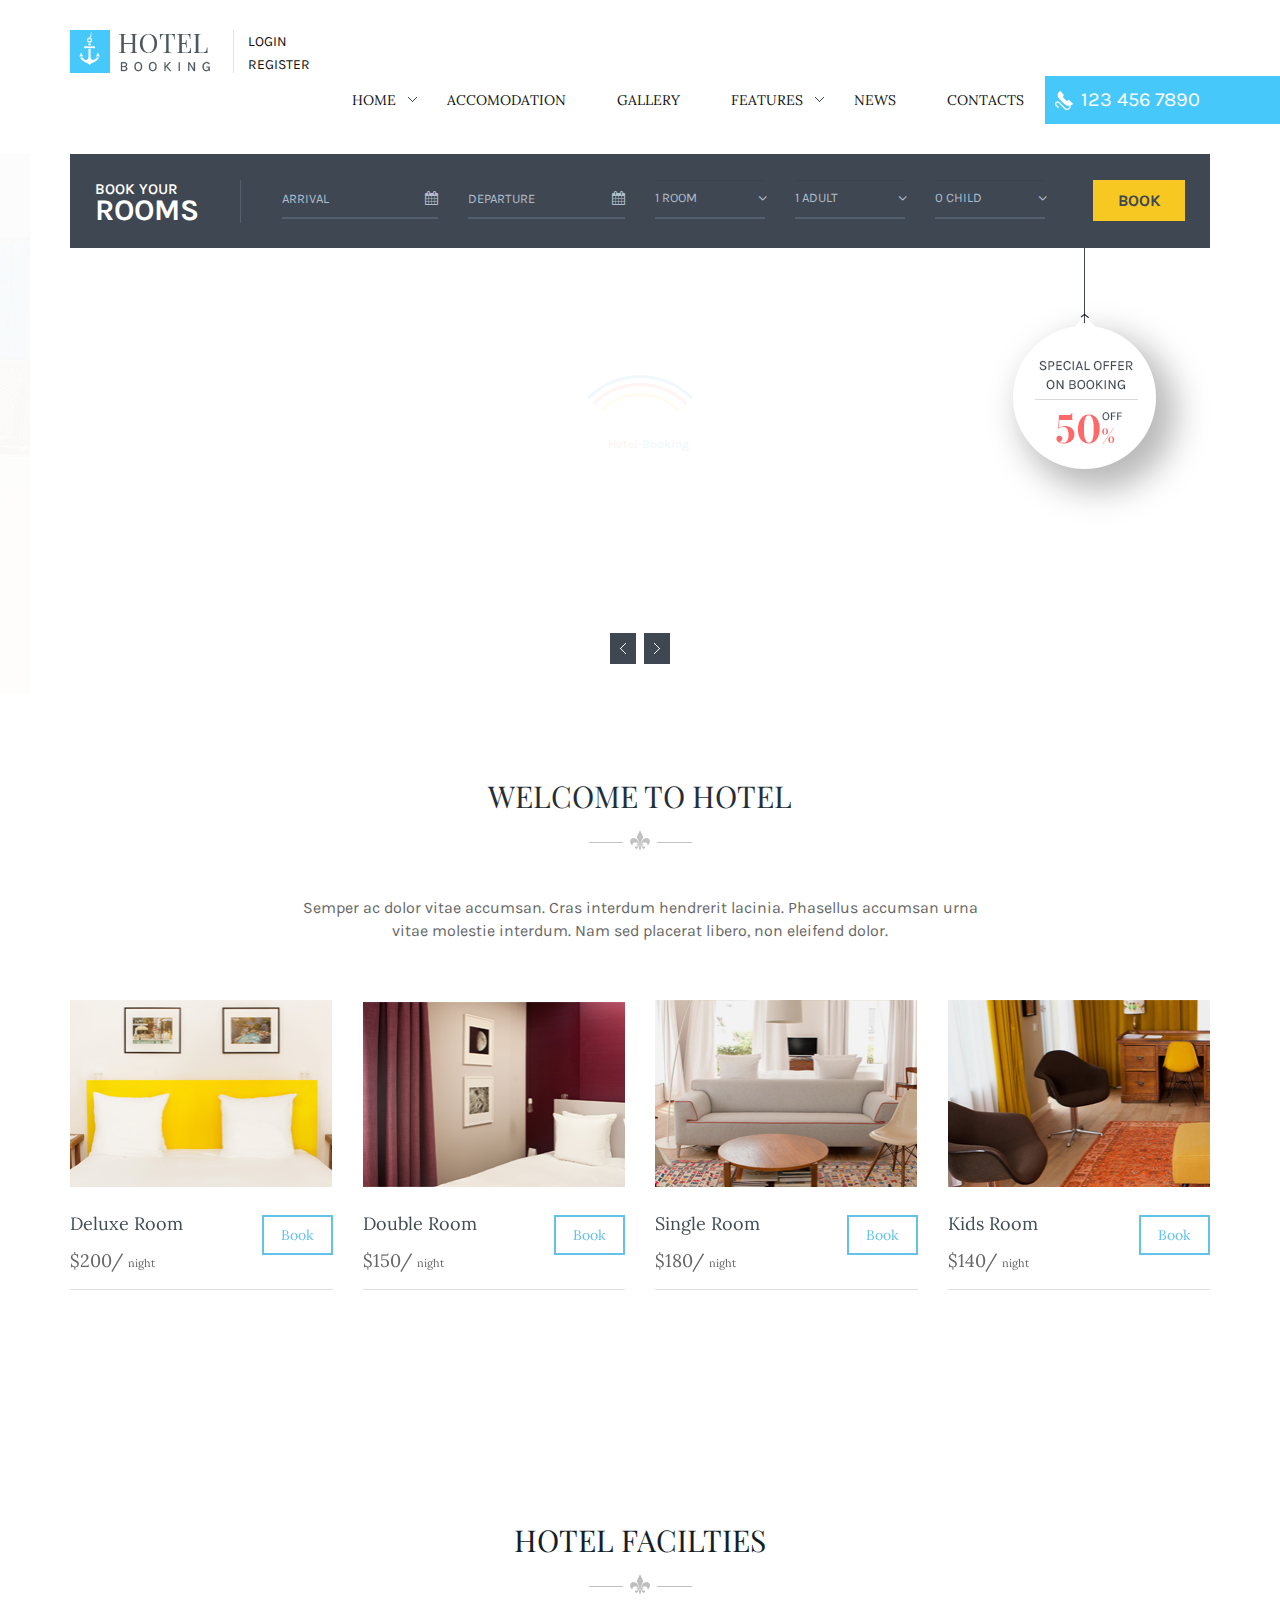
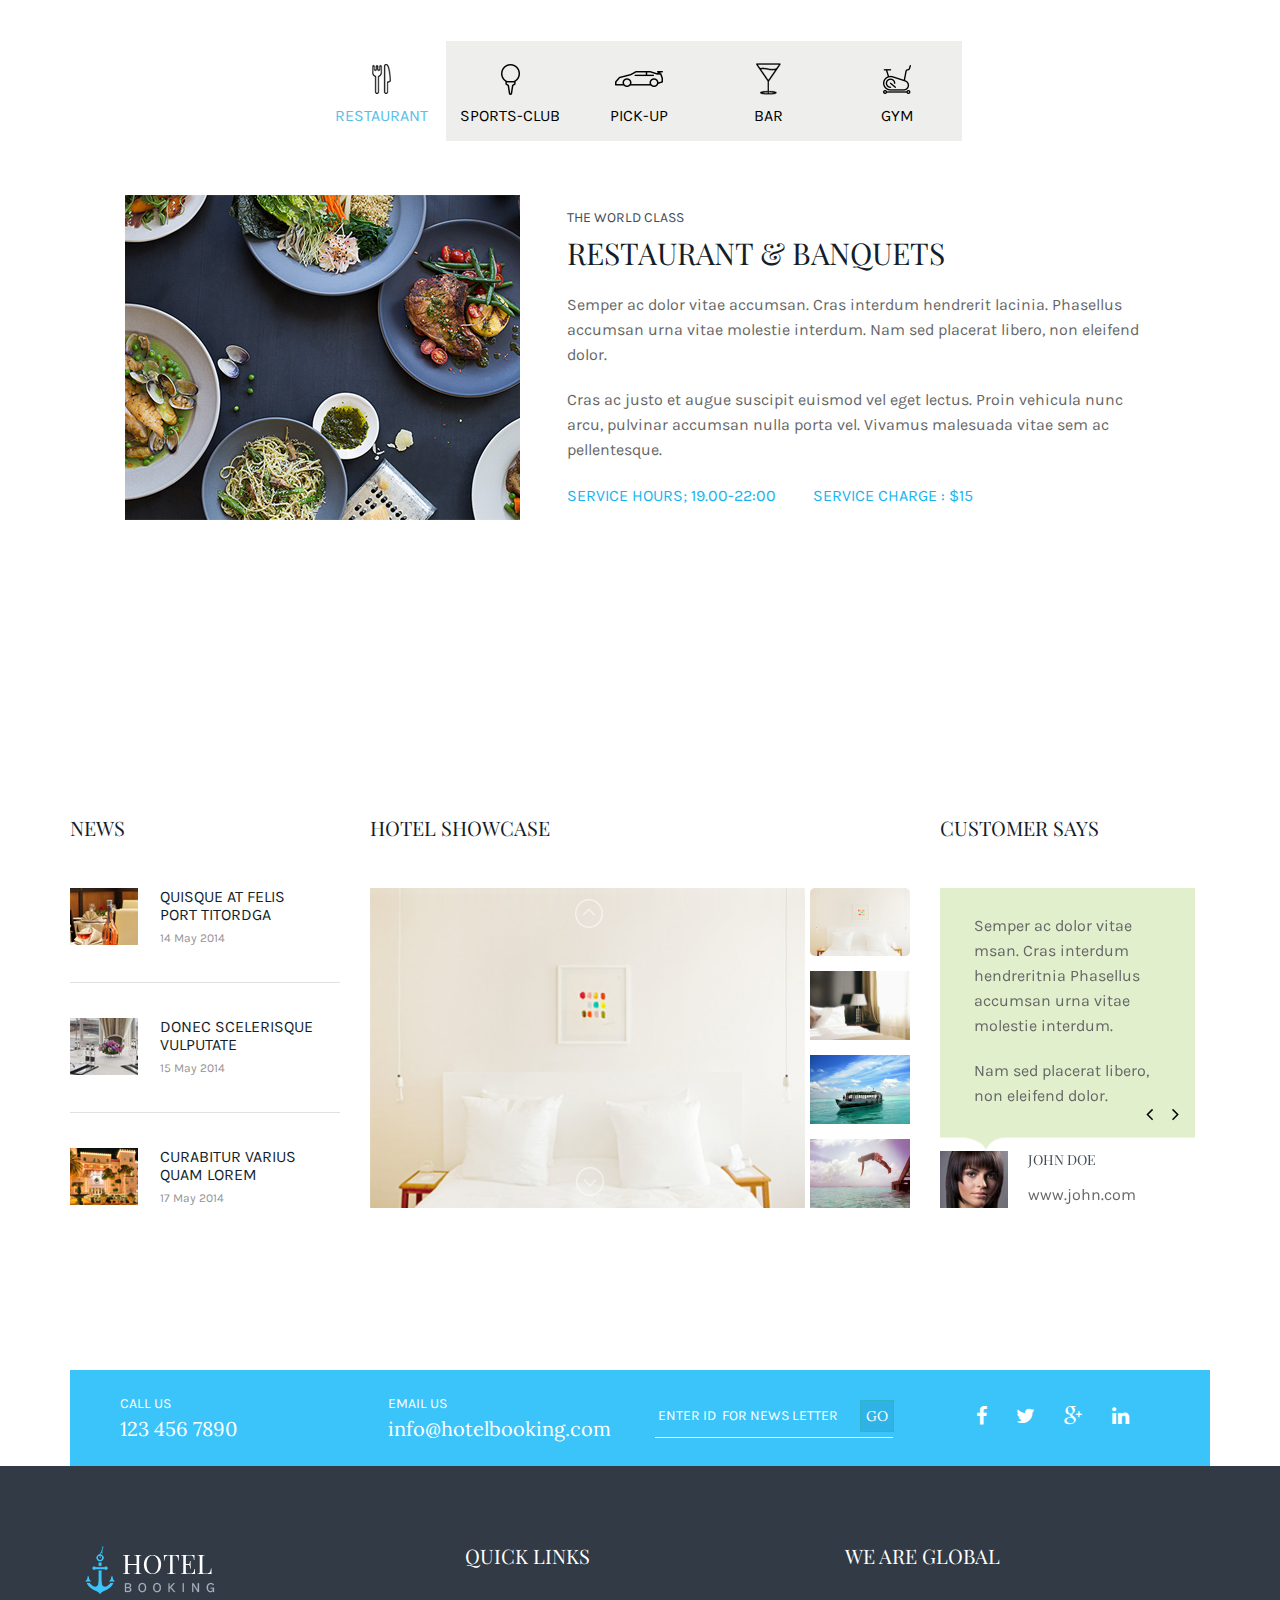
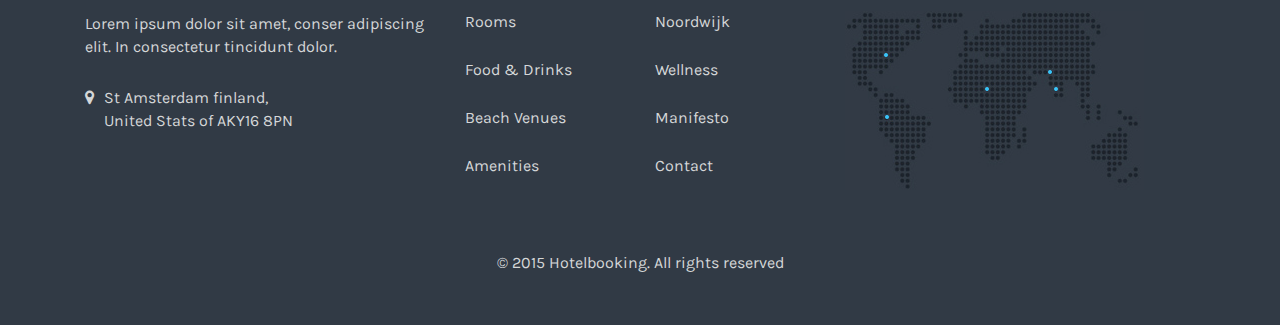
<file: index.html>
<!DOCTYPE html>
<html lang="en">
    
<!-- Mirrored from wpmines.com/demos/hotelbooking/ by HTTrack Website Copier/3.x [XR&CO'2014], Mon, 19 Oct 2015 07:32:44 GMT -->
<!-- Added by HTTrack --><meta http-equiv="content-type" content="text/html;charset=UTF-8" /><!-- /Added by HTTrack -->
<head>
        <meta charset="utf-8">
        <meta http-equiv="X-UA-Compatible" content="IE=edge">
        <title>Hotel Booking</title>
        <meta name="viewport" content="width=device-width, initial-scale=1">

        <link rel="icon" href="img/favicon.ico" sizes="16x16">
		
        <!-- fonts -->
		<link href='http://fonts.googleapis.com/css?family=Playfair+Display:400,700,900' rel='stylesheet' type='text/css'>
        <link href='http://fonts.googleapis.com/css?family=Karla:700,400' rel='stylesheet' type='text/css'>
        <link href='http://fonts.googleapis.com/css?family=Lora:400,700' rel='stylesheet' type='text/css'>

        <!-- fontawesome -->
		<link rel="stylesheet" href="css/font-awesome.css" />

        <!-- bootstrap -->
		<link rel="stylesheet" href="css/bootstrap.min.css" />

        <!-- uikit -->
        <link rel="stylesheet" href="css/uikit.min.css" />

        <!-- animate -->
        <link rel="stylesheet" href="css/animate.css" />
        <link rel="stylesheet" href="css/datepicker.css" />
        <!-- Owl carousel 2 css -->
        <link rel="stylesheet" href="css/owl.carousel.css">
        <!-- rev slider -->
        <link rel="stylesheet" href="css/rev-slider/settings.css" />
        <!-- lightslider -->
        <link rel="stylesheet" href="css/lightslider.css">
        <!-- Theme -->
        <link rel="stylesheet" href="css/reset.css">
        
        <!-- custom css -->
		<link rel="stylesheet" href="style.css" />
        <!-- responsive -->
		<link rel="stylesheet" href="css/responsive.css" />

        <!-- HTML5 shim and Respond.js for IE8 support of HTML5 elements and media queries -->
        <!-- WARNING: Respond.js doesn't work if you view the page via file:// -->
        <!-- This Template Is Fully Coded By Aftab Zaman from swiftconcept.com -->
        <!--[if lt IE 9]>
          <script src="https://oss.maxcdn.com/html5shiv/3.7.2/html5shiv.min.js"></script>
          <script src="https://oss.maxcdn.com/respond/1.4.2/respond.min.js"></script>
        <![endif]-->

    </head>
    <body id="home_one">
        
        <!-- start preloader -->
        <div id="loader-wrapper">
            <div class="logo"><a href="#"><span>Hotel</span>-Booking</a></div>
            <div id="loader">
            </div>
        </div>
        <!-- end preloader -->
        
        <!-- start header -->
        <header class="header_area">

            <!-- start main header -->
            <div class="main_header_area">
                <div class="container">
                    <!-- start mainmenu & logo -->
                    <div class="mainmenu">
                        <div id="nav">
                            <nav class="navbar navbar-default">
                                <!-- Brand and toggle get grouped for better mobile display -->
                                <div class="navbar-header">
                                  <button type="button" class="navbar-toggle collapsed" data-toggle="collapse" data-target="#bs-example-navbar-collapse-1">
                                    <span class="sr-only">Toggle navigation</span>
                                    <span class="icon-bar"></span>
                                    <span class="icon-bar"></span>
                                    <span class="icon-bar"></span>
                                  </button>
                                  <div class="site_logo fix">
                                      <a id="brand" class="clearfix navbar-brand border-right-whitesmoke" href="index-2.html"><img src="img/site-logo.png" alt="Trips"></a>
                                      <div class="header_login floatleft">
                                          <ul>
                                              <li><a href="#">Login</a></li>
                                              <li><a href="booking.html">Register</a></li>
                                          </ul>
                                      </div>
                                  </div>
                                </div>

                                <!-- Collect the nav links, forms, and other content for toggling -->
                                <div class="collapse navbar-collapse navbar-right" id="bs-example-navbar-collapse-1">
                                  <ul class="nav navbar-nav">
                                    <li role="presentation" class="dropdown">
                                        <a id="drop-one" href="#" class="dropdown-toggle" data-toggle="dropdown" aria-haspopup="true" role="button" aria-expanded="false">
                                          Home
                                        </a>
                                        <ul id="menu1" class="dropdown-menu" role="menu">
                                          <li role="presentation"><a role="menuitem" tabindex="-1" href="index-two.html">Home Page two</a></li>
                                        </ul>
                                    </li>        
                                    <li><a href="accomodation.html">Accomodation</a></li>
                                    <li><a href="gallery.html">Gallery</a></li>
                                    <li role="presentation" class="dropdown">
                                        <a id="drop2" href="#" class="dropdown-toggle" data-toggle="dropdown" aria-haspopup="true" role="button" aria-expanded="false">
                                          Features
                                        </a>
                                        <ul id="menu2" class="dropdown-menu" role="menu">
                                          <li role="presentation"><a role="menuitem" tabindex="-1" href="about-us.html">About US</a></li>
                                          <li role="presentation"><a role="menuitem" tabindex="-1" href="booking.html">Booking</a></li>
                                          <li role="presentation"><a role="menuitem" tabindex="-1" href="room-details.html">Room Details</a></li>
                                          <li role="presentation"><a role="menuitem" tabindex="-1" href="staff.html">Our Staff</a></li>
                                          <li role="presentation"><a role="menuitem" tabindex="-1" href="404.html">404 Page</a></li>
                                        </ul>
                                    </li>
                                    <li><a href="blog.html">News</a></li>
                                    <li><a href="contact-us.html">Contacts</a></li>
                                  </ul>
                                  <div class="emergency_number">
                                      <a href="tel:1234567890"><img src="img/call-icon.png" alt="">123 456 7890</a>
                                  </div>
                                </div><!-- /.navbar-collapse -->
                            </nav>
                        </div>
                    </div>
                    <!-- end mainmenu and logo -->
                </div>
            </div>
            <!-- end main header -->

        </header>
        <!-- end header -->

        <!-- start main slider -->
        <div class="main_slider_area">
            <div class="main_slider" id="slider_rev">
                <!-- start hotel booking -->
                <div class="hotel_booking_area">
                    <div class="container">
                        <div class="hotel_booking">
                            <form id="form1" role="form" action="#" class="">
                                <div class="col-lg-2 col-md-2 col-sm-2">
                                    <div class="room_book border-right-dark-1">
                                        <h6>Book Your</h6>
                                        <p>Rooms</p>
                                    </div>
                                </div>
                                <div class="form-group col-lg-2 col-md-2 col-sm-2">
                                    <div class="input-group border-bottom-dark-2">
                                        <input class="date-picker" id="datepicker" placeholder="Arrival" type="text"/>
                                        <div class="input-group-addon"><i class="fa fa-calendar"></i></div>
                                    </div>
                                </div>
                                <div class="form-group col-lg-2 col-md-2 col-sm-2">
                                    <div class="input-group border-bottom-dark-2">
                                        <input class="date-picker" id="datepicker1" placeholder="Departure" type="text"/>
                                        <div class="input-group-addon"><i class="fa fa-calendar"></i></div>
                                    </div>
                                </div>
                                <div class="col-lg-6 col-md-6 col-sm-6">
                                    <div class="row">
                                        <div class="form-group col-lg-3 col-md-3 col-sm-3 icon_arrow">
                                            <div class="input-group border-bottom-dark-2">
                                                <select class="form-control" name="room" id="room">
                                                  <option selected="selected" disabled="disabled">1 Room</option>
                                                  <option value="Single">1 Room</option>
                                                  <option value="Double">2 Room</option>
                                                  <option value="Deluxe">3 Room</option>
                                                </select>               
                                            </div>
                                        </div>
                                        <div class="form-group col-lg-3 col-md-3 col-sm-3 icon_arrow">
                                            <div class="input-group border-bottom-dark-2">
                                                <select class="form-control" name="room" id="adult">
                                                  <option selected="selected" disabled="disabled">1 Adult</option>
                                                  <option value="Single">1 Adult</option>
                                                  <option value="Double">2 Adult</option>
                                                  <option value="Deluxe">3 Adult</option>
                                                </select>               
                                            </div>
                                        </div>
                                        <div class="form-group col-lg-3 col-md-3 col-sm-3 icon_arrow">
                                            <div class="input-group border-bottom-dark-2">
                                                <select class="form-control" name="room" id="child">
                                                  <option selected="selected" disabled="disabled">0 Child</option>
                                                  <option value="Single">0 Child</option>
                                                  <option value="Double">1 Child</option>
                                                  <option value="Deluxe">2 Child</option>
                                                </select>               
                                            </div>
                                        </div>
                                        <div class="col-lg-3 col-md-3 col-sm-3 col-xs-12">
                                            <a class="btn btn-primary floatright">Book</a>
                                        </div>
                                    </div>
                                </div>
                            </form>
                            <!-- special offer start -->
                            <div class="special_offer_main">
                                <img src="img/special-offer-main.png" alt="">
                            </div>
                            <!-- end offer start -->
                        </div>
                    </div>
                </div>
                <!-- end hotel booking -->
                <div class="fullwidthbanner-container" >
                    <div class="fullwidth_home_banner">
                        <ul>
                            
                            <li data-transition="random" data-slotamount="7" data-masterspeed="1000">
                                <img src="img/rev-slider/slider-one.jpg" alt="slide" >
                                <div class="tp-caption large_black sfr" data-x="105" data-y="197" data-speed="1200" data-start="1100" data-easing="easeInOutBack"
                                    style="font-family: 'Playfair Display', serif; font-size: 48px;color: #131e2a; margin-bottom: 23px; text-transform: uppercase; line-height: 40px;">
                                    A brand New Hotel
                                </div>
                                <div class="tp-caption large_black sfr" data-x="105" data-y="255" data-speed="1500" data-start="1400" data-easing="easeInOutBack"
                                    style="font-family: 'Playfair Display', serif; font-size: 48px;color: #131e2a; margin-bottom: 23px; text-transform: uppercase; line-height: 40px;">
                                    Beyond Ordinary
                                </div>
                                <div class="tp-caption lfb carousel-caption-inner" data-x="105" data-y="313" data-speed="1300" data-start="1700" data-easing="easeInOutBack" 
                                    style="background: #f7c411; padding: 10px; cursor: pointer;">
                                    <a href="#" class="" style="background: #f7c411; border-radius: 0; color: #313a45; display: inline-block;  font-size: 18px; padding: 8px 34px; text-transform: uppercase; border: 1px solid #9e811a;">Explore IT</a>
                                </div>
                            </li>

                            <li data-transition="random" data-slotamount="7" data-masterspeed="1000">
                                <img src="img/rev-slider/slider-one.jpg" alt="slide" >
                                <div class="tp-caption large_black sfr" data-x="105" data-y="197" data-speed="1200" data-start="1100" data-easing="easeInOutBack"
                                    style="font-family: 'Playfair Display', serif; font-size: 48px;color: #131e2a; margin-bottom: 23px; text-transform: uppercase; line-height: 40px;">
                                    Book Your Summer Holidays
                                </div>
                                <div class="tp-caption large_black sfr" data-x="105" data-y="255" data-speed="1500" data-start="1400" data-easing="easeInOutBack"
                                    style="font-family: 'Playfair Display', serif; font-size: 48px;color: #131e2a; margin-bottom: 23px; text-transform: uppercase; line-height: 40px;">
                                    With HOTEL BOOKING Template
                                </div>
                                <div class="tp-caption lfb carousel-caption-inner" data-x="105" data-y="313" data-speed="1300" data-start="1700" data-easing="easeInOutBack" 
                                    style="background: #f7c411; padding: 10px; cursor: pointer;">
                                    <a href="#" class="" style="background: #f7c411; border-radius: 0; color: #313a45; display: inline-block;  font-size: 18px; padding: 8px 34px; text-transform: uppercase; border: 1px solid #9e811a;">Explore IT</a>
                                </div>
                            </li>							                           
                        </ul>
                    </div>
                </div>
            </div>
        </div>
        <!-- end main slider -->
        
        <!-- start welcome section -->
        <section class="welcome_area">  
            <div class="container">
                    <div class="welcome">
                        <div class="section_title nice_title content-center">
                            <h3>Welcome To Hotel</h3>
                        </div>
                        <div class="section_description">
                            <p> Semper ac dolor vitae accumsan. Cras interdum hendrerit lacinia. Phasellus accumsan urna vitae molestie interdum. Nam sed placerat libero, non eleifend dolor. </p>
                        </div>
                        <div class="row">
                            <div class="col-lg-3 col-md-3 col-sm-3">
                                <div class="single_room_wrapper clearfix">
                                    <figure class="uk-overlay uk-overlay-hover">
                                        <div class="room_media">
                                            <a href="#"><img src="img/room-image-five.png" alt=""></a>
                                        </div>
                                        <div class="room_title border-bottom-whitesmoke clearfix">
                                                <div class="left_room_title floatleft">
                                                    <h6>Deluxe Room</h6>
                                                    <p>$200/ <span>night</span></p>
                                                </div>
                                                <div class="left_room_title floatright">
                                                    <a href="#" class="btn">Book</a>
                                                </div>
                                            </div>
                                        <div class="uk-overlay-panel uk-overlay-background single_wrapper_details clearfix animated bounceInDown">
                                            <div class="border-dark-1 padding-22 clearfix single_wrapper_details_pad">
                                                <h5>Deluxe Room</h5>
                                                <p>
                                                    Semper ac dolor vitae accumsan. interdum hendrerit lacinia.
                                                </p>
                                                <p>
                                                    Phasellus accumsan urna vitae molestie interdum.
                                                </p>
                                                <div class="single_room_cost clearfix">
                                                    <div class="floatleft">
                                                        <p>$200/ <span>night</span></p>
                                                    </div>
                                                    <div class="floatright">
                                                        <a href="#" class="btn">Book</a>
                                                    </div>
                                                </div>
                                            </div>
                                        </div>
                                    </figure>
                                </div>
                            </div>
                            <div class="col-lg-3 col-md-3 col-sm-3">
                                <div class="single_room_wrapper clearfix">
                                    <figure class="uk-overlay uk-overlay-hover">
                                        <div class="room_media">
                                            <a href="#"><img src="img/room-image-nine.png" alt=""></a>
                                        </div>
                                        <div class="room_title border-bottom-whitesmoke clearfix">
                                                <div class="left_room_title floatleft">
                                                    <h6>Double Room</h6>
                                                    <p>$150/ <span>night</span></p>
                                                </div>
                                                <div class="left_room_title floatright">
                                                    <a href="#" class="btn">Book</a>
                                                </div>
                                            </div>
                                        <div class="uk-overlay-panel uk-overlay-background single_wrapper_details clearfix animated bounceInUp">
                                            <div class="border-dark-1 padding-22 clearfix single_wrapper_details_pad">
                                                <h5>Double Room</h5>
                                                <p>
                                                    Semper ac dolor vitae accumsan. interdum hendrerit lacinia.
                                                </p>
                                                <p>
                                                    Phasellus accumsan urna vitae molestie interdum.
                                                </p>
                                                <div class="single_room_cost clearfix">
                                                    <div class="floatleft">
                                                        <p>$150/ <span>night</span></p>
                                                    </div>
                                                    <div class="floatright">
                                                        <a href="#" class="btn">Book</a>
                                                    </div>
                                                </div>
                                            </div>
                                        </div>
                                    </figure>
                                </div>
                            </div>
                            <div class="col-lg-3 col-md-3 col-sm-3">
                                <div class="single_room_wrapper clearfix">
                                    <figure class="uk-overlay uk-overlay-hover">
                                        <div class="room_media">
                                            <a href="#"><img src="img/room-image-thirteen.jpg" alt=""></a>
                                        </div>
                                        <div class="room_title border-bottom-whitesmoke clearfix">
                                                <div class="left_room_title floatleft">
                                                    <h6>Single Room</h6>
                                                    <p>$180/ <span>night</span></p>
                                                </div>
                                                <div class="left_room_title floatright">
                                                    <a href="#" class="btn">Book</a>
                                                </div>
                                            </div>
                                        <div class="uk-overlay-panel uk-overlay-background single_wrapper_details clearfix animated bounceInDown">
                                            <div class="border-dark-1 padding-22 clearfix single_wrapper_details_pad">
                                                <h5>Single Room</h5>
                                                <p>
                                                    Semper ac dolor vitae accumsan. interdum hendrerit lacinia.
                                                </p>
                                                <p>
                                                    Phasellus accumsan urna vitae molestie interdum.
                                                </p>
                                                <div class="single_room_cost clearfix">
                                                    <div class="floatleft">
                                                        <p>$180/ <span>night</span></p>
                                                    </div>
                                                    <div class="floatright">
                                                        <a href="#" class="btn">Book</a>
                                                    </div>
                                                </div>
                                            </div>
                                        </div>
                                    </figure>
                                </div>
                            </div>
                            <div class="col-lg-3 col-md-3 col-sm-3">
                                <div class="single_room_wrapper clearfix">
                                    <figure class="uk-overlay uk-overlay-hover">
                                        <div class="room_media">
                                            <a href="#"><img src="img/room-image-eight.png" alt=""></a>
                                        </div>
                                        <div class="room_title border-bottom-whitesmoke clearfix">
                                                <div class="left_room_title floatleft">
                                                    <h6>Kids Room</h6>
                                                    <p>$140/ <span>night</span></p>
                                                </div>
                                                <div class="left_room_title floatright">
                                                    <a href="#" class="btn">Book</a>
                                                </div>
                                            </div>
                                        <div class="uk-overlay-panel uk-overlay-background single_wrapper_details clearfix animated bounceInUp">
                                            <div class="border-dark-1 padding-22 clearfix single_wrapper_details_pad">
                                                <h5>Kids Room</h5>
                                                <p>
                                                    Semper ac dolor vitae accumsan. interdum hendrerit lacinia.
                                                </p>
                                                <p>
                                                    Phasellus accumsan urna vitae molestie interdum.
                                                </p>
                                                <div class="single_room_cost clearfix">
                                                    <div class="floatleft">
                                                        <p>$140/ <span>night</span></p>
                                                    </div>
                                                    <div class="floatright">
                                                        <a href="#" class="btn">Book</a>
                                                    </div>
                                                </div>
                                            </div>
                                        </div>
                                    </figure>
                                </div>
                            </div>
                        </div>
                    </div>
            </div>
        </section>
        <!-- end welcome section -->
        
        <!-- start Hotel Facilities section -->
        <section class="hotel_facilities_area margin-top-115 margin-bottom-100">
            <div class="container">
                <div class="hotel_facilities">
                    <div class="section_title nice_title content-center">
                        <h3>Hotel facilties</h3>
                    </div>
                    <div class="hotel_facilities_content">
                        <div role="tabpanel">

                            <!-- Nav tabs -->
                            <ul class="nav nav-tabs" role="tablist">
                                <li role="presentation" class="active">
                                    <a href="#restaurant" aria-controls="restaurant" role="tab" data-toggle="tab"><img src="img/home-facilities-icon-eleven.png" alt="restaurant"><span>restaurant</span></a>
                                </li>
                                <li role="presentation">
                                    <a href="#sports-club" aria-controls="sports-club" role="tab" data-toggle="tab"><img src="img/home-facilities-icon-seven.png" alt="sports-club"><span>sports-club</span></a>
                                </li>
                                <li role="presentation">
                                    <a href="#pick-up" aria-controls="pick-up" role="tab" data-toggle="tab"><img src="img/home-facilities-icon-eight.png" alt="pick-up"><span>pick-up</span></a>
                                </li>
                                <li role="presentation">
                                    <a href="#bar" aria-controls="bar" role="tab" data-toggle="tab"><img src="img/home-facilities-icon-nine.png" alt="bar"><span>bar</span></a>
                                </li>
                                <li role="presentation">
                                    <a href="#gym" aria-controls="gym" role="tab" data-toggle="tab"><img src="img/home-facilities-icon-ten.png" alt="gym"><span>gym</span></a>
                                </li>
                            </ul>                           

                          
                            <!-- Tab panes -->
                            <div class="tab-content">
                                <div role="tabpanel" class="tab-pane active" id="restaurant">
                                    <div class="single-tab-content">
                                        <div class="row">
                                            <div class="co-lg-5 col-md-5 col-sm-6">
                                                <div class="single-tab-image">
                                                    <a href="#"><img src="img/hotel-facility-one.jpg" alt=""></a>
                                                </div>
                                            </div>
                                            <div class="co-lg-7 col-md-7 col-sm-6">
                                                <div class="single-tab-details">
                                                    <h6>The world class</h6>
                                                    <h3>Restaurant & Banquets</h3>
                                                    <p>
                                                        Semper ac dolor vitae accumsan. Cras interdum hendrerit lacinia. Phasellus accumsan urna vitae molestie interdum. Nam sed placerat libero, non eleifend dolor.
                                                    </p>
                                                    <p>
                                                        Cras ac justo et augue suscipit euismod vel eget lectus. Proin vehicula nunc arcu, pulvinar accumsan nulla porta vel. Vivamus malesuada vitae sem ac pellentesque.
                                                    </p>
                                                    <div class="our_services">
                                                        <a href="#" class="margin-right-33">Service Hours; 19.00-22:00 </a>
                                                        <a href="#">service charge : $15</a>
                                                    </div>
                                                </div>
                                            </div>
                                        </div>
                                    </div>
                                </div>
                                <div role="tabpanel" class="tab-pane" id="sports-club">
                                    <div class="single-tab-content">
                                        <div class="row">
                                            <div class="co-lg-5 col-md-5">
                                                <div class="single-tab-image">
                                                    <a href="#"><img src="img/hotel-facility-three.jpg" alt=""></a>
                                                </div>
                                            </div>
                                            <div class="co-lg-7 col-md-7">
                                                <div class="single-tab-details">
                                                    <h6>The world class</h6>
                                                    <h3>Sports Club</h3>
                                                    <p>
                                                        Semper ac dolor vitae accumsan. Cras interdum hendrerit lacinia. Phasellus accumsan urna vitae molestie interdum. Nam sed placerat libero, non eleifend dolor.
                                                    </p>
                                                    <p>
                                                        Cras ac justo et augue suscipit euismod vel eget lectus. Proin vehicula nunc arcu, pulvinar accumsan nulla porta vel. Vivamus malesuada vitae sem ac pellentesque.
                                                    </p>
                                                    <div class="our_services">
                                                        <a href="#" class="margin-right-33">Service Hours; 19.00-22:00 </a>
                                                        <a href="#">service charge : $15</a>
                                                    </div>
                                                </div>
                                            </div>
                                        </div>
                                    </div>
                                </div>
                                <div role="tabpanel" class="tab-pane" id="pick-up">
                                    <div class="single-tab-content">
                                        <div class="row">
                                            <div class="co-lg-5 col-md-5">
                                                <div class="single-tab-image">
                                                    <a href="#"><img src="img/hotel-facility-one.jpg" alt=""></a>
                                                </div>
                                            </div>
                                            <div class="co-lg-7 col-md-7">
                                                <div class="single-tab-details">
                                                    <h6>The world class</h6>
                                                    <h3>Pick Up</h3>
                                                    <p>
                                                        Semper ac dolor vitae accumsan. Cras interdum hendrerit lacinia. Phasellus accumsan urna vitae molestie interdum. Nam sed placerat libero, non eleifend dolor.
                                                    </p>
                                                    <p>
                                                        Cras ac justo et augue suscipit euismod vel eget lectus. Proin vehicula nunc arcu, pulvinar accumsan nulla porta vel. Vivamus malesuada vitae sem ac pellentesque.
                                                    </p>
                                                    <div class="our_services">
                                                        <a href="#" class="margin-right-33">Service Hours; 19.00-22:00 </a>
                                                        <a href="#">service charge : $15</a>
                                                    </div>
                                                </div>
                                            </div>
                                        </div>
                                    </div>
                                </div>
                                <div role="tabpanel" class="tab-pane" id="bar">
                                    <div class="single-tab-content">
                                        <div class="row">
                                            <div class="co-lg-5 col-md-5">
                                                <div class="single-tab-image">
                                                    <a href="#"><img src="img/hotel-facility-three.jpg" alt=""></a>
                                                </div>
                                            </div>
                                            <div class="co-lg-7 col-md-7">
                                                <div class="single-tab-details">
                                                    <h6>The world class</h6>
                                                    <h3>Bar</h3>
                                                    <p>
                                                        Semper ac dolor vitae accumsan. Cras interdum hendrerit lacinia. Phasellus accumsan urna vitae molestie interdum. Nam sed placerat libero, non eleifend dolor.
                                                    </p>
                                                    <p>
                                                        Cras ac justo et augue suscipit euismod vel eget lectus. Proin vehicula nunc arcu, pulvinar accumsan nulla porta vel. Vivamus malesuada vitae sem ac pellentesque.
                                                    </p>
                                                    <div class="our_services">
                                                        <a href="#" class="margin-right-33">Service Hours; 19.00-22:00 </a>
                                                        <a href="#">service charge : $15</a>
                                                    </div>
                                                </div>
                                            </div>
                                        </div>
                                    </div>
                                </div>
                                <div role="tabpanel" class="tab-pane" id="gym">
                                    <div class="single-tab-content">
                                        <div class="row">
                                            <div class="co-lg-5 col-md-5">
                                                <div class="single-tab-image">
                                                    <a href="#"><img src="img/hotel-facility-one.jpg" alt=""></a>
                                                </div>
                                            </div>
                                            <div class="co-lg-7 col-md-7">
                                                <div class="single-tab-details">
                                                    <h6>The world class</h6>
                                                    <h3>Gym</h3>
                                                    <p>
                                                        Semper ac dolor vitae accumsan. Cras interdum hendrerit lacinia. Phasellus accumsan urna vitae molestie interdum. Nam sed placerat libero, non eleifend dolor.
                                                    </p>
                                                    <p>
                                                        Cras ac justo et augue suscipit euismod vel eget lectus. Proin vehicula nunc arcu, pulvinar accumsan nulla porta vel. Vivamus malesuada vitae sem ac pellentesque.
                                                    </p>
                                                    <div class="our_services">
                                                        <a href="#" class="margin-right-33">Service Hours; 19.00-22:00 </a>
                                                        <a href="#">service charge : $15</a>
                                                    </div>
                                                </div>
                                            </div>
                                        </div>
                                    </div>
                                </div>
                                                           
                            </div>

                        </div>
                    </div>
                </div>
            </div>
        </section>
        <!-- end Hotel Facilities section -->

        <!-- start About Us section -->
        <section class="about_us_area margin-bottom-128">
            <div class="container">
                <div class="about_us clearfix">
                    <div class="col-lg-3 col-md-3 col-sm-3 col-xs-12 padding-left-0">
                        <div class="news">
                            <div class="section_title margin-bottom-50">
                                <h5>News</h5>
                            </div>
                            <div class="section_description">
                                <div class="row">
                                    <div class="col-md-12">
                                        <div class="single_content clearfix border-bottom-whitesmoke">
                                            <div class="col-lg-4 col-md-4 col-sm-12 col-xs-4 padding-left-0">
                                                <div class="post_media">
                                                    <a href="#"><img src="img/news-one.jpg" alt=""></a>
                                                </div>
                                            </div>
                                            <div class="col-lg-8 col-md-8 col-sm-12 col-xs-8 padding-left-0">
                                                <div class="post_title clearfix">
                                                    <h6>Quisque at felis port titordga</h6>
                                                </div>
                                                <div class="post_content  margin-bottom-35">
                                                    <p>14 May 2014</p>
                                                </div>
                                            </div>
                                        </div>
                                        <div class="single_content clearfix margin-top-35 border-bottom-whitesmoke">
                                            <div class="col-lg-4 col-md-4 col-sm-12 col-xs-4 padding-left-0">
                                                <div class="post_media">
                                                    <a href="#"><img src="img/news-two.jpg" alt=""></a>
                                                </div>
                                            </div>
                                            <div class="col-lg-8 col-md-8 col-sm-12 col-xs-8 padding-left-0">
                                                <div class="post_title clearfix">
                                                    <h6>Donec scelerisque vulputate</h6>
                                                </div>
                                                <div class="post_content margin-bottom-35">
                                                    <p>15 May 2014</p>
                                                </div>
                                            </div>
                                        </div>
                                        <div class="single_content clearfix margin-bottom-35 margin-top-35">
                                            <div class="col-lg-4 col-md-4 col-sm-12 col-xs-4 padding-left-0">
                                                <div class="post_media">
                                                    <a href="#"><img src="img/news-three.jpg" alt=""></a>
                                                </div>
                                            </div>
                                            <div class="col-lg-8 col-md-8 col-sm-12 col-xs-8 padding-left-0">
                                                <div class="post_title clearfix">
                                                    <h6>Curabitur varius quam lorem</h6>
                                                </div>
                                                <div class="post_content">
                                                    <p>17 May 2014</p>
                                                </div>
                                            </div>
                                        </div>                                  
                                    </div>
                                </div>
                            </div>
                        </div>
                    </div>
                    <div class="col-lg-6 col-md-6 col-sm-6 col-xs-12">
                        <div class="showcase">
                            <div class="section_title margin-bottom-50">
                                <h5>Hotel Showcase</h5>
                            </div>
                            <div class="section_description">
                                <div class="clearfix demo" style="">
                                    <ul id="vertical" class="gallery list-unstyled">
                                        <li data-thumb="img/lightslider-img/cS-18.jpg">
                                            <img alt="slider" src="img/lightslider-img/cS-18.jpg" />
                                        </li>
                                        <li data-thumb="img/lightslider-img/cS-21.jpg"> 
                                            <img alt="slider" src="img/lightslider-img/cS-21.jpg" />
                                        </li>
                                        <li data-thumb="img/lightslider-img/cS-22.jpg"> 
                                            <img alt="slider" src="img/lightslider-img/cS-22.jpg" />
                                        </li>
                                        <li data-thumb="img/lightslider-img/cS-23.jpg"> 
                                            <img alt="slider" src="img/lightslider-img/cS-23.jpg" />
                                        </li>
                                        <li data-thumb="img/lightslider-img/cS-24.jpg"> 
                                            <img alt="slider" src="img/lightslider-img/cS-24.jpg" />
                                        </li>
                                        <li data-thumb="img/lightslider-img/cS-25.jpg"> 
                                            <img alt="slider" src="img/lightslider-img/cS-25.jpg" />
                                        </li>
                                        <li data-thumb="img/lightslider-img/cS-26.jpg"> 
                                            <img alt="slider" src="img/lightslider-img/cS-26.jpg" />
                                        </li>
                                        <li data-thumb="img/lightslider-img/cS-27.jpg"> 
                                            <img alt="slider" src="img/lightslider-img/cS-27.jpg" />
                                        </li>
                                    </ul>
                                </div>
                            </div>
                        </div>
                    </div>
                    <div class="col-lg-3 col-md-3 col-sm-3 col-xs-12">
                        <div class="customer_says">
                            <div class="section_title margin-bottom-50">
                                <h5>Customer Says</h5>
                            </div>
                            <div class="section_description">
                                <div id="customer_says_slider" class="carousel slide" data-ride="carousel" data-pause="none">
                                    <!-- Wrapper for slides -->
                                    <div class="carousel-inner" role="listbox">
                                        <div class="item active">
                                            <div class="single_says">
                                                <div class="customer_comment">
                                                    <p>
                                                        Semper ac dolor vitae msan. Cras interdum hendreritnia Phasellus accumsan urna vitae molestie interdum.
                                                    </p>
                                                    <p>
                                                        Nam sed placerat libero, non eleifend dolor.
                                                    </p>
                                                </div>
                                                <div class="customer_detail clearfix">
                                                    <div class="customer_pic alignleft-20">
                                                        <a href="#"><img src="img/customer-says-one.png" alt=""></a>
                                                    </div>
                                                    <div class="customer_identity floatleft">
                                                        <h6>John Doe</h6>
                                                        <p>www.john.com</p>
                                                    </div>
                                                </div>
                                            </div>
                                        </div>
                                        <div class="item">
                                            <div class="single_says">
                                                <div class="customer_comment">
                                                    <p>
                                                        Semper ac dolor vitae msan. Cras interdum hendreritnia Phasellus accumsan urna vitae molestie interdum.
                                                    </p>
                                                    <p>
                                                        Nam sed placerat libero, non eleifend dolor.
                                                    </p>
                                                </div>
                                                <div class="customer_detail clearfix">
                                                    <div class="customer_pic alignleft-20">
                                                        <a href="#"><img src="img/customer-says-one.png" alt=""></a>
                                                    </div>
                                                    <div class="customer_identity floatleft">
                                                        <h6>John Doe</h6>
                                                        <p>www.john.com</p>
                                                    </div>
                                                </div>
                                            </div>
                                        </div>
                                    </div>
                                    <!-- Controls -->
                                    <a class="slider_says left" href="#customer_says_slider" role="button" data-slide="prev">
                                        <i class="fa fa-angle-left"></i>
                                        <span class="sr-only">Previous</span>
                                    </a>
                                    <a class="slider_says right" href="#customer_says_slider" role="button" data-slide="next">
                                        <i class="fa fa-angle-right"></i>
                                        <span class="sr-only">Next</span>
                                    </a>
                                </div>
                            </div>
                        </div>
                    </div>
                </div>
            </div>
        </section>
        <!-- end About Us section -->
        
        <!-- start contact us area -->
        <section class="contact_us_area content-left">
            <div class="container">
                <div class="contact_us clearfix">
                    <div class="col-lg-3 col-md-3 col-sm-3 col-xs-12">
                        <div class="call clearfix">
                            <h6>Call Us</h6>
                            <p>123 456 7890</p>
                        </div>
                    </div>
                    <div class="col-lg-3 col-md-3 col-sm-3 col-xs-12">
                        <div class="email_us clearfix">
                            <h6>Email us</h6>
                            <p>info@hotelbooking.com</p>
                        </div>
                    </div>
                    <div class="col-lg-3 col-md-3 col-sm-3 col-xs-12">
                        <div class="news_letter clearfix">
                            <input type="text" placeholder="Enter ID  for News Letter">
                            <a href="#" class="btn btn-blue">go</a>
                        </div>
                    </div>
                    <div class="col-lg-3 col-md-3 col-sm-3 col-xs-12">
                        <div class="social_icons clearfix">
                            <ul>
                                <li><a href="#"><i class="fa fa-facebook"></i></a></li>
                                <li><a href="#"><i class="fa fa-twitter"></i></a></li>
                                <li><a href="#"><i class="fa fa-google-plus"></i></a></li>
                                <li><a href="#"><i class="fa fa-linkedin"></i></a></li>
                            </ul>
                        </div>
                    </div>
                </div>
            </div>
        </section>
        <!-- end contact us area -->

        <!-- start footer -->
        <footer class="footer_area">
            <div class="container">
                <div class="footer">
                    <div class="footer_top padding-top-80 clearfix">
                        <div class="col-lg-4 col-md-4 col-sm-4">
                            <div class="footer_widget">
                                <div class="footer_logo">
                                    <a href="#"><img src="img/footer-logo-one.png" alt=""></a>
                                </div>
                                <p>Lorem ipsum dolor sit amet, conser adipiscing elit. In consectetur tincidunt dolor.</p>
                                <ul>
                                    <li>
                                        <P><i class="fa fa-map-marker"></i>St Amsterdam finland, <br> United Stats of AKY16 8PN</P>
                                    </li>
                                </ul>
                            </div>
                        </div>
                        <div class="col-lg-4 col-md-4 col-sm-4">
                            <div class="row">
                                <div class="footer_widget clearfix">
                                    <h5 class="padding-left-15">Quick Links</h5>
                                    <div class="col-lg-6 col-md-6 col-sm-6">
                                        <ul>
                                            <li><a href="#">Rooms</a></li>
                                            <li><a href="#">Food & Drinks</a></li>
                                            <li><a href="#">Beach Venues</a></li>
                                            <li><a href="#">Amenities</a></li>
                                        </ul>  
                                    </div>
                                    <div class="col-lg-6 col-md-6 sol-sm-6">
                                        <ul>
                                            <li><a href="#">Noordwijk</a></li>
                                            <li><a href="#">Wellness</a></li>
                                            <li><a href="#">Manifesto</a></li>
                                            <li><a href="#">Contact</a></li>
                                        </ul>
                                    </div>
                                </div>
                            </div>
                        </div>
                        <div class="col-lg-4 col-md-4 col-sm-4">
                            <div class="footer_widget">
                                <h5>We Are Global</h5>
                                <div class="footer_map">
                                    <a href="#"><img src="img/footer-map-two.jpg" alt=""></a>
                                </div>
                            </div>
                        </div>
                    </div>
                    <div class="row">
                        <div class="container">
                            <div class="footer_copyright margin-tb-50 content-center">
                                <p>© 2015 <a href="#">Hotelbooking</a>. All rights reserved</p>
                            </div>
                        </div>
                    </div>
                </div>
            </div>
        </footer>
        <!-- end footer -->
		
		
		
        <!-- jquery library -->
        <script src="js/vendor/jquery-1.11.2.min.js"></script>
        <!-- bootstrap -->
        <script src="js/bootstrap.min.js"></script>
		<!-- rev slider -->
        <script src="js/rev-slider/rs-plugin/jquery.themepunch.plugins.min.js"></script>
        <script src="js/rev-slider/rs-plugin/jquery.themepunch.revolution.js"></script>
        <script src="js/rev-slider/rs.home.js"></script>
        <!-- uikit -->
        <script src="js/uikit.min.js"></script>
        <!-- easing -->
		<script src="js/jquery.easing.1.3.min.js"></script>
        <script src="js/datepicker.js"></script>
        <!-- scroll up -->
        <script src="js/jquery.scrollUp.min.js"></script>
        <!-- owlcarousel -->
        <script src="js/owl.carousel.min.js"></script>
        <!-- lightslider -->
        <script src="js/lightslider.js"></script>
        
        <!-- wow Animation -->
        <script src="js/wow.min.js"></script>
        <!--Activating WOW Animation only for modern browser-->
        <!--[if !IE]><!-->
        <script type="text/javascript">new WOW().init();</script>
        <!--<![endif]-->

        <!--Oh Yes, IE 9+ Supports animation, lets activate for IE 9+-->
        <!--[if gte IE 9]>
            <script type="text/javascript">new WOW().init();</script>
        <![endif]-->         

        <!--Opacity & Other IE fix for older browser-->
        <!--[if lte IE 8]>
            <script type="text/javascript" src="js/ie-opacity-polyfill.js"></script>
        <![endif]-->



        <!-- my js -->
        <script src="js/main.js"></script>
		
    </body>

<!-- Mirrored from wpmines.com/demos/hotelbooking/ by HTTrack Website Copier/3.x [XR&CO'2014], Mon, 19 Oct 2015 07:33:53 GMT -->
</html>
</file>
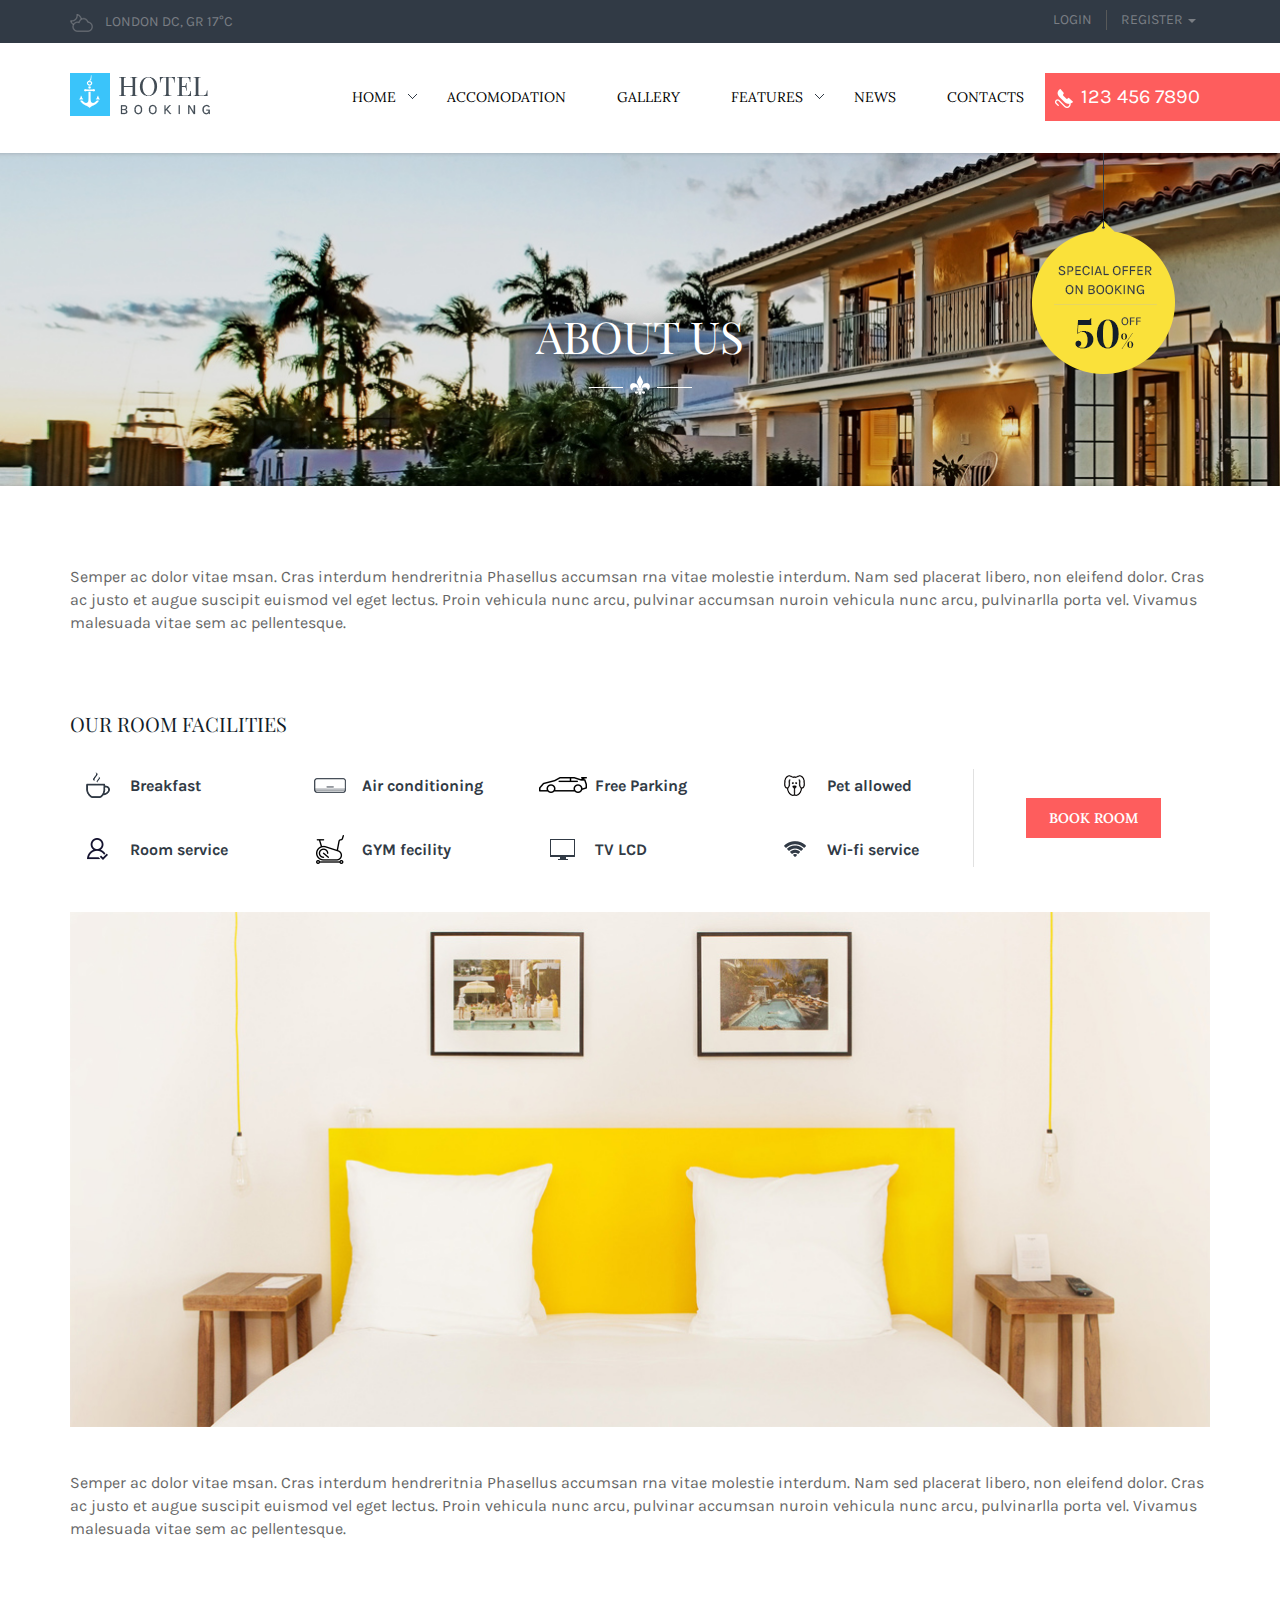
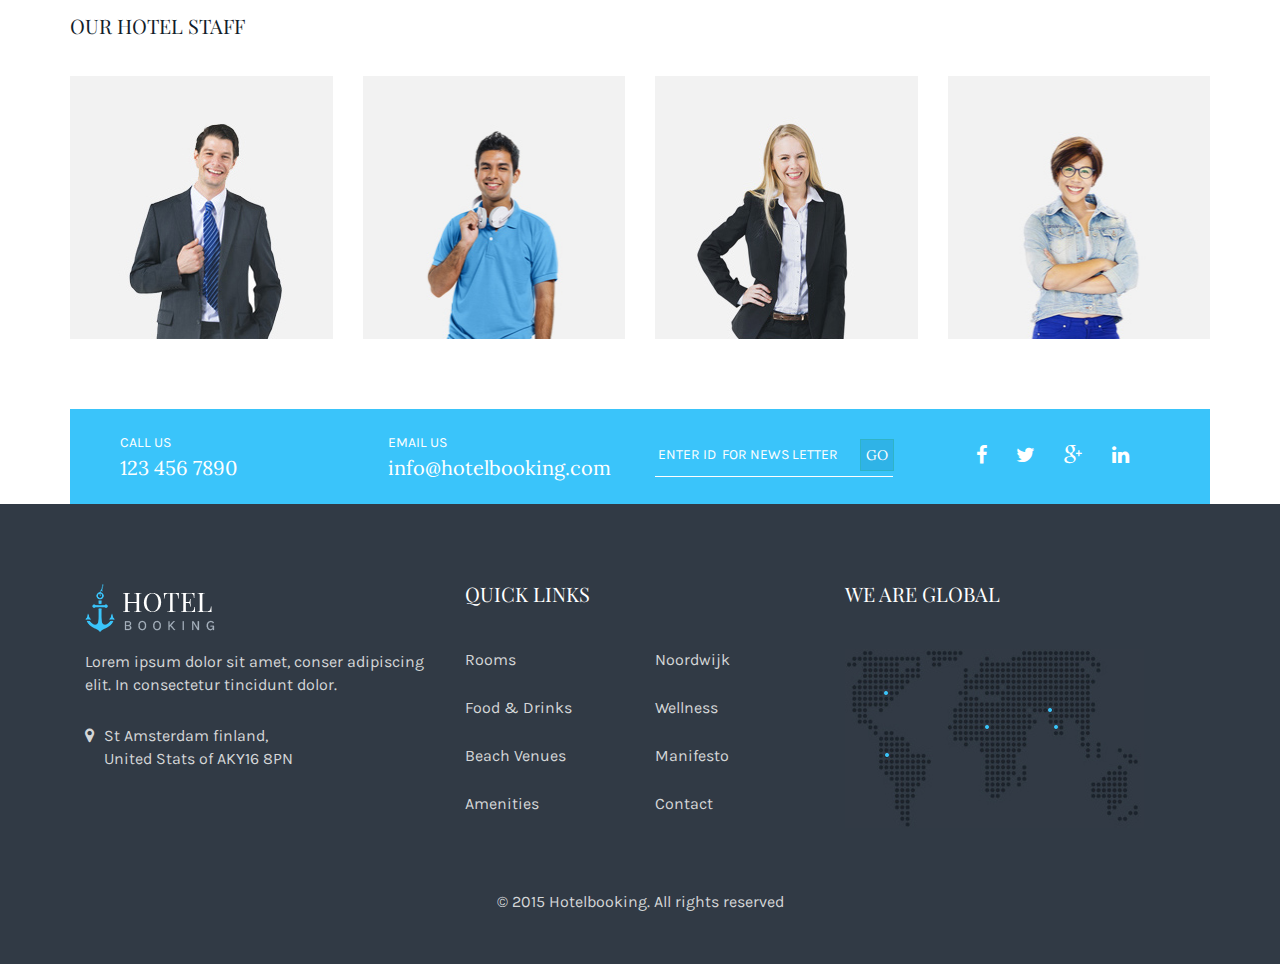
<file: about-us.html>
<!DOCTYPE html>
<html lang="en">
    
<!-- Mirrored from wpmines.com/demos/hotelbooking/about-us.html by HTTrack Website Copier/3.x [XR&CO'2014], Mon, 19 Oct 2015 07:37:18 GMT -->
<!-- Added by HTTrack --><meta http-equiv="content-type" content="text/html;charset=UTF-8" /><!-- /Added by HTTrack -->
<head>
        <meta charset="utf-8">
        <meta http-equiv="X-UA-Compatible" content="IE=edge">
        <title>Hotel Booking</title>
        <meta name="viewport" content="width=device-width, initial-scale=1">

        <link rel="icon" href="img/favicon.ico" sizes="16x16">

        <!-- fonts -->
		<link href='http://fonts.googleapis.com/css?family=Playfair+Display:400,700,900' rel='stylesheet' type='text/css'>
        <link href='http://fonts.googleapis.com/css?family=Karla:700,400' rel='stylesheet' type='text/css'>
        <link href='http://fonts.googleapis.com/css?family=Lora:400,700' rel='stylesheet' type='text/css'>

        <!-- fontawesome -->
		<link rel="stylesheet" href="css/font-awesome.css" />

        <!-- bootstrap -->
		<link rel="stylesheet" href="css/bootstrap.min.css" />

        <!-- uikit -->
        <link rel="stylesheet" href="css/uikit.min.css" />

        <!-- animate -->
        <link rel="stylesheet" href="css/animate.css" />
        <link rel="stylesheet" href="css/datepicker.css" />
        <!-- Owl carousel 2 css -->
        <link rel="stylesheet" href="css/owl.carousel.css">
        <!-- rev slider -->
        <link rel="stylesheet" href="css/rev-slider/settings.css" />
        <!-- lightslider -->
        <link rel="stylesheet" href="css/lightslider.css">
        <!-- Theme -->
        <link rel="stylesheet" href="css/reset.css">
        
        <!-- custom css -->
		<link rel="stylesheet" href="style.css" />
        <!-- responsive -->
		<link rel="stylesheet" href="css/responsive.css" />

        <!-- HTML5 shim and Respond.js for IE8 support of HTML5 elements and media queries -->
        <!-- WARNING: Respond.js doesn't work if you view the page via file:// -->
        <!-- This Template Is Fully Coded By Aftab Zaman from swiftconcept.com -->
        <!--[if lt IE 9]>
          <script src="https://oss.maxcdn.com/html5shiv/3.7.2/html5shiv.min.js"></script>
          <script src="https://oss.maxcdn.com/respond/1.4.2/respond.min.js"></script>
        <![endif]-->

    </head>
    <body id="about_us_page">

        
        <!-- start header -->
        <header class="header_area">

            <!-- start header top -->
            <div class="header_top_area">
                <div class="container">
                    <div class="row">
                        <div class="header_top clearfix">
                            <div class="col-lg-3 col-md-3 col-sm-6 col-xs-6">
                                <div class="left_header_top">
                                    <ul>
                                        <li><a href="#"><img src="img/temp-icon.png" alt="temp-icon">London dc, GR 17°C</a></li>
                                    </ul>
                                </div>
                            </div>
                            <div class="col-lg-3 col-md-3 col-sm-6 col-xs-6 floatright">
                                <div class="right_header_top clearfix floatright">
                                    <ul class="nav navbar-nav navbar-right">
                                        <li class="">
                                            <a class="border-right-dark-4" href="#">login</a></li>
                                        <li role="presentation" class="dropdown">
                                            <a id="drop1" href="#" class="dropdown-toggle" data-toggle="dropdown" aria-haspopup="true" role="button" aria-expanded="false">
                                              register
                                              <span class="caret"></span>
                                            </a>
                                            <!-- <ul id="menu2" class="dropdown-menu" role="menu" aria-labelledby="dLabel">
                                              <li role="presentation"><a role="menuitem" tabindex="-1" href="#">Action</a></li>
                                              <li role="presentation"><a role="menuitem" tabindex="-1" href="#">Another action</a></li>
                                              <li role="presentation"><a role="menuitem" tabindex="-1" href="#">Something else here</a></li>
                                            </ul> -->
                                        </li>
                                    </ul>
                                </div>
                            </div>
                        </div>
                    </div>
                </div>
            </div>
            <!-- end header top  -->

            <!-- start main header -->
            <div class="main_header_area">
                <div class="container">
                    <!-- start mainmenu & logo -->
                    <div class="mainmenu">
                        <div id="nav">
                            <nav class="navbar navbar-default">
                                <!-- Brand and toggle get grouped for better mobile display -->
                                <div class="navbar-header">
                                  <button type="button" class="navbar-toggle collapsed" data-toggle="collapse" data-target="#bs-example-navbar-collapse-1">
                                    <span class="sr-only">Toggle navigation</span>
                                    <span class="icon-bar"></span>
                                    <span class="icon-bar"></span>
                                    <span class="icon-bar"></span>
                                  </button>
                                  <div class="site_logo fix">
                                      <a id="brand" class="clearfix navbar-brand" href="index-2.html"><img src="img/site-logo.png" alt="Trips"></a>
                                      <!-- <div class="header_login floatleft">
                                          <ul>
                                              <li><a href="#">Login</a></li>
                                              <li><a href="#">Register</a></li>
                                          </ul>
                                      </div>   -->         
                                  </div>
                                </div>

                                <!-- Collect the nav links, forms, and other content for toggling -->
                                <div class="collapse navbar-collapse navbar-right" id="bs-example-navbar-collapse-1">
                                  <ul class="nav navbar-nav">
                                    <li role="presentation" class="dropdown">
                                        <a id="drop-one" href="#" class="dropdown-toggle" data-toggle="dropdown" aria-haspopup="true" role="button" aria-expanded="false">
                                          Home
                                        </a>
                                        <ul id="menu1" class="dropdown-menu" role="menu">
                                          <li role="presentation"><a role="menuitem" tabindex="-1" href="index-two.html">Home Page two</a></li>
                                        </ul>
                                    </li>        
                                    <li><a href="accomodation.html">Accomodation</a></li>
                                    <li><a href="gallery.html">Gallery</a></li>
                                    <li role="presentation" class="dropdown">
                                        <a id="drop2" href="#" class="dropdown-toggle" data-toggle="dropdown" aria-haspopup="true" role="button" aria-expanded="false">
                                          Features
                                        </a>
                                        <ul id="menu2" class="dropdown-menu" role="menu">
                                          <li role="presentation"><a role="menuitem" tabindex="-1" href="about-us.html">About US</a></li>
                                          <li role="presentation"><a role="menuitem" tabindex="-1" href="booking.html">Booking</a></li>
                                          <li role="presentation"><a role="menuitem" tabindex="-1" href="room-details.html">Room Details</a></li>
                                          <li role="presentation"><a role="menuitem" tabindex="-1" href="staff.html">Our Staff</a></li>
                                          <li role="presentation"><a role="menuitem" tabindex="-1" href="404.html">404 Page</a></li>
                                        </ul>
                                    </li>
                                    <li><a href="blog.html">News</a></li>
                                    <li><a href="contact-us.html">Contacts</a></li>
                                  </ul>
                                  <div class="emergency_number">
                                      <a href="tel:1234567890"><img src="img/call-icon.png" alt="">123 456 7890</a>
                                  </div>
                                </div><!-- /.navbar-collapse -->
                            </nav>
                        </div>
                    </div>
                    <!-- end mainmenu and logo -->
                </div>
            </div>
            <!-- end main header -->

        </header>
        <!-- end header -->
        
        <!-- start breadcrumb -->
        <section class="breadcrumb_main_area margin-bottom-80">
            <div class="container-fluid">
                <div class="row">
                    <div class="breadcrumb_main nice_title">
                        <h2>About US</h2>
                        <!-- special offer start -->
                        <div class="special_offer_main">
                            <div class="container">
                                <div class="special_offer_sub">
                                    <img src="img/special-offer-yellow-main.png" alt="img">
                                </div>
                            </div>
                        </div>         
                        <!-- end offer start -->
                    </div>
                </div>
            </div>            
        </section>
        <!-- end breadcrunb -->
        
        <!-- start our room facilities -->
        <section class="our_room_facilities_area">
            <div class="container">
                <div class="our_room_facilities margin-bottom-70">
                    <div class="facilities_top_para">
                        <p>
                            Semper ac dolor vitae msan. Cras interdum hendreritnia Phasellus accumsan rna vitae molestie interdum. Nam sed placerat libero, non eleifend dolor. Cras ac justo et augue suscipit euismod vel eget lectus. Proin vehicula nunc arcu, pulvinar accumsan nuroin vehicula nunc arcu, pulvinarlla porta vel. Vivamus malesuada vitae sem ac pellentesque.
                        </p>
                    </div>
                    <div class="facilities_main_part">
                        <div class="section_title margin-top-80 margin-bottom-35">
                            <h5>Our Room Facilities</h5>
                        </div>
                        <div class="row">
                            <div class="facilities_name clearfix margin-bottom-45">
                                <div class="col-lg-2 col-md-2 col-sm-3 col-xs-6">
                                    <ul class="single_facilities_name clearul">
                                        <li>
                                            <img src="img/home-facilities-icon-one.png" alt="">
                                            <p>Breakfast</p>
                                        </li>
                                        <li>
                                            <img src="img/home-facilities-icon-four.png" alt="">
                                            <p>Room service</p>
                                        </li>
                                    </ul>
                                </div>
                                <div class="col-lg-2 col-md-2 col-sm-3 col-xs-6">
                                    <ul class="single_facilities_name clearul">
                                        <li>
                                            <img src="img/home-facilities-icon-two.png" alt="">
                                            <p>Air conditioning</p>
                                        </li>
                                        <li>
                                            <img src="img/home-facilities-icon-ten.png" alt="">
                                            <p>GYM fecility</p>
                                        </li>
                                    </ul>
                                </div>
                                <div class="col-lg-2 col-md-2 col-sm-3 col-xs-6">
                                    <ul class="single_facilities_name clearul">
                                        <li>
                                            <img src="img/home-facilities-icon-eight.png" alt="">
                                            <p>Free Parking</p>
                                        </li>
                                        <li>
                                            <img src="img/home-facilities-icon-five.png" alt="">
                                            <p>TV LCD</p>
                                        </li>
                                    </ul>
                                </div>
                                <div class="col-lg-2 col-md-2 col-sm-2 col-xs-6">
                                    <ul class="single_facilities_name clearul border-right-whitesmoke">
                                        <li>
                                            <img src="img/home-facilities-icon-three.png" alt="">
                                            <p>Pet allowed</p>
                                        </li>
                                        <li>
                                            <img src="img/home-facilities-icon-twelve.png" alt="">
                                            <p>Wi-fi service</p>
                                        </li>
                                    </ul>
                                </div>
                                <div class="col-lg-2 col-md-2 col-sm-1 col-xs-12">
                                    <div class="single_facilities_name clearfix">
                                        <a href="#" class="btn btn-warning btn-md">Book Room</a>
                                    </div>
                                </div>
                            </div>
                        </div>
                        <div class="row">
                            <div class="col-lg-12 col-md-12">
                                <div class="about_us_thumb margin-bottom-75">
                                    <img src="img/about-us-thumb.jpg" alt="">
                                    <p>
                                        Semper ac dolor vitae msan. Cras interdum hendreritnia Phasellus accumsan rna vitae molestie interdum. Nam sed placerat libero, non eleifend dolor. Cras ac justo et augue suscipit euismod vel eget lectus. Proin vehicula nunc arcu, pulvinar accumsan nuroin vehicula nunc arcu, pulvinarlla porta vel. Vivamus malesuada vitae sem ac pellentesque.
                                    </p>
                                </div>
                            </div>
                        </div>
                        <div class="row">
                            <div class="hotel_stuff">
                                <div class="col-lg-12 col-md-12 col-sm-12 col-xs-12">
                                    <div class="section_title margin-bottom-40">
                                        <h5>Our Hotel Staff</h5>
                                    </div>
                                </div>
                                <div class="section_content">
                                    <div class="col-lg-3 col-md-3 col-sm-3 col-xs-12">
                                        <div class="single_staff">
                                            <figure class="uk-overlay uk-overlay-hover">
                                                <!-- <a href="#"></a> --><img src="img/about-us-staff-one.jpg" alt="img">
                                                <div class="uk-overlay-panel uk-overlay-background single_staff_details">
                                                    <h6>Dohn Doe</h6>
                                                    <span>Hotel Manager</span>
                                                    <p>
                                                        Semper ac dolor vitae msan. Cras interdum hendreritnia Phasellus accumsan rna.
                                                    </p>
                                                    <div class="social_icons clearfix">
                                                        <ul>
                                                            <li><a href="#"><i class="fa fa-facebook"></i></a></li>
                                                            <li><a href="#"><i class="fa fa-twitter"></i></a></li>
                                                            <li><a href="#"><i class="fa fa-google-plus"></i></a></li>
                                                        </ul>
                                                    </div>
                                                </div>
                                            </figure>
                                        </div>
                                    </div>
                                    <div class="col-lg-3 col-md-3 col-sm-3 col-xs-12">
                                        <div class="single_staff">
                                            <figure class="uk-overlay uk-overlay-hover">
                                                <!-- <a href="#"></a> --><img src="img/about-us-staff-two.jpg" alt="img">
                                                <div class="uk-overlay-panel uk-overlay-background single_staff_details">
                                                    <h6>Dohn Doe</h6>
                                                    <span>Hotel Manager</span>
                                                    <p>
                                                        Semper ac dolor vitae msan. Cras interdum hendreritnia Phasellus accumsan rna.
                                                    </p>
                                                    <div class="social_icons clearfix">
                                                        <ul>
                                                            <li><a href="#"><i class="fa fa-facebook"></i></a></li>
                                                            <li><a href="#"><i class="fa fa-twitter"></i></a></li>
                                                            <li><a href="#"><i class="fa fa-google-plus"></i></a></li>
                                                        </ul>
                                                    </div>
                                                </div>
                                            </figure>
                                        </div>
                                    </div>
                                    <div class="col-lg-3 col-md-3 col-sm-3 col-xs-12">
                                        <div class="single_staff">
                                            <figure class="uk-overlay uk-overlay-hover">
                                                <!-- <a href="#"></a> --><img src="img/about-us-staff-three.jpg" alt="img">
                                                <div class="uk-overlay-panel uk-overlay-background single_staff_details">
                                                    <h6>Dohn Doe</h6>
                                                    <span>Hotel Manager</span>
                                                    <p>
                                                        Semper ac dolor vitae msan. Cras interdum hendreritnia Phasellus accumsan rna.
                                                    </p>
                                                    <div class="social_icons clearfix">
                                                        <ul>
                                                            <li><a href="#"><i class="fa fa-facebook"></i></a></li>
                                                            <li><a href="#"><i class="fa fa-twitter"></i></a></li>
                                                            <li><a href="#"><i class="fa fa-google-plus"></i></a></li>
                                                        </ul>
                                                    </div>
                                                </div>
                                            </figure>
                                        </div>
                                    </div>
                                    <div class="col-lg-3 col-md-3 col-sm-3 col-xs-12">
                                        <div class="single_staff">
                                            <figure class="uk-overlay uk-overlay-hover">
                                                <!-- <a href="#"></a> --><img src="img/about-us-staff-four.jpg" alt="img">
                                                <div class="uk-overlay-panel uk-overlay-background single_staff_details">
                                                    <h6>Dohn Doe</h6>
                                                    <span>Hotel Manager</span>
                                                    <p>
                                                        Semper ac dolor vitae msan. Cras interdum hendreritnia Phasellus accumsan rna.
                                                    </p>
                                                    <div class="social_icons clearfix">
                                                        <ul>
                                                            <li><a href="#"><i class="fa fa-facebook"></i></a></li>
                                                            <li><a href="#"><i class="fa fa-twitter"></i></a></li>
                                                            <li><a href="#"><i class="fa fa-google-plus"></i></a></li>
                                                        </ul>
                                                    </div>
                                                </div>
                                            </figure>
                                        </div>
                                    </div>
                                </div>
                            </div>
                        </div>
                    </div>
                </div>
            </div>
        </section>
        <!-- end our room facilities -->


        <!-- start contact us area -->
        <section class="contact_us_area content-left">
            <div class="container">
                <div class="contact_us clearfix">
                    <div class="col-lg-3 col-md-3 col-sm-3 col-xs-12">
                        <div class="call clearfix">
                            <h6>Call Us</h6>
                            <p>123 456 7890</p>
                        </div>
                    </div>
                    <div class="col-lg-3 col-md-3 col-sm-3 col-xs-12">
                        <div class="email_us clearfix">
                            <h6>Email us</h6>
                            <p>info@hotelbooking.com</p>
                        </div>
                    </div>
                    <div class="col-lg-3 col-md-3 col-sm-3 col-xs-12">
                        <div class="news_letter clearfix">
                            <input type="text" placeholder="Enter ID  for News Letter">
                            <a href="#" class="btn btn-blue">go</a>
                        </div>
                    </div>
                    <div class="col-lg-3 col-md-3 col-sm-3 col-xs-12">
                        <div class="social_icons clearfix">
                            <ul>
                                <li><a href="#"><i class="fa fa-facebook"></i></a></li>
                                <li><a href="#"><i class="fa fa-twitter"></i></a></li>
                                <li><a href="#"><i class="fa fa-google-plus"></i></a></li>
                                <li><a href="#"><i class="fa fa-linkedin"></i></a></li>
                            </ul>
                        </div>
                    </div>
                </div>
            </div>
        </section>
        <!-- end contact us area -->

        
    
        <!-- start footer -->
        <footer class="footer_area">
            <div class="container">
                <div class="footer">
                    <div class="footer_top padding-top-80 clearfix">
                        <div class="col-lg-4 col-md-4 col-sm-4">
                            <div class="footer_widget">
                                <div class="footer_logo">
                                    <a href="#"><img src="img/footer-logo-one.png" alt="img"></a>
                                </div>
                                <p>Lorem ipsum dolor sit amet, conser adipiscing elit. In consectetur tincidunt dolor.</p>
                                <ul>
                                    <li>
                                        <P><i class="fa fa-map-marker"></i>St Amsterdam finland, <br> United Stats of AKY16 8PN</P>
                                    </li>
                                </ul>
                            </div>
                        </div>
                        <div class="col-lg-4 col-md-4 col-sm-4">
                            <div class="row">
                                <div class="footer_widget clearfix">
                                    <h5 class="padding-left-15">Quick Links</h5>
                                    <div class="col-lg-6 col-md-6 col-sm-6">
                                        <ul>
                                            <li><a href="#">Rooms</a></li>
                                            <li><a href="#">Food & Drinks</a></li>
                                            <li><a href="#">Beach Venues</a></li>
                                            <li><a href="#">Amenities</a></li>
                                        </ul>  
                                    </div>
                                    <div class="col-lg-6 col-md-6 sol-sm-6">
                                        <ul>
                                            <li><a href="#">Noordwijk</a></li>
                                            <li><a href="#">Wellness</a></li>
                                            <li><a href="#">Manifesto</a></li>
                                            <li><a href="#">Contact</a></li>
                                        </ul>
                                    </div>
                                </div>
                            </div>
                        </div>
                        <div class="col-lg-4 col-md-4 col-sm-4">
                            <div class="footer_widget">
                                <h5>We Are Global</h5>
                                <div class="footer_map">
                                    <a href="#"><img src="img/footer-map-two.jpg" alt="img"></a>
                                </div>
                            </div>
                        </div>
                    </div>
                    <div class="row">
                        <div class="container">
                            <div class="footer_copyright margin-tb-50 content-center">
                                <p>© 2015 <a href="#">Hotelbooking</a>. All rights reserved</p>
                            </div>
                        </div>
                    </div>
                </div>
            </div>
        </footer>
        <!-- end footer -->
		
		
		
        <!-- jquery library -->
        <script src="js/vendor/jquery-1.11.2.min.js"></script>
        <!-- bootstrap -->
        <script src="js/bootstrap.min.js"></script>
		
        <!-- uikit -->
        <script src="js/uikit.min.js"></script>
        <!-- easing -->
		<script src="js/jquery.easing.1.3.min.js"></script>
        <script src="js/datepicker.js"></script>
        <!-- scroll up -->
        <script src="js/jquery.scrollUp.min.js"></script>
        <!-- owlcarousel -->
        <script src="js/owl.carousel.min.js"></script>
        <!-- lightslider -->
        <script src="js/lightslider.js"></script>
        <!-- wow Animation -->
        <script src="js/wow.min.js"></script>
        <!--Activating WOW Animation only for modern browser-->
        <!--[if !IE]><!-->
        <script type="text/javascript">new WOW().init();</script>
        <!--<![endif]-->

        <!--Oh Yes, IE 9+ Supports animation, lets activate for IE 9+-->
        <!--[if gte IE 9]>
            <script type="text/javascript">new WOW().init();</script>
        <![endif]-->         

        <!--Opacity & Other IE fix for older browser-->
        <!--[if lte IE 8]>
            <script type="text/javascript" src="js/ie-opacity-polyfill.js"></script>
        <![endif]-->



        <!-- my js -->
        <script src="js/main.js"></script>
		
    </body>

<!-- Mirrored from wpmines.com/demos/hotelbooking/about-us.html by HTTrack Website Copier/3.x [XR&CO'2014], Mon, 19 Oct 2015 07:37:25 GMT -->
</html>
</file>
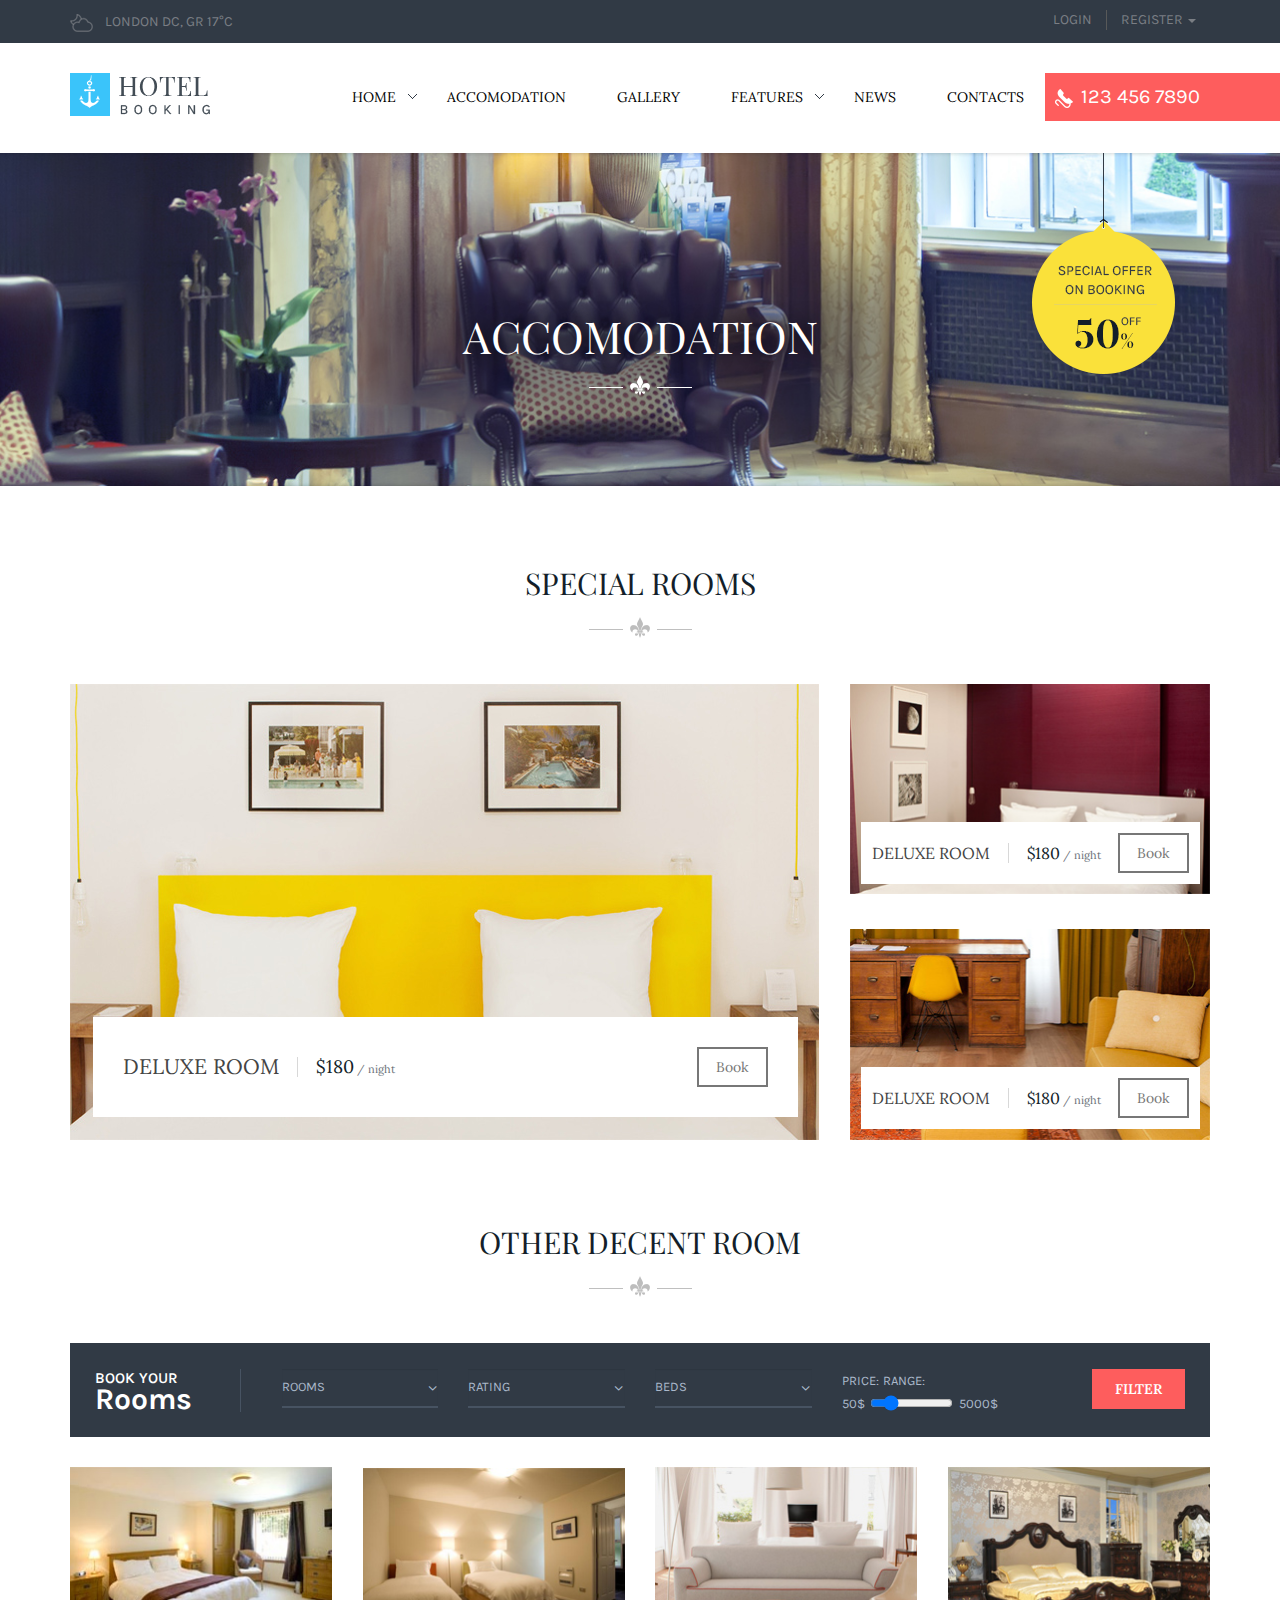
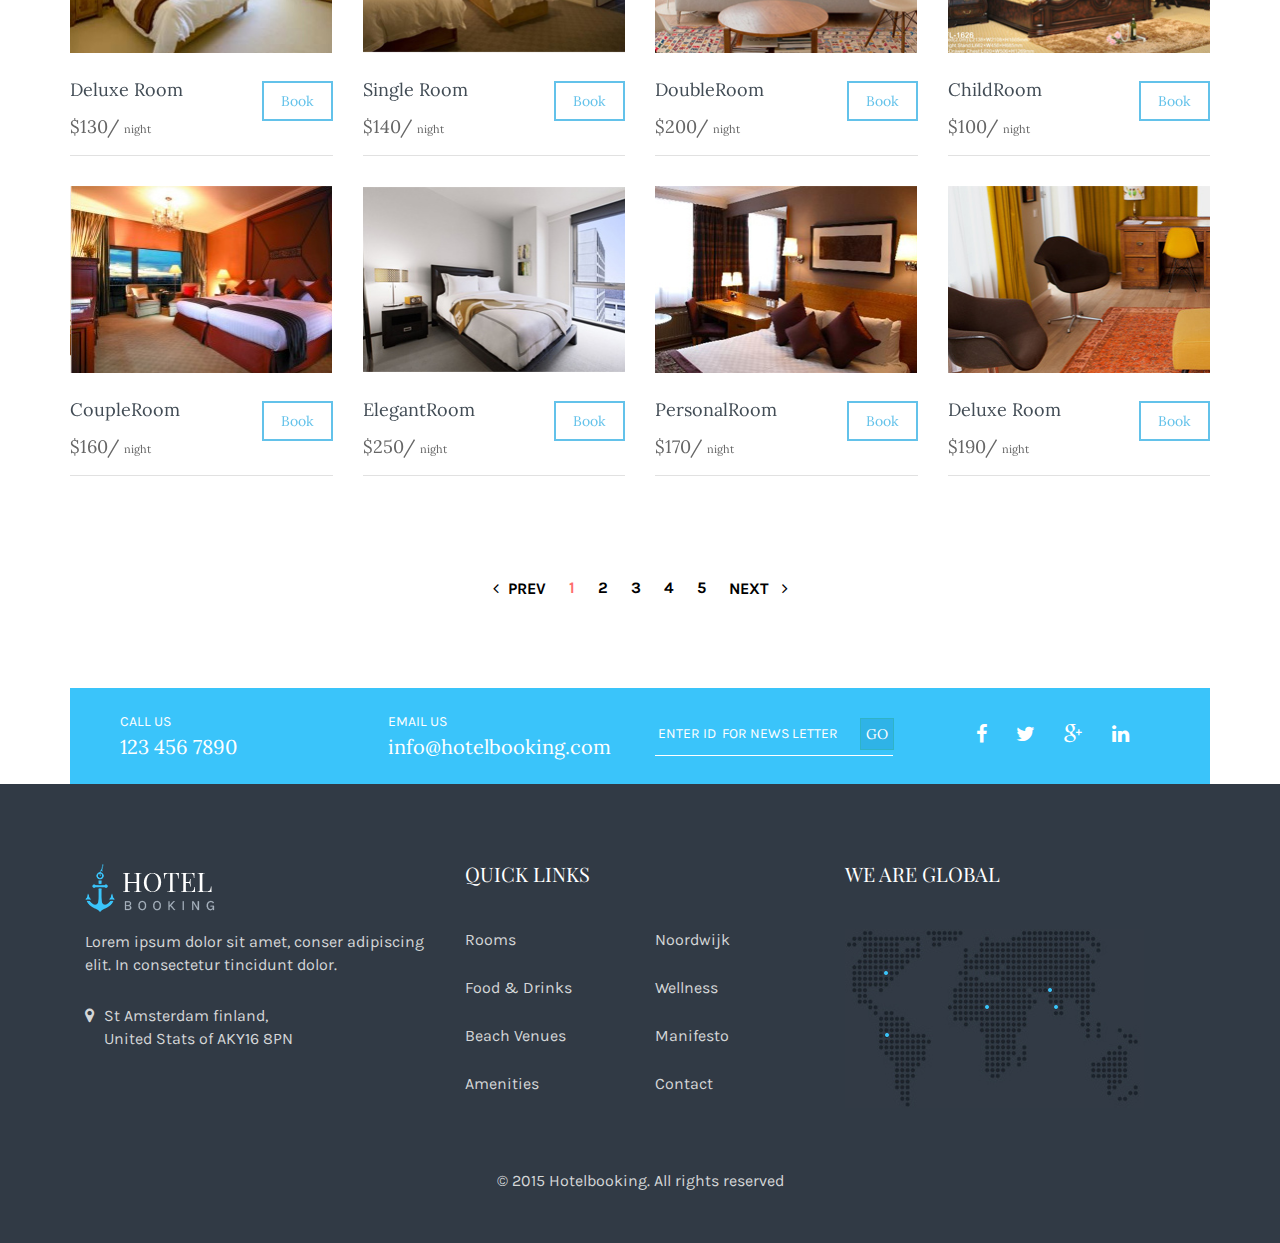
<file: accomodation.html>
<!DOCTYPE html>
<html lang="en">
    
<!-- Mirrored from wpmines.com/demos/hotelbooking/accomodation.html by HTTrack Website Copier/3.x [XR&CO'2014], Mon, 19 Oct 2015 07:36:32 GMT -->
<!-- Added by HTTrack --><meta http-equiv="content-type" content="text/html;charset=UTF-8" /><!-- /Added by HTTrack -->
<head>
        <meta charset="utf-8">
        <meta http-equiv="X-UA-Compatible" content="IE=edge">
        <title>Hotel Booking</title>
        <meta name="viewport" content="width=device-width, initial-scale=1">

        <link rel="icon" href="img/favicon.ico" sizes="16x16">

        <!-- fonts -->
		<link href='http://fonts.googleapis.com/css?family=Playfair+Display:400,700,900' rel='stylesheet' type='text/css'>
        <link href='http://fonts.googleapis.com/css?family=Karla:700,400' rel='stylesheet' type='text/css'>
        <link href='http://fonts.googleapis.com/css?family=Lora:400,700' rel='stylesheet' type='text/css'>

        <!-- fontawesome -->
		<link rel="stylesheet" href="css/font-awesome.css" />

        <!-- bootstrap -->
		<link rel="stylesheet" href="css/bootstrap.min.css" />

        <!-- uikit -->
        <link rel="stylesheet" href="css/uikit.min.css" />

        <!-- animate -->
        <link rel="stylesheet" href="css/animate.css" />
        <link rel="stylesheet" href="css/datepicker.css" />
        <!-- Owl carousel 2 css -->
        <link rel="stylesheet" href="css/owl.carousel.css">
        <!-- rev slider -->
        <link rel="stylesheet" href="css/rev-slider/settings.css" />
        <!-- lightslider -->
        <link rel="stylesheet" href="css/lightslider.css">
        <!-- Theme -->
        <link rel="stylesheet" href="css/reset.css">
        
        <!-- custom css -->
		<link rel="stylesheet" href="style.css" />
        <!-- responsive -->
		<link rel="stylesheet" href="css/responsive.css" />

        <!-- HTML5 shim and Respond.js for IE8 support of HTML5 elements and media queries -->
        <!-- WARNING: Respond.js doesn't work if you view the page via file:// -->
        <!-- This Template Is Fully Coded By Aftab Zaman from swiftconcept.com -->
        <!--[if lt IE 9]>
          <script src="https://oss.maxcdn.com/html5shiv/3.7.2/html5shiv.min.js"></script>
          <script src="https://oss.maxcdn.com/respond/1.4.2/respond.min.js"></script>
        <![endif]-->

    </head>
    <body id="accomodation_page">

        
        <!-- start header -->
        <header class="header_area">

            <!-- start header top -->
            <div class="header_top_area">
                <div class="container">
                    <div class="row">
                        <div class="header_top clearfix">
                            <div class="col-lg-3 col-md-3 col-sm-6 col-xs-6">
                                <div class="left_header_top">
                                    <ul>
                                        <li><a href="#"><img src="img/temp-icon.png" alt="temp-icon">London dc, GR 17°C</a></li>
                                    </ul>
                                </div>
                            </div>
                            <div class="col-lg-3 col-md-3 col-sm-6 col-xs-6 floatright">
                                <div class="right_header_top clearfix floatright">
                                    <ul class="nav navbar-nav navbar-right">
                                        <li class="">
                                            <a class="border-right-dark-4" href="#">login</a></li>
                                        <li role="presentation" class="dropdown">
                                            <a id="drop1" href="#" class="dropdown-toggle" data-toggle="dropdown" aria-haspopup="true" role="button" aria-expanded="false">
                                              register
                                              <span class="caret"></span>
                                            </a>
                                            <!-- <ul id="menu2" class="dropdown-menu" role="menu" aria-labelledby="dLabel">
                                              <li role="presentation"><a role="menuitem" tabindex="-1" href="#">Action</a></li>
                                              <li role="presentation"><a role="menuitem" tabindex="-1" href="#">Another action</a></li>
                                              <li role="presentation"><a role="menuitem" tabindex="-1" href="#">Something else here</a></li>
                                            </ul> -->
                                        </li>
                                    </ul>
                                </div>
                            </div>
                        </div>
                    </div>
                </div>
            </div>
            <!-- end header top  -->

            <!-- start main header -->
            <div class="main_header_area">
                <div class="container">
                    <!-- start mainmenu & logo -->
                    <div class="mainmenu">
                        <div id="nav">
                            <nav class="navbar navbar-default">
                                <!-- Brand and toggle get grouped for better mobile display -->
                                <div class="navbar-header">
                                  <button type="button" class="navbar-toggle collapsed" data-toggle="collapse" data-target="#bs-example-navbar-collapse-1">
                                    <span class="sr-only">Toggle navigation</span>
                                    <span class="icon-bar"></span>
                                    <span class="icon-bar"></span>
                                    <span class="icon-bar"></span>
                                  </button>
                                  <div class="site_logo fix">
                                      <a id="brand" class="clearfix navbar-brand" href="index-2.html"><img src="img/site-logo.png" alt="Trips"></a>
                                      <!-- <div class="header_login floatleft">
                                          <ul>
                                              <li><a href="#">Login</a></li>
                                              <li><a href="#">Register</a></li>
                                          </ul>
                                      </div>   -->         
                                  </div>
                                </div>

                                <!-- Collect the nav links, forms, and other content for toggling -->
                                <div class="collapse navbar-collapse navbar-right" id="bs-example-navbar-collapse-1">
                                  <ul class="nav navbar-nav">
                                    <li role="presentation" class="dropdown">
                                        <a id="drop-one" href="#" class="dropdown-toggle" data-toggle="dropdown" aria-haspopup="true" role="button" aria-expanded="false">
                                          Home
                                        </a>
                                        <ul id="menu1" class="dropdown-menu" role="menu">
                                          <li role="presentation"><a role="menuitem" tabindex="-1" href="index-two.html">Home Page two</a></li>
                                        </ul>
                                    </li>        
                                    <li><a href="accomodation.html">Accomodation</a></li>
                                    <li><a href="gallery.html">Gallery</a></li>
                                    <li role="presentation" class="dropdown">
                                        <a id="drop2" href="#" class="dropdown-toggle" data-toggle="dropdown" aria-haspopup="true" role="button" aria-expanded="false">
                                          Features
                                        </a>
                                        <ul id="menu2" class="dropdown-menu" role="menu">
                                          <li role="presentation"><a role="menuitem" tabindex="-1" href="about-us.html">About US</a></li>
                                          <li role="presentation"><a role="menuitem" tabindex="-1" href="booking.html">Booking</a></li>
                                          <li role="presentation"><a role="menuitem" tabindex="-1" href="room-details.html">Room Details</a></li>
                                          <li role="presentation"><a role="menuitem" tabindex="-1" href="staff.html">Our Staff</a></li>
                                          <li role="presentation"><a role="menuitem" tabindex="-1" href="404.html">404 Page</a></li>
                                        </ul>
                                    </li>
                                    <li><a href="blog.html">News</a></li>
                                    <li><a href="contact-us.html">Contacts</a></li>
                                  </ul>
                                  <div class="emergency_number">
                                      <a href="tel:1234567890"><img src="img/call-icon.png" alt="">123 456 7890</a>
                                  </div>
                                </div><!-- /.navbar-collapse -->
                            </nav>
                        </div>
                    </div>
                    <!-- end mainmenu and logo -->
                </div>
            </div>
            <!-- end main header -->

        </header>
        <!-- end header -->

        <!-- start breadcrumb -->
        <section class="breadcrumb_main_area margin-bottom-80">
            <div class="container-fluid">
                <div class="row">
                    <div class="breadcrumb_main nice_title">
                        <h2>Accomodation</h2>
                        <!-- special offer start -->
                        <div class="special_offer_main">
                            <div class="container">
                                <div class="special_offer_sub">
                                    <img src="img/special-offer-yellow-main.png" alt="imf">
                                </div>
                            </div>
                        </div>         
                        <!-- end offer start -->
                    </div>
                </div>
            </div>            
        </section>
        <!-- end breadcrunb -->
        
        
        <!-- start Hotel Facilities section -->
        <section class="select_room_area padding-top-5 margin-bottom-90">
            <div class="container">
                <div class="row">
                    <div class="select_room clearfix">
                        <div class="section_title nice_title text-center">
                            <h3>Special Rooms</h3>
                        </div>
                        <div class="select_room_content clearfix">
                            <div class="col-lg-8 col-md-8 col-sm-8 col-xs-12">
                                <div class="room_thumb">
                                    <a href="#"><img src="img/room-thumb-one.jpg" alt=""></a>
                                    <div class="room_details">
                                        <div class="about_room floatleft">
                                            <div class="room_quality floatleft">
                                                <h5>Deluxe Room</h5>
                                            </div>
                                            <div class="room_rent floatleft">
                                                <p>$180<span> / night</span></p>
                                            </div>
                                        </div>
                                        <div class="room_block floatright">
                                            <a href="#" class="btn btn-black">Book</a>
                                        </div>
                                    </div>
                                </div>
                            </div>
                            <div class="col-lg-4 col-md-4 col-sm-4 col-sx-12">
                                <div class="room_thumb small_room_thumb margin-bottom-35">
                                    <a href="#"><img src="img/room-thumb-two.jpg" alt=""></a>
                                    <div class="room_details">
                                        <div class="about_room floatleft">
                                            <div class="room_quality floatleft">
                                                <h5>Deluxe Room</h5>
                                            </div>
                                            <div class="room_rent floatleft">
                                                <p>$180<span> / night</span></p>
                                            </div>
                                        </div>
                                        <div class="room_block floatright">
                                            <a href="#" class="btn btn-black">Book</a>
                                        </div>
                                    </div>
                                </div>
                                <div class="room_thumb small_room_thumb">
                                    <a href="#"><img src="img/room-thumb-three.jpg" alt=""></a>
                                    <div class="room_details">
                                        <div class="about_room floatleft">
                                            <div class="room_quality floatleft">
                                                <h5>Deluxe Room</h5>
                                            </div>
                                            <div class="room_rent floatleft">
                                                <p>$180<span> / night</span></p>
                                            </div>
                                        </div>
                                        <div class="room_block floatright">
                                            <a href="#" class="btn btn-black">Book</a>
                                        </div>
                                    </div>
                                </div>
                            </div>
                        </div>
                    </div>
                </div>
            </div>
        </section>
        <!-- end Hotel Facilities section -->


        <!-- start other detect room section -->
        <section class="other_room_area">
            <div class="container">
                <div class="row">
                    <div class="other_room">
                        <div class="section_title nice_title content-center">
                            <h3>Other Decent room</h3>
                        </div>
                        <div class="section_content">
                            <!-- start hotel booking -->
                            <div class="hotel_booking_area">
                                <div class="container">
                                    <div class="hotel_booking margin-bottom-30">
                                        <form id="form1" role="form" action="#" class="">
                                            <div class="col-lg-2 col-md-2 col-sm-2">
                                                <div class="room_book border-right-dark-1">
                                                    <h6>Book Your</h6>
                                                    <p>Rooms</p>
                                                </div>
                                            </div>
                                            <div class="col-lg-6 col-md-6 col-sm-6">
                                                <div class="row">
                                                    <div class="form-group col-lg-4 col-md-4 col-sm-4 icon_arrow">
                                                        <div class="input-group border-bottom-dark-2">
                                                            <select class="form-control" name="room" id="room">
                                                              <option selected="selected" disabled="disabled">Rooms</option>
                                                              <option value="Single">2 Room</option>
                                                              <option value="Double">3 Room</option>
                                                              <option value="Deluxe">4 Room</option>
                                                            </select>               
                                                        </div>
                                                    </div>
                                                    <div class="form-group col-lg-4 col-md-4 col-sm-4 icon_arrow">
                                                        <div class="input-group border-bottom-dark-2">
                                                            <select class="form-control" name="room" id="adult">
                                                              <option selected="selected" disabled="disabled">Rating</option>
                                                              <option value="Single">One Star</option>
                                                              <option value="Double">Two Star</option>
                                                              <option value="Deluxe">three Star</option>
                                                            </select>               
                                                        </div>
                                                    </div>
                                                    <div class="form-group col-lg-4 col-md-4 col-sm-4 icon_arrow">
                                                        <div class="input-group border-bottom-dark-2">
                                                            <select class="form-control" name="room" id="child">
                                                              <option selected="selected" disabled="disabled">Beds</option>
                                                              <option value="Single">Single Bed</option>
                                                              <option value="Double">3 Beds</option>
                                                              <option value="Deluxe">5 Beds</option>
                                                            </select>               
                                                        </div>
                                                    </div>
                                                </div>
                                            </div>
                                            <div class="form-group col-lg-2 col-md-2 col-sm-2">
                                                <div class="input-group range_slider">
                                                      <div data-role="rangeslider">
                                                        <span>Price:</span>
                                                        <label>range:</label>
                                                        <div class="range">
                                                            <span class="floatleft">50$</span><span class="floatright">5000$</span>
                                                            <input class="margin-rl-5" type="range" name="price-min" id="price-min" value="200" min="0" max="1000">
                                                        </div>
                                                      </div>        
                                                </div>
                                            </div>                  
                                            <div class="col-lg-2 col-md-2 col-sm-2 clearfix">
                                                <a class="btn btn-warning btn-md floatright">Filter</a>
                                            </div>
                                        </form>
                                    </div>
                                </div>
                            </div>
                            <!-- end hotel booking -->

                            <!-- start single room details -->
                            <div class="accomodation_single_room">
                                <div class="container">
                                    <div class="row">
                                        <div class="col-lg-3 col-md-3 col-sm-3">
                                            <div class="single_room_wrapper clearfix padding-bottom-30">
                                                <figure class="uk-overlay uk-overlay-hover">
                                                    <div class="room_media">
                                                        <a href="#"><img src="img/room-image-ten.jpg" alt=""></a>
                                                    </div>
                                                    <div class="room_title border-bottom-whitesmoke clearfix">
                                                            <div class="left_room_title floatleft">
                                                                <h6>Deluxe Room</h6>
                                                                <p>$130/ <span>night</span></p>
                                                            </div>
                                                            <div class="left_room_title floatright">
                                                                <a href="#" class="btn">Book</a>
                                                            </div>
                                                        </div>
                                                    <div class="uk-overlay-panel uk-overlay-background single_wrapper_details clearfix animated bounceInDown">
                                                        <div class="border-dark-1 padding-22 clearfix single_wrapper_details_pad">
                                                            <h5>Elegant Room</h5>
                                                            <p>
                                                                Semper ac dolor vitae accumsan. interdum hendrerit lacinia.
                                                            </p>
                                                            <p>
                                                                Phasellus accumsan urna vitae molestie interdum.
                                                            </p>
                                                            <div class="single_room_cost clearfix">
                                                                <div class="floatleft">
                                                                    <p>$130/ <span>night</span></p>
                                                                </div>
                                                                <div class="floatright">
                                                                    <a href="#" class="btn">Book</a>
                                                                </div>
                                                            </div>
                                                        </div>
                                                    </div>
                                                </figure>
                                            </div>
                                        </div>
                                        <div class="col-lg-3 col-md-3 col-sm-3">
                                            <div class="single_room_wrapper clearfix padding-bottom-30">
                                                <figure class="uk-overlay uk-overlay-hover">
                                                    <div class="room_media">
                                                        <a href="#"><img src="img/room-image-nineteen.png" alt=""></a>
                                                    </div>
                                                    <div class="room_title border-bottom-whitesmoke clearfix">
                                                            <div class="left_room_title floatleft">
                                                                <h6>Single Room</h6>
                                                                <p>$140/ <span>night</span></p>
                                                            </div>
                                                            <div class="left_room_title floatright">
                                                                <a href="#" class="btn">Book</a>
                                                            </div>
                                                        </div>
                                                    <div class="uk-overlay-panel uk-overlay-background single_wrapper_details clearfix animated bounceInDown">
                                                        <div class="border-dark-1 padding-22 clearfix single_wrapper_details_pad">
                                                            <h5>Single Room</h5>
                                                            <p>
                                                                Semper ac dolor vitae accumsan. interdum hendrerit lacinia.
                                                            </p>
                                                            <p>
                                                                Phasellus accumsan urna vitae molestie interdum.
                                                            </p>
                                                            <div class="single_room_cost clearfix">
                                                                <div class="floatleft">
                                                                    <p>$140/ <span>night</span></p>
                                                                </div>
                                                                <div class="floatright">
                                                                    <a href="#" class="btn">Book</a>
                                                                </div>
                                                            </div>
                                                        </div>
                                                    </div>
                                                </figure>
                                            </div>
                                        </div>
                                        <div class="col-lg-3 col-md-3 col-sm-3">
                                            <div class="single_room_wrapper clearfix padding-bottom-30">
                                                <figure class="uk-overlay uk-overlay-hover">
                                                    <div class="room_media">
                                                        <a href="#"><img src="img/room-image-thirteen.jpg" alt=""></a>
                                                    </div>
                                                    <div class="room_title border-bottom-whitesmoke clearfix">
                                                            <div class="left_room_title floatleft">
                                                                <h6>DoubleRoom</h6>
                                                                <p>$200/ <span>night</span></p>
                                                            </div>
                                                            <div class="left_room_title floatright">
                                                                <a href="#" class="btn">Book</a>
                                                            </div>
                                                        </div>
                                                    <div class="uk-overlay-panel uk-overlay-background single_wrapper_details clearfix animated bounceInDown">
                                                        <div class="border-dark-1 padding-22 clearfix single_wrapper_details_pad">
                                                            <h5>Double Room</h5>
                                                            <p>
                                                                Semper ac dolor vitae accumsan. interdum hendrerit lacinia.
                                                            </p>
                                                            <p>
                                                                Phasellus accumsan urna vitae molestie interdum.
                                                            </p>
                                                            <div class="single_room_cost clearfix">
                                                                <div class="floatleft">
                                                                    <p>$200/ <span>night</span></p>
                                                                </div>
                                                                <div class="floatright">
                                                                    <a href="#" class="btn">Book</a>
                                                                </div>
                                                            </div>
                                                        </div>
                                                    </div>
                                                </figure>
                                            </div>
                                        </div>
                                        <div class="col-lg-3 col-md-3 col-sm-3">
                                            <div class="single_room_wrapper clearfix padding-bottom-30">
                                                <figure class="uk-overlay uk-overlay-hover">
                                                    <div class="room_media">
                                                        <a href="#"><img src="img/room-image-fourteen.jpg" alt=""></a>
                                                    </div>
                                                    <div class="room_title border-bottom-whitesmoke clearfix">
                                                            <div class="left_room_title floatleft">
                                                                <h6>ChildRoom</h6>
                                                                <p>$100/ <span>night</span></p>
                                                            </div>
                                                            <div class="left_room_title floatright">
                                                                <a href="#" class="btn">Book</a>
                                                            </div>
                                                        </div>
                                                    <div class="uk-overlay-panel uk-overlay-background single_wrapper_details clearfix animated bounceInDown">
                                                        <div class="border-dark-1 padding-22 clearfix single_wrapper_details_pad">
                                                            <h5>Child Room</h5>
                                                            <p>
                                                                Semper ac dolor vitae accumsan. interdum hendrerit lacinia.
                                                            </p>
                                                            <p>
                                                                Phasellus accumsan urna vitae molestie interdum.
                                                            </p>
                                                            <div class="single_room_cost clearfix">
                                                                <div class="floatleft">
                                                                    <p>$100/ <span>night</span></p>
                                                                </div>
                                                                <div class="floatright">
                                                                    <a href="#" class="btn">Book</a>
                                                                </div>
                                                            </div>
                                                        </div>
                                                    </div>
                                                </figure>
                                            </div>
                                        </div>
                                        <div class="col-lg-3 col-md-3 col-sm-3">
                                            <div class="single_room_wrapper clearfix padding-bottom-30">
                                                <figure class="uk-overlay uk-overlay-hover">
                                                    <div class="room_media">
                                                        <a href="#"><img src="img/room-image-fifteen.png" alt=""></a>
                                                    </div>
                                                    <div class="room_title border-bottom-whitesmoke clearfix">
                                                            <div class="left_room_title floatleft">
                                                                <h6>CoupleRoom</h6>
                                                                <p>$160/ <span>night</span></p>
                                                            </div>
                                                            <div class="left_room_title floatright">
                                                                <a href="#" class="btn">Book</a>
                                                            </div>
                                                        </div>
                                                    <div class="uk-overlay-panel uk-overlay-background single_wrapper_details clearfix animated bounceInDown">
                                                        <div class="border-dark-1 padding-22 clearfix single_wrapper_details_pad">
                                                            <h5>Couple Room</h5>
                                                            <p>
                                                                Semper ac dolor vitae accumsan. interdum hendrerit lacinia.
                                                            </p>
                                                            <p>
                                                                Phasellus accumsan urna vitae molestie interdum.
                                                            </p>
                                                            <div class="single_room_cost clearfix">
                                                                <div class="floatleft">
                                                                    <p>$160/ <span>night</span></p>
                                                                </div>
                                                                <div class="floatright">
                                                                    <a href="#" class="btn">Book</a>
                                                                </div>
                                                            </div>
                                                        </div>
                                                    </div>
                                                </figure>
                                            </div>
                                        </div>
                                        <div class="col-lg-3 col-md-3 col-sm-3">
                                            <div class="single_room_wrapper clearfix padding-bottom-30">
                                                <figure class="uk-overlay uk-overlay-hover">
                                                    <div class="room_media">
                                                        <a href="#"><img src="img/room-image-twenty.png" alt=""></a>
                                                    </div>
                                                    <div class="room_title border-bottom-whitesmoke clearfix">
                                                            <div class="left_room_title floatleft">
                                                                <h6>ElegantRoom</h6>
                                                                <p>$250/ <span>night</span></p>
                                                            </div>
                                                            <div class="left_room_title floatright">
                                                                <a href="#" class="btn">Book</a>
                                                            </div>
                                                        </div>
                                                    <div class="uk-overlay-panel uk-overlay-background single_wrapper_details clearfix animated bounceInDown">
                                                        <div class="border-dark-1 padding-22 clearfix single_wrapper_details_pad">
                                                            <h5>Elegant Room</h5>
                                                            <p>
                                                                Semper ac dolor vitae accumsan. interdum hendrerit lacinia.
                                                            </p>
                                                            <p>
                                                                Phasellus accumsan urna vitae molestie interdum.
                                                            </p>
                                                            <div class="single_room_cost clearfix">
                                                                <div class="floatleft">
                                                                    <p>$250/ <span>night</span></p>
                                                                </div>
                                                                <div class="floatright">
                                                                    <a href="#" class="btn">Book</a>
                                                                </div>
                                                            </div>
                                                        </div>
                                                    </div>
                                                </figure>
                                            </div>
                                        </div>
                                        <div class="col-lg-3 col-md-3 col-sm-3">
                                            <div class="single_room_wrapper clearfix padding-bottom-30">
                                                <figure class="uk-overlay uk-overlay-hover">
                                                    <div class="room_media">
                                                        <a href="#"><img src="img/room-image-seventeen.png" alt=""></a>
                                                    </div>
                                                    <div class="room_title border-bottom-whitesmoke clearfix">
                                                            <div class="left_room_title floatleft">
                                                                <h6>PersonalRoom</h6>
                                                                <p>$170/ <span>night</span></p>
                                                            </div>
                                                            <div class="left_room_title floatright">
                                                                <a href="#" class="btn">Book</a>
                                                            </div>
                                                        </div>
                                                    <div class="uk-overlay-panel uk-overlay-background single_wrapper_details clearfix animated bounceInDown">
                                                        <div class="border-dark-1 padding-22 clearfix single_wrapper_details_pad">
                                                            <h5>Personal Room</h5>
                                                            <p>
                                                                Semper ac dolor vitae accumsan. interdum hendrerit lacinia.
                                                            </p>
                                                            <p>
                                                                Phasellus accumsan urna vitae molestie interdum.
                                                            </p>
                                                            <div class="single_room_cost clearfix">
                                                                <div class="floatleft">
                                                                    <p>$170/ <span>night</span></p>
                                                                </div>
                                                                <div class="floatright">
                                                                    <a href="#" class="btn">Book</a>
                                                                </div>
                                                            </div>
                                                        </div>
                                                    </div>
                                                </figure>
                                            </div>
                                        </div>
                                        <div class="col-lg-3 col-md-3 col-sm-3">
                                            <div class="single_room_wrapper clearfix padding-bottom-30">
                                                <figure class="uk-overlay uk-overlay-hover">
                                                    <div class="room_media">
                                                        <a href="#"><img src="img/room-image-eighteen.png" alt=""></a>
                                                    </div>
                                                    <div class="room_title border-bottom-whitesmoke clearfix">
                                                            <div class="left_room_title floatleft">
                                                                <h6>Deluxe Room</h6>
                                                                <p>$190/ <span>night</span></p>
                                                            </div>
                                                            <div class="left_room_title floatright">
                                                                <a href="#" class="btn">Book</a>
                                                            </div>
                                                        </div>
                                                    <div class="uk-overlay-panel uk-overlay-background single_wrapper_details clearfix animated bounceInDown">
                                                        <div class="border-dark-1 padding-22 clearfix single_wrapper_details_pad">
                                                            <h5>Deluxe Room</h5>
                                                            <p>
                                                                Semper ac dolor vitae accumsan. interdum hendrerit lacinia.
                                                            </p>
                                                            <p>
                                                                Phasellus accumsan urna vitae molestie interdum.
                                                            </p>
                                                            <div class="single_room_cost clearfix">
                                                                <div class="floatleft">
                                                                    <p>$190/ <span>night</span></p>
                                                                </div>
                                                                <div class="floatright">
                                                                    <a href="#" class="btn">Book</a>
                                                                </div>
                                                            </div>
                                                        </div>
                                                    </div>
                                                </figure>
                                            </div>
                                        </div>
                                    </div>
                                    <div class="row">
                                        <nav class="text-center margin-top-65 margin-bottom-75">
                                          <ul class="pagination">
                                            <li>
                                              <a href="#" aria-label="Previous">
                                                <i class="fa fa-angle-left"></i>prev
                                              </a>
                                            </li>
                                            <li class="active"><a href="#">1</a></li>
                                            <li><a href="#">2</a></li>
                                            <li><a href="#">3</a></li>
                                            <li><a href="#">4</a></li>
                                            <li><a href="#">5</a></li>
                                            <li>
                                              <a href="#" aria-label="Next">next
                                                <i class="fa fa-angle-right"></i>
                                              </a>
                                            </li>
                                          </ul>
                                        </nav>
                                    </div>
                                </div>
                            </div>
                            <!-- end single room details -->

                        </div>
                    </div>
                    
                </div>
            </div>
        </section>
        <!-- end other detect room section -->


        <!-- start contact us area -->
        <section class="contact_us_area content-left">
            <div class="container">
                <div class="contact_us clearfix">
                    <div class="col-lg-3 col-md-3 col-sm-3 col-xs-12">
                        <div class="call clearfix">
                            <h6>Call Us</h6>
                            <p>123 456 7890</p>
                        </div>
                    </div>
                    <div class="col-lg-3 col-md-3 col-sm-3 col-xs-12">
                        <div class="email_us clearfix">
                            <h6>Email us</h6>
                            <p>info@hotelbooking.com</p>
                        </div>
                    </div>
                    <div class="col-lg-3 col-md-3 col-sm-3 col-xs-12">
                        <div class="news_letter clearfix">
                            <input type="text" placeholder="Enter ID  for News Letter">
                            <a href="#" class="btn btn-blue">go</a>
                        </div>
                    </div>
                    <div class="col-lg-3 col-md-3 col-sm-3 col-xs-12">
                        <div class="social_icons clearfix">
                            <ul>
                                <li><a href="#"><i class="fa fa-facebook"></i></a></li>
                                <li><a href="#"><i class="fa fa-twitter"></i></a></li>
                                <li><a href="#"><i class="fa fa-google-plus"></i></a></li>
                                <li><a href="#"><i class="fa fa-linkedin"></i></a></li>
                            </ul>
                        </div>
                    </div>
                </div>
            </div>
        </section>
        <!-- end contact us area -->

        
    
        <!-- start footer -->
        <footer class="footer_area">
            <div class="container">
                <div class="footer">
                    <div class="footer_top padding-top-80 clearfix">
                        <div class="col-lg-4 col-md-4 col-sm-4">
                            <div class="footer_widget">
                                <div class="footer_logo">
                                    <a href="#"><img src="img/footer-logo-one.png" alt="img"></a>
                                </div>
                                <p>Lorem ipsum dolor sit amet, conser adipiscing elit. In consectetur tincidunt dolor.</p>
                                <ul>
                                    <li>
                                        <P><i class="fa fa-map-marker"></i>St Amsterdam finland, <br> United Stats of AKY16 8PN</P>
                                    </li>
                                </ul>
                            </div>
                        </div>
                        <div class="col-lg-4 col-md-4 col-sm-4">
                            <div class="row">
                                <div class="footer_widget clearfix">
                                    <h5 class="padding-left-15">Quick Links</h5>
                                    <div class="col-lg-6 col-md-6 col-sm-6">
                                        <ul>
                                            <li><a href="#">Rooms</a></li>
                                            <li><a href="#">Food & Drinks</a></li>
                                            <li><a href="#">Beach Venues</a></li>
                                            <li><a href="#">Amenities</a></li>
                                        </ul>  
                                    </div>
                                    <div class="col-lg-6 col-md-6 sol-sm-6">
                                        <ul>
                                            <li><a href="#">Noordwijk</a></li>
                                            <li><a href="#">Wellness</a></li>
                                            <li><a href="#">Manifesto</a></li>
                                            <li><a href="#">Contact</a></li>
                                        </ul>
                                    </div>
                                </div>
                            </div>
                        </div>
                        <div class="col-lg-4 col-md-4 col-sm-4">
                            <div class="footer_widget">
                                <h5>We Are Global</h5>
                                <div class="footer_map">
                                    <a href="#"><img src="img/footer-map-two.jpg" alt="img"></a>
                                </div>
                            </div>
                        </div>
                    </div>
                    <div class="row">
                        <div class="container">
                            <div class="footer_copyright margin-tb-50 content-center">
                                <p>© 2015 <a href="#">Hotelbooking</a>. All rights reserved</p>
                            </div>
                        </div>
                    </div>
                </div>
            </div>
        </footer>
        <!-- end footer -->
		
		
		
        <!-- jquery library -->
        <script src="js/vendor/jquery-1.11.2.min.js"></script>
        <!-- bootstrap -->
        <script src="js/bootstrap.min.js"></script>
		
        <!-- uikit -->
        <script src="js/uikit.min.js"></script>
        <!-- easing -->
		<script src="js/jquery.easing.1.3.min.js"></script>
        <script src="js/datepicker.js"></script>
        <!-- scroll up -->
        <script src="js/jquery.scrollUp.min.js"></script>
        <!-- owlcarousel -->
        <script src="js/owl.carousel.min.js"></script>
        <!-- lightslider -->
        <script src="js/lightslider.js"></script>
        <!-- wow Animation -->
        <script src="js/wow.min.js"></script>
        <!--Activating WOW Animation only for modern browser-->
        <!--[if !IE]><!-->
        <script type="text/javascript">new WOW().init();</script>
        <!--<![endif]-->

        <!--Oh Yes, IE 9+ Supports animation, lets activate for IE 9+-->
        <!--[if gte IE 9]>
            <script type="text/javascript">new WOW().init();</script>
        <![endif]-->         

        <!--Opacity & Other IE fix for older browser-->
        <!--[if lte IE 8]>
            <script type="text/javascript" src="js/ie-opacity-polyfill.js"></script>
        <![endif]-->



        <!-- my js -->
        <script src="js/main.js"></script>
		
    </body>

<!-- Mirrored from wpmines.com/demos/hotelbooking/accomodation.html by HTTrack Website Copier/3.x [XR&CO'2014], Mon, 19 Oct 2015 07:36:47 GMT -->
</html>
</file>
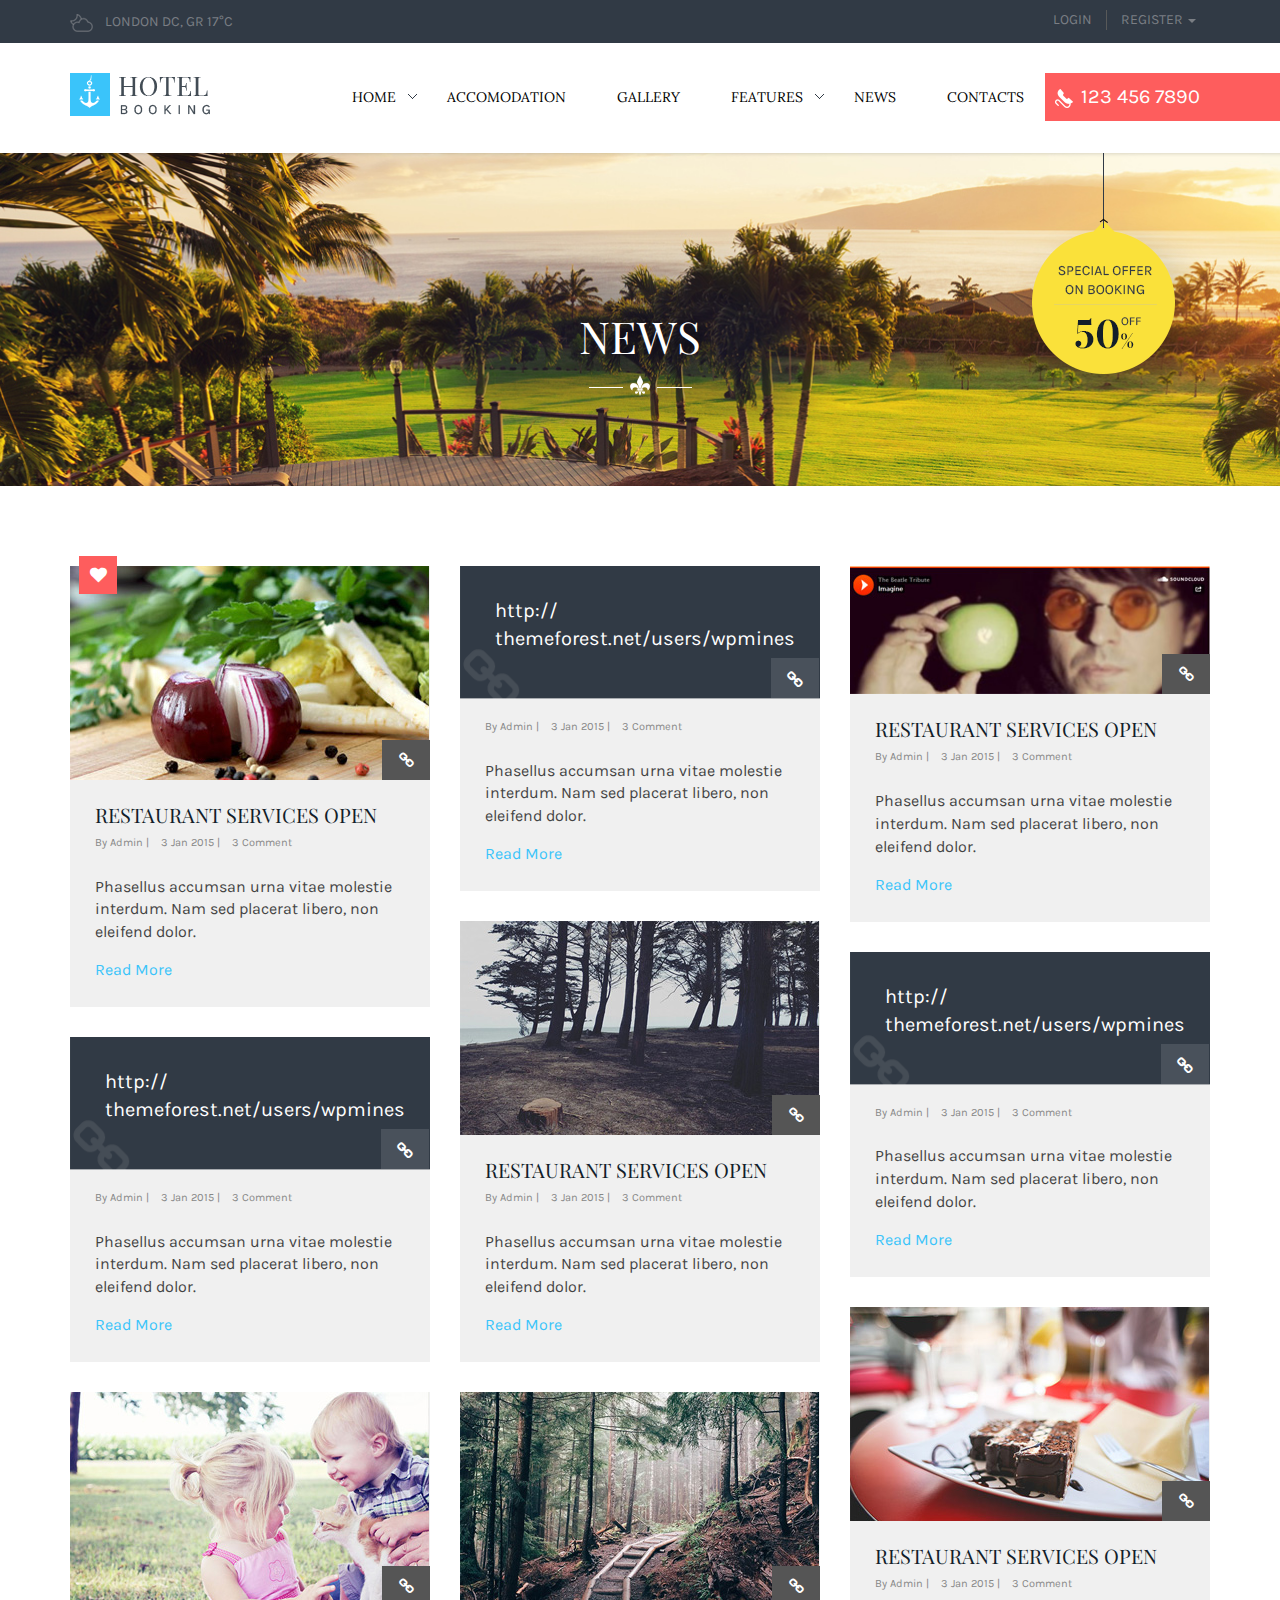
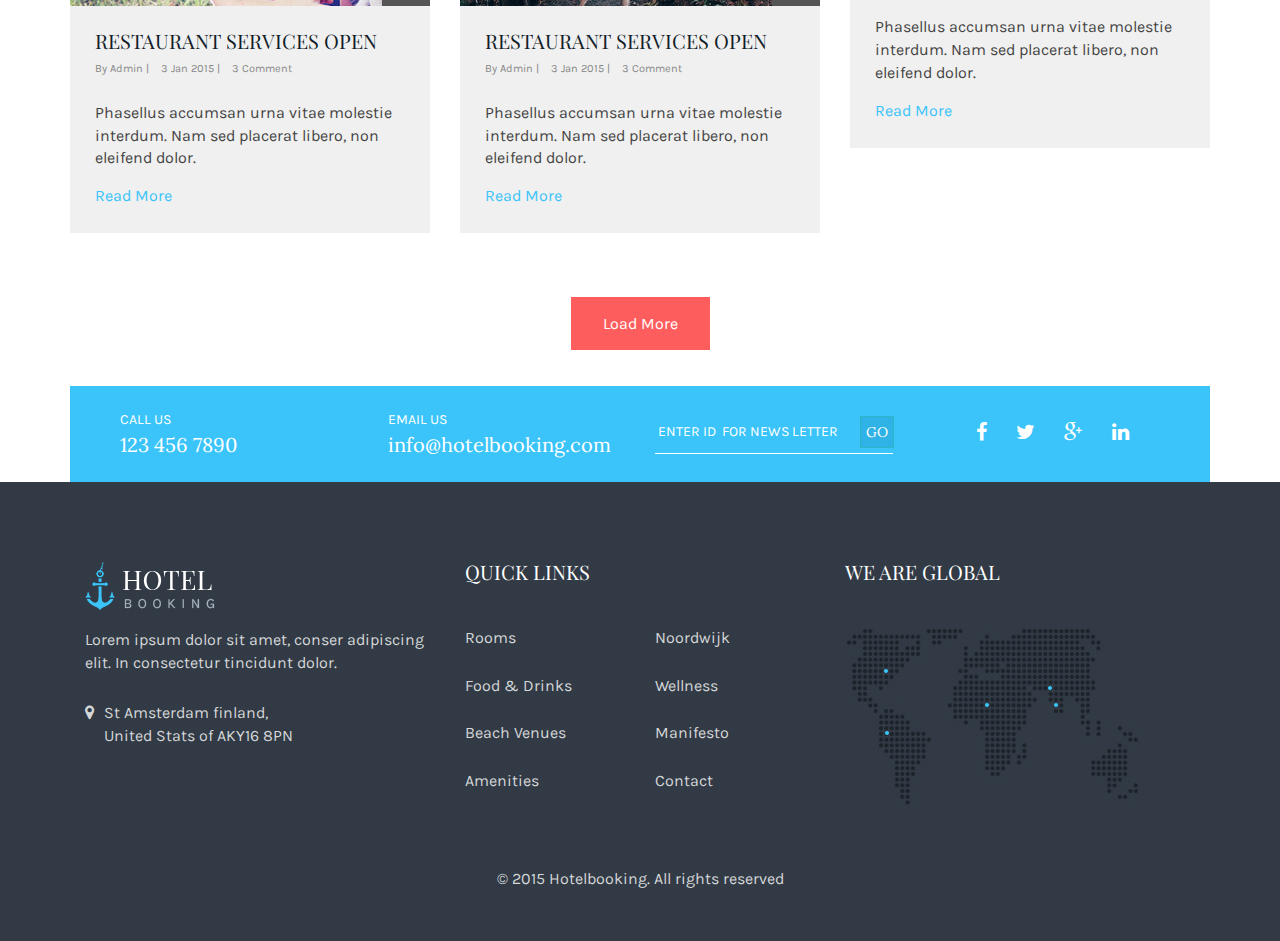
<file: blog.html>
<!DOCTYPE html>
<html lang="en">
    
<!-- Mirrored from wpmines.com/demos/hotelbooking/blog.html by HTTrack Website Copier/3.x [XR&CO'2014], Mon, 19 Oct 2015 07:38:30 GMT -->
<!-- Added by HTTrack --><meta http-equiv="content-type" content="text/html;charset=UTF-8" /><!-- /Added by HTTrack -->
<head>
        <meta charset="utf-8">
        <meta http-equiv="X-UA-Compatible" content="IE=edge">
        <title>Hotel Booking</title>
        <meta name="viewport" content="width=device-width, initial-scale=1">

        <link rel="icon" href="img/favicon.ico" sizes="16x16">

        <!-- fonts -->
		<link href='http://fonts.googleapis.com/css?family=Playfair+Display:400,700,900' rel='stylesheet' type='text/css'>
        <link href='http://fonts.googleapis.com/css?family=Karla:700,400' rel='stylesheet' type='text/css'>
        <link href='http://fonts.googleapis.com/css?family=Lora:400,700' rel='stylesheet' type='text/css'>

        <!-- fontawesome -->
		<link rel="stylesheet" href="css/font-awesome.css" />

        <!-- bootstrap -->
		<link rel="stylesheet" href="css/bootstrap.min.css" />

        <!-- uikit -->
        <link rel="stylesheet" href="css/uikit.min.css" />

        <!-- animate -->
        <link rel="stylesheet" href="css/animate.css" />
        <link rel="stylesheet" href="css/datepicker.css" />
        <!-- Owl carousel 2 css -->
        <link rel="stylesheet" href="css/owl.carousel.css">
        <!-- rev slider -->
        <link rel="stylesheet" href="css/rev-slider/settings.css" />
        <!-- lightslider -->
        <link rel="stylesheet" href="css/lightslider.css">
        <!-- Theme -->
        <link rel="stylesheet" href="css/reset.css">
        
        <!-- custom css -->
		<link rel="stylesheet" href="style.css" />
        <!-- responsive -->
		<link rel="stylesheet" href="css/responsive.css" />

        <!-- HTML5 shim and Respond.js for IE8 support of HTML5 elements and media queries -->
        <!-- WARNING: Respond.js doesn't work if you view the page via file:// -->
        <!-- This Template Is Fully Coded By Aftab Zaman from swiftconcept.com -->
        <!--[if lt IE 9]>
          <script src="https://oss.maxcdn.com/html5shiv/3.7.2/html5shiv.min.js"></script>
          <script src="https://oss.maxcdn.com/respond/1.4.2/respond.min.js"></script>
        <![endif]-->

    </head>
    <body id="blog_page">

        
        <!-- start header -->
        <header class="header_area">

            <!-- start header top -->
            <div class="header_top_area">
                <div class="container">
                    <div class="row">
                        <div class="header_top clearfix">
                            <div class="col-lg-3 col-md-3 col-sm-6 col-xs-6">
                                <div class="left_header_top">
                                    <ul>
                                        <li><a href="#"><img src="img/temp-icon.png" alt="temp-icon">London dc, GR 17°C</a></li>
                                    </ul>
                                </div>
                            </div>
                            <div class="col-lg-3 col-md-3 col-sm-6 col-xs-6 floatright">
                                <div class="right_header_top clearfix floatright">
                                    <ul class="nav navbar-nav navbar-right">
                                        <li class="">
                                            <a class="border-right-dark-4" href="#">login</a></li>
                                        <li role="presentation" class="dropdown">
                                            <a id="drop1" href="#" class="dropdown-toggle" data-toggle="dropdown" aria-haspopup="true" role="button" aria-expanded="false">
                                              register
                                              <span class="caret"></span>
                                            </a>
                                            <!-- <ul id="menu2" class="dropdown-menu" role="menu" aria-labelledby="dLabel">
                                              <li role="presentation"><a role="menuitem" tabindex="-1" href="#">Action</a></li>
                                              <li role="presentation"><a role="menuitem" tabindex="-1" href="#">Another action</a></li>
                                              <li role="presentation"><a role="menuitem" tabindex="-1" href="#">Something else here</a></li>
                                            </ul> -->
                                        </li>
                                    </ul>
                                </div>
                            </div>
                        </div>
                    </div>
                </div>
            </div>
            <!-- end header top  -->

            <!-- start main header -->
            <div class="main_header_area">
                <div class="container">
                    <!-- start mainmenu & logo -->
                    <div class="mainmenu">
                        <div id="nav">
                            <nav class="navbar navbar-default">
                                <!-- Brand and toggle get grouped for better mobile display -->
                                <div class="navbar-header">
                                  <button type="button" class="navbar-toggle collapsed" data-toggle="collapse" data-target="#bs-example-navbar-collapse-1">
                                    <span class="sr-only">Toggle navigation</span>
                                    <span class="icon-bar"></span>
                                    <span class="icon-bar"></span>
                                    <span class="icon-bar"></span>
                                  </button>
                                  <div class="site_logo fix">
                                      <a id="brand" class="clearfix navbar-brand" href="index-2.html"><img src="img/site-logo.png" alt="Trips"></a>
                                      <!-- <div class="header_login floatleft">
                                          <ul>
                                              <li><a href="#">Login</a></li>
                                              <li><a href="#">Register</a></li>
                                          </ul>
                                      </div>   -->         
                                  </div>
                                </div>

                                <!-- Collect the nav links, forms, and other content for toggling -->
                                <div class="collapse navbar-collapse navbar-right" id="bs-example-navbar-collapse-1">
                                  <ul class="nav navbar-nav">
                                    <li role="presentation" class="dropdown">
                                        <a id="drop-one" href="#" class="dropdown-toggle" data-toggle="dropdown" aria-haspopup="true" role="button" aria-expanded="false">
                                          Home
                                        </a>
                                        <ul id="menu1" class="dropdown-menu" role="menu">
                                          <li role="presentation"><a role="menuitem" tabindex="-1" href="index-two.html">Home Page two</a></li>
                                        </ul>
                                    </li>
                                    <li><a href="accomodation.html">Accomodation</a></li>
                                    <li><a href="gallery.html">Gallery</a></li>
                                    <li role="presentation" class="dropdown">
                                        <a id="drop2" href="#" class="dropdown-toggle" data-toggle="dropdown" aria-haspopup="true" role="button" aria-expanded="false">
                                          Features
                                        </a>
                                        <ul id="menu2" class="dropdown-menu" role="menu">
                                          <li role="presentation"><a role="menuitem" tabindex="-1" href="about-us.html">About US</a></li>
                                          <li role="presentation"><a role="menuitem" tabindex="-1" href="booking.html">Booking</a></li>
                                          <li role="presentation"><a role="menuitem" tabindex="-1" href="room-details.html">Room Details</a></li>
                                          <li role="presentation"><a role="menuitem" tabindex="-1" href="staff.html">Our Staff</a></li>
                                          <li role="presentation"><a role="menuitem" tabindex="-1" href="404.html">404 Page</a></li>
                                        </ul>
                                    </li>
                                    <li><a href="blog.html">News</a></li>
                                    <li><a href="contact-us.html">Contacts</a></li>
                                  </ul>
                                  <div class="emergency_number">
                                      <a href="tel:1234567890"><img src="img/call-icon.png" alt="">123 456 7890</a>
                                  </div>
                                </div><!-- /.navbar-collapse -->
                            </nav>
                        </div>
                    </div>
                    <!-- end mainmenu and logo -->
                </div>
            </div>
            <!-- end main header -->

        </header>
        <!-- end header -->
        
        <!-- start breadcrumb -->
        <section class="breadcrumb_main_area margin-bottom-80">
            <div class="container-fluid">
                <div class="row">
                    <div class="breadcrumb_main nice_title">
                        <h2>News</h2>
                        <!-- special offer start -->
                        <div class="special_offer_main">
                            <div class="container">
                                <div class="special_offer_sub">
                                    <img src="img/special-offer-yellow-main.png" alt="imf">
                                </div>
                            </div>
                        </div>         
                        <!-- end offer start -->
                    </div>
                </div>
            </div>            
        </section>
        <!-- end breadcrunb -->
        
        <section class="blog_area">
			<div class="container">
				<div class="row">
					<div class="col-md-12">
						<div class="row">
							<div class="clearfix blog_inner" data-uk-grid>
								<div class="margin-bottom-30 col-md-4 col-sm-6 col-xs-12">
									<div class="single_blog_style1">
										<div class="style_blog_img_box">
											<img src="img/blog-pic1.jpg" alt="img" />
											<a class="style_b_link" href="#"><i class="fa fa-link"></i></a>
										</div>
										<div class="at_love"><i class="fa fa-heart"></i></div>
										<div class="blog_text_box">
											<h5>Restaurant Services open </h5>
											<ul class="clearfix">
												<li><a href="#">By  Admin  |</a></li>
												<li><a href="#">3 Jan 2015  |</a></li>
												<li><a href="#">3 Comment</a></li>
											</ul>
											<p>Phasellus accumsan urna vitae molestie interdum. Nam sed placerat libero, non eleifend dolor. </p>
											<a href="single-blog.html">Read More</a>
										</div>
									</div>
								</div>
								<div class="margin-bottom-30 col-md-4 col-sm-6 col-xs-12">
									<div class="single_blog_style2">
										<div class="blog_img_box">
											<a href="#">http:// themeforest.net/users/wpmines</a>
											<a class="b_link" href="#"><i class="fa fa-link"></i></a>
										</div>
										<div class="blog_text_box">
											<ul class="clearfix">
												<li><a href="#">By  Admin  |</a></li>
												<li><a href="#">3 Jan 2015  |</a></li>
												<li><a href="#">3 Comment</a></li>
											</ul>
											<p>Phasellus accumsan urna vitae molestie interdum. Nam sed placerat libero, non eleifend dolor. </p>
											<a href="single-blog.html">Read More</a>
										</div>
									</div>
								</div>
								<div class="margin-bottom-30 col-md-4 col-sm-6 col-xs-12">
									<div class="single_blog_style1">
										<div class="style_blog_img_box">
											<img src="img/blog-pic3.jpg" alt="img" />
											<a class="style_b_link" href="#"><i class="fa fa-link"></i></a>
										</div>
										<div class="blog_text_box">
											<h5>Restaurant Services open </h5>
											<ul class="clearfix">
												<li><a href="#">By  Admin  |</a></li>
												<li><a href="#">3 Jan 2015  |</a></li>
												<li><a href="#">3 Comment</a></li>
											</ul>
											<p>Phasellus accumsan urna vitae molestie interdum. Nam sed placerat libero, non eleifend dolor. </p>
											<a href="single-blog.html">Read More</a>
										</div>
									</div>
								</div>
								<div class="margin-bottom-30 col-md-4 col-sm-6 col-xs-12">
									<div class="single_blog_style2">
										<div class="blog_img_box">
											<a href="#">http:// themeforest.net/users/wpmines</a>
											<a class="b_link" href="#"><i class="fa fa-link"></i></a>
										</div>
										<div class="blog_text_box">
											<ul class="clearfix">
												<li><a href="#">By  Admin  |</a></li>
												<li><a href="#">3 Jan 2015  |</a></li>
												<li><a href="#">3 Comment</a></li>
											</ul>
											<p>Phasellus accumsan urna vitae molestie interdum. Nam sed placerat libero, non eleifend dolor. </p>
											<a href="single-blog.html">Read More</a>
										</div>
									</div>
								</div>
								<div class="margin-bottom-30 col-md-4 col-sm-6 col-xs-12">
									<div class="single_blog_style1">
										<div class="style_blog_img_box">
											<img src="img/blog-pic4.jpg" alt="" />
											<a class="style_b_link" href="#"><i class="fa fa-link"></i></a>
										</div>
										<div class="blog_text_box">
											<h5>Restaurant Services open </h5>
											<ul class="clearfix">
												<li><a href="#">By  Admin  |</a></li>
												<li><a href="#">3 Jan 2015  |</a></li>
												<li><a href="#">3 Comment</a></li>
											</ul>
											<p>Phasellus accumsan urna vitae molestie interdum. Nam sed placerat libero, non eleifend dolor. </p>
											<a href="single-blog.html">Read More</a>
										</div>
									</div>
								</div>
								<div class="margin-bottom-30 col-md-4 col-sm-6 col-xs-12">
									<div class="single_blog_style2">
										<div class="blog_img_box">
											<a href="#">http:// themeforest.net/users/wpmines</a>
											<a class="b_link" href="#"><i class="fa fa-link"></i></a>
										</div>
										<div class="blog_text_box">
											<ul class="clearfix">
												<li><a href="#">By  Admin  |</a></li>
												<li><a href="#">3 Jan 2015  |</a></li>
												<li><a href="#">3 Comment</a></li>
											</ul>
											<p>Phasellus accumsan urna vitae molestie interdum. Nam sed placerat libero, non eleifend dolor. </p>
											<a href="single-blog.html">Read More</a>
										</div>
									</div>
								</div>
								<div class="margin-bottom-30 col-md-4 col-sm-6 col-xs-12">
									<div class="single_blog_style1">
										<div class="style_blog_img_box">
											<img src="img/blog-pic5.jpg" alt="" />
											<a class="style_b_link" href="#"><i class="fa fa-link"></i></a>
										</div>
										<div class="blog_text_box">
											<h5>Restaurant Services open </h5>
											<ul class="clearfix">
												<li><a href="#">By  Admin  |</a></li>
												<li><a href="#">3 Jan 2015  |</a></li>
												<li><a href="#">3 Comment</a></li>
											</ul>
											<p>Phasellus accumsan urna vitae molestie interdum. Nam sed placerat libero, non eleifend dolor. </p>
											<a href="single-blog.html">Read More</a>
										</div>
									</div>
								</div>
								<div class="margin-bottom-30 col-md-4 col-sm-6 col-xs-12">
									<div class="single_blog_style1">
										<div class="style_blog_img_box">
											<img src="img/blog-pic7.jpg" alt="" />
											<a class="style_b_link" href="#"><i class="fa fa-link"></i></a>
										</div>
										<div class="blog_text_box">
											<h5>Restaurant Services open </h5>
											<ul class="clearfix">
												<li><a href="#">By  Admin  |</a></li>
												<li><a href="#">3 Jan 2015  |</a></li>
												<li><a href="#">3 Comment</a></li>
											</ul>
											<p>Phasellus accumsan urna vitae molestie interdum. Nam sed placerat libero, non eleifend dolor. </p>
											<a href="single-blog.html">Read More</a>
										</div>
									</div>
								</div>
								<div class="margin-bottom-30 col-md-4 col-sm-6 col-xs-12">
									<div class="single_blog_style1">
										<div class="style_blog_img_box">
											<img src="img/blog-pic6.jpg" alt="" />
											<a class="style_b_link" href="#"><i class="fa fa-link"></i></a>
										</div>
										<div class="blog_text_box">
											<h5>Restaurant Services open </h5>
											<ul class="clearfix">
												<li><a href="#">By  Admin  |</a></li>
												<li><a href="#">3 Jan 2015  |</a></li>
												<li><a href="#">3 Comment</a></li>
											</ul>
											<p>Phasellus accumsan urna vitae molestie interdum. Nam sed placerat libero, non eleifend dolor. </p>
											<a href="single-blog.html">Read More</a>
										</div>
									</div>
								</div>
							</div>
							
							<div class="row">
								<div class="col-lg-12 col-md-12 col-sm-12 col-xs-12">
									<div class="load_more">
										<a href="#">Load More</a>
									</div>
								</div>
							</div>
						</div>
					</div>
				</div>
			</div>
		</section>

        <!-- start contact us area -->
        <section class="contact_us_area content-left">
            <div class="container">
                <div class="contact_us clearfix">
                    <div class="col-lg-3 col-md-3 col-sm-3 col-xs-12">
                        <div class="call clearfix">
                            <h6>Call Us</h6>
                            <p>123 456 7890</p>
                        </div>
                    </div>
                    <div class="col-lg-3 col-md-3 col-sm-3 col-xs-12">
                        <div class="email_us clearfix">
                            <h6>Email us</h6>
                            <p>info@hotelbooking.com</p>
                        </div>
                    </div>
                    <div class="col-lg-3 col-md-3 col-sm-3 col-xs-12">
                        <div class="news_letter clearfix">
                            <input type="text" placeholder="Enter ID  for News Letter">
                            <a href="#" class="btn btn-blue">go</a>
                        </div>
                    </div>
                    <div class="col-lg-3 col-md-3 col-sm-3 col-xs-12">
                        <div class="social_icons clearfix">
                            <ul class="clearfix">
                                <li><a href="#"><i class="fa fa-facebook"></i></a></li>
                                <li><a href="#"><i class="fa fa-twitter"></i></a></li>
                                <li><a href="#"><i class="fa fa-google-plus"></i></a></li>
                                <li><a href="#"><i class="fa fa-linkedin"></i></a></li>
                            </ul>
                        </div>
                    </div>
                </div>
            </div>
        </section>
        <!-- end contact us area -->

        
    
        <!-- start footer -->
        <footer class="footer_area">
            <div class="container">
                <div class="footer">
                    <div class="footer_top padding-top-80 clearfix">
                        <div class="col-lg-4 col-md-4 col-sm-4">
                            <div class="footer_widget">
                                <div class="footer_logo">
                                    <a href="#"><img src="img/footer-logo-one.png" alt="img"></a>
                                </div>
                                <p>Lorem ipsum dolor sit amet, conser adipiscing elit. In consectetur tincidunt dolor.</p>
                                <ul>
                                    <li>
                                        <P><i class="fa fa-map-marker"></i>St Amsterdam finland, <br> United Stats of AKY16 8PN</P>
                                    </li>
                                </ul>
                            </div>
                        </div>
                        <div class="col-lg-4 col-md-4 col-sm-4">
                            <div class="row">
                                <div class="footer_widget clearfix">
                                    <h5 class="padding-left-15">Quick Links</h5>
                                    <div class="col-lg-6 col-md-6 col-sm-6">
                                        <ul>
                                            <li><a href="#">Rooms</a></li>
                                            <li><a href="#">Food & Drinks</a></li>
                                            <li><a href="#">Beach Venues</a></li>
                                            <li><a href="#">Amenities</a></li>
                                        </ul>  
                                    </div>
                                    <div class="col-lg-6 col-md-6 sol-sm-6">
                                        <ul>
                                            <li><a href="#">Noordwijk</a></li>
                                            <li><a href="#">Wellness</a></li>
                                            <li><a href="#">Manifesto</a></li>
                                            <li><a href="#">Contact</a></li>
                                        </ul>
                                    </div>
                                </div>
                            </div>
                        </div>
                        <div class="col-lg-4 col-md-4 col-sm-4">
                            <div class="footer_widget">
                                <h5>We Are Global</h5>
                                <div class="footer_map">
                                    <a href="#"><img src="img/footer-map-two.jpg" alt="img"></a>
                                </div>
                            </div>
                        </div>
                    </div>
                    <div class="row">
                        <div class="container">
                            <div class="footer_copyright margin-tb-50 content-center">
                                <p>© 2015 <a href="#">Hotelbooking</a>. All rights reserved</p>
                            </div>
                        </div>
                    </div>
                </div>
            </div>
        </footer>
        <!-- end footer -->
		
		
		
        <!-- jquery library -->
        <script src="js/vendor/jquery-1.11.2.min.js"></script>
        <!-- bootstrap -->
        <script src="js/bootstrap.min.js"></script>
		
        <!-- uikit -->
        <script src="js/uikit.min.js"></script>
        <script src="js/grid.js"></script>
        <!-- easing -->
		<script src="js/jquery.easing.1.3.min.js"></script>
        <script src="js/datepicker.js"></script>
        <!-- scroll up -->
        <script src="js/jquery.scrollUp.min.js"></script>
        <!-- owlcarousel -->
        <script src="js/owl.carousel.min.js"></script>
        <!-- lightslider -->
        <script src="js/lightslider.js"></script>
        <!-- wow Animation -->
        <script src="js/wow.min.js"></script>
        <!--Activating WOW Animation only for modern browser-->
        <!--[if !IE]><!-->
        <script type="text/javascript">new WOW().init();</script>
        <!--<![endif]-->

        <!--Oh Yes, IE 9+ Supports animation, lets activate for IE 9+-->
        <!--[if gte IE 9]>
            <script type="text/javascript">new WOW().init();</script>
        <![endif]-->         

        <!--Opacity & Other IE fix for older browser-->
        <!--[if lte IE 8]>
            <script type="text/javascript" src="js/ie-opacity-polyfill.js"></script>
        <![endif]-->



        <!-- my js -->
        <script src="js/main.js"></script>
		
    </body>

<!-- Mirrored from wpmines.com/demos/hotelbooking/blog.html by HTTrack Website Copier/3.x [XR&CO'2014], Mon, 19 Oct 2015 07:38:44 GMT -->
</html>
</file>
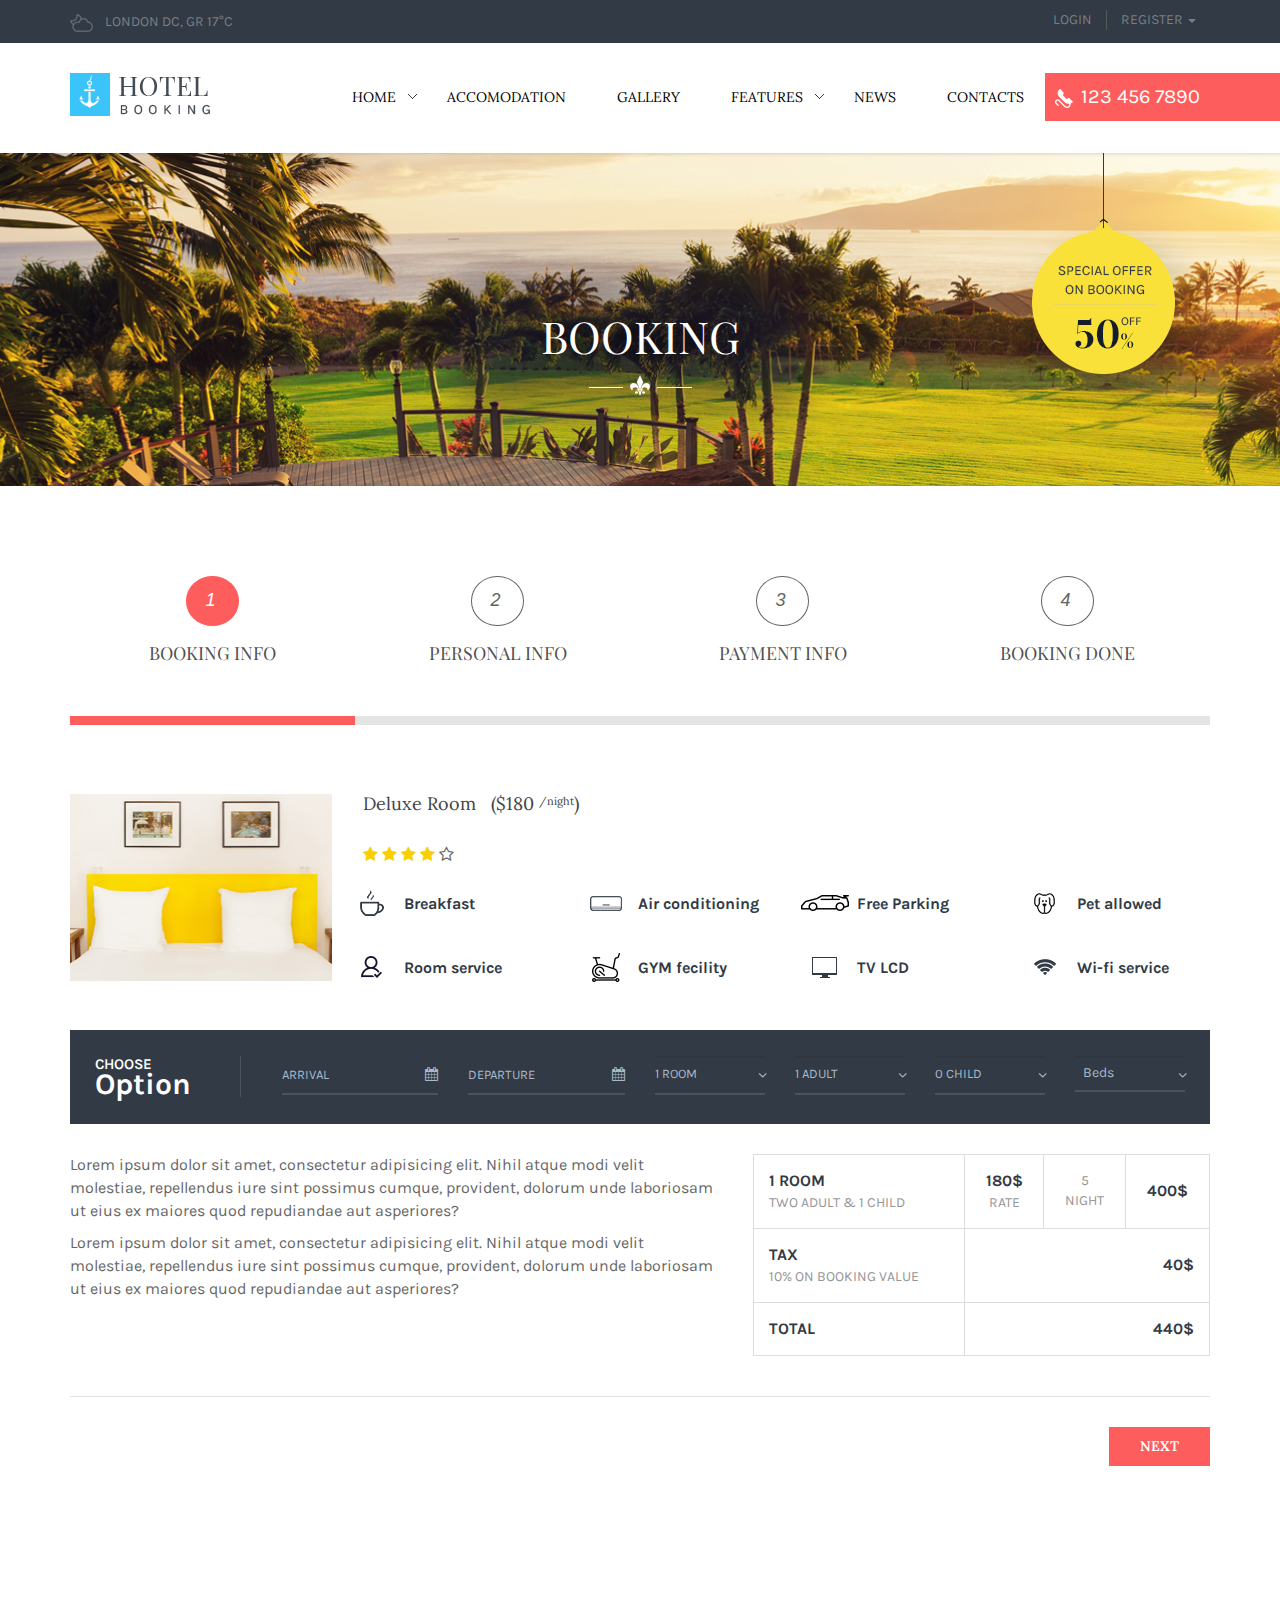
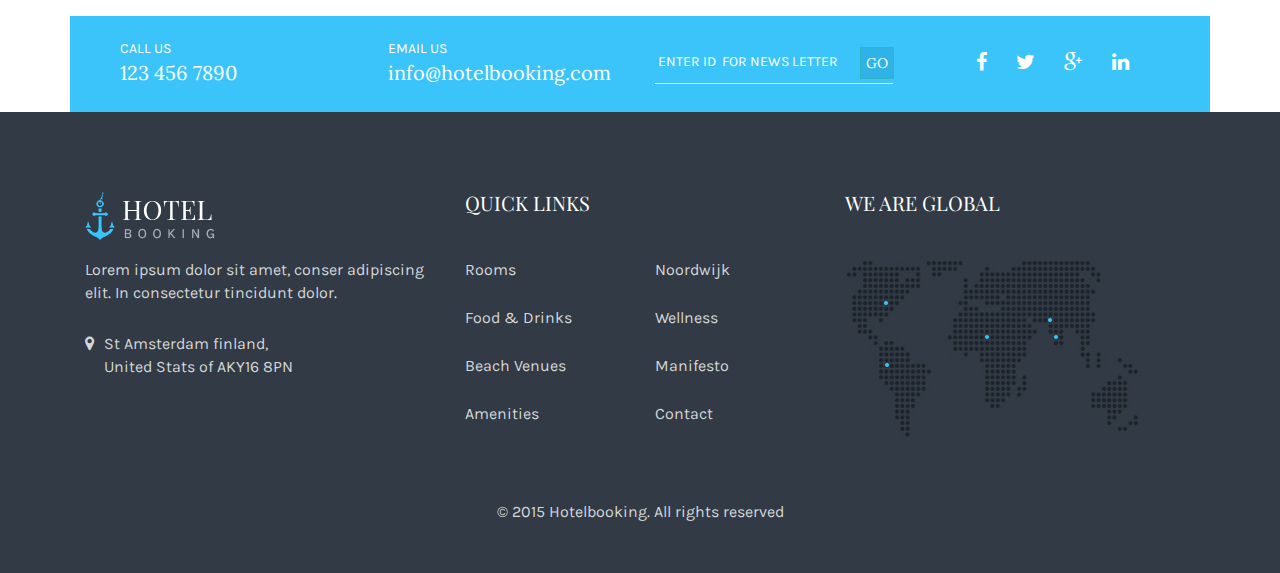
<file: booking.html>
<!DOCTYPE html>
<html lang="en">
    
<!-- Mirrored from wpmines.com/demos/hotelbooking/booking.html by HTTrack Website Copier/3.x [XR&CO'2014], Mon, 19 Oct 2015 07:35:33 GMT -->
<!-- Added by HTTrack --><meta http-equiv="content-type" content="text/html;charset=UTF-8" /><!-- /Added by HTTrack -->
<head>
        <meta charset="utf-8">
        <meta http-equiv="X-UA-Compatible" content="IE=edge">
        <title>Hotel Booking</title>
        <meta name="viewport" content="width=device-width, initial-scale=1">

        <link rel="icon" href="img/favicon.ico" sizes="16x16">

        <!-- fonts -->
		<link href='http://fonts.googleapis.com/css?family=Playfair+Display:400,700,900' rel='stylesheet' type='text/css'>
        <link href='http://fonts.googleapis.com/css?family=Karla:700,400' rel='stylesheet' type='text/css'>
        <link href='http://fonts.googleapis.com/css?family=Lora:400,700' rel='stylesheet' type='text/css'>

        <!-- fontawesome -->
		<link rel="stylesheet" href="css/font-awesome.css" />

        <!-- bootstrap -->
		<link rel="stylesheet" href="css/bootstrap.min.css" />

        <!-- uikit -->
        <!-- <link rel="stylesheet" href="css/uikit.min.css" /> -->
        <!-- <link rel="stylesheet" href="css/uikit.docs.min.css" /> -->

        <!-- animate -->
        <link rel="stylesheet" href="css/animate.css" />
        <link rel="stylesheet" href="css/datepicker.css" />
        <!-- Owl carousel 2 css -->
        <link rel="stylesheet" href="css/owl.carousel.css">
        <!-- rev slider -->
        <link rel="stylesheet" href="css/rev-slider/settings.css" />
        <!-- lightslider -->
        <link rel="stylesheet" href="css/lightslider.css">
        <!-- Theme -->
        <link rel="stylesheet" href="css/reset.css">
        
        <!-- custom css -->
		<link rel="stylesheet" href="style.css" />
        <!-- responsive -->
		<link rel="stylesheet" href="css/responsive.css" />

        <!-- HTML5 shim and Respond.js for IE8 support of HTML5 elements and media queries -->
        <!-- WARNING: Respond.js doesn't work if you view the page via file:// -->
        <!-- This Template Is Fully Coded By Aftab Zaman from swiftconcept.com -->
        <!--[if lt IE 9]>
          <script src="https://oss.maxcdn.com/html5shiv/3.7.2/html5shiv.min.js"></script>
          <script src="https://oss.maxcdn.com/respond/1.4.2/respond.min.js"></script>
        <![endif]-->

    </head>
    <body id="booking_page">

        
        <!-- start header -->
        <header class="header_area">

            <!-- start header top -->
            <div class="header_top_area">
                <div class="container">
                    <div class="row">
                        <div class="header_top clearfix">
                            <div class="col-lg-3 col-md-3 col-sm-6 col-xs-6">
                                <div class="left_header_top">
                                    <ul>
                                        <li><a href="#"><img src="img/temp-icon.png" alt="temp-icon">London dc, GR 17°C</a></li>
                                    </ul>
                                </div>
                            </div>
                            <div class="col-lg-3 col-md-3 col-sm-6 col-xs-6 floatright">
                                <div class="right_header_top clearfix floatright">
                                    <ul class="nav navbar-nav navbar-right">
                                        <li class="">
                                            <a class="border-right-dark-4" href="#">login</a></li>
                                        <li role="presentation" class="dropdown">
                                            <a id="drop1" href="#" class="dropdown-toggle" data-toggle="dropdown" aria-haspopup="true" role="button" aria-expanded="false">
                                              register
                                              <span class="caret"></span>
                                            </a>
                                            <!-- <ul id="menu2" class="dropdown-menu" role="menu" aria-labelledby="dLabel">
                                              <li role="presentation"><a role="menuitem" tabindex="-1" href="#">Action</a></li>
                                              <li role="presentation"><a role="menuitem" tabindex="-1" href="#">Another action</a></li>
                                              <li role="presentation"><a role="menuitem" tabindex="-1" href="#">Something else here</a></li>
                                            </ul> -->
                                        </li>
                                    </ul>
                                </div>
                            </div>
                        </div>
                    </div>
                </div>
            </div>
            <!-- end header top  -->

            <!-- start main header -->
            <div class="main_header_area">
                <div class="container">
                    <!-- start mainmenu & logo -->
                    <div class="mainmenu">
                        <div id="nav">
                            <nav class="navbar navbar-default">
                                <!-- Brand and toggle get grouped for better mobile display -->
                                <div class="navbar-header">
                                  <button type="button" class="navbar-toggle collapsed" data-toggle="collapse" data-target="#bs-example-navbar-collapse-1">
                                    <span class="sr-only">Toggle navigation</span>
                                    <span class="icon-bar"></span>
                                    <span class="icon-bar"></span>
                                    <span class="icon-bar"></span>
                                  </button>
                                  <div class="site_logo fix">
                                      <a id="brand" class="clearfix navbar-brand" href="index-2.html"><img src="img/site-logo.png" alt="Trips"></a>
                                      <!-- <div class="header_login floatleft">
                                          <ul>
                                              <li><a href="#">Login</a></li>
                                              <li><a href="#">Register</a></li>
                                          </ul>
                                      </div>   -->         
                                  </div>
                                </div>

                                <!-- Collect the nav links, forms, and other content for toggling -->
                                <div class="collapse navbar-collapse navbar-right" id="bs-example-navbar-collapse-1">
                                  <ul class="nav navbar-nav">
                                    <li role="presentation" class="dropdown">
                                        <a id="drop-one" href="#" class="dropdown-toggle" data-toggle="dropdown" aria-haspopup="true" role="button" aria-expanded="false">
                                          Home
                                        </a>
                                        <ul id="menu1" class="dropdown-menu" role="menu">
                                          <li role="presentation"><a role="menuitem" tabindex="-1" href="index-two.html">Home Page two</a></li>
                                        </ul>
                                    </li>        
                                    <li><a href="accomodation.html">Accomodation</a></li>
                                    <li><a href="gallery.html">Gallery</a></li>
                                    <li role="presentation" class="dropdown">
                                        <a id="drop2" href="#" class="dropdown-toggle" data-toggle="dropdown" aria-haspopup="true" role="button" aria-expanded="false">
                                          Features
                                        </a>
                                        <ul id="menu2" class="dropdown-menu" role="menu">
                                          <li role="presentation"><a role="menuitem" tabindex="-1" href="about-us.html">About US</a></li>
                                          <li role="presentation"><a role="menuitem" tabindex="-1" href="booking.html">Booking</a></li>
                                          <li role="presentation"><a role="menuitem" tabindex="-1" href="room-details.html">Room Details</a></li>
                                          <li role="presentation"><a role="menuitem" tabindex="-1" href="staff.html">Our Staff</a></li>
                                          <li role="presentation"><a role="menuitem" tabindex="-1" href="404.html">404 Page</a></li>
                                        </ul>
                                    </li>
                                    <li><a href="blog.html">News</a></li>
                                    <li><a href="contact-us.html">Contacts</a></li>
                                  </ul>
                                  <div class="emergency_number">
                                      <a href="tel:1234567890"><img src="img/call-icon.png" alt="">123 456 7890</a>
                                  </div>
                                </div><!-- /.navbar-collapse -->
                            </nav>
                        </div>
                    </div>
                    <!-- end mainmenu and logo -->
                </div>
            </div>
            <!-- end main header -->

        </header>
        <!-- end header -->
        
        <!-- start breadcrumb -->
        <section class="breadcrumb_main_area margin-bottom-80">
            <div class="container-fluid">
                <div class="row">
                    <div class="breadcrumb_main nice_title">
                        <h2>Booking</h2>
                        <!-- special offer start -->
                        <div class="special_offer_main">
                            <div class="container">
                                <div class="special_offer_sub">
                                    <img src="img/special-offer-yellow-main.png" alt="imf">
                                </div>
                            </div>
                        </div>         
                        <!-- end offer start -->
                    </div>
                </div>
            </div>            
        </section>
        <!-- end breadcrunb -->

        <!-- start other detect room section -->
        <section class="booking_area">
            <div class="container">
                <div class="booking">
                    <div role="tabpanel">
                      <!-- Nav tabs -->
                      <ul class="nav nav-tabs" role="tablist">
                        <li role="presentation" class="active">
                            <a href="#booking_info" aria-controls="booking_info" role="tab" data-toggle="tab"><i>1</i><span>booking info</span></a>
                        </li>
                        <li role="presentation">
                            <a href="#personal_info" aria-controls="personal_info" role="tab" data-toggle="tab"><i>2</i><span>personal info</span></a>
                        </li>
                        <li role="presentation">
                            <a href="#payment_info" aria-controls="payment_info" role="tab" data-toggle="tab"><i>3</i><span>payment info</span></a>
                        </li>
                        <li role="presentation">
                            <a href="#booking_done" aria-controls="booking_done" role="tab" data-toggle="tab"><i>4</i><span>booking done</span></a>
                        </li>
                      </ul>

                      <!-- Tab panes -->
                      <div class="tab-content">
                        <div role="tabpanel" class="tab-pane active" id="booking_info">
                            <div class="booking_info_area">
                                <div class="facilities_name clearfix margin-bottom-150 margin-top-70">
                                    <div class="row">
                                        <div class="col-lg-3 col-md-3 col-sm-5">
                                            <img src="img/booking-step-one.jpg" alt="">
                                        </div>
                                        <div class="col-lg-9 col-md-9 col-sm-7">
                                            <div class="row">
                                                <div class="col-lg-12 col-md-12">
                                                    <div class="section_title clearfix margin-bottom-5">
                                                        <h5 class="floatleft">Deluxe Room <span class="price floatright margin-left-15">($180 <sup class="day">/night</sup>)</span></h5>
                                                    </div>
                                                </div>
                                                <div class="col-lg-12 col-md-12 col-sm-12 col-xs-12">
                                                    <div class="star margin-bottom-20">
                                                        <a href="#"><i class="fa fa-star"></i></a>
                                                        <a href="#"><i class="fa fa-star"></i></a>
                                                        <a href="#"><i class="fa fa-star"></i></a>
                                                        <a href="#"><i class="fa fa-star"></i></a>
                                                        <a href="#"><i class="fa fa-star-o"></i></a>
                                                    </div>
                                                </div>
                                                <div class="col-lg-3 col-md-3 col-sm-6 col-xs-6 no-padding-left">
                                                    <ul class="single_facilities_name clearul">
                                                        <li>
                                                            <img src="img/home-facilities-icon-one.png" alt="">
                                                            <p>Breakfast</p>
                                                        </li>
                                                        <li>
                                                            <img src="img/home-facilities-icon-four.png" alt="">
                                                            <p>Room service</p>
                                                        </li>
                                                    </ul>
                                                </div>
                                                <div class="col-lg-3 col-md-3 col-sm-6 col-xs-6">
                                                    <ul class="single_facilities_name clearul">
                                                        <li>
                                                            <img src="img/home-facilities-icon-two.png" alt="">
                                                            <p>Air conditioning</p>
                                                        </li>
                                                        <li>
                                                            <img src="img/home-facilities-icon-ten.png" alt="">
                                                            <p>GYM fecility</p>
                                                        </li>
                                                    </ul>
                                                </div>
                                                <div class="col-lg-3 col-md-3 col-sm-6 col-xs-6">
                                                    <ul class="single_facilities_name clearul">
                                                        <li>
                                                            <img src="img/home-facilities-icon-eight.png" alt="">
                                                            <p>Free Parking</p>
                                                        </li>
                                                        <li>
                                                            <img src="img/home-facilities-icon-five.png" alt="">
                                                            <p>TV LCD</p>
                                                        </li>
                                                    </ul>
                                                </div>
                                                <div class="col-lg-3 col-md-3 col-sm-6 col-xs-6">
                                                    <ul class="single_facilities_name clearul">
                                                        <li>
                                                            <img src="img/home-facilities-icon-three.png" alt="">
                                                            <p>Pet allowed</p>
                                                        </li>
                                                        <li>
                                                            <img src="img/home-facilities-icon-twelve.png" alt="">
                                                            <p>Wi-fi service</p>
                                                        </li>
                                                    </ul>
                                                </div>
                                            </div>
                                        </div>
                                    </div>
                                    <div class="row">
                                        <!-- start hotel booking -->
                                        <div class="hotel_booking_area">
                                            <div class="container">
                                                <div class="hotel_booking margin-top-45">
                                                    <form role="form" action="#" class="">
                                                        <div class="col-lg-2 col-md-2 col-sm-2">
                                                            <div class="room_book border-right-dark-1">
                                                                <h6>Choose</h6>
                                                                <p>Option</p>
                                                            </div>
                                                        </div>
                                                        <div class="form-group col-lg-2 col-md-2 col-sm-2">
                                                            <div class="input-group border-bottom-dark-2">
                                                                <input class="date-picker" id="datepicker" placeholder="Arrival" type="text"/>
                                                                <div class="input-group-addon"><i class="fa fa-calendar"></i></div>
                                                            </div>
                                                        </div>
                                                        <div class="form-group col-lg-2 col-md-2 col-sm-2">
                                                            <div class="input-group border-bottom-dark-2">
                                                                <input class="date-picker" id="datepicker1" placeholder="Departure" type="text"/>
                                                                <div class="input-group-addon"><i class="fa fa-calendar"></i></div>
                                                            </div>
                                                        </div>
                                                        <div class="col-lg-6 col-md-6 col-sm-6">
                                                            <div class="row">
                                                                <div class="form-group col-lg-3 col-md-3 col-sm-3 icon_arrow">
                                                                    <div class="input-group border-bottom-dark-2">
                                                                        <select class="form-control" name="room" id="room">
                                                                          <option selected="selected" disabled="disabled">1 Room</option>
                                                                          <option value="Single">1 Room</option>
                                                                          <option value="Double">2 Room</option>
                                                                          <option value="Deluxe">3 Room</option>
                                                                        </select>               
                                                                    </div>
                                                                </div>
                                                                <div class="form-group col-lg-3 col-md-3 col-sm-3 icon_arrow">
                                                                    <div class="input-group border-bottom-dark-2">
                                                                        <select class="form-control" name="room" id="adult">
                                                                          <option selected="selected" disabled="disabled">1 Adult</option>
                                                                          <option value="Single">1 Adult</option>
                                                                          <option value="Double">2 Adult</option>
                                                                          <option value="Deluxe">3 Adult</option>
                                                                        </select>               
                                                                    </div>
                                                                </div>
                                                                <div class="form-group col-lg-3 col-md-3 col-sm-3 icon_arrow">
                                                                    <div class="input-group border-bottom-dark-2">
                                                                        <select class="form-control" name="room" id="child">
                                                                          <option selected="selected" disabled="disabled">0 Child</option>
                                                                          <option value="Single">0 Child</option>
                                                                          <option value="Double">1 Child</option>
                                                                          <option value="Deluxe">2 Child</option>
                                                                        </select>               
                                                                    </div>
                                                                </div>
                                                                <div class="form-group col-lg-3 col-md-3 col-sm-3 icon_arrow">
                                                                    <div class="input-group border-bottom-dark-2">
                                                                        <select class="form-control" name="room" id="child-2">
                                                                          <option selected="selected" disabled="disabled">Beds</option>
                                                                          <option value="Single">1 Beds</option>
                                                                          <option value="Double">2 Beds</option>
                                                                          <option value="Deluxe">3 Beds</option>
                                                                        </select>               
                                                                    </div>
                                                                </div>
                                                            </div>
                                                        </div>
                                                    </form>
                                                </div>
                                            </div>
                                        </div>
                                        <!-- end hotel booking -->
                                    </div>
                                    <div class="row">
                                        <div class="about_booking_room clearfix margin-top-30">
                                            <div class="col-lg-7 col-md-7 col-sm-6">
                                                <div class="booking_room_details">
                                                    <p>
                                                        Lorem ipsum dolor sit amet, consectetur adipisicing elit. Nihil atque modi velit molestiae, repellendus iure sint possimus cumque, provident, dolorum unde laboriosam ut eius ex maiores quod repudiandae aut asperiores?
                                                    </p>
                                                    <p>
                                                        Lorem ipsum dolor sit amet, consectetur adipisicing elit. Nihil atque modi velit molestiae, repellendus iure sint possimus cumque, provident, dolorum unde laboriosam ut eius ex maiores quod repudiandae aut asperiores?
                                                    </p>
                                                </div>
                                            </div>
                                            <div class="col-lg-5 col-md-5 col-sm-6">
                                                <div class="room_cost">
                                                    <div class="row">
                                                        <div class="col-lg-12 col-md-12">
                                                            <div class="table-responsive">
                                                                <table class="table table-bordered">
                                                                    <tr class="room_table">
                                                                        <td class=""><span class="imp_table_text">1 Room</span> <br>Two Adult & 1 child</td>
                                                                        <td class=""><span class="imp_table_text">180$</span> <br> rate</td>
                                                                        <td class="">5 <br>night</td>
                                                                        <td class=""><span class="imp_table_text">400$</span></td>
                                                                    </tr>
                                                                    <tr class="tax_table">
                                                                        <td class=""><span class="imp_table_text">tax</span> <br> 10% on booking value</td>
                                                                        <!-- <td class=""></td>
                                                                        <td class=""></td> -->
                                                                        <td class="" colspan="3"><span class="imp_table_text">40$</span></td>
                                                                    </tr>
                                                                    <tr class="total_table">
                                                                        <td class=""><span class="imp_table_text">total</span></td>
                                                                        <!-- <td class=""></td>
                                                                        <td class=""></td> -->
                                                                        <td class="" colspan="3"><span class="imp_table_text">440$</span></td>
                                                                    </tr>
                                                                </table>
                                                            </div>
                                                        </div>
                                                    </div>
                                                </div>
                                            </div>
                                        </div>
                                    </div>
                                    <div class="row">
                                        <div class="col-lg-12 col-md-12">
                                            <div class="booking_next_btn padding-top-30 margin-top-20 clearfix border-top-whitesmoke">
                                                <a href="#" class="btn btn-warning btn-sm floatright">Next</a>
                                            </div>
                                        </div>
                                    </div>
                                </div>
                            </div>
                        </div>
                        <div role="tabpanel" class="tab-pane" id="personal_info">
                            <div class="personal_info_area">
                                <div class="hotel_booking_area">
                                    <div class="hotel_booking margin-top-70 margin-bottom-125">
                                        <form role="form" action="#" class="">
                                            <div class="row">
                                                <div class="form-group col-lg-4 col-md-4 col-sm-4 icon_arrow">
                                                    <div class="input-group">
                                                        <input type="text" class="form-control" placeholder="First Name">               
                                                    </div>
                                                </div>
                                                <div class="form-group col-lg-4 col-md-4 col-sm-4 icon_arrow">
                                                    <div class="input-group">
                                                        <input type="text" class="form-control" placeholder="Last Name">               
                                                    </div>
                                                </div>
                                                <div class="form-group col-lg-4 col-md-4 col-sm-4 icon_arrow">
                                                    <div class="input-group">
                                                        <input type="text" class="form-control" placeholder="Email">               
                                                    </div>
                                                </div>
                                            </div>
                                            <div class="row">
                                                <div class="form-group col-lg-3 col-md-3 col-sm-3 icon_arrow">
                                                    <div class="input-group">
                                                        <input type="text" class="form-control" placeholder="Email">               
                                                    </div>
                                                </div>
                                                <div class="form-group col-lg-3 col-md-3 col-sm-3 icon_arrow">
                                                    <div class="input-group">
                                                        <select class="form-control" name="room" id="smoking_room">
                                                          <option selected="selected" disabled="disabled">Smoking Room</option>
                                                          <option value="Single">Smoking Room</option>
                                                          <option value="Double">Smoking Room</option>
                                                          <option value="Deluxe">Smoking Room</option>
                                                        </select>               
                                                    </div>
                                                </div>
                                                <div class="form-group col-lg-3 col-md-3 col-sm-3 icon_arrow">
                                                    <div class="input-group">
                                                        <select class="form-control" name="room" id="parking">
                                                          <option selected="selected" disabled="disabled">Parking</option>
                                                          <option value="Single">Parking</option>
                                                          <option value="Double">Parking</option>
                                                          <option value="Deluxe">Parking</option>
                                                        </select>               
                                                    </div>
                                                </div>
                                                <div class="form-group col-lg-3 col-md-3 col-sm-3 icon_arrow">
                                                    <div class="input-group">
                                                        <select class="form-control" name="room" id="with_pet">
                                                          <option selected="selected" disabled="disabled">with Pet</option>
                                                          <option value="Single">with Pet</option>
                                                          <option value="Double">with Pet</option>
                                                          <option value="Deluxe">with Pet</option>
                                                        </select>               
                                                    </div>
                                                </div>
                                            </div>
                                            <div class="row">
                                                <div class="container">
                                                    <div class="form-group">
                                                      <textarea class="form-control" rows="5" id="comment" placeholder="Any Specific request"></textarea>
                                                    </div>
                                                </div>
                                            </div>
                                            <div class="row">
                                                <div class="col-lg-12 col-md-12">
                                                    <div class="booking_next_btn padding-top-30 margin-top-50 clearfix border-top-whitesmoke">
                                                        <a href="#" class="btn btn-warning btn-sm btn-info">back</a>
                                                        <a href="#" class="btn btn-warning btn-sm floatright">Next</a>
                                                    </div>
                                                </div>
                                            </div>
                                        </form>
                                    </div>
                                </div>
                            </div>
                        </div>
                        <div role="tabpanel" class="tab-pane" id="payment_info">
                            <div class="payment_info_area">
                                <div class="hotel_booking_area">
                                    <div class="hotel_booking margin-top-70 margin-bottom-125">
                                        <form role="form" action="#" class="">
                                            <div class="row">
                                                <div class="container">
                                                    <div class="payment_info_details margin-bottom-50">
                                                        <p>
                                                            Lorem ipsum dolor sit amet, consectetur adipisicing elit. Nihil atque modi velit molestiae, repellendus iure sint possimus cumque, provident, dolorum unde laboriosam ut eius ex maiores quod repudiandae aut asperiores?
                                                        </p>
                                                    </div>
                                                </div>
                                            </div>
                                            <div class="row">
                                                <div class="form-group col-lg-3 col-md-3 col-sm-3 icon_arrow">
                                                    <div class="input-group">
                                                        <input type="text" class="form-control" placeholder="Card Holder Name">               
                                                    </div>
                                                </div>
                                                <div class="form-group col-lg-3 col-md-3 col-sm-3 icon_arrow">
                                                    <div class="input-group">
                                                        <input type="text" class="form-control" placeholder="Enter Creadit Card Number">               
                                                    </div>
                                                </div>
                                                <div class="form-group col-lg-3 col-md-3 col-sm-3 icon_arrow">
                                                    <div class="input-group">
                                                        <select class="form-control" name="room" id="enter_month">
                                                          <option selected="selected" disabled="disabled">Enter Month</option>
                                                          <option value="Single">Enter Month</option>
                                                          <option value="Double">Enter Month</option>
                                                          <option value="Deluxe">Enter Month</option>
                                                        </select>               
                                                    </div>
                                                </div>
                                                <div class="form-group col-lg-3 col-md-3 col-sm-3 icon_arrow">
                                                    <div class="input-group">
                                                        <select class="form-control" name="room" id="enter_year">
                                                          <option selected="selected" disabled="disabled">Enter Year</option>
                                                          <option value="Single">Enter Year</option>
                                                          <option value="Double">Enter Year</option>
                                                          <option value="Deluxe">Enter Year</option>
                                                        </select>               
                                                    </div>
                                                </div>
                                            </div>
                                            <div class="row">
                                                <div class="container">
                                                    <div class="payment_system clearfix">
                                                        <div class="left_payment_system clearfix floatleft">
                                                            <ul class="clearul">
                                                                <li><a href="#"><img src="img/american-express.png" alt=""></a></li>
                                                                <li><a href="#"><img src="img/discover.png" alt=""></a></li>
                                                                <li><a href="#"><img src="img/paypal.png" alt=""></a></li>
                                                                <li><a href="#"><img src="img/visa.png" alt=""></a></li>
                                                                <li><a href="#"><img src="img/maestro.png" alt=""></a></li>
                                                            </ul>
                                                        </div>
                                                        <div class="right_pay_now floatright">
                                                            <a href="#" class="btn btn-warning btn-sm btn-success">Pay Now</a>
                                                        </div>
                                                    </div>
                                                </div>
                                            </div>
                                            <div class="row">
                                                <div class="col-lg-12 col-md-12">
                                                    <div class="booking_next_btn padding-top-30 margin-top-40 clearfix border-top-whitesmoke">
                                                        <a href="#" class="btn btn-warning btn-sm btn-info">back</a>
                                                        <a href="#" class="btn btn-warning btn-sm floatright">Next</a>
                                                    </div>
                                                </div>
                                            </div>
                                        </form>
                                    </div>
                                </div>
                            </div>
                        </div>
                        <div role="tabpanel" class="tab-pane" id="booking_done">
                            <div class="booking_done_area margin-top-65 margin-bottom-70">
                                <div class="row">
                                    <div class="col-lg-7 col-md-7 col-sm-6">
                                        <div class="booking_done_info">
                                            <p>
                                                Lorem ipsum dolor sit amet, consectetur adipisicing elit. Optio quas excepturi reprehenderit odit, accusantium, laborum natus est cumque molestias ex rem dolores harum, exercitationem quisquam tenetur qui non libero architecto.
                                            </p>
                                            <form role="form">
                                                <div class="checkbox booking_done_confirmation">
                                                  <a href="#"> <i class="fa fa-check-circle"></i> Your reservation was succefully submited!! </a>
                                                </div>
                                            </form>
                                        </div>
                                    </div>
                                    <div class="col-lg-5 col-md-5 col-sm-6">
                                        <div class="room_cost">
                                            <div class="table-responsive">
                                                <table class="table table-bordered">
                                                    <tr class="room_table">
                                                        <td class=""><span class="imp_table_text">1 Room</span> <br>Two Adult & 1 child</td>
                                                        <td class=""><span class="imp_table_text">180$</span> <br> rate</td>
                                                        <td class="">5 <br>night</td>
                                                        <td class=""><span class="imp_table_text">400$</span></td>
                                                    </tr>
                                                    <tr class="tax_table">
                                                        <td class=""><span class="imp_table_text">tax</span> <br> 10% on booking value</td>
                                                        <td class="" colspan="3"><span class="imp_table_text">40$</span></td>
                                                    </tr>
                                                    <tr class="total_table">
                                                        <td class=""><span class="imp_table_text">total</span></td>
                                                        <td class="" colspan="3"><span class="imp_table_text">440$</span> <br> <span class="total_pain_info">(paid)</span></td>
                                                    </tr>
                                                </table>
                                            </div>
                                        </div>
                                    </div>
                                </div>
                            </div>
                        </div>
                      </div>

                    </div>

                </div>
            </div>
        </section>
        <!-- end other detect room section -->


        <!-- start contact us area -->
        <section class="contact_us_area content-left">
            <div class="container">
                <div class="contact_us clearfix">
                    <div class="col-lg-3 col-md-3 col-sm-3 col-xs-12">
                        <div class="call clearfix">
                            <h6>Call Us</h6>
                            <p>123 456 7890</p>
                        </div>
                    </div>
                    <div class="col-lg-3 col-md-3 col-sm-3 col-xs-12">
                        <div class="email_us clearfix">
                            <h6>Email us</h6>
                            <p>info@hotelbooking.com</p>
                        </div>
                    </div>
                    <div class="col-lg-3 col-md-3 col-sm-3 col-xs-12">
                        <div class="news_letter clearfix">
                            <input type="text" placeholder="Enter ID  for News Letter">
                            <a href="#" class="btn btn-blue">go</a>
                        </div>
                    </div>
                    <div class="col-lg-3 col-md-3 col-sm-3 col-xs-12">
                        <div class="social_icons clearfix">
                            <ul>
                                <li><a href="#"><i class="fa fa-facebook"></i></a></li>
                                <li><a href="#"><i class="fa fa-twitter"></i></a></li>
                                <li><a href="#"><i class="fa fa-google-plus"></i></a></li>
                                <li><a href="#"><i class="fa fa-linkedin"></i></a></li>
                            </ul>
                        </div>
                    </div>
                </div>
            </div>
        </section>
        <!-- end contact us area -->

        
        <!-- start footer -->
        <footer class="footer_area">
            <div class="container">
                <div class="footer">
                    <div class="footer_top padding-top-80 clearfix">
                        <div class="col-lg-4 col-md-4 col-sm-4">
                            <div class="footer_widget">
                                <div class="footer_logo">
                                    <a href="#"><img src="img/footer-logo-one.png" alt="img"></a>
                                </div>
                                <p>Lorem ipsum dolor sit amet, conser adipiscing elit. In consectetur tincidunt dolor.</p>
                                <ul>
                                    <li>
                                        <P><i class="fa fa-map-marker"></i>St Amsterdam finland, <br> United Stats of AKY16 8PN</P>
                                    </li>
                                </ul>
                            </div>
                        </div>
                        <div class="col-lg-4 col-md-4 col-sm-4">
                            <div class="row">
                                <div class="footer_widget clearfix">
                                    <h5 class="padding-left-15">Quick Links</h5>
                                    <div class="col-lg-6 col-md-6 col-sm-6">
                                        <ul>
                                            <li><a href="#">Rooms</a></li>
                                            <li><a href="#">Food & Drinks</a></li>
                                            <li><a href="#">Beach Venues</a></li>
                                            <li><a href="#">Amenities</a></li>
                                        </ul>  
                                    </div>
                                    <div class="col-lg-6 col-md-6 sol-sm-6">
                                        <ul>
                                            <li><a href="#">Noordwijk</a></li>
                                            <li><a href="#">Wellness</a></li>
                                            <li><a href="#">Manifesto</a></li>
                                            <li><a href="#">Contact</a></li>
                                        </ul>
                                    </div>
                                </div>
                            </div>
                        </div>
                        <div class="col-lg-4 col-md-4 col-sm-4">
                            <div class="footer_widget">
                                <h5>We Are Global</h5>
                                <div class="footer_map">
                                    <a href="#"><img src="img/footer-map-two.jpg" alt="img"></a>
                                </div>
                            </div>
                        </div>
                    </div>
                    <div class="row">
                        <div class="container">
                            <div class="footer_copyright margin-tb-50 content-center">
                                <p>© 2015 <a href="#">Hotelbooking</a>. All rights reserved</p>
                            </div>
                        </div>
                    </div>
                </div>
            </div>
        </footer>
        <!-- end footer -->
		
		
		
        <!-- jquery library -->
        <script src="js/vendor/jquery-1.11.2.min.js"></script>
        <!-- bootstrap -->
        <script src="js/bootstrap.min.js"></script>
		
        <!-- uikit -->
        <!--
        <script src="js/uikit.min.js"></script>
        <script src="js/uikit-modal.js"></script>
        <script src="js/uikit-lightbox.js"></script>
        -->
        <!-- easing -->
		<script src="js/jquery.easing.1.3.min.js"></script>
        <script src="js/datepicker.js"></script>
        <!-- scroll up -->
        <script src="js/jquery.scrollUp.min.js"></script>
        <!-- owlcarousel -->
        <script src="js/owl.carousel.min.js"></script>
        <!-- lightslider -->
        <script src="js/lightslider.js"></script>
        <!-- wow Animation -->
        <script src="js/wow.min.js"></script>
        <!--Activating WOW Animation only for modern browser-->
        <!--[if !IE]><!-->
        <script type="text/javascript">new WOW().init();</script>
        <!--<![endif]-->

        <!--Oh Yes, IE 9+ Supports animation, lets activate for IE 9+-->
        <!--[if gte IE 9]>
            <script type="text/javascript">new WOW().init();</script>
        <![endif]-->         

        <!--Opacity & Other IE fix for older browser-->
        <!--[if lte IE 8]>
            <script type="text/javascript" src="js/ie-opacity-polyfill.js"></script>
        <![endif]-->



        <!-- my js -->
        <script src="js/main.js"></script>
		
    </body>

<!-- Mirrored from wpmines.com/demos/hotelbooking/booking.html by HTTrack Website Copier/3.x [XR&CO'2014], Mon, 19 Oct 2015 07:35:49 GMT -->
</html>
</file>
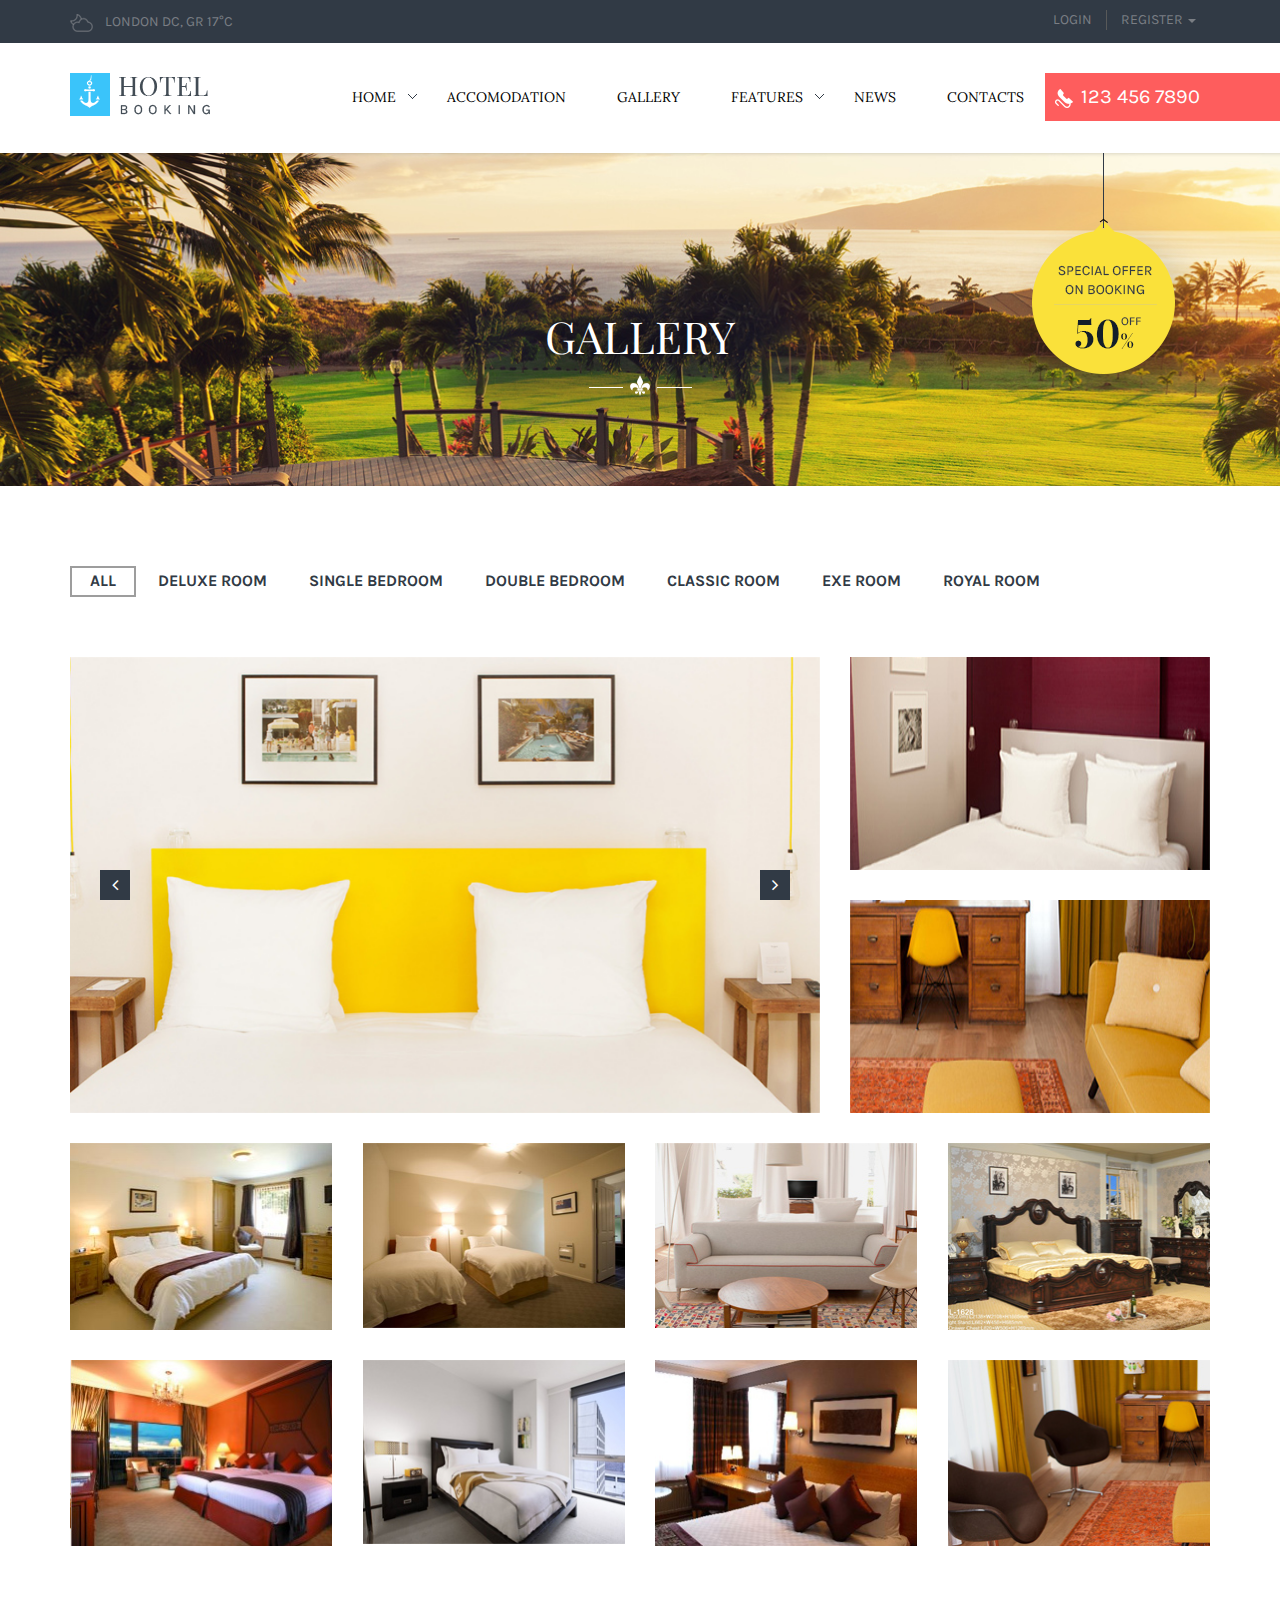
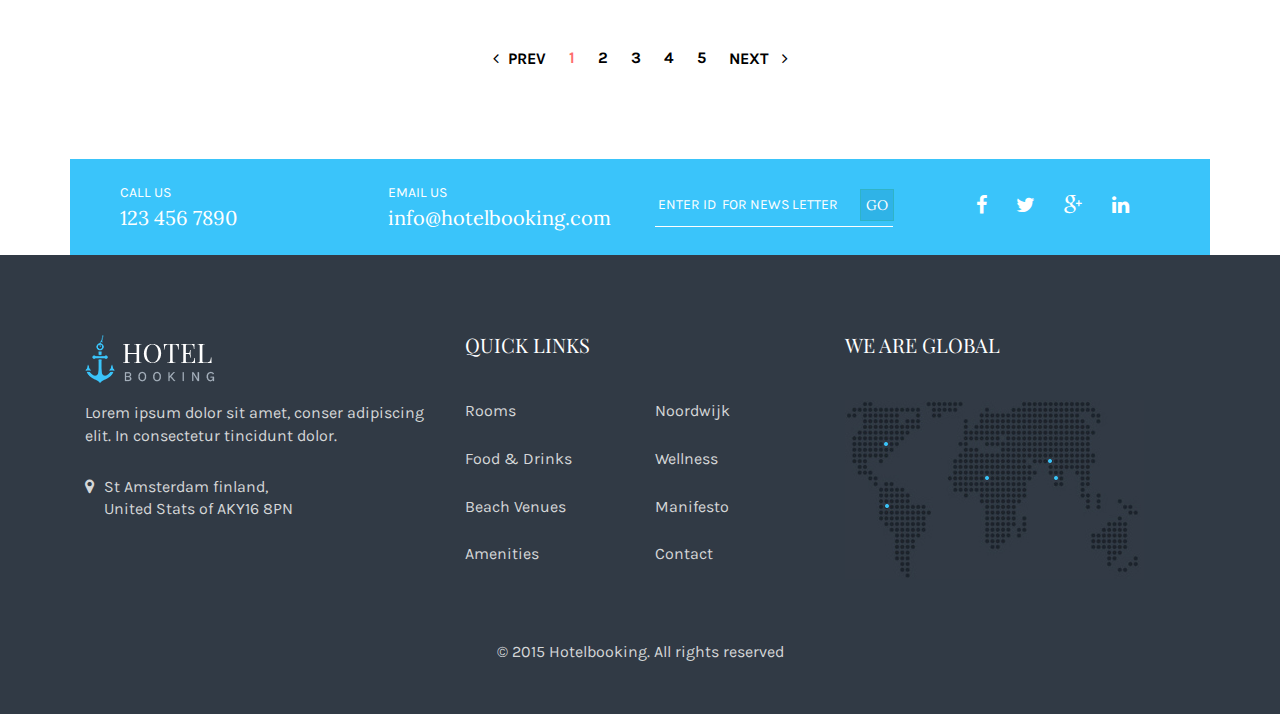
<file: gallery.html>
<!DOCTYPE html>
<html lang="en">
    
<!-- Mirrored from wpmines.com/demos/hotelbooking/gallery.html by HTTrack Website Copier/3.x [XR&CO'2014], Mon, 19 Oct 2015 07:36:47 GMT -->
<!-- Added by HTTrack --><meta http-equiv="content-type" content="text/html;charset=UTF-8" /><!-- /Added by HTTrack -->
<head>
        <meta charset="utf-8">
        <meta http-equiv="X-UA-Compatible" content="IE=edge">
        <title>Hotel Booking</title>
        <meta name="viewport" content="width=device-width, initial-scale=1">

        <link rel="icon" href="img/favicon.ico" sizes="16x16">

        <!-- fonts -->
		    <link href='http://fonts.googleapis.com/css?family=Playfair+Display:400,700,900' rel='stylesheet' type='text/css'>
        <link href='http://fonts.googleapis.com/css?family=Karla:700,400' rel='stylesheet' type='text/css'>
        <link href='http://fonts.googleapis.com/css?family=Lora:400,700' rel='stylesheet' type='text/css'>

        <!-- fontawesome -->
		    <link rel="stylesheet" href="css/font-awesome.css" />

        <!-- bootstrap -->
		    <link rel="stylesheet" href="css/bootstrap.min.css" />

        <!-- uikit -->
        <link rel="stylesheet" href="css/uikit.min.css" />

        <!-- animate -->
        <link rel="stylesheet" href="css/animate.css" />
        <link rel="stylesheet" href="css/datepicker.css" />
        <!-- Owl carousel 2 css -->
        <link rel="stylesheet" href="css/owl.carousel.css">
        <!-- rev slider -->
        <link rel="stylesheet" href="css/rev-slider/settings.css" />
        <!-- lightslider -->
        <link rel="stylesheet" href="css/lightslider.css">
        <!-- Theme -->
        <link rel="stylesheet" href="css/reset.css">
        
        <!-- custom css -->
		    <link rel="stylesheet" href="style.css" />
        <!-- responsive -->
		    <link rel="stylesheet" href="css/responsive.css" />

        <!-- HTML5 shim and Respond.js for IE8 support of HTML5 elements and media queries -->
        <!-- WARNING: Respond.js doesn't work if you view the page via file:// -->
        <!-- This Template Is Fully Coded By Aftab Zaman from swiftconcept.com -->
        <!--[if lt IE 9]>
          <script src="https://oss.maxcdn.com/html5shiv/3.7.2/html5shiv.min.js"></script>
          <script src="https://oss.maxcdn.com/respond/1.4.2/respond.min.js"></script>
        <![endif]-->

    </head>
    <body id="gallery_page">

        
        <!-- start header -->
        <header class="header_area">

            <!-- start header top -->
            <div class="header_top_area">
                <div class="container">
                    <div class="row">
                        <div class="header_top clearfix">
                            <div class="col-lg-3 col-md-3 col-sm-6 col-xs-6">
                                <div class="left_header_top">
                                    <ul>
                                        <li><a href="#"><img src="img/temp-icon.png" alt="temp-icon">London dc, GR 17°C</a></li>
                                    </ul>
                                </div>
                            </div>
                            <div class="col-lg-3 col-md-3 col-sm-6 col-xs-6 floatright">
                                <div class="right_header_top clearfix floatright">
                                    <ul class="nav navbar-nav navbar-right">
                                        <li class="">
                                            <a class="border-right-dark-4" href="#">login</a></li>
                                        <li role="presentation" class="dropdown">
                                            <a id="drop1" href="#" class="dropdown-toggle" data-toggle="dropdown" aria-haspopup="true" role="button" aria-expanded="false">
                                              register
                                              <span class="caret"></span>
                                            </a>
                                            <!-- <ul id="menu2" class="dropdown-menu" role="menu" aria-labelledby="dLabel">
                                              <li role="presentation"><a role="menuitem" tabindex="-1" href="#">Action</a></li>
                                              <li role="presentation"><a role="menuitem" tabindex="-1" href="#">Another action</a></li>
                                              <li role="presentation"><a role="menuitem" tabindex="-1" href="#">Something else here</a></li>
                                            </ul> -->
                                        </li>
                                    </ul>
                                </div>
                            </div>
                        </div>
                    </div>
                </div>
            </div>
            <!-- end header top  -->

            <!-- start main header -->
            <div class="main_header_area">
                <div class="container">
                    <!-- start mainmenu & logo -->
                    <div class="mainmenu">
                        <div id="nav">
                            <nav class="navbar navbar-default">
                                <!-- Brand and toggle get grouped for better mobile display -->
                                <div class="navbar-header">
                                  <button type="button" class="navbar-toggle collapsed" data-toggle="collapse" data-target="#bs-example-navbar-collapse-1">
                                    <span class="sr-only">Toggle navigation</span>
                                    <span class="icon-bar"></span>
                                    <span class="icon-bar"></span>
                                    <span class="icon-bar"></span>
                                  </button>
                                  <div class="site_logo fix">
                                      <a id="brand" class="clearfix navbar-brand" href="index-2.html"><img src="img/site-logo.png" alt="Trips"></a>
                                      <!-- <div class="header_login floatleft">
                                          <ul>
                                              <li><a href="#">Login</a></li>
                                              <li><a href="#">Register</a></li>
                                          </ul>
                                      </div>   -->         
                                  </div>
                                </div>

                                <!-- Collect the nav links, forms, and other content for toggling -->
                                <div class="collapse navbar-collapse navbar-right" id="bs-example-navbar-collapse-1">
                                  <ul class="nav navbar-nav">
                                    <li role="presentation" class="dropdown">
                                        <a id="drop-one" href="#" class="dropdown-toggle" data-toggle="dropdown" aria-haspopup="true" role="button" aria-expanded="false">
                                          Home
                                        </a>
                                        <ul id="menu1" class="dropdown-menu" role="menu">
                                          <li role="presentation"><a role="menuitem" tabindex="-1" href="index-two.html">Home Page two</a></li>
                                        </ul>
                                    </li>        
                                    <li><a href="accomodation.html">Accomodation</a></li>
                                    <li><a href="gallery.html">Gallery</a></li>
                                    <li role="presentation" class="dropdown">
                                        <a id="drop2" href="#" class="dropdown-toggle" data-toggle="dropdown" aria-haspopup="true" role="button" aria-expanded="false">
                                          Features
                                        </a>
                                        <ul id="menu2" class="dropdown-menu" role="menu">
                                          <li role="presentation"><a role="menuitem" tabindex="-1" href="about-us.html">About US</a></li>
                                          <li role="presentation"><a role="menuitem" tabindex="-1" href="booking.html">Booking</a></li>
                                          <li role="presentation"><a role="menuitem" tabindex="-1" href="room-details.html">Room Details</a></li>
                                          <li role="presentation"><a role="menuitem" tabindex="-1" href="staff.html">Our Staff</a></li>
                                          <li role="presentation"><a role="menuitem" tabindex="-1" href="404.html">404 Page</a></li>
                                        </ul>
                                    </li>
                                    <li><a href="blog.html">News</a></li>
                                    <li><a href="contact-us.html">Contacts</a></li>
                                  </ul>
                                  <div class="emergency_number">
                                      <a href="tel:1234567890"><img src="img/call-icon.png" alt="">123 456 7890</a>
                                  </div>
                                </div><!-- /.navbar-collapse -->
                            </nav>
                        </div>
                    </div>
                    <!-- end mainmenu and logo -->
                </div>
            </div>
            <!-- end main header -->

        </header>
        <!-- end header -->
        
        <!-- start breadcrumb -->
        <section class="breadcrumb_main_area margin-bottom-80">
            <div class="container-fluid">
                <div class="row">
                    <div class="breadcrumb_main nice_title">
                        <h2>Gallery</h2>
                        <!-- special offer start -->
                        <div class="special_offer_main">
                            <div class="container">
                                <div class="special_offer_sub">
                                    <img src="img/special-offer-yellow-main.png" alt="imf">
                                </div>
                            </div>
                        </div>         
                        <!-- end offer start -->
                    </div>
                </div>
            </div>            
        </section>
        <!-- end breadcrunb -->

        <!-- start other detect room section -->
        <div class="other_room_area">
            <div class="container">
                <div class="row">
                    <div class="other_room">
                        <div role="tabpanel">
                            <!-- <div class="section_title content-center"> -->

                            <!-- Nav tabs -->
                            <div class="container">
                                <div class="section_title">
                                    <ul class="nav nav-tabs margin-bottom-60" role="tablist">
                                        <li role="presentation" class="active"><a href="#all" aria-controls="all" role="tab" data-toggle="tab">all</a></li>
                                        <li role="presentation"><a href="#deluxe_room" aria-controls="deluxe_room" role="tab" data-toggle="tab">deluxe room</a></li>
                                        <li role="presentation"><a href="#single_bedroom" aria-controls="single_bedroom" role="tab" data-toggle="tab">single bedroom</a></li>
                                        <li role="presentation"><a href="#double_bedroom" aria-controls="double_bedroom" role="tab" data-toggle="tab">double bedroom</a></li>
                                        <li role="presentation"><a href="#classic_room" aria-controls="classic_room" role="tab" data-toggle="tab">classic room</a></li>
                                        <li role="presentation"><a href="#exe_room" aria-controls="exe_room" role="tab" data-toggle="tab">exe room</a></li>
                                        <li role="presentation"><a href="#royal_room" aria-controls="royal_room" role="tab" data-toggle="tab">royal room</a></li>
                                    </ul>
                                </div>
                            </div>

                            <!-- Tab panes -->
                            <div class="tab-content">
                                <!-- <div class="section_content"> -->
                                <div role="tabpanel" class="tab-pane active" id="all">
                                    <!-- start single room details -->
                                    <div class="accomodation_single_room">
                                        <div class="container">
                                            <div class="row">
                                                <div class="col-lg-12 col-md-12">
                                                    <div class="row">
                                                        <div class="col-lg-8 col-md-8 col-sm-12 margin-bottom-30">
                                                            <div class="clearfix demo" style="">
                                                                <div class="slider">
                                                                    <div id="gallery_main_slider" class="carousel slide" data-ride="carousel">

                                                                      <!-- Wrapper for slides -->
                                                                      <div class="carousel-inner" role="listbox">
                                                                        <div class="item active">
                                                                          <div class="single_item" style="">
                                                                            <img src="img/lightslider-img/cS-16.jpg" alt="">
                                                                          </div>
                                                                        </div>
                                                                        <div class="item">
                                                                          <div class="single_item" style="">
                                                                            <img src="img/lightslider-img/cS-53.jpg" alt="">
                                                                          </div>
                                                                        </div>
                                                                      </div>
                                                                      <!-- Controls -->
                                                                      <a class="slider_ctrl left" href="#gallery_main_slider" role="button" data-slide="prev">
                                                                          <i class="fa fa-angle-left"></i>
                                                                          <span class="sr-only">Previous</span>
                                                                      </a>
                                                                      <a class="slider_ctrl right" href="#gallery_main_slider" role="button" data-slide="next">
                                                                          <i class="fa fa-angle-right"></i>
                                                                          <span class="sr-only">Next</span>
                                                                      </a>
                                                                    </div>
                                                                </div>
                                                            </div>
                                                        </div>
                                                        <div class="col-lg-4 col-md-4 col-sm-12 margin-bottom-30">
                                                            <div class="row">
                                                                <div class="col-lg-12 col-md-12 col-sm-6 margin-bottom-30">
                                                                    <div class="single_room_wrapper clearfix">
                                                                        <div class="room_wrapper">
                                                                            <div class="dif_room_media">
                                                                                <a href="img/gallery-four.jpg" data-uk-lightbox="{group:'group1'}" title="Gallery">
                                                                                <figure class="uk-overlay uk-overlay-hover">
                                                                                    <img alt="img" src="img/gallery-four.jpg" >
                                                                                    <div class="uk-overlay-panel uk-overlay-background uk-overlay-icon"></div>
                                                                                </figure>
                                                                                </a>
                                                                            </div>
                                                                        </div>
                                                                    </div>
                                                                </div>
                                                                <div class="col-lg-12 col-md-12 col-sm-6">
                                                                    <div class="single_room_wrapper clearfix">
                                                                        <div class="room_wrapper">
                                                                            <div class="dif_room_media">
                                                                                <a href="img/gallery-four.jpg" data-uk-lightbox="{group:'group1'}" title="Gallery">
                                                                                <figure class="uk-overlay uk-overlay-hover">
                                                                                    <img alt="img" src="img/gallery-five.jpg" >
                                                                                    <div class="uk-overlay-panel uk-overlay-background uk-overlay-icon"></div>
                                                                                </figure>
                                                                                </a>
                                                                            </div>
                                                                        </div>
                                                                    </div>
                                                                </div>
                                                            </div>
                                                        </div>
                                                    </div>
                                                </div>
                                                <div class="col-lg-3 col-md-3 col-sm-3">
                                                    <div class="single_room_wrapper clearfix">
                                                        <div class="room_wrapper">
                                                            <div class="room_media">
                                                                <a href="img/room-image-ten.jpg" data-uk-lightbox="{group:'group1'}" title="Gallery">
                                                                <figure class="uk-overlay uk-overlay-hover">
                                                                    <img alt="img" src="img/room-image-ten.jpg" >
                                                                    <div class="uk-overlay-panel uk-overlay-background uk-overlay-icon"></div>
                                                                </figure>
                                                                </a>
                                                            </div>
                                                        </div>
                                                    </div>
                                                </div>
                                                <div class="col-lg-3 col-md-3 col-sm-3">
                                                    <div class="single_room_wrapper clearfix">
                                                        <div class="room_wrapper">
                                                            <div class="room_media">
                                                                <a href="img/room-image-twelve.jpg" data-uk-lightbox="{group:'group1'}" title="Gallery">
                                                                <figure class="uk-overlay uk-overlay-hover">
                                                                    <img alt="img" src="img/room-image-twelve.jpg" >
                                                                    <div class="uk-overlay-panel uk-overlay-background uk-overlay-icon"></div>
                                                                </figure>
                                                                </a>
                                                            </div>
                                                        </div>
                                                    </div>
                                                </div>
                                                <div class="col-lg-3 col-md-3 col-sm-3">
                                                    <div class="single_room_wrapper clearfix">
                                                        <div class="room_wrapper">
                                                            <div class="room_media">
                                                                <a href="img/showcase-slider-five.jpg" data-uk-lightbox="{group:'group1'}" title="Gallery">
                                                                <figure class="uk-overlay uk-overlay-hover">
                                                                    <img alt="img" src="img/showcase-slider-five.jpg" >
                                                                    <div class="uk-overlay-panel uk-overlay-background uk-overlay-icon"></div>
                                                                </figure>
                                                                </a>
                                                            </div>
                                                        </div>
                                                    </div>
                                                </div>
                                                <div class="col-lg-3 col-md-3 col-sm-3">
                                                    <div class="single_room_wrapper clearfix">
                                                        <div class="room_wrapper">
                                                            <div class="room_media">
                                                                <a href="img/room-image-fourteen.jpg" data-uk-lightbox="{group:'group1'}" title="Gallery">
                                                                <figure class="uk-overlay uk-overlay-hover">
                                                                    <img alt="img" src="img/room-image-fourteen.jpg" >
                                                                    <div class="uk-overlay-panel uk-overlay-background uk-overlay-icon"></div>
                                                                </figure>
                                                                </a>
                                                            </div>
                                                        </div>
                                                    </div>
                                                </div>
                                                <div class="col-lg-3 col-md-3 col-sm-3">
                                                    <div class="single_room_wrapper clearfix">
                                                        <div class="room_wrapper">
                                                            <div class="room_media">
                                                                <a href="img/room-image-fifteen.png" data-uk-lightbox="{group:'group1'}" title="Gallery">
                                                                <figure class="uk-overlay uk-overlay-hover">
                                                                    <img alt="img" src="img/room-image-fifteen.png" >
                                                                    <div class="uk-overlay-panel uk-overlay-background uk-overlay-icon"></div>
                                                                </figure>
                                                                </a>
                                                            </div>
                                                        </div>
                                                    </div>
                                                </div>
                                                <div class="col-lg-3 col-md-3 col-sm-3">
                                                    <div class="single_room_wrapper clearfix">
                                                        <div class="room_wrapper">
                                                            <div class="room_media">
                                                                <a href="img/room-image-sixteen.png" data-uk-lightbox="{group:'group1'}" title="Gallery">
                                                                <figure class="uk-overlay uk-overlay-hover">
                                                                    <img alt="img" src="img/room-image-sixteen.png" >
                                                                    <div class="uk-overlay-panel uk-overlay-background uk-overlay-icon"></div>
                                                                </figure>
                                                                </a>
                                                            </div>
                                                        </div>
                                                    </div>
                                                </div>
                                                <div class="col-lg-3 col-md-3 col-sm-3">
                                                    <div class="single_room_wrapper clearfix">
                                                        <div class="room_wrapper">
                                                            <div class="room_media">
                                                                <a href="img/room-image-seventeen.png" data-uk-lightbox="{group:'group1'}" title="Gallery">
                                                                <figure class="uk-overlay uk-overlay-hover">
                                                                    <img alt="img" src="img/room-image-seventeen.png" >
                                                                    <div class="uk-overlay-panel uk-overlay-background uk-overlay-icon"></div>
                                                                </figure>
                                                                </a>
                                                            </div>
                                                        </div>
                                                    </div>
                                                </div>
                                                <div class="col-lg-3 col-md-3 col-sm-3">
                                                    <div class="single_room_wrapper clearfix">
                                                        <div class="room_wrapper">
                                                            <div class="room_media">
                                                                <a href="img/room-image-eighteen.png" data-uk-lightbox="{group:'group1'}" title="Gallery">
                                                                <figure class="uk-overlay uk-overlay-hover">
                                                                    <img alt="img" src="img/room-image-eighteen.png" >
                                                                    <div class="uk-overlay-panel uk-overlay-background uk-overlay-icon"></div>
                                                                </figure>
                                                                </a>
                                                            </div>
                                                        </div>
                                                    </div>
                                                </div>
                                                <!-- start pagination -->
                                                <div class="col-lg-12 col-md-12 col-sm-12">
                                                    <nav class="text-center margin-top-65 margin-bottom-75">
                                                      <ul class="pagination">
                                                        <li>
                                                          <a href="#" aria-label="Previous">
                                                            <i class="fa fa-angle-left"></i>prev
                                                          </a>
                                                        </li>
                                                        <li class="active"><a href="#">1</a></li>
                                                        <li><a href="#">2</a></li>
                                                        <li><a href="#">3</a></li>
                                                        <li><a href="#">4</a></li>
                                                        <li><a href="#">5</a></li>
                                                        <li>
                                                          <a href="#" aria-label="Next">next
                                                            <i class="fa fa-angle-right"></i>
                                                          </a>
                                                        </li>
                                                      </ul>
                                                    </nav>
                                                </div>
                                                <!-- end pagination -->
                                            </div>

                                        </div>
                                    </div>
                                    <!-- end single room details -->
                                </div>
                                <div role="tabpanel" class="tab-pane" id="deluxe_room">
                                    <!-- start single room details -->
                                    <div class="accomodation_single_room">
                                        <div class="container">
                                            <div class="row">
                                                <div class="row">
                                                    <div class="col-lg-12 col-md-12">
                                                        <div class="col-lg-8 col-md-8 col-sm-12 margin-bottom-30">
                                                            <div class="clearfix demo" style="">
                                                                <div class="slider">
                                                                    <div id="deluxe_gallery" class="carousel slide" data-ride="carousel">

                                                                      <!-- Wrapper for slides -->
                                                                      <div class="carousel-inner" role="listbox">
                                                                        <div class="item active">
                                                                          <div class="single_item" style="">
                                                                            <img src="img/lightslider-img/cS-54.jpg" alt="">
                                                                          </div>
                                                                        </div>
                                                                        <div class="item">
                                                                          <div class="single_item" style="">
                                                                            <img src="img/lightslider-img/cS-55.jpg" alt="">
                                                                          </div>
                                                                        </div>
                                                                      </div>
                                                                      <!-- Controls -->
                                                                      <a class="slider_ctrl left" href="#deluxe_gallery" role="button" data-slide="prev">
                                                                          <i class="fa fa-angle-left"></i>
                                                                          <span class="sr-only">Previous</span>
                                                                      </a>
                                                                      <a class="slider_ctrl right" href="#deluxe_gallery" role="button" data-slide="next">
                                                                          <i class="fa fa-angle-right"></i>
                                                                          <span class="sr-only">Next</span>
                                                                      </a>
                                                                    </div>
                                                                </div>
                                                            </div>
                                                        </div>
                                                        <div class="col-lg-4 col-md-4 col-sm-12 margin-bottom-30">
                                                            <div class="row">
                                                                <div class="col-lg-12 col-md-12 col-sm-6 margin-bottom-30">
                                                                    <div class="single_room_wrapper clearfix">
                                                                        <div class="room_wrapper">
                                                                            <div class="dif_room_media">
                                                                                <a href="img/gallery-four.jpg" data-uk-lightbox="{group:'group1'}" title="Gallery">
                                                                                <figure class="uk-overlay uk-overlay-hover">
                                                                                    <img alt="img" src="img/gallery-four.jpg" >
                                                                                    <div class="uk-overlay-panel uk-overlay-background uk-overlay-icon"></div>
                                                                                </figure>
                                                                                </a>
                                                                            </div>
                                                                        </div>
                                                                    </div>
                                                                </div>
                                                                <div class="col-lg-12 col-md-12 col-sm-6">
                                                                        <div class="single_room_wrapper clearfix">
                                                                            <div class="room_wrapper">
                                                                                <div class="dif_room_media">
                                                                                    <a href="img/gallery-four.jpg" data-uk-lightbox="{group:'group1'}" title="Gallery">
                                                                                    <figure class="uk-overlay uk-overlay-hover">
                                                                                        <img alt="img" src="img/gallery-five.jpg" >
                                                                                        <div class="uk-overlay-panel uk-overlay-background uk-overlay-icon"></div>
                                                                                    </figure>
                                                                                    </a>
                                                                                </div>
                                                                            </div>
                                                                        </div>
                                                                </div>
                                                            </div>
                                                        </div>
                                                    </div>
                                                </div>
                                                <div class="col-lg-3 col-md-3 col-sm-3">
                                                    <div class="single_room_wrapper clearfix">
                                                        <div class="room_wrapper">
                                                            <div class="room_media">
                                                                <a href="img/room-image-eight.png" data-uk-lightbox="{group:'group1'}" title="Gallery">
                                                                <figure class="uk-overlay uk-overlay-hover">
                                                                    <img alt="img" src="img/room-image-eight.png" >
                                                                    <div class="uk-overlay-panel uk-overlay-background uk-overlay-icon"></div>
                                                                </figure>
                                                                </a>
                                                            </div>
                                                        </div>
                                                    </div>
                                                </div>
                                                <div class="col-lg-3 col-md-3 col-sm-3">
                                                    <div class="single_room_wrapper clearfix">
                                                        <div class="room_wrapper">
                                                            <div class="room_media">
                                                                <a href="img/room-image-seventeen.png" data-uk-lightbox="{group:'group1'}" title="Gallery">
                                                                <figure class="uk-overlay uk-overlay-hover">
                                                                    <img alt="img" src="img/room-image-seventeen.png" >
                                                                    <div class="uk-overlay-panel uk-overlay-background uk-overlay-icon"></div>
                                                                </figure>
                                                                </a>
                                                            </div>
                                                        </div>
                                                    </div>
                                                </div>
                                                <div class="col-lg-3 col-md-3 col-sm-3">
                                                    <div class="single_room_wrapper clearfix">
                                                        <div class="room_wrapper">
                                                            <div class="room_media">
                                                                <a href="img/room-image-sixteen.png" data-uk-lightbox="{group:'group1'}" title="Gallery">
                                                                <figure class="uk-overlay uk-overlay-hover">
                                                                    <img alt="img" src="img/room-image-sixteen.png" >
                                                                    <div class="uk-overlay-panel uk-overlay-background uk-overlay-icon"></div>
                                                                </figure>
                                                                </a>
                                                            </div>
                                                        </div>
                                                    </div>
                                                </div>
                                                <div class="col-lg-3 col-md-3 col-sm-3">
                                                    <div class="single_room_wrapper clearfix">
                                                        <div class="room_wrapper">
                                                            <div class="room_media">
                                                                <a href="img/room-image-fifteen.png" data-uk-lightbox="{group:'group1'}" title="Gallery">
                                                                <figure class="uk-overlay uk-overlay-hover">
                                                                    <img alt="img" src="img/room-image-fifteen.png" >
                                                                    <div class="uk-overlay-panel uk-overlay-background uk-overlay-icon"></div>
                                                                </figure>
                                                                </a>
                                                            </div>
                                                        </div>
                                                    </div>
                                                </div>
                                                <div class="col-lg-3 col-md-3 col-sm-3">
                                                    <div class="single_room_wrapper clearfix">
                                                        <div class="room_wrapper">
                                                            <div class="room_media">
                                                                <a href="img/room-image-fourteen.jpg" data-uk-lightbox="{group:'group1'}" title="Gallery">
                                                                <figure class="uk-overlay uk-overlay-hover">
                                                                    <img alt="img" src="img/room-image-fourteen.jpg" >
                                                                    <div class="uk-overlay-panel uk-overlay-background uk-overlay-icon"></div>
                                                                </figure>
                                                                </a>
                                                            </div>
                                                        </div>
                                                    </div>
                                                </div>
                                                <div class="col-lg-3 col-md-3 col-sm-3">
                                                    <div class="single_room_wrapper clearfix">
                                                        <div class="room_wrapper">
                                                            <div class="room_media">
                                                                <a href="img/room-image-seven.png" data-uk-lightbox="{group:'group1'}" title="Gallery">
                                                                <figure class="uk-overlay uk-overlay-hover">
                                                                    <img alt="img" src="img/room-image-seven.png" >
                                                                    <div class="uk-overlay-panel uk-overlay-background uk-overlay-icon"></div>
                                                                </figure>
                                                                </a>
                                                            </div>
                                                        </div>
                                                    </div>
                                                </div>
                                                <div class="col-lg-3 col-md-3 col-sm-3">
                                                    <div class="single_room_wrapper clearfix">
                                                        <div class="room_wrapper">
                                                            <div class="room_media">
                                                                <a href="img/room-image-twelve.jpg" data-uk-lightbox="{group:'group1'}" title="Gallery">
                                                                <figure class="uk-overlay uk-overlay-hover">
                                                                    <img alt="img" src="img/room-image-twelve.jpg" >
                                                                    <div class="uk-overlay-panel uk-overlay-background uk-overlay-icon"></div>
                                                                </figure>
                                                                </a>
                                                            </div>
                                                        </div>
                                                    </div>
                                                </div>
                                                <div class="col-lg-3 col-md-3 col-sm-3">
                                                    <div class="single_room_wrapper clearfix">
                                                        <div class="room_wrapper">
                                                            <div class="room_media">
                                                                <a href="img/room-image-ten.jpg" data-uk-lightbox="{group:'group1'}" title="Gallery">
                                                                <figure class="uk-overlay uk-overlay-hover">
                                                                    <img alt="img" src="img/room-image-ten.jpg" >
                                                                    <div class="uk-overlay-panel uk-overlay-background uk-overlay-icon"></div>
                                                                </figure>
                                                                </a>
                                                            </div>
                                                        </div>
                                                    </div>
                                                </div>
                                                <!-- start pagination -->
                                                <div class="col-lg-12 col-md-12">
                                                    <nav class="text-center margin-top-65 margin-bottom-75">
                                                      <ul class="pagination">
                                                        <li>
                                                          <a href="#" aria-label="Previous">
                                                            <i class="fa fa-angle-left"></i>prev
                                                          </a>
                                                        </li>
                                                        <li><a href="#">1</a></li>
                                                        <li><a href="#">2</a></li>
                                                        <li><a href="#">3</a></li>
                                                        <li><a href="#">4</a></li>
                                                        <li><a href="#">5</a></li>
                                                        <li>
                                                          <a href="#" aria-label="Next">next
                                                            <i class="fa fa-angle-right"></i>
                                                          </a>
                                                        </li>
                                                      </ul>
                                                    </nav>
                                                </div>
                                                <!-- end pagination -->
                                            </div>
                                        </div>
                                    </div>
                                    <!-- end single room details -->
                                </div>
                                <div role="tabpanel" class="tab-pane" id="single_bedroom">
                                    <!-- start single room details -->
                                    <div class="accomodation_single_room">
                                        <div class="container">
                                            <div class="row">
                                                <div class="col-lg-3 col-md-3 col-sm-3">
                                                    <div class="single_room_wrapper clearfix">
                                                        <div class="room_wrapper">
                                                            <div class="room_media">
                                                                <a href="img/room-image-eight.png" data-uk-lightbox="{group:'group1'}" title="Gallery">
                                                                <figure class="uk-overlay uk-overlay-hover">
                                                                    <img alt="img" src="img/room-image-eight.png" >
                                                                    <div class="uk-overlay-panel uk-overlay-background uk-overlay-icon"></div>
                                                                </figure>
                                                                </a>
                                                            </div>
                                                        </div>
                                                    </div>
                                                </div>
                                                <div class="col-lg-3 col-md-3 col-sm-3">
                                                    <div class="single_room_wrapper clearfix">
                                                        <div class="room_wrapper">
                                                            <div class="room_media">
                                                                <a href="img/room-image-nine.png" data-uk-lightbox="{group:'group1'}" title="Gallery">
                                                                <figure class="uk-overlay uk-overlay-hover">
                                                                    <img alt="img" src="img/room-image-nine.png" >
                                                                    <div class="uk-overlay-panel uk-overlay-background uk-overlay-icon"></div>
                                                                </figure>
                                                                </a>
                                                            </div>
                                                        </div>
                                                    </div>
                                                </div>
                                                <div class="col-lg-3 col-md-3 col-sm-3">
                                                    <div class="single_room_wrapper clearfix">
                                                        <div class="room_wrapper">
                                                            <div class="room_media">
                                                                <a href="img/room-image-ten.jpg" data-uk-lightbox="{group:'group1'}" title="Gallery">
                                                                <figure class="uk-overlay uk-overlay-hover">
                                                                    <img alt="img" src="img/room-image-ten.jpg" >
                                                                    <div class="uk-overlay-panel uk-overlay-background uk-overlay-icon"></div>
                                                                </figure>
                                                                </a>
                                                            </div>
                                                        </div>
                                                    </div>
                                                </div>
                                                <div class="col-lg-3 col-md-3 col-sm-3">
                                                    <div class="single_room_wrapper clearfix">
                                                        <div class="room_wrapper">
                                                            <div class="room_media">
                                                                <a href="img/room-image-eleven.jpg" data-uk-lightbox="{group:'group1'}" title="Gallery">
                                                                <figure class="uk-overlay uk-overlay-hover">
                                                                    <img alt="img" src="img/room-image-eleven.jpg" >
                                                                    <div class="uk-overlay-panel uk-overlay-background uk-overlay-icon"></div>
                                                                </figure>
                                                                </a>
                                                            </div>
                                                        </div>
                                                    </div>
                                                </div>
                                                <!-- start pagination -->
                                                <div class="col-lg-12 col-md-12">
                                                    <nav class="text-center margin-top-65 margin-bottom-75">
                                                      <ul class="pagination">
                                                        <li>
                                                          <a href="#" aria-label="Previous">
                                                            <i class="fa fa-angle-left"></i>prev
                                                          </a>
                                                        </li>
                                                        <li><a href="#">1</a></li>
                                                        <li><a href="#">2</a></li>
                                                        <li><a href="#">3</a></li>
                                                        <li><a href="#">4</a></li>
                                                        <li><a href="#">5</a></li>
                                                        <li>
                                                          <a href="#" aria-label="Next">next
                                                            <i class="fa fa-angle-right"></i>
                                                          </a>
                                                        </li>
                                                      </ul>
                                                    </nav>
                                                </div>
                                                <!-- end pagination -->
                                            </div>

                                        </div>
                                    </div>
                                    <!-- end single room details -->
                                </div>
                                <div role="tabpanel" class="tab-pane" id="double_bedroom">
                                    <!-- start single room details -->
                                    <div class="accomodation_single_room">
                                        <div class="container">
                                            <div class="row">
                                                <div class="col-lg-3 col-md-3 col-sm-3">
                                                    <div class="single_room_wrapper clearfix">
                                                        <div class="room_wrapper">
                                                            <div class="room_media">
                                                                <a href="img/room-image-twelve.jpg" data-uk-lightbox="{group:'group1'}" title="Gallery">
                                                                <figure class="uk-overlay uk-overlay-hover">
                                                                    <img alt="img" src="img/room-image-twelve.jpg" >
                                                                    <div class="uk-overlay-panel uk-overlay-background uk-overlay-icon"></div>
                                                                </figure>
                                                                </a>
                                                            </div>
                                                        </div>
                                                    </div>
                                                </div>
                                                <div class="col-lg-3 col-md-3 col-sm-3">
                                                    <div class="single_room_wrapper clearfix">
                                                        <div class="room_wrapper">
                                                            <div class="room_media">
                                                                <a href="img/room-image-thirteen.jpg" data-uk-lightbox="{group:'group1'}" title="Gallery">
                                                                <figure class="uk-overlay uk-overlay-hover">
                                                                    <img alt="img" src="img/room-image-thirteen.jpg" >
                                                                    <div class="uk-overlay-panel uk-overlay-background uk-overlay-icon"></div>
                                                                </figure>
                                                                </a>
                                                            </div>
                                                        </div>
                                                    </div>
                                                </div>
                                                <div class="col-lg-3 col-md-3 col-sm-3">
                                                    <div class="single_room_wrapper clearfix">
                                                        <div class="room_wrapper">
                                                            <div class="room_media">
                                                                <a href="img/room-image-fourteen.jpg" data-uk-lightbox="{group:'group1'}" title="Gallery">
                                                                <figure class="uk-overlay uk-overlay-hover">
                                                                    <img alt="img" src="img/room-image-fourteen.jpg" >
                                                                    <div class="uk-overlay-panel uk-overlay-background uk-overlay-icon"></div>
                                                                </figure>
                                                                </a>
                                                            </div>
                                                        </div>
                                                    </div>
                                                </div>
                                                <div class="col-lg-3 col-md-3 col-sm-3">
                                                    <div class="single_room_wrapper clearfix">
                                                        <div class="room_wrapper">
                                                            <div class="room_media">
                                                                <a href="img/room-image-fifteen.png" data-uk-lightbox="{group:'group1'}" title="Gallery">
                                                                <figure class="uk-overlay uk-overlay-hover">
                                                                    <img alt="img" src="img/room-image-fifteen.png" >
                                                                    <div class="uk-overlay-panel uk-overlay-background uk-overlay-icon"></div>
                                                                </figure>
                                                                </a>
                                                            </div>
                                                        </div>
                                                    </div>
                                                </div>
                                                <!-- start pagination -->
                                                <div class="col-lg-12 col-md-12">
                                                    <nav class="text-center margin-top-65 margin-bottom-75">
                                                      <ul class="pagination">
                                                        <li>
                                                          <a href="#" aria-label="Previous">
                                                            <i class="fa fa-angle-left"></i>prev
                                                          </a>
                                                        </li>
                                                        <li><a href="#">1</a></li>
                                                        <li><a href="#">2</a></li>
                                                        <li><a href="#">3</a></li>
                                                        <li><a href="#">4</a></li>
                                                        <li><a href="#">5</a></li>
                                                        <li>
                                                          <a href="#" aria-label="Next">next
                                                            <i class="fa fa-angle-right"></i>
                                                          </a>
                                                        </li>
                                                      </ul>
                                                    </nav>
                                                </div>
                                                <!-- end pagination -->
                                            </div>
                                        </div>
                                    </div>
                                    <!-- end single room details -->
                                </div>
                                <div role="tabpanel" class="tab-pane" id="classic_room">
                                    <!-- start single room details -->
                                    <div class="accomodation_single_room">
                                        <div class="container">
                                            <div class="row">
                                                <div class="col-lg-3 col-md-3 col-sm-3">
                                                    <div class="single_room_wrapper clearfix">
                                                        <div class="room_wrapper">
                                                            <div class="room_media">
                                                                <a href="img/room-image-sixteen.png" data-uk-lightbox="{group:'group1'}" title="Gallery">
                                                                <figure class="uk-overlay uk-overlay-hover">
                                                                    <img alt="img" src="img/room-image-sixteen.png" >
                                                                    <div class="uk-overlay-panel uk-overlay-background uk-overlay-icon"></div>
                                                                </figure>
                                                                </a>
                                                            </div>
                                                        </div>
                                                    </div>
                                                </div>
                                                <div class="col-lg-3 col-md-3 col-sm-3">
                                                    <div class="single_room_wrapper clearfix">
                                                        <div class="room_wrapper">
                                                            <div class="room_media">
                                                                <a href="img/room-image-seventeen.png" data-uk-lightbox="{group:'group1'}" title="Gallery">
                                                                <figure class="uk-overlay uk-overlay-hover">
                                                                    <img alt="img" src="img/room-image-seventeen.png" >
                                                                    <div class="uk-overlay-panel uk-overlay-background uk-overlay-icon"></div>
                                                                </figure>
                                                                </a>
                                                            </div>
                                                        </div>
                                                    </div>
                                                </div>
                                                <div class="col-lg-3 col-md-3 col-sm-3">
                                                    <div class="single_room_wrapper clearfix">
                                                        <div class="room_wrapper">
                                                            <div class="room_media">
                                                                <a href="img/room-image-eighteen.png" data-uk-lightbox="{group:'group1'}" title="Gallery">
                                                                <figure class="uk-overlay uk-overlay-hover">
                                                                    <img alt="img" src="img/room-image-eighteen.png" >
                                                                    <div class="uk-overlay-panel uk-overlay-background uk-overlay-icon"></div>
                                                                </figure>
                                                                </a>
                                                            </div>
                                                        </div>
                                                    </div>
                                                </div>
                                                <div class="col-lg-3 col-md-3 col-sm-3">
                                                    <div class="single_room_wrapper clearfix">
                                                        <div class="room_wrapper">
                                                            <div class="room_media">
                                                                <a href="img/room-image-nine.png" data-uk-lightbox="{group:'group1'}" title="Gallery">
                                                                <figure class="uk-overlay uk-overlay-hover">
                                                                    <img alt="img" src="img/room-image-nine.png" >
                                                                    <div class="uk-overlay-panel uk-overlay-background uk-overlay-icon"></div>
                                                                </figure>
                                                                </a>
                                                            </div>
                                                        </div>
                                                    </div>
                                                </div>
                                                <!-- start pagination -->
                                                <div class="col-lg-12 col-md-12">
                                                    <nav class="text-center margin-top-65 margin-bottom-75">
                                                      <ul class="pagination">
                                                        <li>
                                                          <a href="#" aria-label="Previous">
                                                            <i class="fa fa-angle-left"></i>prev
                                                          </a>
                                                        </li>
                                                        <li class="active"><a href="#">1</a></li>
                                                        <li><a href="#">2</a></li>
                                                        <li><a href="#">3</a></li>
                                                        <li><a href="#">4</a></li>
                                                        <li><a href="#">5</a></li>
                                                        <li>
                                                          <a href="#" aria-label="Next">next
                                                            <i class="fa fa-angle-right"></i>
                                                          </a>
                                                        </li>
                                                      </ul>
                                                    </nav>
                                                </div>
                                                <!-- end pagination -->
                                            </div>
                                        </div>
                                    </div>
                                    <!-- end single room details -->
                                </div>
                                <div role="tabpanel" class="tab-pane" id="exe_room">
                                    <!-- start single room details -->
                                    <div class="accomodation_single_room">
                                        <div class="container">
                                            <div class="row">
                                                <div class="col-lg-3 col-md-3 col-sm-3">
                                                    <div class="single_room_wrapper clearfix">
                                                        <div class="room_wrapper">
                                                            <div class="room_media">
                                                                <a href="img/room-image-ten.jpg" data-uk-lightbox="{group:'group1'}" title="Gallery">
                                                                <figure class="uk-overlay uk-overlay-hover">
                                                                    <img alt="img" src="img/room-image-ten.jpg" >
                                                                    <div class="uk-overlay-panel uk-overlay-background uk-overlay-icon"></div>
                                                                </figure>
                                                                </a>
                                                            </div>
                                                        </div>
                                                    </div>
                                                </div>
                                                <div class="col-lg-3 col-md-3 col-sm-3">
                                                    <div class="single_room_wrapper clearfix">
                                                        <div class="room_wrapper">
                                                            <div class="room_media">
                                                                <a href="img/room-image-eleven.jpg" data-uk-lightbox="{group:'group1'}" title="Gallery">
                                                                <figure class="uk-overlay uk-overlay-hover">
                                                                    <img alt="img" src="img/room-image-eleven.jpg" >
                                                                    <div class="uk-overlay-panel uk-overlay-background uk-overlay-icon"></div>
                                                                </figure>
                                                                </a>
                                                            </div>
                                                        </div>
                                                    </div>
                                                </div>
                                                <div class="col-lg-3 col-md-3 col-sm-3">
                                                    <div class="single_room_wrapper clearfix">
                                                        <div class="room_wrapper">
                                                            <div class="room_media">
                                                                <a href="img/room-image-twelve.jpg" data-uk-lightbox="{group:'group1'}" title="Gallery">
                                                                <figure class="uk-overlay uk-overlay-hover">
                                                                    <img alt="img" src="img/room-image-twelve.jpg" >
                                                                    <div class="uk-overlay-panel uk-overlay-background uk-overlay-icon"></div>
                                                                </figure>
                                                                </a>
                                                            </div>
                                                        </div>
                                                    </div>
                                                </div>
                                                <div class="col-lg-3 col-md-3 col-sm-3">
                                                    <div class="single_room_wrapper clearfix">
                                                        <div class="room_wrapper">
                                                            <div class="room_media">
                                                                <a href="img/room-image-thirteen.jpg" data-uk-lightbox="{group:'group1'}" title="Gallery">
                                                                <figure class="uk-overlay uk-overlay-hover">
                                                                    <img alt="img" src="img/room-image-thirteen.jpg" >
                                                                    <div class="uk-overlay-panel uk-overlay-background uk-overlay-icon"></div>
                                                                </figure>
                                                                </a>
                                                            </div>
                                                        </div>
                                                    </div>
                                                </div>
                                                <!-- start pagination -->
                                                <div class="col-lg-12 col-md-12">
                                                    <nav class="text-center margin-top-65 margin-bottom-75">
                                                      <ul class="pagination">
                                                        <li>
                                                          <a href="#" aria-label="Previous">
                                                            <i class="fa fa-angle-left"></i>prev
                                                          </a>
                                                        </li>
                                                        <li><a href="#">1</a></li>
                                                        <li><a href="#">2</a></li>
                                                        <li><a href="#">3</a></li>
                                                        <li><a href="#">4</a></li>
                                                        <li><a href="#">5</a></li>
                                                        <li>
                                                          <a href="#" aria-label="Next">next
                                                            <i class="fa fa-angle-right"></i>
                                                          </a>
                                                        </li>
                                                      </ul>
                                                    </nav>
                                                </div>
                                                <!-- end pagination -->
                                            </div>
                                        </div>
                                    </div>
                                    <!-- end single room details -->
                                </div>
                                <div role="tabpanel" class="tab-pane" id="royal_room">
                                    <!-- start single room details -->
                                    <div class="accomodation_single_room">
                                        <div class="container">
                                            <div class="row">
                                                <div class="col-lg-3 col-md-3 col-sm-3">
                                                    <div class="single_room_wrapper clearfix">
                                                        <div class="room_wrapper">
                                                            <div class="room_media">
                                                                <a href="img/room-image-fourteen.jpg" data-uk-lightbox="{group:'group1'}" title="Gallery">
                                                                <figure class="uk-overlay uk-overlay-hover">
                                                                    <img alt="img" src="img/room-image-fourteen.jpg" >
                                                                    <div class="uk-overlay-panel uk-overlay-background uk-overlay-icon"></div>
                                                                </figure>
                                                                </a>
                                                            </div>
                                                        </div>
                                                    </div>
                                                </div>
                                                <div class="col-lg-3 col-md-3 col-sm-3">
                                                    <div class="single_room_wrapper clearfix">
                                                        <div class="room_wrapper">
                                                            <div class="room_media">
                                                                <a href="img/room-image-fifteen.png" data-uk-lightbox="{group:'group1'}" title="Gallery">
                                                                <figure class="uk-overlay uk-overlay-hover">
                                                                    <img alt="img" src="img/room-image-fifteen.png" >
                                                                    <div class="uk-overlay-panel uk-overlay-background uk-overlay-icon"></div>
                                                                </figure>
                                                                </a>
                                                            </div>
                                                        </div>
                                                    </div>
                                                </div>
                                                <div class="col-lg-3 col-md-3 col-sm-3">
                                                    <div class="single_room_wrapper clearfix">
                                                        <div class="room_wrapper">
                                                            <div class="room_media">
                                                                <a href="img/room-image-sixteen.png" data-uk-lightbox="{group:'group1'}" title="Gallery">
                                                                <figure class="uk-overlay uk-overlay-hover">
                                                                    <img alt="img" src="img/room-image-sixteen.png" >
                                                                    <div class="uk-overlay-panel uk-overlay-background uk-overlay-icon"></div>
                                                                </figure>
                                                                </a>
                                                            </div>
                                                        </div>
                                                    </div>
                                                </div>
                                                <div class="col-lg-3 col-md-3 col-sm-3">
                                                    <div class="single_room_wrapper clearfix">
                                                        <div class="room_wrapper">
                                                            <div class="room_media">
                                                                <a href="img/room-image-seventeen.png" data-uk-lightbox="{group:'group1'}" title="Gallery">
                                                                <figure class="uk-overlay uk-overlay-hover">
                                                                    <img alt="img" src="img/room-image-seventeen.png" >
                                                                    <div class="uk-overlay-panel uk-overlay-background uk-overlay-icon"></div>
                                                                </figure>
                                                                </a>
                                                            </div>
                                                        </div>
                                                    </div>
                                                </div>
                                                <!-- start pagination -->
                                                <div class="col-lg-12 col-md-12">
                                                    <nav class="text-center margin-top-65 margin-bottom-75">
                                                      <ul class="pagination">
                                                        <li>
                                                          <a href="#" aria-label="Previous">
                                                            <i class="fa fa-angle-left"></i>prev
                                                          </a>
                                                        </li>
                                                        <li><a href="#">1</a></li>
                                                        <li><a href="#">2</a></li>
                                                        <li><a href="#">3</a></li>
                                                        <li><a href="#">4</a></li>
                                                        <li><a href="#">5</a></li>
                                                        <li>
                                                          <a href="#" aria-label="Next">next
                                                            <i class="fa fa-angle-right"></i>
                                                          </a>
                                                        </li>
                                                      </ul>
                                                    </nav>
                                                </div>
                                                <!-- end pagination -->
                                            </div>
                                        </div>
                                    </div>
                                    <!-- end single room details -->
                                </div>
                            </div>
                        </div>
                    </div>
                </div>
            </div>
        </div>
        <!-- end other detect room section -->


        <!-- start contact us area -->
        <section class="contact_us_area content-left">
            <div class="container">
                <div class="contact_us clearfix">
                    <div class="col-lg-3 col-md-3 col-sm-3 col-xs-12">
                        <div class="call clearfix">
                            <h6>Call Us</h6>
                            <p>123 456 7890</p>
                        </div>
                    </div>
                    <div class="col-lg-3 col-md-3 col-sm-3 col-xs-12">
                        <div class="email_us clearfix">
                            <h6>Email us</h6>
                            <p>info@hotelbooking.com</p>
                        </div>
                    </div>
                    <div class="col-lg-3 col-md-3 col-sm-3 col-xs-12">
                        <div class="news_letter clearfix">
                            <input type="text" placeholder="Enter ID  for News Letter">
                            <a href="#" class="btn btn-blue">go</a>
                        </div>
                    </div>
                    <div class="col-lg-3 col-md-3 col-sm-3 col-xs-12">
                        <div class="social_icons clearfix">
                            <ul>
                                <li><a href="#"><i class="fa fa-facebook"></i></a></li>
                                <li><a href="#"><i class="fa fa-twitter"></i></a></li>
                                <li><a href="#"><i class="fa fa-google-plus"></i></a></li>
                                <li><a href="#"><i class="fa fa-linkedin"></i></a></li>
                            </ul>
                        </div>
                    </div>
                </div>
            </div>
        </section>
        <!-- end contact us area -->

        
    
        <!-- start footer -->
        <footer class="footer_area">
            <div class="container">
                <div class="footer">
                    <div class="footer_top padding-top-80 clearfix">
                        <div class="col-lg-4 col-md-4 col-sm-4">
                            <div class="footer_widget">
                                <div class="footer_logo">
                                    <a href="#"><img src="img/footer-logo-one.png" alt="img"></a>
                                </div>
                                <p>Lorem ipsum dolor sit amet, conser adipiscing elit. In consectetur tincidunt dolor.</p>
                                <ul>
                                    <li>
                                        <P><i class="fa fa-map-marker"></i>St Amsterdam finland, <br> United Stats of AKY16 8PN</P>
                                    </li>
                                </ul>
                            </div>
                        </div>
                        <div class="col-lg-4 col-md-4 col-sm-4">
                            <div class="row">
                                <div class="footer_widget clearfix">
                                    <h5 class="padding-left-15">Quick Links</h5>
                                    <div class="col-lg-6 col-md-6 col-sm-6">
                                        <ul>
                                            <li><a href="#">Rooms</a></li>
                                            <li><a href="#">Food & Drinks</a></li>
                                            <li><a href="#">Beach Venues</a></li>
                                            <li><a href="#">Amenities</a></li>
                                        </ul>  
                                    </div>
                                    <div class="col-lg-6 col-md-6 sol-sm-6">
                                        <ul>
                                            <li><a href="#">Noordwijk</a></li>
                                            <li><a href="#">Wellness</a></li>
                                            <li><a href="#">Manifesto</a></li>
                                            <li><a href="#">Contact</a></li>
                                        </ul>
                                    </div>
                                </div>
                            </div>
                        </div>
                        <div class="col-lg-4 col-md-4 col-sm-4">
                            <div class="footer_widget">
                                <h5>We Are Global</h5>
                                <div class="footer_map">
                                    <a href="#"><img src="img/footer-map-two.jpg" alt="img"></a>
                                </div>
                            </div>
                        </div>
                    </div>
                    <div class="row">
                        <div class="container">
                            <div class="footer_copyright margin-tb-50 content-center">
                                <p>© 2015 <a href="#">Hotelbooking</a>. All rights reserved</p>
                            </div>
                        </div>
                    </div>
                </div>
            </div>
        </footer>
        <!-- end footer -->
		
		
		
        <!-- jquery library -->
        <script src="js/vendor/jquery-1.11.2.min.js"></script>
        <!-- bootstrap -->
        <script src="js/bootstrap.min.js"></script>
		
        <!-- uikit -->
        <script src="js/uikit.min.js"></script>
        <!-- <script src="js/uikit-modal.js"></script> -->
        <script src="js/uikit-lightbox.js"></script>
        <!-- easing -->
		    <script src="js/jquery.easing.1.3.min.js"></script>
        <script src="js/datepicker.js"></script>
        <!-- scroll up -->
        <script src="js/jquery.scrollUp.min.js"></script>
        <!-- owlcarousel -->
        <script src="js/owl.carousel.min.js"></script>
        <!-- lightslider -->
        <script src="js/lightslider.js"></script>
        <!-- wow Animation -->
        <script src="js/wow.min.js"></script>
        <!--Activating WOW Animation only for modern browser-->
        <!--[if !IE]><!-->
        <script type="text/javascript">new WOW().init();</script>
        <!--<![endif]-->

        <!--Oh Yes, IE 9+ Supports animation, lets activate for IE 9+-->
        <!--[if gte IE 9]>
            <script type="text/javascript">new WOW().init();</script>
        <![endif]-->         

        <!--Opacity & Other IE fix for older browser-->
        <!--[if lte IE 8]>
            <script type="text/javascript" src="js/ie-opacity-polyfill.js"></script>
        <![endif]-->



        <!-- my js -->
        <script src="js/main.js"></script>
		
    </body>

<!-- Mirrored from wpmines.com/demos/hotelbooking/gallery.html by HTTrack Website Copier/3.x [XR&CO'2014], Mon, 19 Oct 2015 07:37:18 GMT -->
</html>
</file>
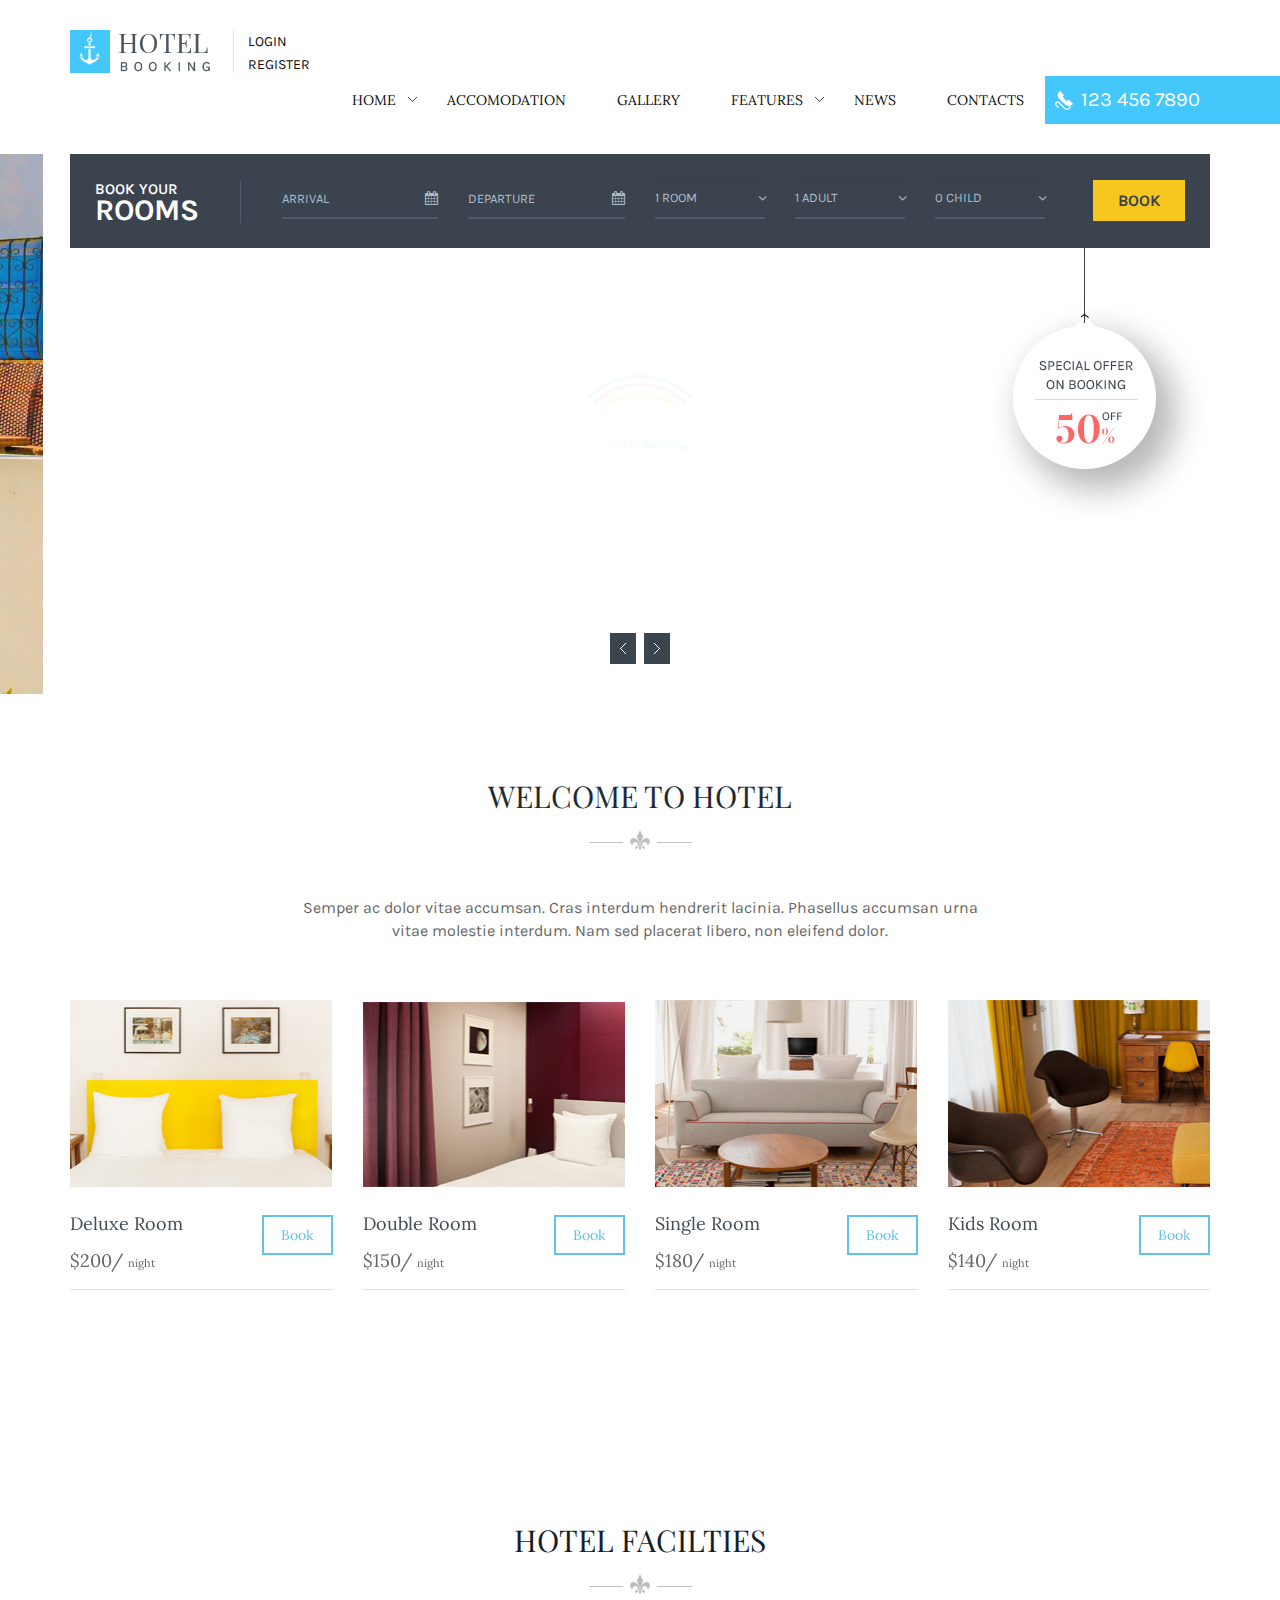
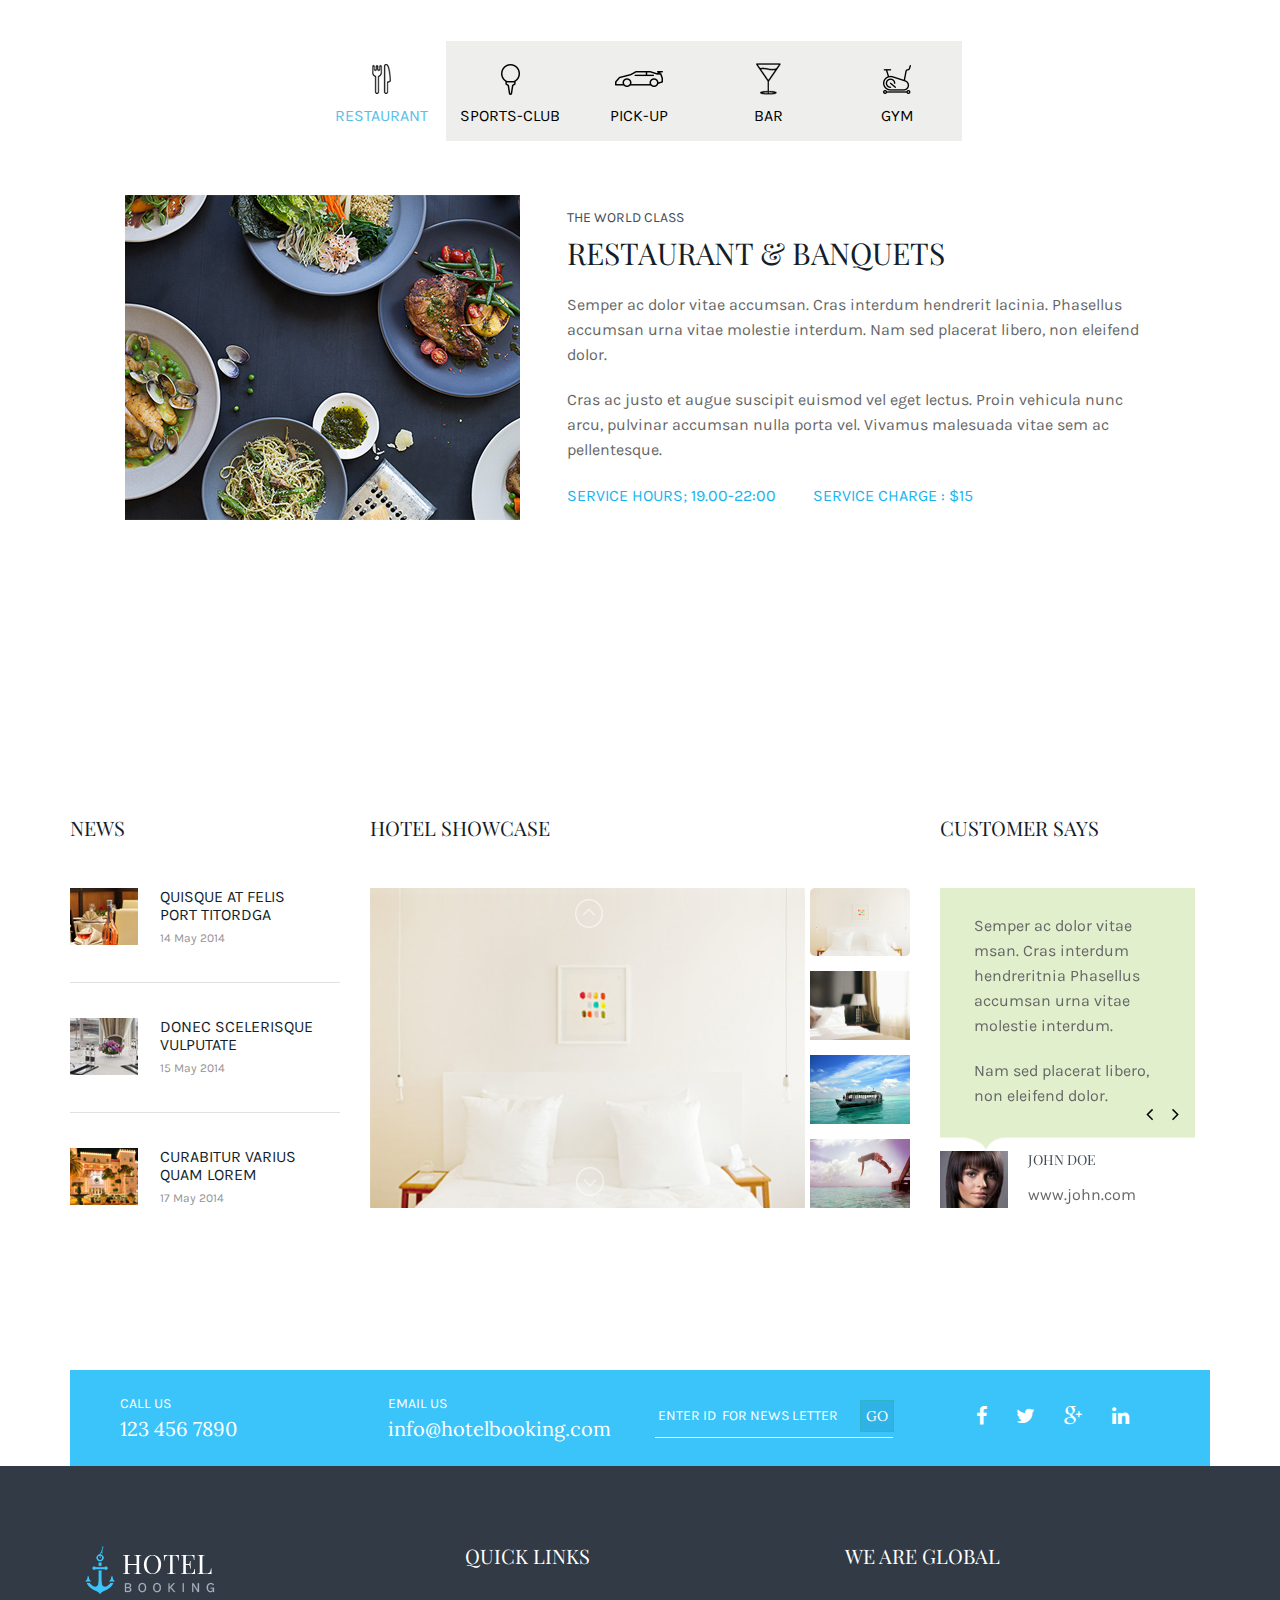
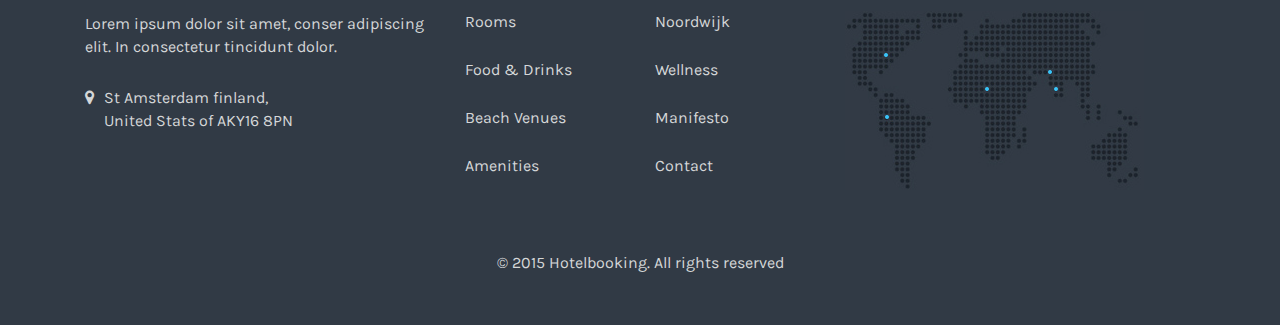
<file: index-2.html>
<!DOCTYPE html>
<html lang="en">
    
<!-- Mirrored from wpmines.com/demos/hotelbooking/index.html by HTTrack Website Copier/3.x [XR&CO'2014], Mon, 19 Oct 2015 07:35:33 GMT -->
<!-- Added by HTTrack --><meta http-equiv="content-type" content="text/html;charset=UTF-8" /><!-- /Added by HTTrack -->
<head>
        <meta charset="utf-8">
        <meta http-equiv="X-UA-Compatible" content="IE=edge">
        <title>Hotel Booking</title>
        <meta name="viewport" content="width=device-width, initial-scale=1">

        <link rel="icon" href="img/favicon.ico" sizes="16x16">
		
        <!-- fonts -->
		<link href='http://fonts.googleapis.com/css?family=Playfair+Display:400,700,900' rel='stylesheet' type='text/css'>
        <link href='http://fonts.googleapis.com/css?family=Karla:700,400' rel='stylesheet' type='text/css'>
        <link href='http://fonts.googleapis.com/css?family=Lora:400,700' rel='stylesheet' type='text/css'>

        <!-- fontawesome -->
		<link rel="stylesheet" href="css/font-awesome.css" />

        <!-- bootstrap -->
		<link rel="stylesheet" href="css/bootstrap.min.css" />

        <!-- uikit -->
        <link rel="stylesheet" href="css/uikit.min.css" />

        <!-- animate -->
        <link rel="stylesheet" href="css/animate.css" />
        <link rel="stylesheet" href="css/datepicker.css" />
        <!-- Owl carousel 2 css -->
        <link rel="stylesheet" href="css/owl.carousel.css">
        <!-- rev slider -->
        <link rel="stylesheet" href="css/rev-slider/settings.css" />
        <!-- lightslider -->
        <link rel="stylesheet" href="css/lightslider.css">
        <!-- Theme -->
        <link rel="stylesheet" href="css/reset.css">
        
        <!-- custom css -->
		<link rel="stylesheet" href="style.css" />
        <!-- responsive -->
		<link rel="stylesheet" href="css/responsive.css" />

        <!-- HTML5 shim and Respond.js for IE8 support of HTML5 elements and media queries -->
        <!-- WARNING: Respond.js doesn't work if you view the page via file:// -->
        <!-- This Template Is Fully Coded By Aftab Zaman from swiftconcept.com -->
        <!--[if lt IE 9]>
          <script src="https://oss.maxcdn.com/html5shiv/3.7.2/html5shiv.min.js"></script>
          <script src="https://oss.maxcdn.com/respond/1.4.2/respond.min.js"></script>
        <![endif]-->

    </head>
    <body id="home_one">
        
        <!-- start preloader -->
        <div id="loader-wrapper">
            <div class="logo"><a href="#"><span>Hotel</span>-Booking</a></div>
            <div id="loader">
            </div>
        </div>
        <!-- end preloader -->
        
        <!-- start header -->
        <header class="header_area">

            <!-- start main header -->
            <div class="main_header_area">
                <div class="container">
                    <!-- start mainmenu & logo -->
                    <div class="mainmenu">
                        <div id="nav">
                            <nav class="navbar navbar-default">
                                <!-- Brand and toggle get grouped for better mobile display -->
                                <div class="navbar-header">
                                  <button type="button" class="navbar-toggle collapsed" data-toggle="collapse" data-target="#bs-example-navbar-collapse-1">
                                    <span class="sr-only">Toggle navigation</span>
                                    <span class="icon-bar"></span>
                                    <span class="icon-bar"></span>
                                    <span class="icon-bar"></span>
                                  </button>
                                  <div class="site_logo fix">
                                      <a id="brand" class="clearfix navbar-brand border-right-whitesmoke" href="index-2.html"><img src="img/site-logo.png" alt="Trips"></a>
                                      <div class="header_login floatleft">
                                          <ul>
                                              <li><a href="#">Login</a></li>
                                              <li><a href="booking.html">Register</a></li>
                                          </ul>
                                      </div>
                                  </div>
                                </div>

                                <!-- Collect the nav links, forms, and other content for toggling -->
                                <div class="collapse navbar-collapse navbar-right" id="bs-example-navbar-collapse-1">
                                  <ul class="nav navbar-nav">
                                    <li role="presentation" class="dropdown">
                                        <a id="drop-one" href="#" class="dropdown-toggle" data-toggle="dropdown" aria-haspopup="true" role="button" aria-expanded="false">
                                          Home
                                        </a>
                                        <ul id="menu1" class="dropdown-menu" role="menu">
                                          <li role="presentation"><a role="menuitem" tabindex="-1" href="index-two.html">Home Page two</a></li>
                                        </ul>
                                    </li>        
                                    <li><a href="accomodation.html">Accomodation</a></li>
                                    <li><a href="gallery.html">Gallery</a></li>
                                    <li role="presentation" class="dropdown">
                                        <a id="drop2" href="#" class="dropdown-toggle" data-toggle="dropdown" aria-haspopup="true" role="button" aria-expanded="false">
                                          Features
                                        </a>
                                        <ul id="menu2" class="dropdown-menu" role="menu">
                                          <li role="presentation"><a role="menuitem" tabindex="-1" href="about-us.html">About US</a></li>
                                          <li role="presentation"><a role="menuitem" tabindex="-1" href="booking.html">Booking</a></li>
                                          <li role="presentation"><a role="menuitem" tabindex="-1" href="room-details.html">Room Details</a></li>
                                          <li role="presentation"><a role="menuitem" tabindex="-1" href="staff.html">Our Staff</a></li>
                                          <li role="presentation"><a role="menuitem" tabindex="-1" href="404.html">404 Page</a></li>
                                        </ul>
                                    </li>
                                    <li><a href="blog.html">News</a></li>
                                    <li><a href="contact-us.html">Contacts</a></li>
                                  </ul>
                                  <div class="emergency_number">
                                      <a href="tel:1234567890"><img src="img/call-icon.png" alt="">123 456 7890</a>
                                  </div>
                                </div><!-- /.navbar-collapse -->
                            </nav>
                        </div>
                    </div>
                    <!-- end mainmenu and logo -->
                </div>
            </div>
            <!-- end main header -->

        </header>
        <!-- end header -->

        <!-- start main slider -->
        <div class="main_slider_area">
            <div class="main_slider" id="slider_rev">
                <!-- start hotel booking -->
                <div class="hotel_booking_area">
                    <div class="container">
                        <div class="hotel_booking">
                            <form id="form1" role="form" action="#" class="">
                                <div class="col-lg-2 col-md-2 col-sm-2">
                                    <div class="room_book border-right-dark-1">
                                        <h6>Book Your</h6>
                                        <p>Rooms</p>
                                    </div>
                                </div>
                                <div class="form-group col-lg-2 col-md-2 col-sm-2">
                                    <div class="input-group border-bottom-dark-2">
                                        <input class="date-picker" id="datepicker" placeholder="Arrival" type="text"/>
                                        <div class="input-group-addon"><i class="fa fa-calendar"></i></div>
                                    </div>
                                </div>
                                <div class="form-group col-lg-2 col-md-2 col-sm-2">
                                    <div class="input-group border-bottom-dark-2">
                                        <input class="date-picker" id="datepicker1" placeholder="Departure" type="text"/>
                                        <div class="input-group-addon"><i class="fa fa-calendar"></i></div>
                                    </div>
                                </div>
                                <div class="col-lg-6 col-md-6 col-sm-6">
                                    <div class="row">
                                        <div class="form-group col-lg-3 col-md-3 col-sm-3 icon_arrow">
                                            <div class="input-group border-bottom-dark-2">
                                                <select class="form-control" name="room" id="room">
                                                  <option selected="selected" disabled="disabled">1 Room</option>
                                                  <option value="Single">1 Room</option>
                                                  <option value="Double">2 Room</option>
                                                  <option value="Deluxe">3 Room</option>
                                                </select>               
                                            </div>
                                        </div>
                                        <div class="form-group col-lg-3 col-md-3 col-sm-3 icon_arrow">
                                            <div class="input-group border-bottom-dark-2">
                                                <select class="form-control" name="room" id="adult">
                                                  <option selected="selected" disabled="disabled">1 Adult</option>
                                                  <option value="Single">1 Adult</option>
                                                  <option value="Double">2 Adult</option>
                                                  <option value="Deluxe">3 Adult</option>
                                                </select>               
                                            </div>
                                        </div>
                                        <div class="form-group col-lg-3 col-md-3 col-sm-3 icon_arrow">
                                            <div class="input-group border-bottom-dark-2">
                                                <select class="form-control" name="room" id="child">
                                                  <option selected="selected" disabled="disabled">0 Child</option>
                                                  <option value="Single">0 Child</option>
                                                  <option value="Double">1 Child</option>
                                                  <option value="Deluxe">2 Child</option>
                                                </select>               
                                            </div>
                                        </div>
                                        <div class="col-lg-3 col-md-3 col-sm-3 col-xs-12">
                                            <a class="btn btn-primary floatright">Book</a>
                                        </div>
                                    </div>
                                </div>
                            </form>
                            <!-- special offer start -->
                            <div class="special_offer_main">
                                <img src="img/special-offer-main.png" alt="">
                            </div>
                            <!-- end offer start -->
                        </div>
                    </div>
                </div>
                <!-- end hotel booking -->
                <div class="fullwidthbanner-container" >
                    <div class="fullwidth_home_banner">
                        <ul>
                            
                            <li data-transition="random" data-slotamount="7" data-masterspeed="1000">
                                <img src="img/rev-slider/slider-one.jpg" alt="slide" >
                                <div class="tp-caption large_black sfr" data-x="105" data-y="197" data-speed="1200" data-start="1100" data-easing="easeInOutBack"
                                    style="font-family: 'Playfair Display', serif; font-size: 48px;color: #131e2a; margin-bottom: 23px; text-transform: uppercase; line-height: 40px;">
                                    A brand New Hotel
                                </div>
                                <div class="tp-caption large_black sfr" data-x="105" data-y="255" data-speed="1500" data-start="1400" data-easing="easeInOutBack"
                                    style="font-family: 'Playfair Display', serif; font-size: 48px;color: #131e2a; margin-bottom: 23px; text-transform: uppercase; line-height: 40px;">
                                    Beyond Ordinary
                                </div>
                                <div class="tp-caption lfb carousel-caption-inner" data-x="105" data-y="313" data-speed="1300" data-start="1700" data-easing="easeInOutBack" 
                                    style="background: #f7c411; padding: 10px; cursor: pointer;">
                                    <a href="#" class="" style="background: #f7c411; border-radius: 0; color: #313a45; display: inline-block;  font-size: 18px; padding: 8px 34px; text-transform: uppercase; border: 1px solid #9e811a;">Explore IT</a>
                                </div>
                            </li>

                            <li data-transition="random" data-slotamount="7" data-masterspeed="1000">
                                <img src="img/rev-slider/slider-one.jpg" alt="slide" >
                                <div class="tp-caption large_black sfr" data-x="105" data-y="197" data-speed="1200" data-start="1100" data-easing="easeInOutBack"
                                    style="font-family: 'Playfair Display', serif; font-size: 48px;color: #131e2a; margin-bottom: 23px; text-transform: uppercase; line-height: 40px;">
                                    Book Your Summer Holidays
                                </div>
                                <div class="tp-caption large_black sfr" data-x="105" data-y="255" data-speed="1500" data-start="1400" data-easing="easeInOutBack"
                                    style="font-family: 'Playfair Display', serif; font-size: 48px;color: #131e2a; margin-bottom: 23px; text-transform: uppercase; line-height: 40px;">
                                    With HOTEL BOOKING Template
                                </div>
                                <div class="tp-caption lfb carousel-caption-inner" data-x="105" data-y="313" data-speed="1300" data-start="1700" data-easing="easeInOutBack" 
                                    style="background: #f7c411; padding: 10px; cursor: pointer;">
                                    <a href="#" class="" style="background: #f7c411; border-radius: 0; color: #313a45; display: inline-block;  font-size: 18px; padding: 8px 34px; text-transform: uppercase; border: 1px solid #9e811a;">Explore IT</a>
                                </div>
                            </li>							                           
                        </ul>
                    </div>
                </div>
            </div>
        </div>
        <!-- end main slider -->
        
        <!-- start welcome section -->
        <section class="welcome_area">  
            <div class="container">
                    <div class="welcome">
                        <div class="section_title nice_title content-center">
                            <h3>Welcome To Hotel</h3>
                        </div>
                        <div class="section_description">
                            <p> Semper ac dolor vitae accumsan. Cras interdum hendrerit lacinia. Phasellus accumsan urna vitae molestie interdum. Nam sed placerat libero, non eleifend dolor. </p>
                        </div>
                        <div class="row">
                            <div class="col-lg-3 col-md-3 col-sm-3">
                                <div class="single_room_wrapper clearfix">
                                    <figure class="uk-overlay uk-overlay-hover">
                                        <div class="room_media">
                                            <a href="#"><img src="img/room-image-five.png" alt=""></a>
                                        </div>
                                        <div class="room_title border-bottom-whitesmoke clearfix">
                                                <div class="left_room_title floatleft">
                                                    <h6>Deluxe Room</h6>
                                                    <p>$200/ <span>night</span></p>
                                                </div>
                                                <div class="left_room_title floatright">
                                                    <a href="#" class="btn">Book</a>
                                                </div>
                                            </div>
                                        <div class="uk-overlay-panel uk-overlay-background single_wrapper_details clearfix animated bounceInDown">
                                            <div class="border-dark-1 padding-22 clearfix single_wrapper_details_pad">
                                                <h5>Deluxe Room</h5>
                                                <p>
                                                    Semper ac dolor vitae accumsan. interdum hendrerit lacinia.
                                                </p>
                                                <p>
                                                    Phasellus accumsan urna vitae molestie interdum.
                                                </p>
                                                <div class="single_room_cost clearfix">
                                                    <div class="floatleft">
                                                        <p>$200/ <span>night</span></p>
                                                    </div>
                                                    <div class="floatright">
                                                        <a href="#" class="btn">Book</a>
                                                    </div>
                                                </div>
                                            </div>
                                        </div>
                                    </figure>
                                </div>
                            </div>
                            <div class="col-lg-3 col-md-3 col-sm-3">
                                <div class="single_room_wrapper clearfix">
                                    <figure class="uk-overlay uk-overlay-hover">
                                        <div class="room_media">
                                            <a href="#"><img src="img/room-image-nine.png" alt=""></a>
                                        </div>
                                        <div class="room_title border-bottom-whitesmoke clearfix">
                                                <div class="left_room_title floatleft">
                                                    <h6>Double Room</h6>
                                                    <p>$150/ <span>night</span></p>
                                                </div>
                                                <div class="left_room_title floatright">
                                                    <a href="#" class="btn">Book</a>
                                                </div>
                                            </div>
                                        <div class="uk-overlay-panel uk-overlay-background single_wrapper_details clearfix animated bounceInUp">
                                            <div class="border-dark-1 padding-22 clearfix single_wrapper_details_pad">
                                                <h5>Double Room</h5>
                                                <p>
                                                    Semper ac dolor vitae accumsan. interdum hendrerit lacinia.
                                                </p>
                                                <p>
                                                    Phasellus accumsan urna vitae molestie interdum.
                                                </p>
                                                <div class="single_room_cost clearfix">
                                                    <div class="floatleft">
                                                        <p>$150/ <span>night</span></p>
                                                    </div>
                                                    <div class="floatright">
                                                        <a href="#" class="btn">Book</a>
                                                    </div>
                                                </div>
                                            </div>
                                        </div>
                                    </figure>
                                </div>
                            </div>
                            <div class="col-lg-3 col-md-3 col-sm-3">
                                <div class="single_room_wrapper clearfix">
                                    <figure class="uk-overlay uk-overlay-hover">
                                        <div class="room_media">
                                            <a href="#"><img src="img/room-image-thirteen.jpg" alt=""></a>
                                        </div>
                                        <div class="room_title border-bottom-whitesmoke clearfix">
                                                <div class="left_room_title floatleft">
                                                    <h6>Single Room</h6>
                                                    <p>$180/ <span>night</span></p>
                                                </div>
                                                <div class="left_room_title floatright">
                                                    <a href="#" class="btn">Book</a>
                                                </div>
                                            </div>
                                        <div class="uk-overlay-panel uk-overlay-background single_wrapper_details clearfix animated bounceInDown">
                                            <div class="border-dark-1 padding-22 clearfix single_wrapper_details_pad">
                                                <h5>Single Room</h5>
                                                <p>
                                                    Semper ac dolor vitae accumsan. interdum hendrerit lacinia.
                                                </p>
                                                <p>
                                                    Phasellus accumsan urna vitae molestie interdum.
                                                </p>
                                                <div class="single_room_cost clearfix">
                                                    <div class="floatleft">
                                                        <p>$180/ <span>night</span></p>
                                                    </div>
                                                    <div class="floatright">
                                                        <a href="#" class="btn">Book</a>
                                                    </div>
                                                </div>
                                            </div>
                                        </div>
                                    </figure>
                                </div>
                            </div>
                            <div class="col-lg-3 col-md-3 col-sm-3">
                                <div class="single_room_wrapper clearfix">
                                    <figure class="uk-overlay uk-overlay-hover">
                                        <div class="room_media">
                                            <a href="#"><img src="img/room-image-eight.png" alt=""></a>
                                        </div>
                                        <div class="room_title border-bottom-whitesmoke clearfix">
                                                <div class="left_room_title floatleft">
                                                    <h6>Kids Room</h6>
                                                    <p>$140/ <span>night</span></p>
                                                </div>
                                                <div class="left_room_title floatright">
                                                    <a href="#" class="btn">Book</a>
                                                </div>
                                            </div>
                                        <div class="uk-overlay-panel uk-overlay-background single_wrapper_details clearfix animated bounceInUp">
                                            <div class="border-dark-1 padding-22 clearfix single_wrapper_details_pad">
                                                <h5>Kids Room</h5>
                                                <p>
                                                    Semper ac dolor vitae accumsan. interdum hendrerit lacinia.
                                                </p>
                                                <p>
                                                    Phasellus accumsan urna vitae molestie interdum.
                                                </p>
                                                <div class="single_room_cost clearfix">
                                                    <div class="floatleft">
                                                        <p>$140/ <span>night</span></p>
                                                    </div>
                                                    <div class="floatright">
                                                        <a href="#" class="btn">Book</a>
                                                    </div>
                                                </div>
                                            </div>
                                        </div>
                                    </figure>
                                </div>
                            </div>
                        </div>
                    </div>
            </div>
        </section>
        <!-- end welcome section -->
        
        <!-- start Hotel Facilities section -->
        <section class="hotel_facilities_area margin-top-115 margin-bottom-100">
            <div class="container">
                <div class="hotel_facilities">
                    <div class="section_title nice_title content-center">
                        <h3>Hotel facilties</h3>
                    </div>
                    <div class="hotel_facilities_content">
                        <div role="tabpanel">

                            <!-- Nav tabs -->
                            <ul class="nav nav-tabs" role="tablist">
                                <li role="presentation" class="active">
                                    <a href="#restaurant" aria-controls="restaurant" role="tab" data-toggle="tab"><img src="img/home-facilities-icon-eleven.png" alt="restaurant"><span>restaurant</span></a>
                                </li>
                                <li role="presentation">
                                    <a href="#sports-club" aria-controls="sports-club" role="tab" data-toggle="tab"><img src="img/home-facilities-icon-seven.png" alt="sports-club"><span>sports-club</span></a>
                                </li>
                                <li role="presentation">
                                    <a href="#pick-up" aria-controls="pick-up" role="tab" data-toggle="tab"><img src="img/home-facilities-icon-eight.png" alt="pick-up"><span>pick-up</span></a>
                                </li>
                                <li role="presentation">
                                    <a href="#bar" aria-controls="bar" role="tab" data-toggle="tab"><img src="img/home-facilities-icon-nine.png" alt="bar"><span>bar</span></a>
                                </li>
                                <li role="presentation">
                                    <a href="#gym" aria-controls="gym" role="tab" data-toggle="tab"><img src="img/home-facilities-icon-ten.png" alt="gym"><span>gym</span></a>
                                </li>
                            </ul>                           

                          
                            <!-- Tab panes -->
                            <div class="tab-content">
                                <div role="tabpanel" class="tab-pane active" id="restaurant">
                                    <div class="single-tab-content">
                                        <div class="row">
                                            <div class="co-lg-5 col-md-5 col-sm-6">
                                                <div class="single-tab-image">
                                                    <a href="#"><img src="img/hotel-facility-one.jpg" alt=""></a>
                                                </div>
                                            </div>
                                            <div class="co-lg-7 col-md-7 col-sm-6">
                                                <div class="single-tab-details">
                                                    <h6>The world class</h6>
                                                    <h3>Restaurant & Banquets</h3>
                                                    <p>
                                                        Semper ac dolor vitae accumsan. Cras interdum hendrerit lacinia. Phasellus accumsan urna vitae molestie interdum. Nam sed placerat libero, non eleifend dolor.
                                                    </p>
                                                    <p>
                                                        Cras ac justo et augue suscipit euismod vel eget lectus. Proin vehicula nunc arcu, pulvinar accumsan nulla porta vel. Vivamus malesuada vitae sem ac pellentesque.
                                                    </p>
                                                    <div class="our_services">
                                                        <a href="#" class="margin-right-33">Service Hours; 19.00-22:00 </a>
                                                        <a href="#">service charge : $15</a>
                                                    </div>
                                                </div>
                                            </div>
                                        </div>
                                    </div>
                                </div>
                                <div role="tabpanel" class="tab-pane" id="sports-club">
                                    <div class="single-tab-content">
                                        <div class="row">
                                            <div class="co-lg-5 col-md-5">
                                                <div class="single-tab-image">
                                                    <a href="#"><img src="img/hotel-facility-three.jpg" alt=""></a>
                                                </div>
                                            </div>
                                            <div class="co-lg-7 col-md-7">
                                                <div class="single-tab-details">
                                                    <h6>The world class</h6>
                                                    <h3>Sports Club</h3>
                                                    <p>
                                                        Semper ac dolor vitae accumsan. Cras interdum hendrerit lacinia. Phasellus accumsan urna vitae molestie interdum. Nam sed placerat libero, non eleifend dolor.
                                                    </p>
                                                    <p>
                                                        Cras ac justo et augue suscipit euismod vel eget lectus. Proin vehicula nunc arcu, pulvinar accumsan nulla porta vel. Vivamus malesuada vitae sem ac pellentesque.
                                                    </p>
                                                    <div class="our_services">
                                                        <a href="#" class="margin-right-33">Service Hours; 19.00-22:00 </a>
                                                        <a href="#">service charge : $15</a>
                                                    </div>
                                                </div>
                                            </div>
                                        </div>
                                    </div>
                                </div>
                                <div role="tabpanel" class="tab-pane" id="pick-up">
                                    <div class="single-tab-content">
                                        <div class="row">
                                            <div class="co-lg-5 col-md-5">
                                                <div class="single-tab-image">
                                                    <a href="#"><img src="img/hotel-facility-one.jpg" alt=""></a>
                                                </div>
                                            </div>
                                            <div class="co-lg-7 col-md-7">
                                                <div class="single-tab-details">
                                                    <h6>The world class</h6>
                                                    <h3>Pick Up</h3>
                                                    <p>
                                                        Semper ac dolor vitae accumsan. Cras interdum hendrerit lacinia. Phasellus accumsan urna vitae molestie interdum. Nam sed placerat libero, non eleifend dolor.
                                                    </p>
                                                    <p>
                                                        Cras ac justo et augue suscipit euismod vel eget lectus. Proin vehicula nunc arcu, pulvinar accumsan nulla porta vel. Vivamus malesuada vitae sem ac pellentesque.
                                                    </p>
                                                    <div class="our_services">
                                                        <a href="#" class="margin-right-33">Service Hours; 19.00-22:00 </a>
                                                        <a href="#">service charge : $15</a>
                                                    </div>
                                                </div>
                                            </div>
                                        </div>
                                    </div>
                                </div>
                                <div role="tabpanel" class="tab-pane" id="bar">
                                    <div class="single-tab-content">
                                        <div class="row">
                                            <div class="co-lg-5 col-md-5">
                                                <div class="single-tab-image">
                                                    <a href="#"><img src="img/hotel-facility-three.jpg" alt=""></a>
                                                </div>
                                            </div>
                                            <div class="co-lg-7 col-md-7">
                                                <div class="single-tab-details">
                                                    <h6>The world class</h6>
                                                    <h3>Bar</h3>
                                                    <p>
                                                        Semper ac dolor vitae accumsan. Cras interdum hendrerit lacinia. Phasellus accumsan urna vitae molestie interdum. Nam sed placerat libero, non eleifend dolor.
                                                    </p>
                                                    <p>
                                                        Cras ac justo et augue suscipit euismod vel eget lectus. Proin vehicula nunc arcu, pulvinar accumsan nulla porta vel. Vivamus malesuada vitae sem ac pellentesque.
                                                    </p>
                                                    <div class="our_services">
                                                        <a href="#" class="margin-right-33">Service Hours; 19.00-22:00 </a>
                                                        <a href="#">service charge : $15</a>
                                                    </div>
                                                </div>
                                            </div>
                                        </div>
                                    </div>
                                </div>
                                <div role="tabpanel" class="tab-pane" id="gym">
                                    <div class="single-tab-content">
                                        <div class="row">
                                            <div class="co-lg-5 col-md-5">
                                                <div class="single-tab-image">
                                                    <a href="#"><img src="img/hotel-facility-one.jpg" alt=""></a>
                                                </div>
                                            </div>
                                            <div class="co-lg-7 col-md-7">
                                                <div class="single-tab-details">
                                                    <h6>The world class</h6>
                                                    <h3>Gym</h3>
                                                    <p>
                                                        Semper ac dolor vitae accumsan. Cras interdum hendrerit lacinia. Phasellus accumsan urna vitae molestie interdum. Nam sed placerat libero, non eleifend dolor.
                                                    </p>
                                                    <p>
                                                        Cras ac justo et augue suscipit euismod vel eget lectus. Proin vehicula nunc arcu, pulvinar accumsan nulla porta vel. Vivamus malesuada vitae sem ac pellentesque.
                                                    </p>
                                                    <div class="our_services">
                                                        <a href="#" class="margin-right-33">Service Hours; 19.00-22:00 </a>
                                                        <a href="#">service charge : $15</a>
                                                    </div>
                                                </div>
                                            </div>
                                        </div>
                                    </div>
                                </div>
                                                           
                            </div>

                        </div>
                    </div>
                </div>
            </div>
        </section>
        <!-- end Hotel Facilities section -->

        <!-- start About Us section -->
        <section class="about_us_area margin-bottom-128">
            <div class="container">
                <div class="about_us clearfix">
                    <div class="col-lg-3 col-md-3 col-sm-3 col-xs-12 padding-left-0">
                        <div class="news">
                            <div class="section_title margin-bottom-50">
                                <h5>News</h5>
                            </div>
                            <div class="section_description">
                                <div class="row">
                                    <div class="col-md-12">
                                        <div class="single_content clearfix border-bottom-whitesmoke">
                                            <div class="col-lg-4 col-md-4 col-sm-12 col-xs-4 padding-left-0">
                                                <div class="post_media">
                                                    <a href="#"><img src="img/news-one.jpg" alt=""></a>
                                                </div>
                                            </div>
                                            <div class="col-lg-8 col-md-8 col-sm-12 col-xs-8 padding-left-0">
                                                <div class="post_title clearfix">
                                                    <h6>Quisque at felis port titordga</h6>
                                                </div>
                                                <div class="post_content  margin-bottom-35">
                                                    <p>14 May 2014</p>
                                                </div>
                                            </div>
                                        </div>
                                        <div class="single_content clearfix margin-top-35 border-bottom-whitesmoke">
                                            <div class="col-lg-4 col-md-4 col-sm-12 col-xs-4 padding-left-0">
                                                <div class="post_media">
                                                    <a href="#"><img src="img/news-two.jpg" alt=""></a>
                                                </div>
                                            </div>
                                            <div class="col-lg-8 col-md-8 col-sm-12 col-xs-8 padding-left-0">
                                                <div class="post_title clearfix">
                                                    <h6>Donec scelerisque vulputate</h6>
                                                </div>
                                                <div class="post_content margin-bottom-35">
                                                    <p>15 May 2014</p>
                                                </div>
                                            </div>
                                        </div>
                                        <div class="single_content clearfix margin-bottom-35 margin-top-35">
                                            <div class="col-lg-4 col-md-4 col-sm-12 col-xs-4 padding-left-0">
                                                <div class="post_media">
                                                    <a href="#"><img src="img/news-three.jpg" alt=""></a>
                                                </div>
                                            </div>
                                            <div class="col-lg-8 col-md-8 col-sm-12 col-xs-8 padding-left-0">
                                                <div class="post_title clearfix">
                                                    <h6>Curabitur varius quam lorem</h6>
                                                </div>
                                                <div class="post_content">
                                                    <p>17 May 2014</p>
                                                </div>
                                            </div>
                                        </div>                                  
                                    </div>
                                </div>
                            </div>
                        </div>
                    </div>
                    <div class="col-lg-6 col-md-6 col-sm-6 col-xs-12">
                        <div class="showcase">
                            <div class="section_title margin-bottom-50">
                                <h5>Hotel Showcase</h5>
                            </div>
                            <div class="section_description">
                                <div class="clearfix demo" style="">
                                    <ul id="vertical" class="gallery list-unstyled">
                                        <li data-thumb="img/lightslider-img/cS-18.jpg">
                                            <img alt="slider" src="img/lightslider-img/cS-18.jpg" />
                                        </li>
                                        <li data-thumb="img/lightslider-img/cS-21.jpg"> 
                                            <img alt="slider" src="img/lightslider-img/cS-21.jpg" />
                                        </li>
                                        <li data-thumb="img/lightslider-img/cS-22.jpg"> 
                                            <img alt="slider" src="img/lightslider-img/cS-22.jpg" />
                                        </li>
                                        <li data-thumb="img/lightslider-img/cS-23.jpg"> 
                                            <img alt="slider" src="img/lightslider-img/cS-23.jpg" />
                                        </li>
                                        <li data-thumb="img/lightslider-img/cS-24.jpg"> 
                                            <img alt="slider" src="img/lightslider-img/cS-24.jpg" />
                                        </li>
                                        <li data-thumb="img/lightslider-img/cS-25.jpg"> 
                                            <img alt="slider" src="img/lightslider-img/cS-25.jpg" />
                                        </li>
                                        <li data-thumb="img/lightslider-img/cS-26.jpg"> 
                                            <img alt="slider" src="img/lightslider-img/cS-26.jpg" />
                                        </li>
                                        <li data-thumb="img/lightslider-img/cS-27.jpg"> 
                                            <img alt="slider" src="img/lightslider-img/cS-27.jpg" />
                                        </li>
                                    </ul>
                                </div>
                            </div>
                        </div>
                    </div>
                    <div class="col-lg-3 col-md-3 col-sm-3 col-xs-12">
                        <div class="customer_says">
                            <div class="section_title margin-bottom-50">
                                <h5>Customer Says</h5>
                            </div>
                            <div class="section_description">
                                <div id="customer_says_slider" class="carousel slide" data-ride="carousel" data-pause="none">
                                    <!-- Wrapper for slides -->
                                    <div class="carousel-inner" role="listbox">
                                        <div class="item active">
                                            <div class="single_says">
                                                <div class="customer_comment">
                                                    <p>
                                                        Semper ac dolor vitae msan. Cras interdum hendreritnia Phasellus accumsan urna vitae molestie interdum.
                                                    </p>
                                                    <p>
                                                        Nam sed placerat libero, non eleifend dolor.
                                                    </p>
                                                </div>
                                                <div class="customer_detail clearfix">
                                                    <div class="customer_pic alignleft-20">
                                                        <a href="#"><img src="img/customer-says-one.png" alt=""></a>
                                                    </div>
                                                    <div class="customer_identity floatleft">
                                                        <h6>John Doe</h6>
                                                        <p>www.john.com</p>
                                                    </div>
                                                </div>
                                            </div>
                                        </div>
                                        <div class="item">
                                            <div class="single_says">
                                                <div class="customer_comment">
                                                    <p>
                                                        Semper ac dolor vitae msan. Cras interdum hendreritnia Phasellus accumsan urna vitae molestie interdum.
                                                    </p>
                                                    <p>
                                                        Nam sed placerat libero, non eleifend dolor.
                                                    </p>
                                                </div>
                                                <div class="customer_detail clearfix">
                                                    <div class="customer_pic alignleft-20">
                                                        <a href="#"><img src="img/customer-says-one.png" alt=""></a>
                                                    </div>
                                                    <div class="customer_identity floatleft">
                                                        <h6>John Doe</h6>
                                                        <p>www.john.com</p>
                                                    </div>
                                                </div>
                                            </div>
                                        </div>
                                    </div>
                                    <!-- Controls -->
                                    <a class="slider_says left" href="#customer_says_slider" role="button" data-slide="prev">
                                        <i class="fa fa-angle-left"></i>
                                        <span class="sr-only">Previous</span>
                                    </a>
                                    <a class="slider_says right" href="#customer_says_slider" role="button" data-slide="next">
                                        <i class="fa fa-angle-right"></i>
                                        <span class="sr-only">Next</span>
                                    </a>
                                </div>
                            </div>
                        </div>
                    </div>
                </div>
            </div>
        </section>
        <!-- end About Us section -->
        
        <!-- start contact us area -->
        <section class="contact_us_area content-left">
            <div class="container">
                <div class="contact_us clearfix">
                    <div class="col-lg-3 col-md-3 col-sm-3 col-xs-12">
                        <div class="call clearfix">
                            <h6>Call Us</h6>
                            <p>123 456 7890</p>
                        </div>
                    </div>
                    <div class="col-lg-3 col-md-3 col-sm-3 col-xs-12">
                        <div class="email_us clearfix">
                            <h6>Email us</h6>
                            <p>info@hotelbooking.com</p>
                        </div>
                    </div>
                    <div class="col-lg-3 col-md-3 col-sm-3 col-xs-12">
                        <div class="news_letter clearfix">
                            <input type="text" placeholder="Enter ID  for News Letter">
                            <a href="#" class="btn btn-blue">go</a>
                        </div>
                    </div>
                    <div class="col-lg-3 col-md-3 col-sm-3 col-xs-12">
                        <div class="social_icons clearfix">
                            <ul>
                                <li><a href="#"><i class="fa fa-facebook"></i></a></li>
                                <li><a href="#"><i class="fa fa-twitter"></i></a></li>
                                <li><a href="#"><i class="fa fa-google-plus"></i></a></li>
                                <li><a href="#"><i class="fa fa-linkedin"></i></a></li>
                            </ul>
                        </div>
                    </div>
                </div>
            </div>
        </section>
        <!-- end contact us area -->

        <!-- start footer -->
        <footer class="footer_area">
            <div class="container">
                <div class="footer">
                    <div class="footer_top padding-top-80 clearfix">
                        <div class="col-lg-4 col-md-4 col-sm-4">
                            <div class="footer_widget">
                                <div class="footer_logo">
                                    <a href="#"><img src="img/footer-logo-one.png" alt=""></a>
                                </div>
                                <p>Lorem ipsum dolor sit amet, conser adipiscing elit. In consectetur tincidunt dolor.</p>
                                <ul>
                                    <li>
                                        <P><i class="fa fa-map-marker"></i>St Amsterdam finland, <br> United Stats of AKY16 8PN</P>
                                    </li>
                                </ul>
                            </div>
                        </div>
                        <div class="col-lg-4 col-md-4 col-sm-4">
                            <div class="row">
                                <div class="footer_widget clearfix">
                                    <h5 class="padding-left-15">Quick Links</h5>
                                    <div class="col-lg-6 col-md-6 col-sm-6">
                                        <ul>
                                            <li><a href="#">Rooms</a></li>
                                            <li><a href="#">Food & Drinks</a></li>
                                            <li><a href="#">Beach Venues</a></li>
                                            <li><a href="#">Amenities</a></li>
                                        </ul>  
                                    </div>
                                    <div class="col-lg-6 col-md-6 sol-sm-6">
                                        <ul>
                                            <li><a href="#">Noordwijk</a></li>
                                            <li><a href="#">Wellness</a></li>
                                            <li><a href="#">Manifesto</a></li>
                                            <li><a href="#">Contact</a></li>
                                        </ul>
                                    </div>
                                </div>
                            </div>
                        </div>
                        <div class="col-lg-4 col-md-4 col-sm-4">
                            <div class="footer_widget">
                                <h5>We Are Global</h5>
                                <div class="footer_map">
                                    <a href="#"><img src="img/footer-map-two.jpg" alt=""></a>
                                </div>
                            </div>
                        </div>
                    </div>
                    <div class="row">
                        <div class="container">
                            <div class="footer_copyright margin-tb-50 content-center">
                                <p>© 2015 <a href="#">Hotelbooking</a>. All rights reserved</p>
                            </div>
                        </div>
                    </div>
                </div>
            </div>
        </footer>
        <!-- end footer -->
		
		
		
        <!-- jquery library -->
        <script src="js/vendor/jquery-1.11.2.min.js"></script>
        <!-- bootstrap -->
        <script src="js/bootstrap.min.js"></script>
		<!-- rev slider -->
        <script src="js/rev-slider/rs-plugin/jquery.themepunch.plugins.min.js"></script>
        <script src="js/rev-slider/rs-plugin/jquery.themepunch.revolution.js"></script>
        <script src="js/rev-slider/rs.home.js"></script>
        <!-- uikit -->
        <script src="js/uikit.min.js"></script>
        <!-- easing -->
		<script src="js/jquery.easing.1.3.min.js"></script>
        <script src="js/datepicker.js"></script>
        <!-- scroll up -->
        <script src="js/jquery.scrollUp.min.js"></script>
        <!-- owlcarousel -->
        <script src="js/owl.carousel.min.js"></script>
        <!-- lightslider -->
        <script src="js/lightslider.js"></script>
        
        <!-- wow Animation -->
        <script src="js/wow.min.js"></script>
        <!--Activating WOW Animation only for modern browser-->
        <!--[if !IE]><!-->
        <script type="text/javascript">new WOW().init();</script>
        <!--<![endif]-->

        <!--Oh Yes, IE 9+ Supports animation, lets activate for IE 9+-->
        <!--[if gte IE 9]>
            <script type="text/javascript">new WOW().init();</script>
        <![endif]-->         

        <!--Opacity & Other IE fix for older browser-->
        <!--[if lte IE 8]>
            <script type="text/javascript" src="js/ie-opacity-polyfill.js"></script>
        <![endif]-->



        <!-- my js -->
        <script src="js/main.js"></script>
		
    </body>

<!-- Mirrored from wpmines.com/demos/hotelbooking/index.html by HTTrack Website Copier/3.x [XR&CO'2014], Mon, 19 Oct 2015 07:35:33 GMT -->
</html>
</file>
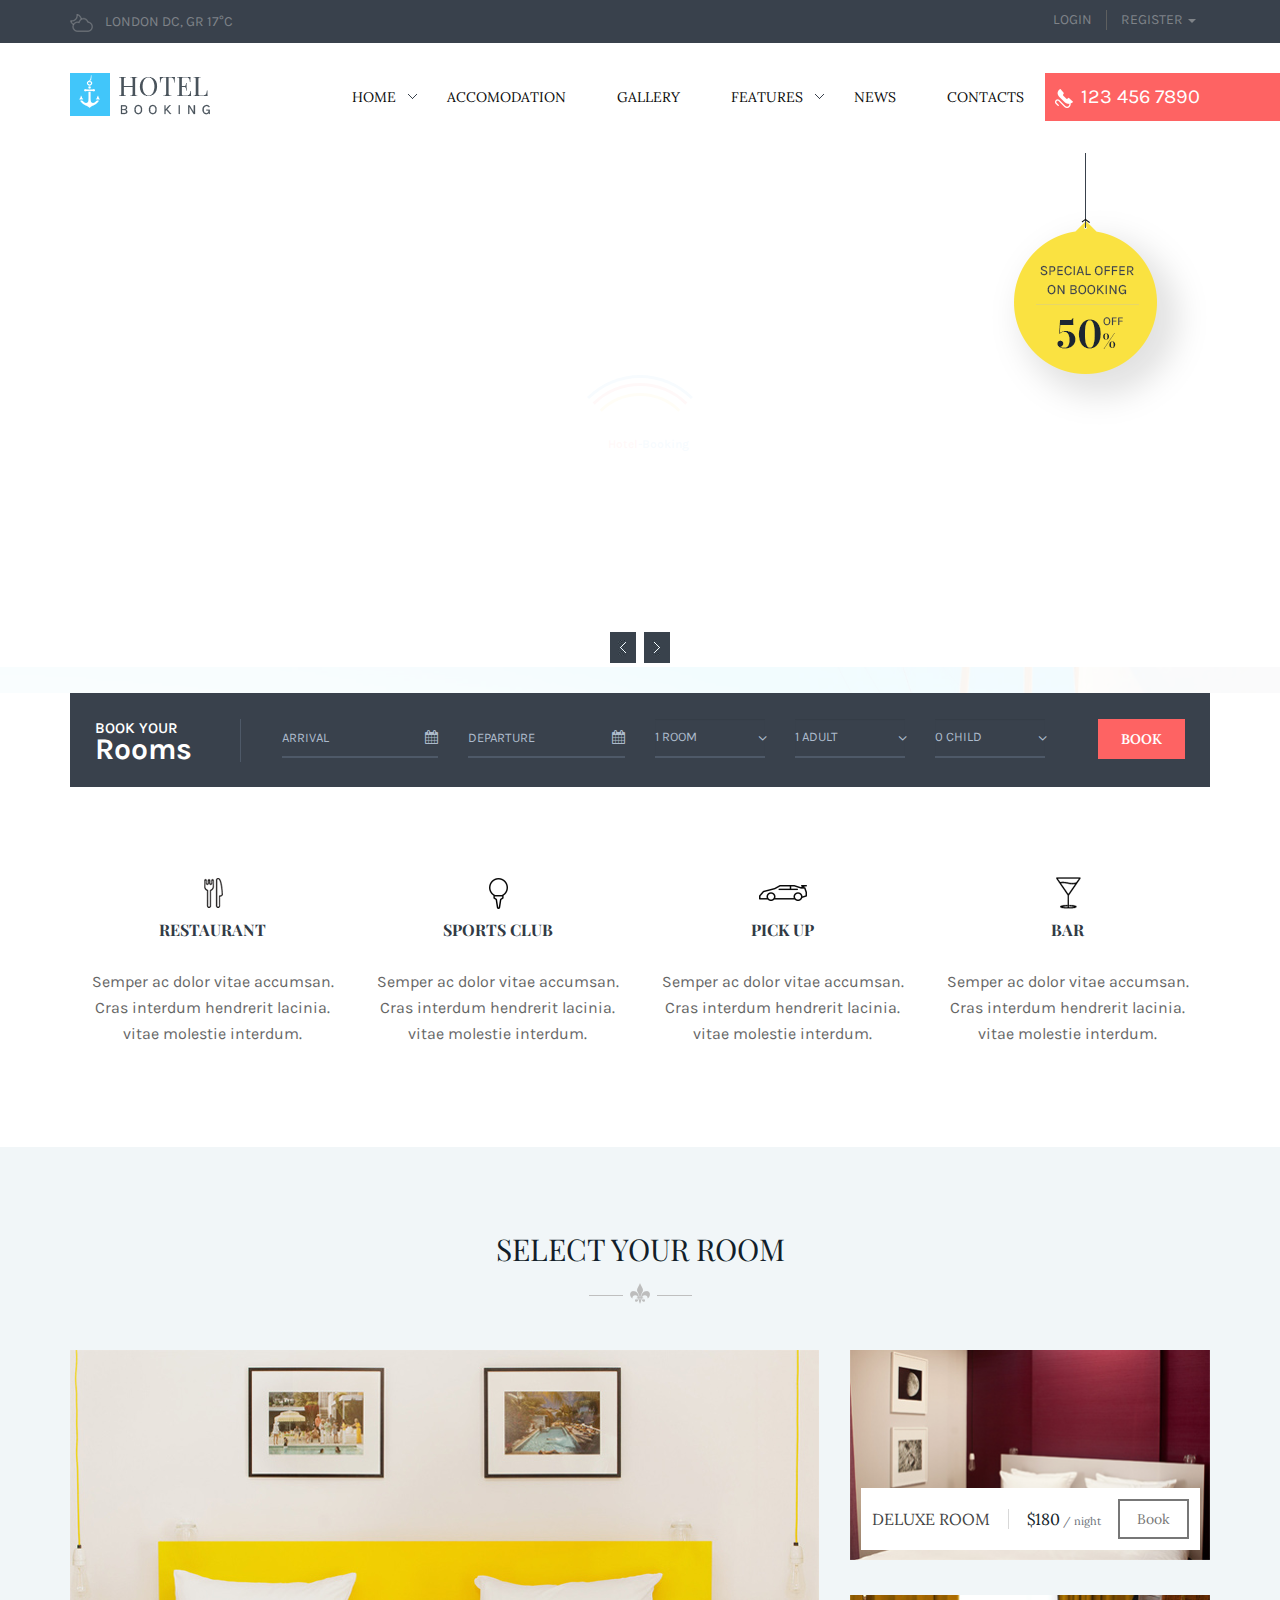
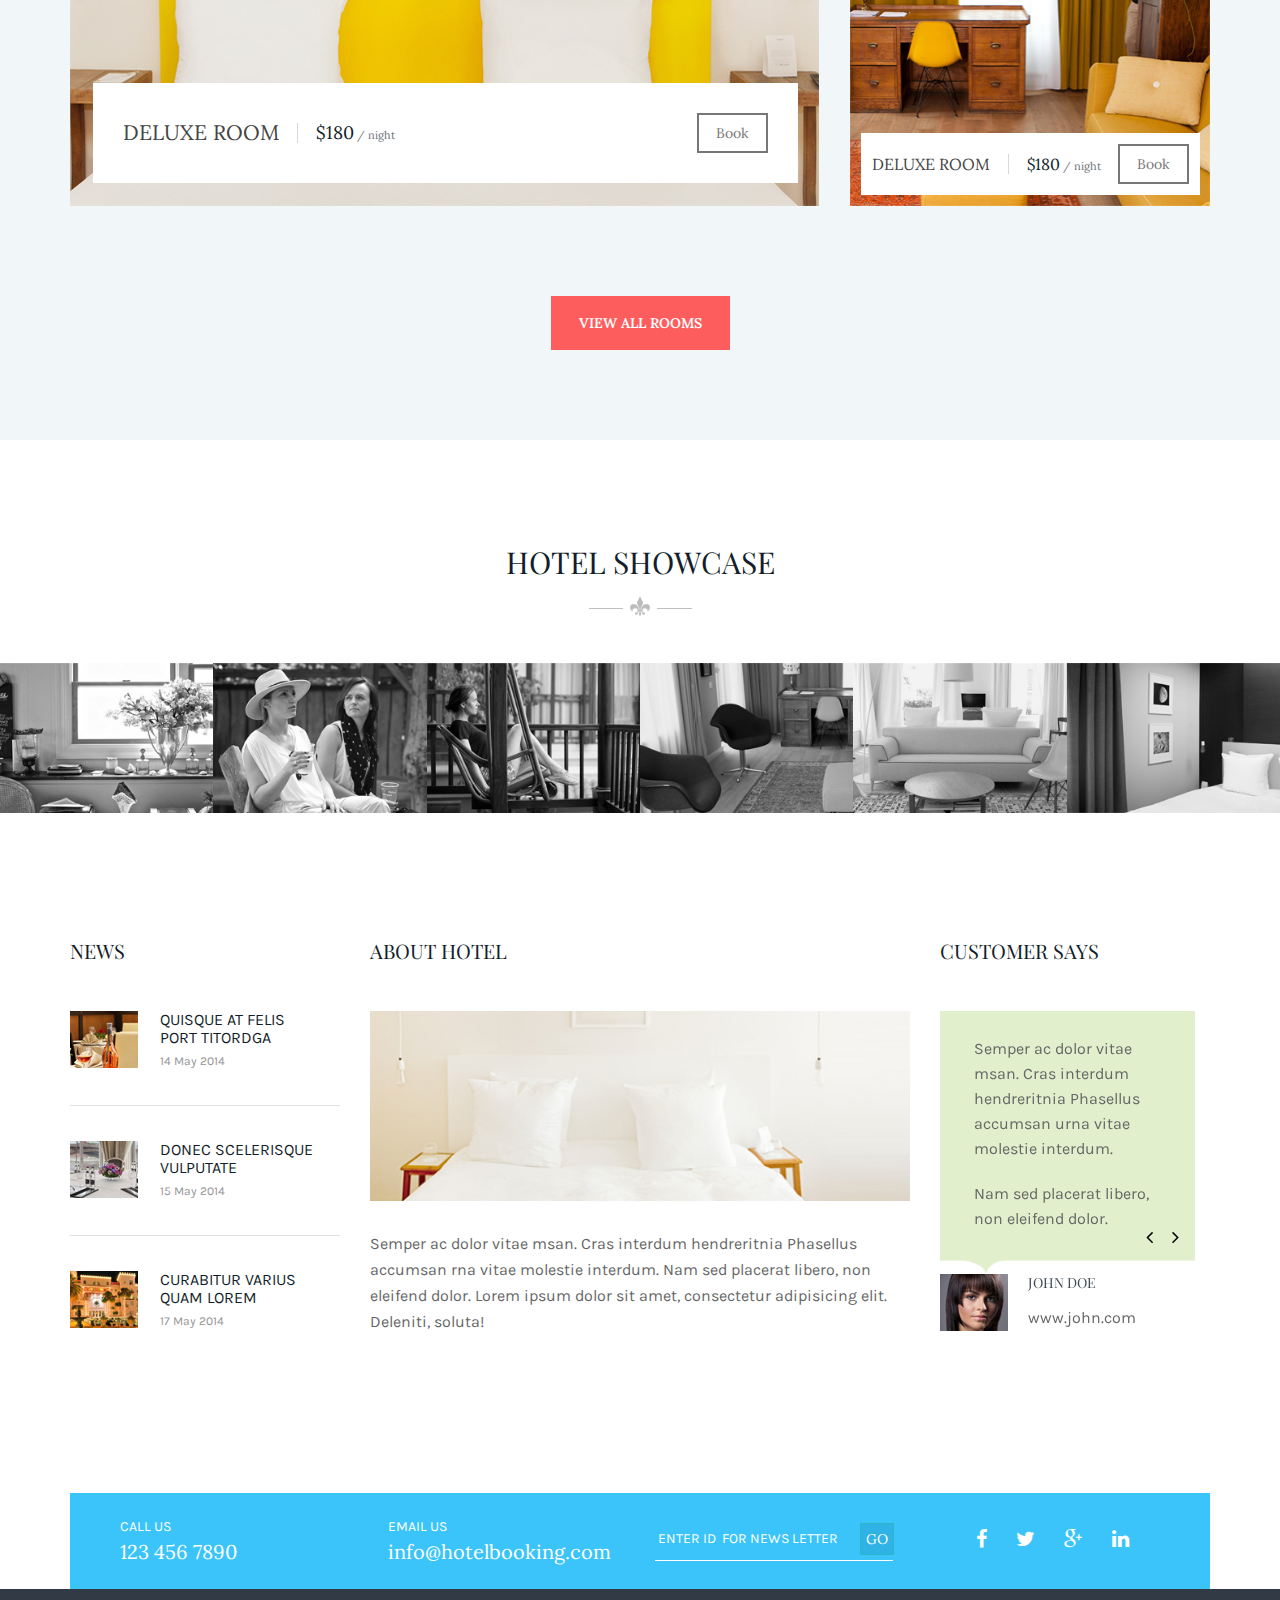
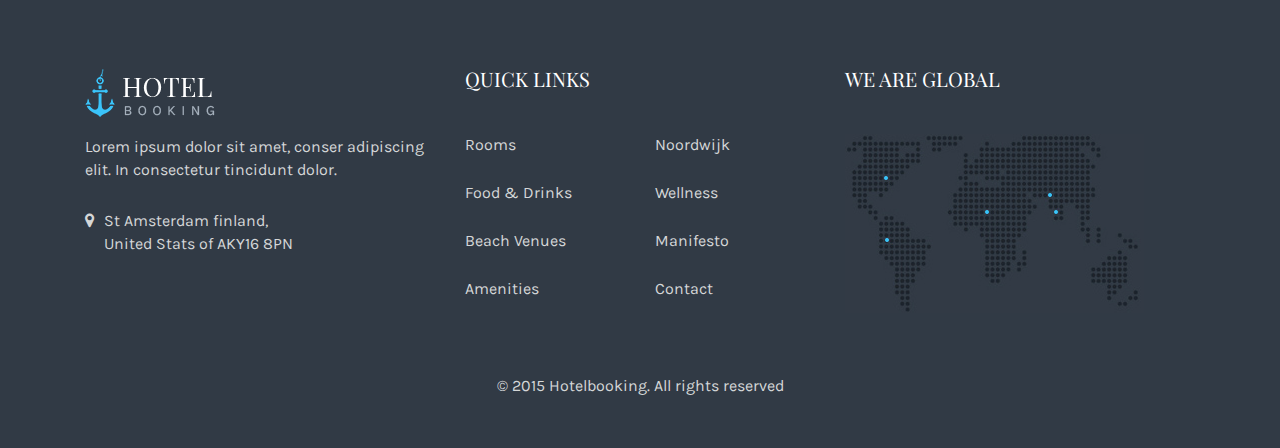
<file: index-two.html>
<!DOCTYPE html>
<html lang="en">
    
<!-- Mirrored from wpmines.com/demos/hotelbooking/index-two.html by HTTrack Website Copier/3.x [XR&CO'2014], Mon, 19 Oct 2015 07:35:49 GMT -->
<!-- Added by HTTrack --><meta http-equiv="content-type" content="text/html;charset=UTF-8" /><!-- /Added by HTTrack -->
<head>
        <meta charset="utf-8">
        <meta http-equiv="X-UA-Compatible" content="IE=edge">
        <title>Hotel Booking</title>
        <meta name="viewport" content="width=device-width, initial-scale=1">

        <link rel="icon" href="img/favicon.ico" sizes="16x16">

        <!-- fonts -->
		<link href='http://fonts.googleapis.com/css?family=Playfair+Display:400,700,900' rel='stylesheet' type='text/css'>
        <link href='http://fonts.googleapis.com/css?family=Karla:700,400' rel='stylesheet' type='text/css'>
        <link href='http://fonts.googleapis.com/css?family=Lora:400,700' rel='stylesheet' type='text/css'>

        <!-- fontawesome -->
		<link rel="stylesheet" href="css/font-awesome.css" />

        <!-- bootstrap -->
		<link rel="stylesheet" href="css/bootstrap.min.css" />

        <!-- uikit -->
        <link rel="stylesheet" href="css/uikit.min.css" />

        <!-- animate -->
        <link rel="stylesheet" href="css/animate.css" />
        <link rel="stylesheet" href="css/datepicker.css" />
        <!-- Owl carousel 2 css -->
        <link rel="stylesheet" href="css/owl.carousel.css">
        <!-- rev slider -->
        <link rel="stylesheet" href="css/rev-slider/settings.css" />
        <!-- lightslider -->
        <link rel="stylesheet" href="css/lightslider.css">
        <!-- Theme -->
        <link rel="stylesheet" href="css/reset.css">
        
        <!-- custom css -->
		<link rel="stylesheet" href="style.css" />
        <!-- responsive -->
		<link rel="stylesheet" href="css/responsive.css" />

        <!-- HTML5 shim and Respond.js for IE8 support of HTML5 elements and media queries -->
        <!-- WARNING: Respond.js doesn't work if you view the page via file:// -->
        <!-- This Template Is Fully Coded By Aftab Zaman from swiftconcept.com -->
        <!--[if lt IE 9]>
          <script src="https://oss.maxcdn.com/html5shiv/3.7.2/html5shiv.min.js"></script>
          <script src="https://oss.maxcdn.com/respond/1.4.2/respond.min.js"></script>
        <![endif]-->

    </head>
    <body id="home_two">

		<!-- start preloader -->
        <div id="loader-wrapper">
            <div class="logo"><a href="#"><span>Hotel</span>-Booking</a></div>
            <div id="loader">   
            </div>
        </div>
        <!-- end preloader -->
        
        <!-- start header -->
        <header class="header_area">

            <!-- start header top -->
            <div class="header_top_area">
                <div class="container">
                    <div class="row">
                        <div class="header_top clearfix">
                            <div class="col-lg-3 col-md-3 col-sm-6 col-xs-12">
                                <div class="left_header_top">
                                    <ul>
                                        <li><a href="#"><img src="img/temp-icon.png" alt="temp-icon">London dc, GR 17°C</a></li>
                                    </ul>
                                </div>
                            </div>
                            <div class="col-lg-3 col-md-3 col-sm-6 col-xs-12 floatright">
                                <div class="right_header_top clearfix floatright">
                                    <ul class="nav navbar-nav">
                                        <li class="">
                                            <a class="border-right-dark-4" href="#">login</a></li>
                                        <li role="presentation" class="dropdown">
                                            <a id="drop1" href="#" class="dropdown-toggle" data-toggle="dropdown" aria-haspopup="true" role="button" aria-expanded="false">
                                              register
                                              <span class="caret"></span>
                                            </a>
                                            <!-- <ul id="menu2" class="dropdown-menu" role="menu" aria-labelledby="dLabel">
                                              <li role="presentation"><a role="menuitem" tabindex="-1" href="#">Action</a></li>
                                              <li role="presentation"><a role="menuitem" tabindex="-1" href="#">Another action</a></li>
                                              <li role="presentation"><a role="menuitem" tabindex="-1" href="#">Something else here</a></li>
                                            </ul> -->
                                        </li>
                                    </ul>
                                </div>
                            </div>
                        </div>
                    </div>
                </div>
            </div>
            <!-- end header top  -->

            <!-- start main header -->
            <div class="main_header_area">
                <div class="container">
                    <!-- start mainmenu & logo -->
                    <div class="mainmenu">
                        <div id="nav">
                            <nav class="navbar navbar-default">
                                <!-- Brand and toggle get grouped for better mobile display -->
                                <div class="navbar-header">
                                  <button type="button" class="navbar-toggle collapsed" data-toggle="collapse" data-target="#bs-example-navbar-collapse-1">
                                    <span class="sr-only">Toggle navigation</span>
                                    <span class="icon-bar"></span>
                                    <span class="icon-bar"></span>
                                    <span class="icon-bar"></span>
                                  </button>
                                  <div class="site_logo fix">
                                      <a id="brand" class="clearfix navbar-brand" href="index-2.html"><img src="img/site-logo.png" alt="Trips"></a>
                                      <!-- <div class="header_login floatleft">
                                          <ul>
                                              <li><a href="#">Login</a></li>
                                              <li><a href="#">Register</a></li>
                                          </ul>
                                      </div>  --> 
                                  </div>
                                </div>

                                <!-- Collect the nav links, forms, and other content for toggling -->
                                <div class="collapse navbar-collapse navbar-right" id="bs-example-navbar-collapse-1">
                                  <ul class="nav navbar-nav">
                                    <li role="presentation" class="dropdown">
                                        <a id="drop-one" href="#" class="dropdown-toggle" data-toggle="dropdown" aria-haspopup="true" role="button" aria-expanded="false">
                                          Home
                                        </a>
                                        <ul id="menu1" class="dropdown-menu" role="menu">
                                          <li role="presentation"><a role="menuitem" tabindex="-1" href="index-two.html">Home Page two</a></li>
                                        </ul>
                                    </li>        
                                    <li><a href="accomodation.html">Accomodation</a></li>
                                    <li><a href="gallery.html">Gallery</a></li>
                                    <li role="presentation" class="dropdown">
                                        <a id="drop2" href="#" class="dropdown-toggle" data-toggle="dropdown" aria-haspopup="true" role="button" aria-expanded="false">
                                          Features
                                        </a>
                                        <ul id="menu2" class="dropdown-menu" role="menu">
                                          <li role="presentation"><a role="menuitem" tabindex="-1" href="about-us.html">About US</a></li>
                                          <li role="presentation"><a role="menuitem" tabindex="-1" href="booking.html">Booking</a></li>
                                          <li role="presentation"><a role="menuitem" tabindex="-1" href="room-details.html">Room Details</a></li>
                                          <li role="presentation"><a role="menuitem" tabindex="-1" href="staff.html">Our Staff</a></li>
                                          <li role="presentation"><a role="menuitem" tabindex="-1" href="404.html">404 Page</a></li>
                                        </ul>
                                    </li>
                                    <li><a href="blog.html">News</a></li>
                                    <li><a href="contact-us.html">Contacts</a></li>
                                  </ul>
                                  <div class="emergency_number">
                                      <a href="tel:1234567890"><img src="img/call-icon.png" alt="">123 456 7890</a>
                                  </div>
                                </div><!-- /.navbar-collapse -->
                            </nav>
                        </div>
                    </div>
                    <!-- end mainmenu and logo -->
                </div>
            </div>
            <!-- end main header -->

        </header>
        <!-- end header -->

        <!-- start main slider -->
        <div class="main_slider_area">
            <div class="container-fluid">
                <div class="row">
                    <div class="main_slider" id="slider_rev">
                        <!-- special offer start -->
                        <div class="special_offer_main">
                            <img src="img/special-offer-yellow-main.png" alt="">
                        </div>
                        <!-- end offer start -->
                        
                        <div class="fullwidthbanner-container" >
                            <div class="fullwidth_home_two_banner">
                                <ul>                     
                                    
                            <li data-transition="random" data-slotamount="7" data-masterspeed="1000">
                                <img src="img/rev-slider/slider-one.jpg" alt="slide" >
                                <div class="tp-caption large_black sfr" data-x="105" data-y="197" data-speed="1200" data-start="1100" data-easing="easeInOutBack"
                                    style="font-family: 'Playfair Display', serif; font-size: 48px;color: #131e2a; margin-bottom: 23px; text-transform: uppercase; line-height: 40px;">
                                    Book Your Summer Holidays
                                </div>
                                <div class="tp-caption large_black sfr" data-x="105" data-y="255" data-speed="1500" data-start="1400" data-easing="easeInOutBack"
                                    style="font-family: 'Playfair Display', serif; font-size: 48px;color: #131e2a; margin-bottom: 23px; text-transform: uppercase; line-height: 40px;">
                                    With HOTEL BOOKING Template
                                </div>
                                <div class="tp-caption lfb carousel-caption-inner" data-x="105" data-y="313" data-speed="1300" data-start="1700" data-easing="easeInOutBack" 
                                    style="background: #f7c411; padding: 10px; cursor: pointer;">
                                    <a href="#" class="" style="background: #f7c411; border-radius: 0; color: #313a45; display: inline-block;  font-size: 18px; padding: 8px 34px; text-transform: uppercase; border: 1px solid #9e811a;">Explore IT</a>
                                </div>
                            </li>							
                            <li data-transition="random" data-slotamount="7" data-masterspeed="1000">
                                <img src="img/rev-slider/slider-one.jpg" alt="slide" >
                                <div class="tp-caption large_black sfr" data-x="105" data-y="197" data-speed="1200" data-start="1100" data-easing="easeInOutBack"
                                    style="font-family: 'Playfair Display', serif; font-size: 48px;color: #131e2a; margin-bottom: 23px; text-transform: uppercase; line-height: 40px;">
                                    One of the Best Booking Template
                                </div>
                                <div class="tp-caption large_black sfr" data-x="105" data-y="255" data-speed="1500" data-start="1400" data-easing="easeInOutBack"
                                    style="font-family: 'Playfair Display', serif; font-size: 48px;color: #131e2a; margin-bottom: 23px; text-transform: uppercase; line-height: 40px;">
                                    Available on Envato Market
                                </div>
                                <div class="tp-caption lfb carousel-caption-inner" data-x="105" data-y="313" data-speed="1300" data-start="1700" data-easing="easeInOutBack" 
                                    style="background: #f7c411; padding: 10px; cursor: pointer;">
                                    <a href="#" class="" style="background: #f7c411; border-radius: 0; color: #313a45; display: inline-block;  font-size: 18px; padding: 8px 34px; text-transform: uppercase; border: 1px solid #9e811a;">Explore IT</a>
                                </div>
                            </li>	
                                    
                                </ul>
                            </div>
                        </div>
                        <!-- start hotel booking -->
                        <div class="hotel_booking_area">
                            <div class="container">
                                <div class="hotel_booking">
                                    <form id="form1" role="form" action="#" class="">
                                        <div class="col-lg-2 col-md-2 col-sm-2">
                                            <div class="room_book border-right-dark-1">
                                                <h6>Book Your</h6>
                                                <p>Rooms</p>
                                            </div>
                                        </div>
                                        <div class="form-group col-lg-2 col-md-2 col-sm-2">
                                            <div class="input-group border-bottom-dark-2">
                                                <input class="date-picker" id="datepicker" placeholder="Arrival" type="text"/>
                                                <div class="input-group-addon"><i class="fa fa-calendar"></i></div>               
                                            </div>
                                        </div>
                                        <div class="form-group col-lg-2 col-md-2 col-sm-2">
                                            <div class="input-group border-bottom-dark-2">
                                                <input class="date-picker" id="datepicker1" placeholder="Departure" type="text"/>
                                                <div class="input-group-addon"><i class="fa fa-calendar"></i></div>                
                                            </div>
                                        </div>
                                        <div class="col-lg-6 col-md-6 col-sm-6">
                                            <div class="row">
                                                <div class="form-group col-lg-3 col-md-3 col-sm-3 icon_arrow">
                                                    <div class="input-group border-bottom-dark-2">
                                                        <select class="form-control" name="room" id="room">
                                                          <option selected="selected" disabled="disabled">1 Room</option>
                                                          <option value="Single">1 Room</option>
                                                          <option value="Double">2 Room</option>
                                                          <option value="Deluxe">3 Room</option>
                                                        </select>               
                                                    </div>
                                                </div>
                                                <div class="form-group col-lg-3 col-md-3 col-sm-3 icon_arrow">
                                                    <div class="input-group border-bottom-dark-2">
                                                        <select class="form-control" name="room" id="adult">
                                                          <option selected="selected" disabled="disabled">1 Adult</option>
                                                          <option value="Single">1 Adult</option>
                                                          <option value="Double">2 Adult</option>
                                                          <option value="Deluxe">3 Adult</option>
                                                        </select>               
                                                    </div>
                                                </div>
                                                <div class="form-group col-lg-3 col-md-3 col-sm-3 icon_arrow">
                                                    <div class="input-group border-bottom-dark-2">
                                                        <select class="form-control" name="room" id="child">
                                                          <option selected="selected" disabled="disabled">0 Child</option>
                                                          <option value="Single">0 Child</option>
                                                          <option value="Double">1 Child</option>
                                                          <option value="Deluxe">2 Child</option>
                                                        </select>               
                                                    </div>
                                                </div>
                                                <div class="col-lg-3 col-md-3 col-sm-3">
                                                    <a class="btn btn-warning btn-md floatright">Book</a>
                                                </div>
                                            </div>
                                        </div>
                                    </form>
                                </div>
                            </div>
                        </div>
                        <!-- end hotel booking -->
                    </div>
                </div>
            </div>
        </div>
        <!-- end main slider -->
        
        <!-- start welcome section -->
        <section class="another_facitilies_area">
            <div class="container">
                <div class="another_facitilies clearfix padding-bottom-100">
                    <div class="col-lg-3 col-md-3 col-sm-3">
                        <div class="single_facities">
                            <a href="#"><img src="img/home-facilities-icon-eleven.png" alt=""></a>
                            <h6>Restaurant</h6>
                            <p>Semper ac dolor vitae accumsan. Cras interdum hendrerit lacinia.  vitae molestie interdum.</p>
                        </div>                        
                    </div>
                    <div class="col-lg-3 col-md-3 col-sm-3">
                        <div class="single_facities">
                            <a href="#"><img src="img/home-facilities-icon-seven.png" alt=""></a>
                            <h6>Sports Club</h6>
                            <p>Semper ac dolor vitae accumsan. Cras interdum hendrerit lacinia.  vitae molestie interdum.</p>
                        </div> 
                    </div>
                    <div class="col-lg-3 col-md-3 col-sm-3">
                        <div class="single_facities">
                            <a href="#"><img src="img/home-facilities-icon-eight.png" alt=""></a>
                            <h6>Pick up</h6>
                            <p>Semper ac dolor vitae accumsan. Cras interdum hendrerit lacinia.  vitae molestie interdum.</p>
                        </div> 
                    </div>
                    <div class="col-lg-3 col-md-3 col-sm-3">
                        <div class="single_facities">
                            <a href="#"><img src="img/home-facilities-icon-nine.png" alt=""></a>
                            <h6>BAR</h6>
                            <p>Semper ac dolor vitae accumsan. Cras interdum hendrerit lacinia.  vitae molestie interdum.</p>
                        </div> 
                    </div>
                </div>
            </div>
        </section>
        <!-- end welcome section -->
        
        <!-- start Hotel Facilities section -->
        <section class="select_room_area padding-top-90">
            <div class="container">
                <div class="row">
                    <div class="select_room clearfix">
                        <div class="section_title nice_title content-center">
                            <h3>Select Your Room</h3>
                        </div>
                        <div class="select_room_content clearfix">
                            <div class="col-lg-8 col-md-8 col-sm-8 col-xs-12">
                                <div class="room_thumb">
                                    <a href="#"><img src="img/room-thumb-one.jpg" alt=""></a>
                                    <div class="room_details">
                                        <div class="about_room floatleft">
                                            <div class="room_quality floatleft">
                                                <h5>Deluxe Room</h5>
                                            </div>
                                            <div class="room_rent floatleft">
                                                <p>$180<span> / night</span></p>
                                            </div>
                                        </div>
                                        <div class="room_block floatright">
                                            <a href="#" class="btn btn-black">Book</a>
                                        </div>
                                    </div>
                                </div>
                            </div>
                            <div class="col-lg-4 col-md-4 col-sm-4 col-sx-12">
                                <div class="room_thumb small_room_thumb margin-bottom-35">
                                    <a href="#"><img src="img/room-thumb-two.jpg" alt=""></a>
                                    <div class="room_details">
                                        <div class="about_room floatleft">
                                            <div class="room_quality floatleft">
                                                <h5>Deluxe Room</h5>
                                            </div>
                                            <div class="room_rent floatleft">
                                                <p>$180<span> / night</span></p>
                                            </div>
                                        </div>
                                        <div class="room_block floatright">
                                            <a href="#" class="btn btn-black">Book</a>
                                        </div>
                                    </div>
                                </div>
                                <div class="room_thumb small_room_thumb">
                                    <a href="#"><img src="img/room-thumb-three.jpg" alt=""></a>
                                    <div class="room_details">
                                        <div class="about_room floatleft">
                                            <div class="room_quality floatleft">
                                                <h5>Deluxe Room</h5>
                                            </div>
                                            <div class="room_rent floatleft">
                                                <p>$180<span> / night</span></p>
                                            </div>
                                        </div>
                                        <div class="room_block floatright">
                                            <a href="#" class="btn btn-black">Book</a>
                                        </div>
                                    </div>
                                </div>
                            </div>
                            <div class="col-lg-12 col-md-12 col-sm-12 col-sx-12">
                                <div class="view_all_rooms text-center  padding-bottom-90  padding-top-90">
                                    <a href="#" class="btn btn-warning">View All Rooms</a>
                                </div>
                            </div>
                        </div>
                    </div>
                </div>
            </div>
        </section>
        <!-- end Hotel Facilities section -->
        
        <!-- start Hotel Showcase section -->
        <section class="hotel_showcase_area margin-bottom-128 margin-top-110">
            <div class="container-fluid">
                <div class="row">
                    <div class="hotel_showcase">
                        <div class="section_title nice_title content-center">
                            <h3>Hotel Showcase</h3>
                        </div>
                        <div class="section_content">
                            <div class="showcase_slider">
                                <div class="item">
                                    <a href="#"><img src="img/showcase-slider-one.jpg" alt="img">
                                        <i class="fa fa-search"></i>
                                    </a>
                                </div>
                                <div class="item">
                                    <a href="#"><img src="img/showcase-slider-two.jpg" alt="img">
                                        <i class="fa fa-search"></i>
                                    </a>
                                </div>
                                <div class="item">
                                    <a href="#"><img src="img/showcase-slider-three.jpg" alt="img">
                                        <i class="fa fa-search"></i>
                                    </a>
                                </div>
                                <div class="item">
                                    <a href="#"><img src="img/showcase-slider-four.jpg" alt="img">
                                        <i class="fa fa-search"></i>
                                    </a>
                                </div>
                                <div class="item">
                                    <a href="#"><img src="img/showcase-slider-five.jpg" alt="img">
                                        <i class="fa fa-search"></i>
                                    </a>
                                </div>
                                <div class="item">
                                    <a href="#"><img src="img/showcase-slider-six.jpg" alt="img">
                                        <i class="fa fa-search"></i>
                                    </a>
                                </div>
                                <div class="item">
                                    <a href="#"><img src="img/showcase-slider-seven.jpg" alt="img">
                                        <i class="fa fa-search"></i>
                                    </a>
                                </div>
                                <div class="item">
                                    <a href="#"><img src="img/showcase-slider-one.jpg" alt="img">
                                        <i class="fa fa-search"></i>
                                    </a>
                                </div>
                                <div class="item">
                                    <a href="#"><img src="img/showcase-slider-two.jpg" alt="img">
                                        <i class="fa fa-search"></i>
                                    </a>
                                </div>
                                <div class="item">
                                    <a href="#"><img src="img/showcase-slider-three.jpg" alt="img">
                                        <i class="fa fa-search"></i>
                                    </a>
                                </div>
                            </div>
                        </div>
                    </div>
                </div>
            </div>
        </section>
        <!-- end Hotel Showcase section -->

        <!-- start About Us section -->
        <section class="about_us_area margin-bottom-128">
            <div class="container">
                <div class="about_us clearfix">
                    <div class="col-lg-3 col-md-3 col-sm-3 col-xs-12 padding-left-0">
                        <div class="news">
                            <div class="section_title margin-bottom-50">
                                <h5>News</h5>
                            </div>
                            <div class="section_description">
                                <div class="row">
                                    <div class="col-md-12">
                                        <div class="single_content clearfix border-bottom-whitesmoke">
                                            <div class="col-lg-4 col-md-4 col-sm-12 col-xs-4 padding-left-0">
                                                <div class="post_media">
                                                    <a href="#"><img src="img/news-one.jpg" alt=""></a>
                                                </div>
                                            </div>
                                            <div class="col-lg-8 col-md-8 col-sm-12 col-xs-8 padding-left-0">
                                                <div class="post_title clearfix">
                                                    <h6>Quisque at felis port titordga</h6>
                                                </div>
                                                <div class="post_content  margin-bottom-35">
                                                    <p>14 May 2014</p>
                                                </div>
                                            </div>
                                        </div>
                                        <div class="single_content clearfix margin-top-35 border-bottom-whitesmoke">
                                            <div class="col-lg-4 col-md-4 col-sm-12 col-xs-4 padding-left-0">
                                                <div class="post_media">
                                                    <a href="#"><img src="img/news-two.jpg" alt=""></a>
                                                </div>
                                            </div>
                                            <div class="col-lg-8 col-md-8 col-sm-12 col-xs-8 padding-left-0">
                                                <div class="post_title clearfix">
                                                    <h6>Donec scelerisque vulputate</h6>
                                                </div>
                                                <div class="post_content margin-bottom-35">
                                                    <p>15 May 2014</p>
                                                </div>
                                            </div>
                                        </div>
                                        <div class="single_content clearfix margin-bottom-35 margin-top-35">
                                            <div class="col-lg-4 col-md-4 col-sm-12 col-xs-4 padding-left-0">
                                                <div class="post_media">
                                                    <a href="#"><img src="img/news-three.jpg" alt=""></a>
                                                </div>
                                            </div>
                                            <div class="col-lg-8 col-md-8 col-sm-12 col-xs-8 padding-left-0">
                                                <div class="post_title clearfix">
                                                    <h6>Curabitur varius quam lorem</h6>
                                                </div>
                                                <div class="post_content">
                                                    <p>17 May 2014</p>
                                                </div>
                                            </div>
                                        </div>                                  
                                    </div>
                                </div>
                            </div>
                        </div>
                    </div>
                    <div class="col-lg-6 col-md-6 col-sm-6 col-xs-12">
                        <div class="showcase">
                            <div class="section_title margin-bottom-50">
                                <h5>About Hotel</h5>
                            </div>
                            <div class="section_description">
                                <div class="about_hotel" style="">
                                    <div class="hotel_thumb">
                                        <img src="img/about-hotel-thumb.jpg" alt="img">
                                    </div>
                                    <div class="about_details">
                                        <p>
                                            Semper ac dolor vitae msan. Cras interdum hendreritnia Phasellus accumsan rna vitae molestie interdum. Nam sed placerat libero, non eleifend dolor. Lorem ipsum dolor sit amet, consectetur adipisicing elit. Deleniti, soluta!
                                        </p>
                                    </div>
                                </div>
                            </div>
                        </div>
                    </div>
                    <div class="col-lg-3 col-md-3 col-sm-3 col-xs-12">
                        <div class="customer_says">
                            <div class="section_title margin-bottom-50">
                                <h5>Customer Says</h5>
                            </div>
                            <div class="section_description">
                                <div id="customer_says_slider" class="carousel slide" data-ride="carousel" data-pause="none">
                                    <!-- Wrapper for slides -->
                                    <div class="carousel-inner" role="listbox">
                                        <div class="item active">
                                            <div class="single_says">
                                                <div class="customer_comment">
                                                    <p>
                                                        Semper ac dolor vitae msan. Cras interdum hendreritnia Phasellus accumsan urna vitae molestie interdum.
                                                    </p>
                                                    <p>
                                                        Nam sed placerat libero, non eleifend dolor.
                                                    </p>
                                                </div>
                                                <div class="customer_detail clearfix">
                                                    <div class="customer_pic alignleft-20">
                                                        <a href="#"><img src="img/customer-says-one.png" alt=""></a>
                                                    </div>
                                                    <div class="customer_identity floatleft">
                                                        <h6>John Doe</h6>
                                                        <p>www.john.com</p>
                                                    </div>
                                                </div>
                                            </div>
                                        </div>
                                        <div class="item">
                                            <div class="single_says">
                                                <div class="customer_comment">
                                                    <p>
                                                        Semper ac dolor vitae msan. Cras interdum hendreritnia Phasellus accumsan urna vitae molestie interdum.
                                                    </p>
                                                    <p>
                                                        Nam sed placerat libero, non eleifend dolor.
                                                    </p>
                                                </div>
                                                <div class="customer_detail clearfix">
                                                    <div class="customer_pic alignleft-20">
                                                        <a href="#"><img src="img/customer-says-one.png" alt=""></a>
                                                    </div>
                                                    <div class="customer_identity floatleft">
                                                        <h6>John Doe</h6>
                                                        <p>www.john.com</p>
                                                    </div>
                                                </div>
                                            </div>
                                        </div>
                                    </div>
                                    <!-- Controls -->
                                    <a class="slider_says left" href="#customer_says_slider" role="button" data-slide="prev">
                                        <i class="fa fa-angle-left"></i>
                                        <span class="sr-only">Previous</span>
                                    </a>
                                    <a class="slider_says right" href="#customer_says_slider" role="button" data-slide="next">
                                        <i class="fa fa-angle-right"></i>
                                        <span class="sr-only">Next</span>
                                    </a>
                                </div>
                            </div>
                        </div>
                    </div>
                </div>
            </div>
        </section>
        <!-- end About Us section -->

        <!-- start contact us area -->
        <section class="contact_us_area content-left">
            <div class="container">
                <div class="contact_us clearfix">
                    <div class="col-lg-3 col-md-3 col-sm-3 col-xs-12">
                        <div class="call clearfix">
                            <h6>Call Us</h6>
                            <p>123 456 7890</p>
                        </div>
                    </div>
                    <div class="col-lg-3 col-md-3 col-sm-3 col-xs-12">
                        <div class="email_us clearfix">
                            <h6>Email us</h6>
                            <p>info@hotelbooking.com</p>
                        </div>
                    </div>
                    <div class="col-lg-3 col-md-3 col-sm-3 col-xs-12">
                        <div class="news_letter clearfix">
                            <input type="text" placeholder="Enter ID  for News Letter">
                            <a href="#" class="btn btn-blue">go</a>
                        </div>
                    </div>
                    <div class="col-lg-3 col-md-3 col-sm-3 col-xs-12">
                        <div class="social_icons clearfix">
                            <ul>
                                <li><a href="#"><i class="fa fa-facebook"></i></a></li>
                                <li><a href="#"><i class="fa fa-twitter"></i></a></li>
                                <li><a href="#"><i class="fa fa-google-plus"></i></a></li>
                                <li><a href="#"><i class="fa fa-linkedin"></i></a></li>
                            </ul>
                        </div>
                    </div>
                </div>
            </div>
        </section>
        <!-- end contact us area -->

        
        <!-- start footer -->
        <footer class="footer_area">
            <div class="container">
                <div class="footer">
                    <div class="footer_top padding-top-80 clearfix">
                        <div class="col-lg-4 col-md-4 col-sm-4">
                            <div class="footer_widget">
                                <div class="footer_logo">
                                    <a href="#"><img src="img/footer-logo-one.png" alt=""></a>
                                </div>
                                <p>Lorem ipsum dolor sit amet, conser adipiscing elit. In consectetur tincidunt dolor.</p>
                                <ul>
                                    <li>
                                        <P><i class="fa fa-map-marker"></i>St Amsterdam finland, <br> United Stats of AKY16 8PN</P>
                                    </li>
                                </ul>
                            </div>
                        </div>
                        <div class="col-lg-4 col-md-4 col-sm-4">
                            <div class="row">
                                <div class="footer_widget clearfix">
                                    <h5 class="padding-left-15">Quick Links</h5>
                                    <div class="col-lg-6 col-md-6 col-sm-6">
                                        <ul>
                                            <li><a href="#">Rooms</a></li>
                                            <li><a href="#">Food & Drinks</a></li>
                                            <li><a href="#">Beach Venues</a></li>
                                            <li><a href="#">Amenities</a></li>
                                        </ul>  
                                    </div>
                                    <div class="col-lg-6 col-md-6 sol-sm-6">
                                        <ul>
                                            <li><a href="#">Noordwijk</a></li>
                                            <li><a href="#">Wellness</a></li>
                                            <li><a href="#">Manifesto</a></li>
                                            <li><a href="#">Contact</a></li>
                                        </ul>
                                    </div>
                                </div>
                            </div>
                        </div>
                        <div class="col-lg-4 col-md-4 col-sm-4">
                            <div class="footer_widget">
                                <h5>We Are Global</h5>
                                <div class="footer_map">
                                    <a href="#"><img src="img/footer-map-two.jpg" alt=""></a>
                                </div>
                            </div>
                        </div>
                    </div>
                    <div class="row">
                        <div class="container">
                            <div class="footer_copyright margin-tb-50 content-center">
                                <p>© 2015 <a href="#">Hotelbooking</a>. All rights reserved</p>
                            </div>
                        </div>
                    </div>
                </div>
            </div>
        </footer>
        <!-- end footer -->
		
		
		
        <!-- jquery library -->
        <script src="js/vendor/jquery-1.11.2.min.js"></script>
        <!-- bootstrap -->
        <script src="js/bootstrap.min.js"></script>
		
        <!-- uikit -->
        <script src="js/uikit.min.js"></script>
        <!-- easing -->
		<script src="js/jquery.easing.1.3.min.js"></script>
        <script src="js/datepicker.js"></script>
        <!-- scroll up -->
        <script src="js/jquery.scrollUp.min.js"></script>
        <!-- owlcarousel -->
        <script src="js/owl.carousel.min.js"></script>
        <!-- lightslider -->
        <script src="js/lightslider.js"></script>
        <!-- rev slider -->
        <script src="js/rev-slider/rs-plugin/jquery.themepunch.plugins.min.js"></script>
        <script src="js/rev-slider/rs-plugin/jquery.themepunch.revolution.js"></script>
        <script src="js/rev-slider/rs.home.js"></script>
        <!-- wow Animation -->
        <script src="js/wow.min.js"></script>
        <!--Activating WOW Animation only for modern browser-->
        <!--[if !IE]><!-->
        <script type="text/javascript">new WOW().init();</script>
        <!--<![endif]-->

        <!--Oh Yes, IE 9+ Supports animation, lets activate for IE 9+-->
        <!--[if gte IE 9]>
            <script type="text/javascript">new WOW().init();</script>
        <![endif]-->         

        <!--Opacity & Other IE fix for older browser-->
        <!--[if lte IE 8]>
            <script type="text/javascript" src="js/ie-opacity-polyfill.js"></script>
        <![endif]-->



        <!-- my js -->
        <script src="js/main.js"></script>
		
    </body>

<!-- Mirrored from wpmines.com/demos/hotelbooking/index-two.html by HTTrack Website Copier/3.x [XR&CO'2014], Mon, 19 Oct 2015 07:36:32 GMT -->
</html>
</file>
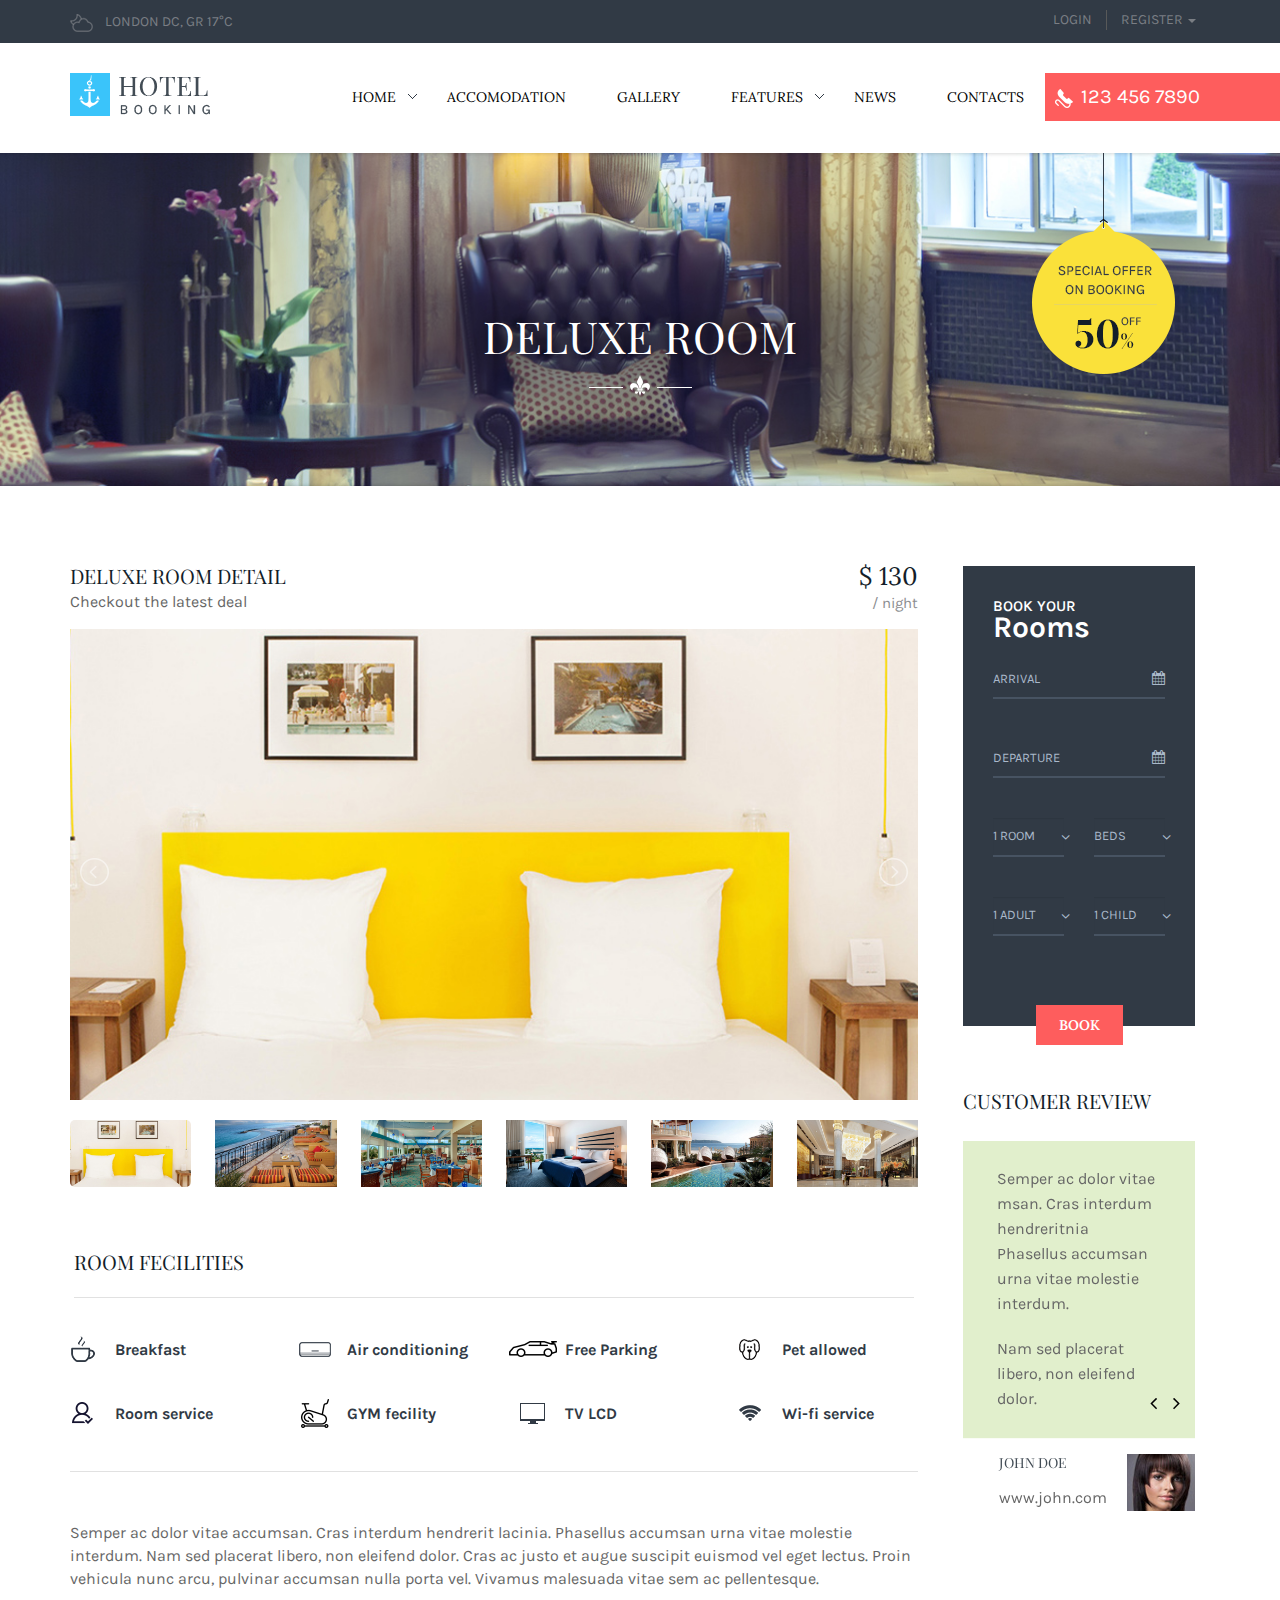
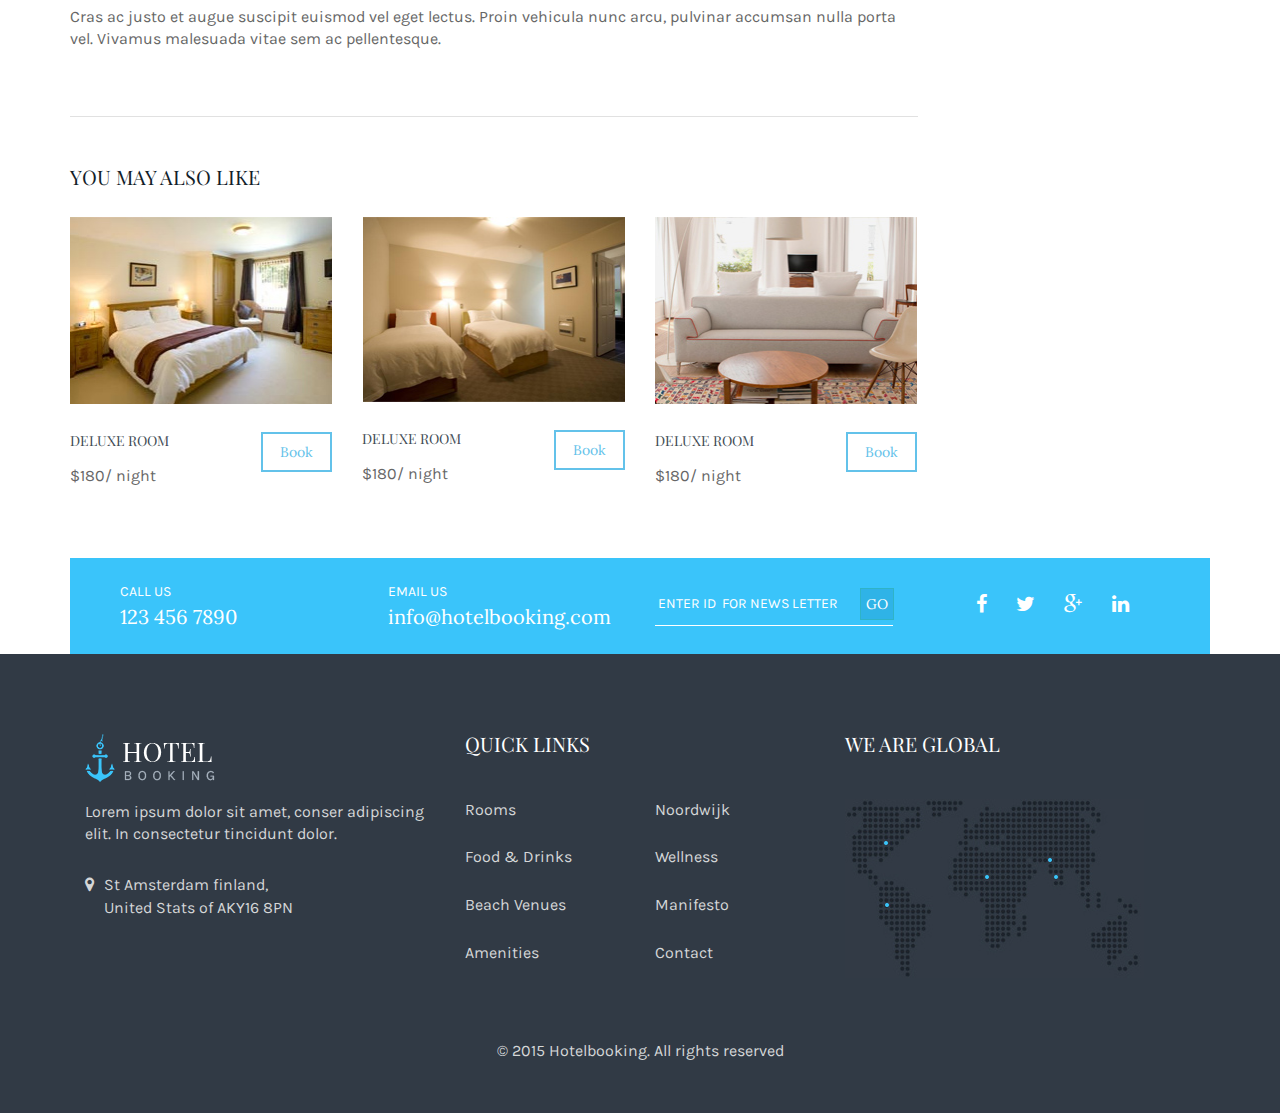
<file: room-details.html>
<!DOCTYPE html>
<html lang="en">
    
<!-- Mirrored from wpmines.com/demos/hotelbooking/room-details.html by HTTrack Website Copier/3.x [XR&CO'2014], Mon, 19 Oct 2015 07:37:25 GMT -->
<!-- Added by HTTrack --><meta http-equiv="content-type" content="text/html;charset=UTF-8" /><!-- /Added by HTTrack -->
<head>
        <meta charset="utf-8">
        <meta http-equiv="X-UA-Compatible" content="IE=edge">
        <title>Hotel Booking</title>
        <meta name="viewport" content="width=device-width, initial-scale=1">

        <link rel="icon" href="img/favicon.ico" sizes="16x16">

        <!-- fonts -->
		<link href='http://fonts.googleapis.com/css?family=Playfair+Display:400,700,900' rel='stylesheet' type='text/css'>
        <link href='http://fonts.googleapis.com/css?family=Karla:700,400' rel='stylesheet' type='text/css'>
        <link href='http://fonts.googleapis.com/css?family=Lora:400,700' rel='stylesheet' type='text/css'>

        <!-- fontawesome -->
		<link rel="stylesheet" href="css/font-awesome.css" />

        <!-- bootstrap -->
		<link rel="stylesheet" href="css/bootstrap.min.css" />

        <!-- uikit -->
        <link rel="stylesheet" href="css/uikit.min.css" />

        <!-- animate -->
        <link rel="stylesheet" href="css/animate.css" />
        <link rel="stylesheet" href="css/datepicker.css" />
        <!-- Owl carousel 2 css -->
        <link rel="stylesheet" href="css/owl.carousel.css">
        <!-- rev slider -->
        <link rel="stylesheet" href="css/rev-slider/settings.css" />
        <!-- lightslider -->
        <link rel="stylesheet" href="css/lightslider.css">
        <!-- Theme -->
        <link rel="stylesheet" href="css/reset.css">
        
        <!-- custom css -->
		<link rel="stylesheet" href="style.css" />
        <!-- responsive -->
		<link rel="stylesheet" href="css/responsive.css" />

        <!-- HTML5 shim and Respond.js for IE8 support of HTML5 elements and media queries -->
        <!-- WARNING: Respond.js doesn't work if you view the page via file:// -->
        <!-- This Template Is Fully Coded By Aftab Zaman from swiftconcept.com -->
        <!--[if lt IE 9]>
          <script src="https://oss.maxcdn.com/html5shiv/3.7.2/html5shiv.min.js"></script>
          <script src="https://oss.maxcdn.com/respond/1.4.2/respond.min.js"></script>
        <![endif]-->

    </head>
    <body id="room_detail_page">

        
        <!-- start header -->
        <header class="header_area">

            <!-- start header top -->
            <div class="header_top_area">
                <div class="container">
                    <div class="row">
                        <div class="header_top clearfix">
                            <div class="col-lg-3 col-md-3 col-sm-6 col-xs-6">
                                <div class="left_header_top">
                                    <ul>
                                        <li><a href="#"><img src="img/temp-icon.png" alt="temp-icon">London dc, GR 17°C</a></li>
                                    </ul>
                                </div>
                            </div>
                            <div class="col-lg-3 col-md-3 col-sm-6 col-xs-6 floatright">
                                <div class="right_header_top clearfix floatright">
                                    <ul class="nav navbar-nav navbar-right">
                                        <li class="">
                                            <a class="border-right-dark-4" href="#">login</a></li>
                                        <li role="presentation" class="dropdown">
                                            <a id="drop1" href="#" class="dropdown-toggle" data-toggle="dropdown" aria-haspopup="true" role="button" aria-expanded="false">
                                              register
                                              <span class="caret"></span>
                                            </a>
                                            <!-- <ul id="menu2" class="dropdown-menu" role="menu" aria-labelledby="dLabel">
                                              <li role="presentation"><a role="menuitem" tabindex="-1" href="#">Action</a></li>
                                              <li role="presentation"><a role="menuitem" tabindex="-1" href="#">Another action</a></li>
                                              <li role="presentation"><a role="menuitem" tabindex="-1" href="#">Something else here</a></li>
                                            </ul> -->
                                        </li>
                                    </ul>
                                </div>
                            </div>
                        </div>
                    </div>
                </div>
            </div>
            <!-- end header top  -->

            <!-- start main header -->
            <div class="main_header_area">
                <div class="container">
                    <!-- start mainmenu & logo -->
                    <div class="mainmenu">
                        <div id="nav">
                            <nav class="navbar navbar-default">
                                <!-- Brand and toggle get grouped for better mobile display -->
                                <div class="navbar-header">
                                  <button type="button" class="navbar-toggle collapsed" data-toggle="collapse" data-target="#bs-example-navbar-collapse-1">
                                    <span class="sr-only">Toggle navigation</span>
                                    <span class="icon-bar"></span>
                                    <span class="icon-bar"></span>
                                    <span class="icon-bar"></span>
                                  </button>
                                  <div class="site_logo fix">
                                      <a id="brand" class="clearfix navbar-brand" href="index-2.html"><img src="img/site-logo.png" alt="Trips"></a>
                                      <!-- <div class="header_login floatleft">
                                          <ul>
                                              <li><a href="#">Login</a></li>
                                              <li><a href="#">Register</a></li>
                                          </ul>
                                      </div>   -->         
                                  </div>
                                </div>

                                <!-- Collect the nav links, forms, and other content for toggling -->
                                <div class="collapse navbar-collapse navbar-right" id="bs-example-navbar-collapse-1">
                                  <ul class="nav navbar-nav">
                                    <li role="presentation" class="dropdown">
                                        <a id="drop-one" href="#" class="dropdown-toggle" data-toggle="dropdown" aria-haspopup="true" role="button" aria-expanded="false">
                                          Home
                                        </a>
                                        <ul id="menu1" class="dropdown-menu" role="menu">
                                          <li role="presentation"><a role="menuitem" tabindex="-1" href="index-two.html">Home Page two</a></li>
                                        </ul>
                                    </li>        
                                    <li><a href="accomodation.html">Accomodation</a></li>
                                    <li><a href="gallery.html">Gallery</a></li>
                                    <li role="presentation" class="dropdown">
                                        <a id="drop2" href="#" class="dropdown-toggle" data-toggle="dropdown" aria-haspopup="true" role="button" aria-expanded="false">
                                          Features
                                        </a>
                                        <ul id="menu2" class="dropdown-menu" role="menu">
                                          <li role="presentation"><a role="menuitem" tabindex="-1" href="about-us.html">About US</a></li>
                                          <li role="presentation"><a role="menuitem" tabindex="-1" href="booking.html">Booking</a></li>
                                          <li role="presentation"><a role="menuitem" tabindex="-1" href="room-details.html">Room Details</a></li>
                                          <li role="presentation"><a role="menuitem" tabindex="-1" href="staff.html">Our Staff</a></li>
                                          <li role="presentation"><a role="menuitem" tabindex="-1" href="404.html">404 Page</a></li>
                                        </ul>
                                    </li>
                                    <li><a href="blog.html">News</a></li>
                                    <li><a href="contact-us.html">Contacts</a></li>
                                  </ul>
                                  <div class="emergency_number">
                                      <a href="tel:1234567890"><img src="img/call-icon.png" alt="">123 456 7890</a>
                                  </div>
                                </div><!-- /.navbar-collapse -->
                            </nav>
                        </div>
                    </div>
                    <!-- end mainmenu and logo -->
                </div>
            </div>
            <!-- end main header -->

        </header>
        <!-- end header -->

        <!-- start breadcrumb -->
        <section class="breadcrumb_main_area margin-bottom-80">
            <div class="container-fluid">
                <div class="row">
                    <div class="breadcrumb_main nice_title">
                        <h2>Deluxe Room</h2>
                        <!-- special offer start -->
                        <div class="special_offer_main">
                            <div class="container">
                                <div class="special_offer_sub">
                                    <img src="img/special-offer-yellow-main.png" alt="imf">
                                </div>
                            </div>
                        </div>         
                        <!-- end offer start -->
                    </div>
                </div>
            </div>            
        </section>
        <!-- end breadcrunb -->
        
        <div class="room_detail_main margin-bottom-55">
            <div class="container">
                <div class="row">
                    <div class="col-lg-9 col-md-9">
                        <div class="deluxe_room_detail">
                            <div class="section_title content-left margin-bottom-5">
                                <h5>Deluxe Room Detail <span class="price floatright">$ 130</span> <br> <span class="day floatright">/ night</span></h5>
                            </div>
                            <div class="section_content">
                                <p>Checkout the latest deal</p>
                                <div class="showcase">
                                    <div class="section_description">
                                        <div class="row">
                                            <div class="col-lg-12 col-md-12">
                                                <div class="clearfix" style="">
                                                    <ul id="image-gallery" class="gallery list-unstyled cS-hidden">
                                                    <!-- <ul id="vertical" class="gallery list-unstyled"> -->
                                                        <li data-thumb="img/lightslider-img/cS-52.jpg">
                                                            <img alt="slider" src="img/lightslider-img/cS-52.jpg" />
                                                        </li>
                                                        <li data-thumb="img/lightslider-img/cS-51.jpg">
                                                            <img alt="slider" src="img/lightslider-img/cS-51.jpg" />
                                                        </li>
                                                        <li data-thumb="img/lightslider-img/cS-50.jpg"> 
                                                            <img alt="slider" src="img/lightslider-img/cS-50.jpg" />
                                                        </li>
                                                        <li data-thumb="img/lightslider-img/cS-49.jpg"> 
                                                            <img alt="slider" src="img/lightslider-img/cS-49.jpg" />
                                                        </li>
                                                        <li data-thumb="img/lightslider-img/cS-48.jpg"> 
                                                            <img alt="slider" src="img/lightslider-img/cS-48.jpg" />
                                                        </li>
                                                        <li data-thumb="img/lightslider-img/cS-47.jpg"> 
                                                            <img alt="slider" src="img/lightslider-img/cS-47.jpg" />
                                                        </li>
                                                        <li data-thumb="img/lightslider-img/cS-46.jpg"> 
                                                            <img alt="slider" src="img/lightslider-img/cS-46.jpg" />
                                                        </li>
                                                        <li data-thumb="img/lightslider-img/cS-45.jpg"> 
                                                            <img alt="slider" src="img/lightslider-img/cS-45.jpg" />
                                                        </li>
                                                    </ul>
                                                </div>
                                            </div>
                                        </div>
                                        <div class="row">
                                            <div class="facilities_name clearfix margin-bottom-40 margin-top-65">
                                                <div class="col-lg-12 col-md-12">
                                                    <div class="section_title margin-bottom-35 padding-bottom-25 border-bottom-whitesmoke">
                                                        <h5>Room Fecilities</h5>
                                                    </div>
                                                </div>
                                                <div class="col-lg-3 col-md-3 col-sm-3 col-xs-6 no-padding-left">
                                                    <ul class="single_facilities_name clearul">
                                                        <li>
                                                            <img src="img/home-facilities-icon-one.png" alt="">
                                                            <p>Breakfast</p>
                                                        </li>
                                                        <li>
                                                            <img src="img/home-facilities-icon-four.png" alt="">
                                                            <p>Room service</p>
                                                        </li>
                                                    </ul>
                                                </div>
                                                <div class="col-lg-3 col-md-3 col-sm-3 col-xs-6">
                                                    <ul class="single_facilities_name clearul">
                                                        <li>
                                                            <img src="img/home-facilities-icon-two.png" alt="">
                                                            <p>Air conditioning</p>
                                                        </li>
                                                        <li>
                                                            <img src="img/home-facilities-icon-ten.png" alt="">
                                                            <p>GYM fecility</p>
                                                        </li>
                                                    </ul>
                                                </div>
                                                <div class="col-lg-3 col-md-3 col-sm-3 col-xs-6">
                                                    <ul class="single_facilities_name clearul">
                                                        <li>
                                                            <img src="img/home-facilities-icon-eight.png" alt="">
                                                            <p>Free Parking</p>
                                                        </li>
                                                        <li>
                                                            <img src="img/home-facilities-icon-five.png" alt="">
                                                            <p>TV LCD</p>
                                                        </li>
                                                    </ul>
                                                </div>
                                                <div class="col-lg-3 col-md-3 col-sm-3 col-xs-6">
                                                    <ul class="single_facilities_name clearul">
                                                        <li>
                                                            <img src="img/home-facilities-icon-three.png" alt="">
                                                            <p>Pet allowed</p>
                                                        </li>
                                                        <li>
                                                            <img src="img/home-facilities-icon-twelve.png" alt="">
                                                            <p>Wi-fi service</p>
                                                        </li>
                                                    </ul>
                                                </div>
                                            </div>
                                        </div>
                                        <div class="row">
                                            <div class="col-lg-12 col-md-12">
                                                <div class="room_facilities_des padding-top-50 padding-bottom-50 border-bottom-whitesmoke border-top-whitesmoke">
                                                    <p>
                                                        Semper ac dolor vitae accumsan. Cras interdum hendrerit lacinia. Phasellus accumsan urna vitae molestie interdum. Nam sed placerat libero, non eleifend dolor. Cras ac justo et augue suscipit euismod vel eget lectus. Proin vehicula nunc arcu, pulvinar accumsan nulla porta vel. Vivamus malesuada vitae sem ac pellentesque.
                                                    </p>
                                                    <p>
                                                        Cras ac justo et augue suscipit euismod vel eget lectus. Proin vehicula nunc arcu, pulvinar accumsan nulla porta vel. Vivamus malesuada vitae sem ac pellentesque.
                                                    </p>
                                                </div>
                                            </div>
                                        </div>
                                        <div class="row">
                                            <!-- start welcome section -->
                                            <section class="welcome_area">
                                                <div class="col-lg-12 col-md-12">
                                                    <div class="welcome">
                                                        <div class="section_title content-left margin-top-50 margin-bottom-30">
                                                            <h5>You may Also like</h5>
                                                        </div>
                                                        <div class="row">
                                                            <div class="col-lg-4 col-md-4 col-sm-4">
                                                                <div class="single_room_wrapper clearfix">
                                                                    <div class="room_wrapper">
                                                                        <div class="room_media">
                                                                            <a href="#"><img src="img/room-image-ten.jpg" alt=""></a>
                                                                        </div>
                                                                        <div class="room_title clearfix">
                                                                            <div class="left_room_title floatleft">
                                                                                <h6>Deluxe Room</h6>
                                                                                <p>$180/ <span>night</span></p>
                                                                            </div>
                                                                            <div class="left_room_title floatright">
                                                                                <a href="#" class="btn">Book</a>
                                                                            </div>
                                                                        </div>
                                                                    </div>
                                                                </div>
                                                            </div>
                                                            <div class="col-lg-4 col-md-4 col-sm-4">
                                                                <div class="single_room_wrapper clearfix">
                                                                    <div class="room_wrapper">
                                                                        <div class="room_media">
                                                                            <a href="#"><img src="img/room-image-twelve.jpg" alt=""></a>
                                                                        </div>
                                                                        <div class="room_title clearfix">
                                                                            <div class="left_room_title floatleft">
                                                                                <h6>Deluxe Room</h6>
                                                                                <p>$180/ <span>night</span></p>
                                                                            </div>
                                                                            <div class="left_room_title floatright">
                                                                                <a href="#" class="btn">Book</a>
                                                                            </div>
                                                                        </div>
                                                                    </div>
                                                                </div>
                                                            </div>
                                                            <div class="col-lg-4 col-md-4 col-sm-4">
                                                                <div class="single_room_wrapper clearfix">
                                                                    <div class="room_wrapper">
                                                                        <div class="room_media">
                                                                            <a href="#"><img src="img/room-image-thirteen.jpg" alt=""></a>
                                                                        </div>
                                                                        <div class="room_title clearfix">
                                                                            <div class="left_room_title floatleft">
                                                                                <h6>Deluxe Room</h6>
                                                                                <p>$180/ <span>night</span></p>
                                                                            </div>
                                                                            <div class="left_room_title floatright">
                                                                                <a href="#" class="btn">Book</a>
                                                                            </div>
                                                                        </div>
                                                                    </div>
                                                                </div>
                                                            </div>
                                                        </div>
                                                    </div>
                                                </div>
                                            </section>
                                            <!-- end welcome section -->
                                        </div>
                                    </div>
                                </div>
                            </div>
                        </div>
                    </div>
                    <div class="col-lg-3 col-md-3">
                        <!-- start hotel booking -->
                        <div class="col-lg-12 col-md-12 col-sm-4">
                            <div class="hotel_booking_area clearfix">
                                <div class="hotel_booking">
                                    <form id="form1" role="form" action="#" class="">
                                        <div class="col-lg-12 col-md-12">
                                            <div class="room_book">
                                                <h6>Book Your</h6>
                                                <p>Rooms</p>
                                            </div>
                                        </div>
                                        <div class="form-group col-lg-12 col-md-12">
                                            <div class="input-group border-bottom-dark-2">
                                                <input class="date-picker" id="datepicker" placeholder="Arrival" type="text"/>
                                                <div class="input-group-addon"><i class="fa fa-calendar"></i></div>               
                                            </div>
                                        </div>
                                        <div class="form-group col-lg-12 col-md-12">
                                            <div class="input-group border-bottom-dark-2">
                                                <input class="date-picker" id="datepicker1" placeholder="Departure" type="text"/>
                                                <div class="input-group-addon"><i class="fa fa-calendar"></i></div>                
                                            </div>
                                        </div>
                                        <div class="col-lg-12 col-md-12">
                                            <div class="row">
                                                <div class="form-group col-lg-6 col-md-6 icon_arrow">
                                                    <div class="input-group border-bottom-dark-2">
                                                        <select class="form-control" name="room" id="room">
                                                          <option selected="selected" disabled="disabled">1 Room</option>
                                                          <option value="Single">1 Room</option>
                                                          <option value="Double">2 Room</option>
                                                          <option value="Deluxe">3 Room</option>
                                                        </select>               
                                                    </div>
                                                </div>
                                                <div class="form-group col-lg-6 col-md-6 icon_arrow">
                                                    <div class="input-group border-bottom-dark-2">
                                                        <select class="form-control" name="room" id="bed">
                                                          <option selected="selected" disabled="disabled">Beds</option>
                                                          <option value="Single">1 Bed</option>
                                                          <option value="Double">2 Bed</option>
                                                          <option value="Deluxe">3 Bed</option>
                                                        </select>               
                                                    </div>
                                                </div>
                                                <div class="form-group col-lg-6 col-md-6 icon_arrow">
                                                    <div class="input-group border-bottom-dark-2">
                                                        <select class="form-control" name="room" id="adult">
                                                          <option selected="selected" disabled="disabled">1 Adult</option>
                                                          <option value="Single">1 Adult</option>
                                                          <option value="Double">2 Adult</option>
                                                          <option value="Deluxe">3 Adult</option>
                                                        </select>               
                                                    </div>
                                                </div>
                                                <div class="form-group col-lg-6 col-md-6 icon_arrow">
                                                    <div class="input-group border-bottom-dark-2">
                                                        <select class="form-control" name="room" id="child">
                                                          <option selected="selected" disabled="disabled">1 Child</option>
                                                          <option value="Single">1 Child</option>
                                                          <option value="Double">2 Child</option>
                                                          <option value="Deluxe">3 Child</option>
                                                        </select>               
                                                    </div>
                                                </div>
                                            </div>
                                        </div>
                                        <div class="col-lg-12 col-md-12">
                                            <a class="btn btn-warning btn-md floatright">Book</a>
                                        </div>
                                    </form>
                                </div>
                            </div>
                        </div>
                        <!-- end hotel booking -->
                        <!-- start client says slider -->
                        <div class="col-lg-12 col-md-12 col-sm-4">
                            <div class="customer_says margin-top-65">
                                <div class="section_title margin-bottom-30">
                                    <h5>Customer Review</h5>
                                </div>
                                <div class="section_description">
                                    <div id="customer_says_slider" class="carousel slide" data-ride="carousel" data-pause="none">
                                        <!-- Wrapper for slides -->
                                        <div class="carousel-inner" role="listbox">
                                            <div class="item active">
                                                <div class="single_says">
                                                    <div class="customer_comment">
                                                        <p>
                                                            Semper ac dolor vitae msan. Cras interdum hendreritnia Phasellus accumsan urna vitae molestie interdum.
                                                        </p>
                                                        <p>
                                                            Nam sed placerat libero, non eleifend dolor.
                                                        </p>
                                                    </div>
                                                    <div class="customer_detail clearfix">
                                                        <div class="customer_pic alignright-20">
                                                            <a href="#"><img src="img/customer-says-one.png" alt=""></a>
                                                        </div>
                                                        <div class="customer_identity floatright">
                                                            <h6>John Doe</h6>
                                                            <p>www.john.com</p>
                                                        </div>
                                                    </div>
                                                </div>
                                            </div>
                                            <div class="item">
                                                <div class="single_says">
                                                    <div class="customer_comment">
                                                        <p>
                                                            Semper ac dolor vitae msan. Cras interdum hendreritnia Phasellus accumsan urna vitae molestie interdum.
                                                        </p>
                                                        <p>
                                                            Nam sed placerat libero, non eleifend dolor.
                                                        </p>
                                                    </div>
                                                    <div class="customer_detail clearfix">
                                                        <div class="customer_pic alignright-20">
                                                            <a href="#"><img src="img/customer-says-one.png" alt=""></a>
                                                        </div>
                                                        <div class="customer_identity floatright">
                                                            <h6>John Doe</h6>
                                                            <p>www.john.com</p>
                                                        </div>
                                                    </div>
                                                </div>
                                            </div>
                                        </div>
                                        <!-- Controls -->
                                        <a class="slider_says left" href="#customer_says_slider" role="button" data-slide="prev">
                                            <i class="fa fa-angle-left"></i>
                                            <span class="sr-only">Previous</span>
                                        </a>
                                        <a class="slider_says right" href="#customer_says_slider" role="button" data-slide="next">
                                            <i class="fa fa-angle-right"></i>
                                            <span class="sr-only">Next</span>
                                        </a>
                                    </div>
                                </div>
                            </div>
                        </div>
                        <!-- end client says slider -->
                    </div>
                </div>
            </div>
        </div>
        
        <!-- start contact us area -->
        <section class="contact_us_area content-left">
            <div class="container">
                <div class="contact_us clearfix">
                    <div class="col-lg-3 col-md-3 col-sm-3 col-xs-12">
                        <div class="call clearfix">
                            <h6>Call Us</h6>
                            <p>123 456 7890</p>
                        </div>
                    </div>
                    <div class="col-lg-3 col-md-3 col-sm-3 col-xs-12">
                        <div class="email_us clearfix">
                            <h6>Email us</h6>
                            <p>info@hotelbooking.com</p>
                        </div>
                    </div>
                    <div class="col-lg-3 col-md-3 col-sm-3 col-xs-12">
                        <div class="news_letter clearfix">
                            <input type="text" placeholder="Enter ID  for News Letter">
                            <a href="#" class="btn btn-blue">go</a>
                        </div>
                    </div>
                    <div class="col-lg-3 col-md-3 col-sm-3 col-xs-12">
                        <div class="social_icons clearfix">
                            <ul>
                                <li><a href="#"><i class="fa fa-facebook"></i></a></li>
                                <li><a href="#"><i class="fa fa-twitter"></i></a></li>
                                <li><a href="#"><i class="fa fa-google-plus"></i></a></li>
                                <li><a href="#"><i class="fa fa-linkedin"></i></a></li>
                            </ul>
                        </div>
                    </div>
                </div>
            </div>
        </section>
        <!-- end contact us area -->

        <!-- start footer -->
        <footer class="footer_area">
            <div class="container">
                <div class="footer">
                    <div class="footer_top padding-top-80 clearfix">
                        <div class="col-lg-4 col-md-4 col-sm-4">
                            <div class="footer_widget">
                                <div class="footer_logo">
                                    <a href="#"><img src="img/footer-logo-one.png" alt="img"></a>
                                </div>
                                <p>Lorem ipsum dolor sit amet, conser adipiscing elit. In consectetur tincidunt dolor.</p>
                                <ul>
                                    <li>
                                        <P><i class="fa fa-map-marker"></i>St Amsterdam finland, <br> United Stats of AKY16 8PN</P>
                                    </li>
                                </ul>
                            </div>
                        </div>
                        <div class="col-lg-4 col-md-4 col-sm-4">
                            <div class="row">
                                <div class="footer_widget clearfix">
                                    <h5 class="padding-left-15">Quick Links</h5>
                                    <div class="col-lg-6 col-md-6 col-sm-6">
                                        <ul>
                                            <li><a href="#">Rooms</a></li>
                                            <li><a href="#">Food & Drinks</a></li>
                                            <li><a href="#">Beach Venues</a></li>
                                            <li><a href="#">Amenities</a></li>
                                        </ul>  
                                    </div>
                                    <div class="col-lg-6 col-md-6 sol-sm-6">
                                        <ul>
                                            <li><a href="#">Noordwijk</a></li>
                                            <li><a href="#">Wellness</a></li>
                                            <li><a href="#">Manifesto</a></li>
                                            <li><a href="#">Contact</a></li>
                                        </ul>
                                    </div>
                                </div>
                            </div>
                        </div>
                        <div class="col-lg-4 col-md-4 col-sm-4">
                            <div class="footer_widget">
                                <h5>We Are Global</h5>
                                <div class="footer_map">
                                    <a href="#"><img src="img/footer-map-two.jpg" alt="img"></a>
                                </div>
                            </div>
                        </div>
                    </div>
                    <div class="row">
                        <div class="container">
                            <div class="footer_copyright margin-tb-50 content-center">
                                <p>© 2015 <a href="#">Hotelbooking</a>. All rights reserved</p>
                            </div>
                        </div>
                    </div>
                </div>
            </div>
        </footer>
        <!-- end footer -->
		
		
		
        <!-- jquery library -->
        <script src="js/vendor/jquery-1.11.2.min.js"></script>
        <!-- bootstrap -->
        <script src="js/bootstrap.min.js"></script>
		
        <!-- uikit -->
        <script src="js/uikit.min.js"></script>
        <!-- easing -->
		<script src="js/jquery.easing.1.3.min.js"></script>
        <script src="js/datepicker.js"></script>
        <!-- scroll up -->
        <script src="js/jquery.scrollUp.min.js"></script>
        <!-- owlcarousel -->
        <script src="js/owl.carousel.min.js"></script>
        <!-- lightslider -->
        <script src="js/lightslider.js"></script>
        <!-- wow Animation -->
        <script src="js/wow.min.js"></script>
        <!--Activating WOW Animation only for modern browser-->
        <!--[if !IE]><!-->
        <script type="text/javascript">new WOW().init();</script>
        <!--<![endif]-->

        <!--Oh Yes, IE 9+ Supports animation, lets activate for IE 9+-->
        <!--[if gte IE 9]>
            <script type="text/javascript">new WOW().init();</script>
        <![endif]-->         

        <!--Opacity & Other IE fix for older browser-->
        <!--[if lte IE 8]>
            <script type="text/javascript" src="js/ie-opacity-polyfill.js"></script>
        <![endif]-->



        <!-- my js -->
        <script src="js/main.js"></script>
		
    </body>

<!-- Mirrored from wpmines.com/demos/hotelbooking/room-details.html by HTTrack Website Copier/3.x [XR&CO'2014], Mon, 19 Oct 2015 07:38:23 GMT -->
</html>
</file>
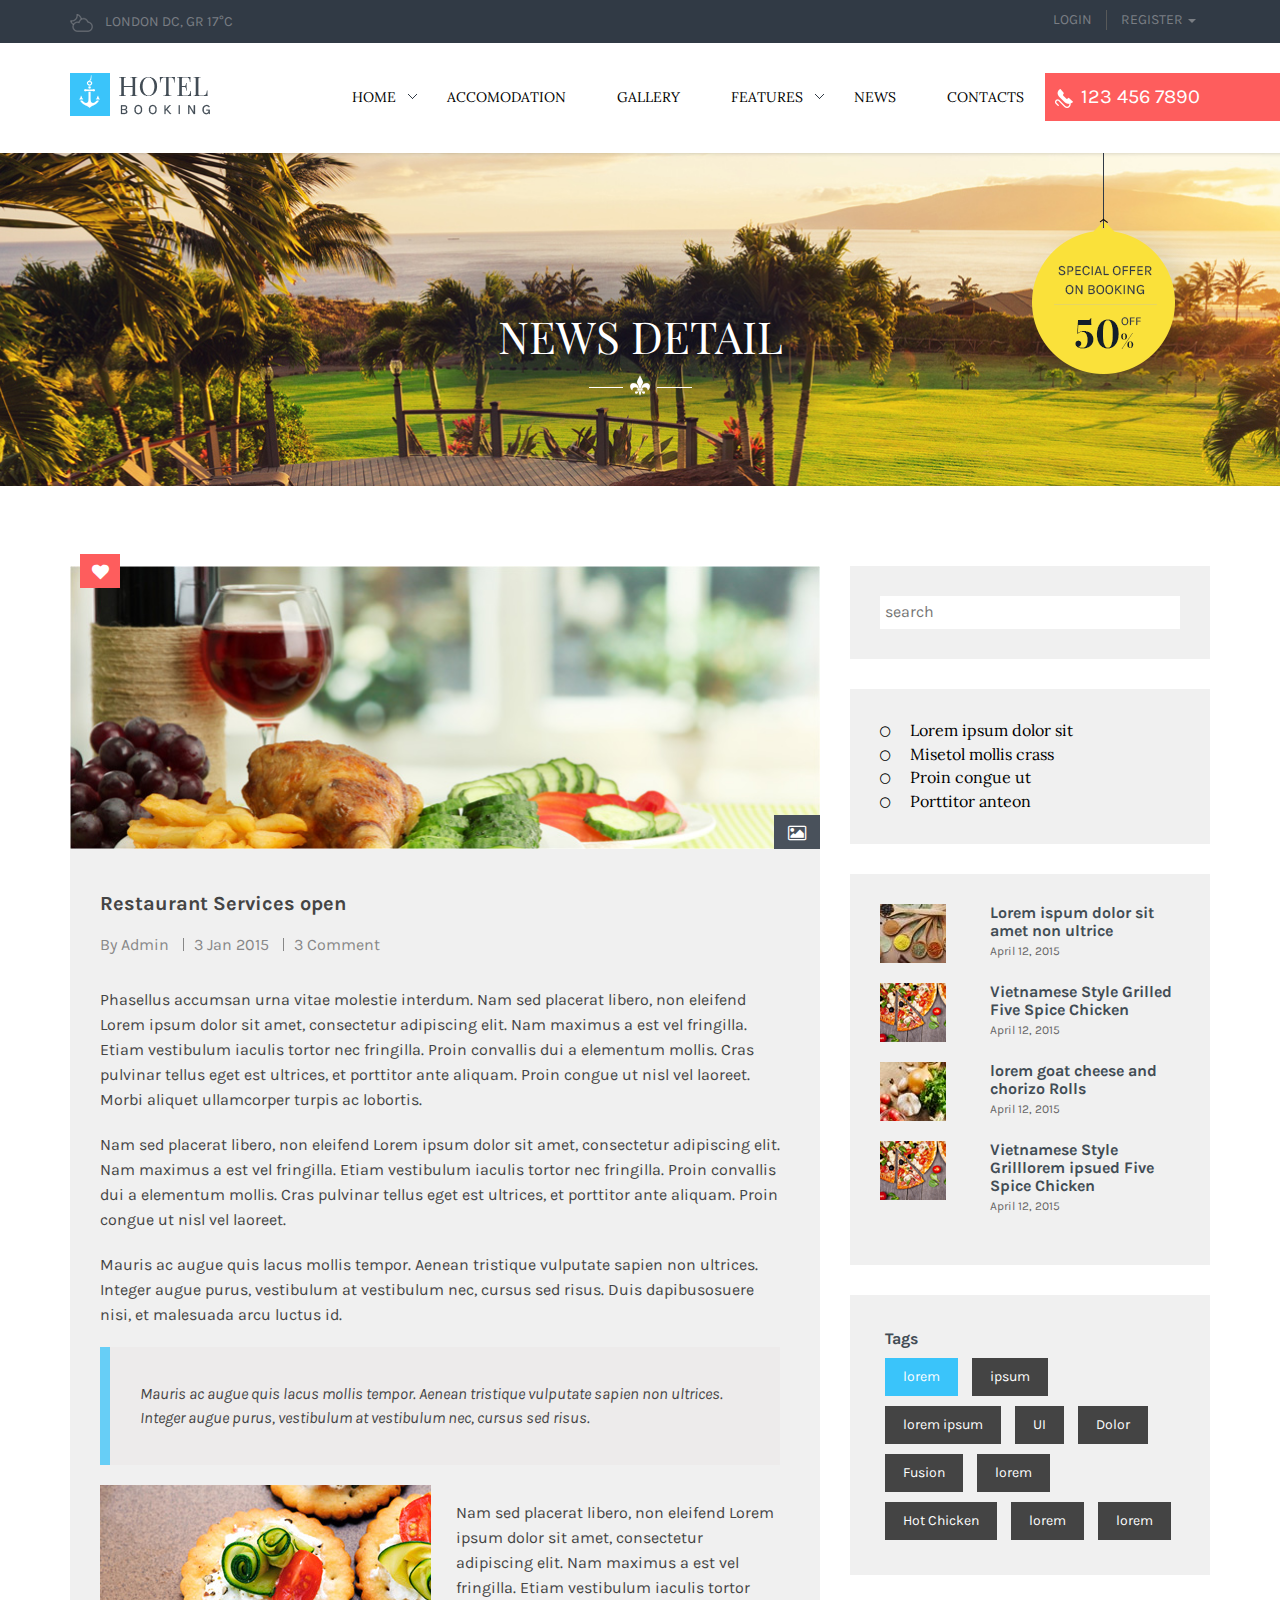
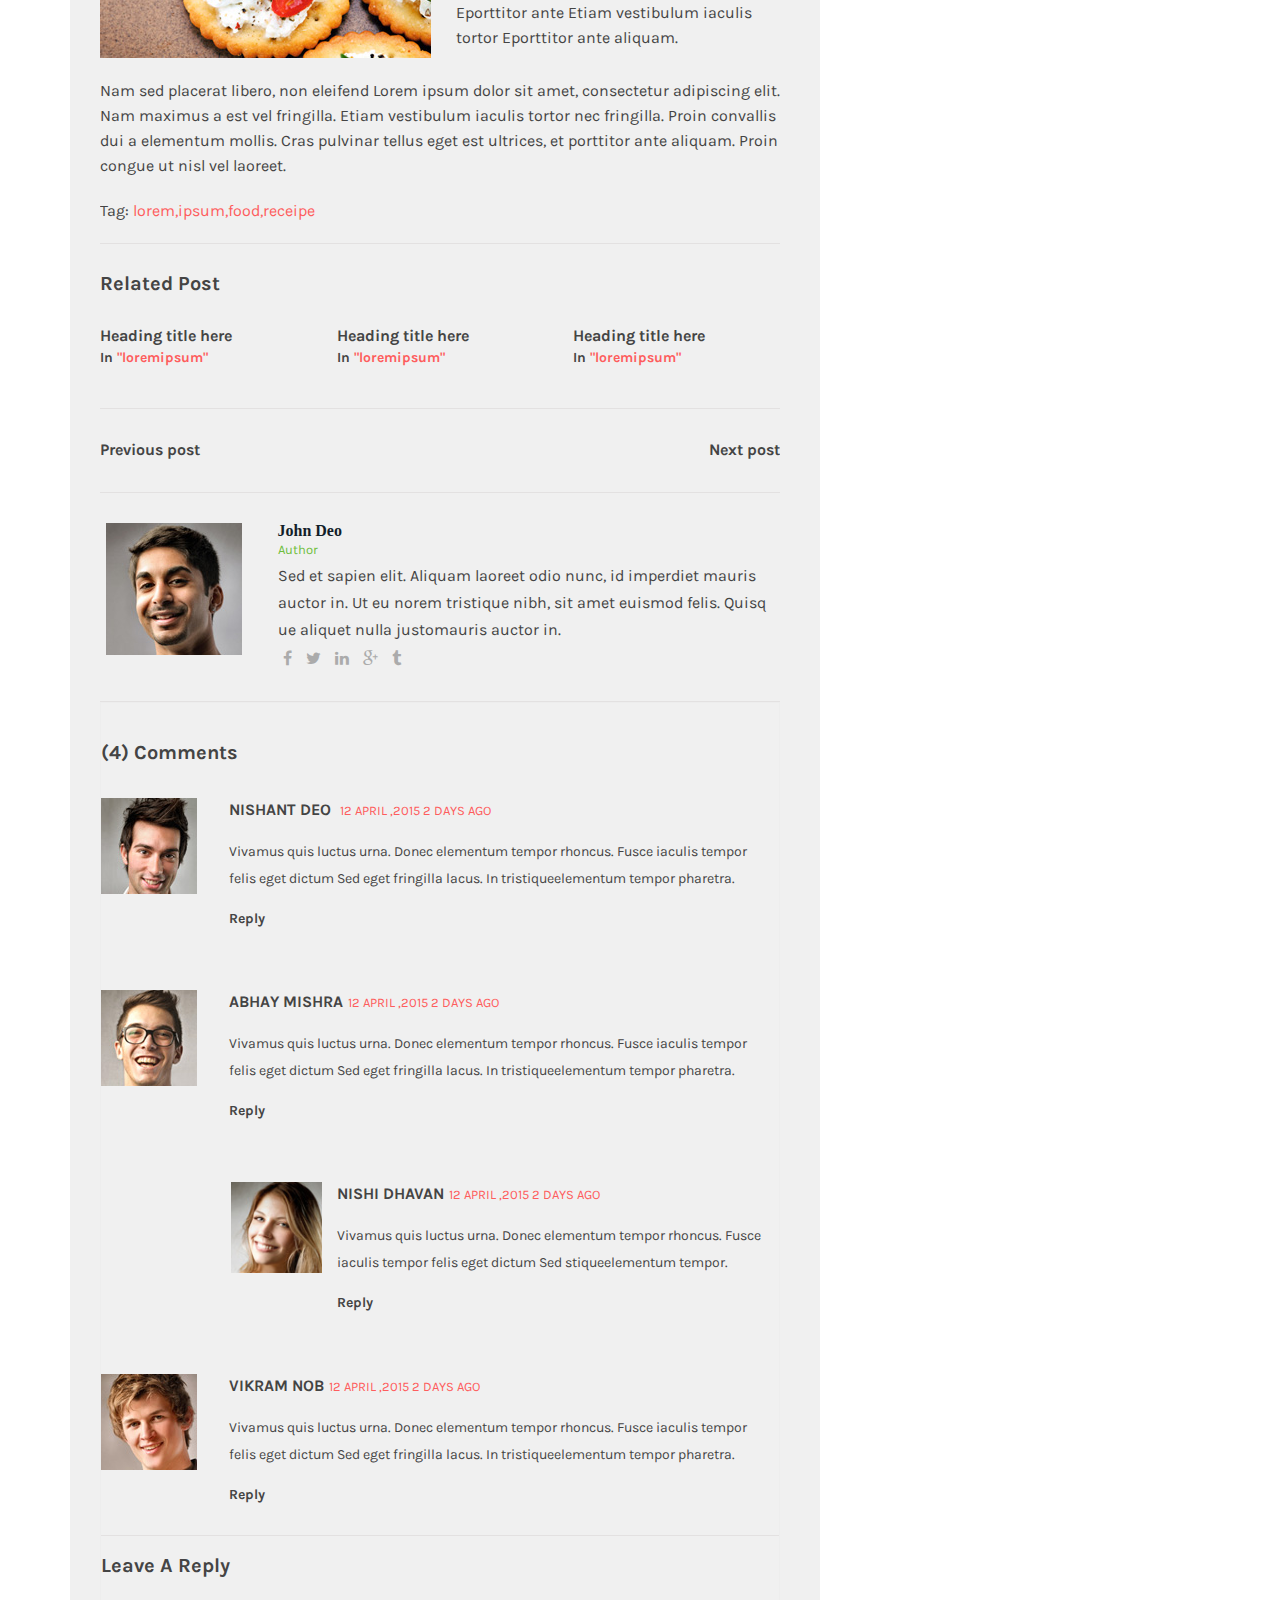
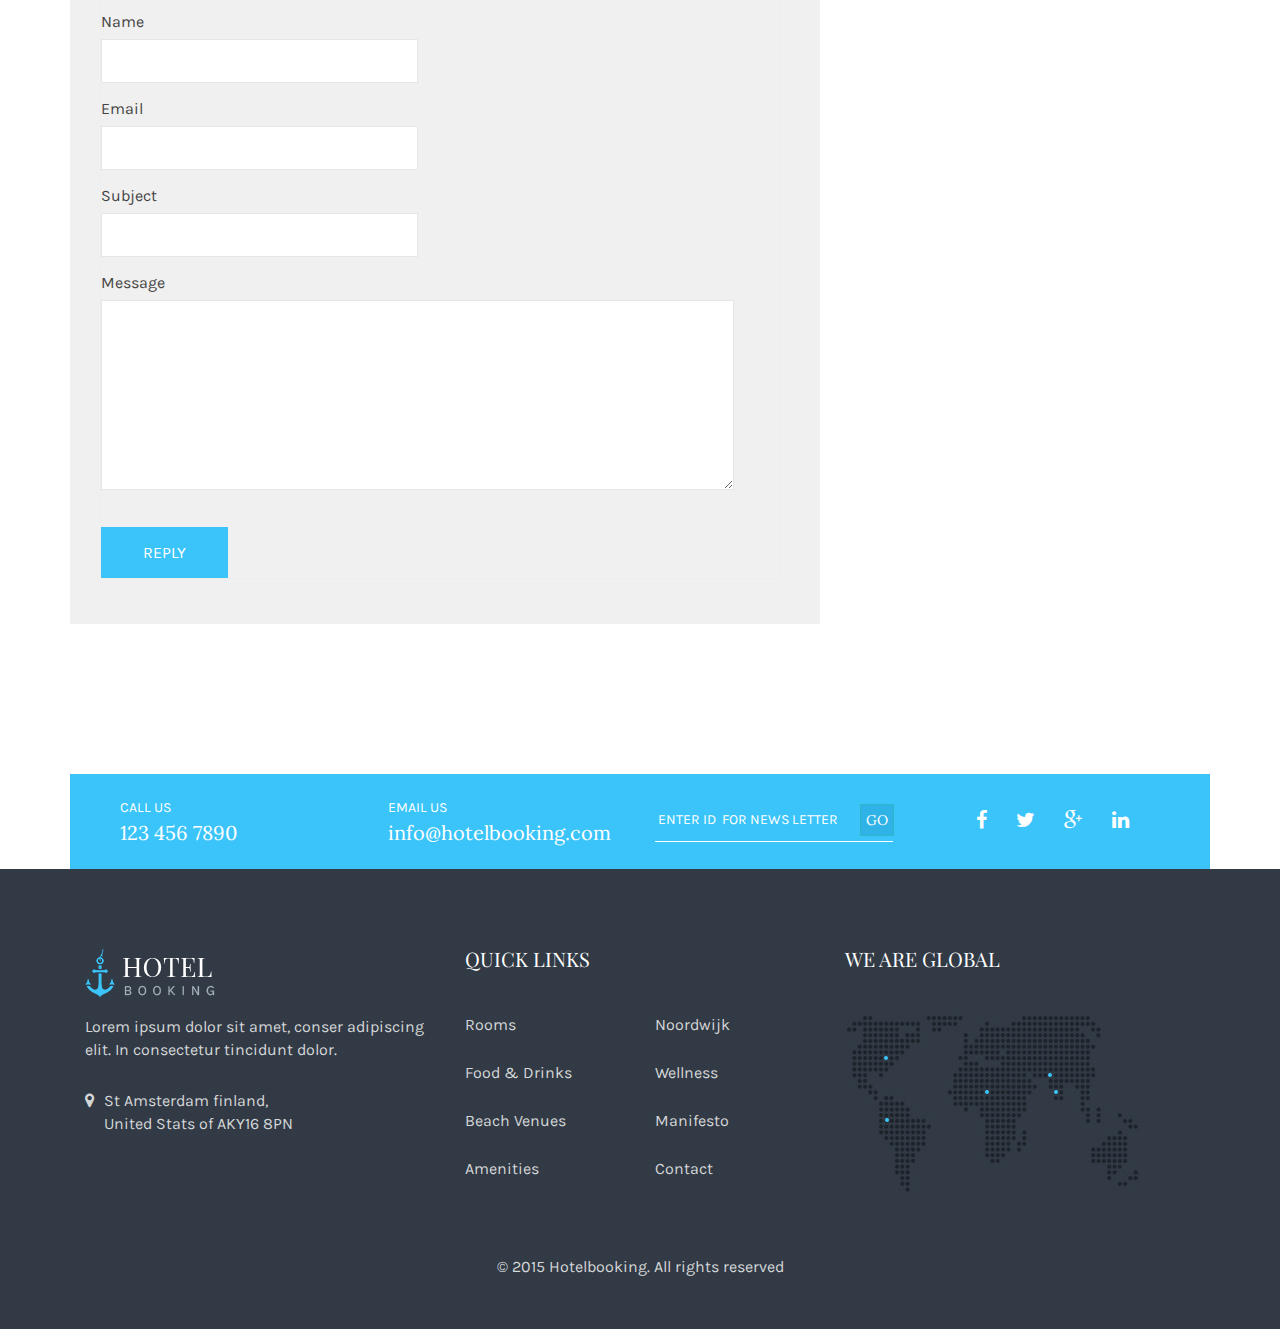
<file: single-blog.html>
<!DOCTYPE html>
<html lang="en">
    
<!-- Mirrored from wpmines.com/demos/hotelbooking/single-blog.html by HTTrack Website Copier/3.x [XR&CO'2014], Mon, 19 Oct 2015 07:38:44 GMT -->
<!-- Added by HTTrack --><meta http-equiv="content-type" content="text/html;charset=UTF-8" /><!-- /Added by HTTrack -->
<head>
        <meta charset="utf-8">
        <meta http-equiv="X-UA-Compatible" content="IE=edge">
        <title>Hotel Booking | News detail</title>
        <meta name="viewport" content="width=device-width, initial-scale=1">

        <link rel="icon" href="img/favicon.ico" sizes="16x16">

        <!-- fonts -->
		<link href='http://fonts.googleapis.com/css?family=Playfair+Display:400,700,900' rel='stylesheet' type='text/css'>
        <link href='http://fonts.googleapis.com/css?family=Karla:700,400' rel='stylesheet' type='text/css'>
        <link href='http://fonts.googleapis.com/css?family=Lora:400,700' rel='stylesheet' type='text/css'>

        <!-- fontawesome -->
		<link rel="stylesheet" href="css/font-awesome.css" />

        <!-- bootstrap -->
		<link rel="stylesheet" href="css/bootstrap.min.css" />

        <!-- uikit -->
        <link rel="stylesheet" href="css/uikit.min.css" />

        <!-- animate -->
        <link rel="stylesheet" href="css/animate.css" />
        <link rel="stylesheet" href="css/datepicker.css" />
        <!-- Owl carousel 2 css -->
        <link rel="stylesheet" href="css/owl.carousel.css">
        <!-- lightslider -->
        <link rel="stylesheet" href="css/lightslider.css">
        <!-- Theme -->
        <link rel="stylesheet" href="css/reset.css">
        
        <!-- custom css -->
		<link rel="stylesheet" href="style.css" />
        <!-- responsive -->
		<link rel="stylesheet" href="css/responsive.css" />

        <!-- HTML5 shim and Respond.js for IE8 support of HTML5 elements and media queries -->
        <!-- WARNING: Respond.js doesn't work if you view the page via file:// -->
        <!-- This Template Is Fully Coded By Aftab Zaman from swiftconcept.com -->
        <!--[if lt IE 9]>
          <script src="https://oss.maxcdn.com/html5shiv/3.7.2/html5shiv.min.js"></script>
          <script src="https://oss.maxcdn.com/respond/1.4.2/respond.min.js"></script>
        <![endif]-->

    </head>
    <body id="single_blog_page">

        
        <!-- start header -->
        <header class="header_area">

            <!-- start header top -->
            <div class="header_top_area">
                <div class="container">
                    <div class="row">
                        <div class="header_top clearfix">
                            <div class="col-lg-3 col-md-3 col-sm-6 col-xs-6">
                                <div class="left_header_top">
                                    <ul>
                                        <li><a href="#"><img src="img/temp-icon.png" alt="temp-icon">London dc, GR 17°C</a></li>
                                    </ul>
                                </div>
                            </div>
                            <div class="col-lg-3 col-md-3 col-sm-6 col-xs-6 floatright">
                                <div class="right_header_top clearfix floatright">
                                    <ul class="nav navbar-nav navbar-right">
                                        <li class="">
                                            <a class="border-right-dark-4" href="#">login</a></li>
                                        <li role="presentation" class="dropdown">
                                            <a id="drop1" href="#" class="dropdown-toggle" data-toggle="dropdown" aria-haspopup="true" role="button" aria-expanded="false">
                                              register
                                              <span class="caret"></span>
                                            </a>
                                            <!-- <ul id="menu2" class="dropdown-menu" role="menu" aria-labelledby="dLabel">
                                              <li role="presentation"><a role="menuitem" tabindex="-1" href="#">Action</a></li>
                                              <li role="presentation"><a role="menuitem" tabindex="-1" href="#">Another action</a></li>
                                              <li role="presentation"><a role="menuitem" tabindex="-1" href="#">Something else here</a></li>
                                            </ul> -->
                                        </li>
                                    </ul>
                                </div>
                            </div>
                        </div>
                    </div>
                </div>
            </div>
            <!-- end header top  -->

            <!-- start main header -->
            <div class="main_header_area">
                <div class="container">
                    <!-- start mainmenu & logo -->
                    <div class="mainmenu">
                        <div id="nav">
                            <nav class="navbar navbar-default">
                                <!-- Brand and toggle get grouped for better mobile display -->
                                <div class="navbar-header">
                                  <button type="button" class="navbar-toggle collapsed" data-toggle="collapse" data-target="#bs-example-navbar-collapse-1">
                                    <span class="sr-only">Toggle navigation</span>
                                    <span class="icon-bar"></span>
                                    <span class="icon-bar"></span>
                                    <span class="icon-bar"></span>
                                  </button>
                                  <div class="site_logo fix">
                                      <a id="brand" class="clearfix navbar-brand" href="index-2.html"><img src="img/site-logo.png" alt="Trips"></a>
                                      <!-- <div class="header_login floatleft">
                                          <ul>
                                              <li><a href="#">Login</a></li>
                                              <li><a href="#">Register</a></li>
                                          </ul>
                                      </div>   -->         
                                  </div>
                                </div>

                                <!-- Collect the nav links, forms, and other content for toggling -->
                                <div class="collapse navbar-collapse navbar-right" id="bs-example-navbar-collapse-1">
                                  <ul class="nav navbar-nav">
                                    <li role="presentation" class="dropdown">
                                        <a id="drop-one" href="#" class="dropdown-toggle" data-toggle="dropdown" aria-haspopup="true" role="button" aria-expanded="false">
                                          Home
                                        </a>
                                        <ul id="menu1" class="dropdown-menu" role="menu">
                                          <li role="presentation"><a role="menuitem" tabindex="-1" href="index-two.html">Home Page two</a></li>
                                        </ul>
                                    </li>        
                                    <li><a href="accomodation.html">Accomodation</a></li>
                                    <li><a href="gallery.html">Gallery</a></li>
                                    <li role="presentation" class="dropdown">
                                        <a id="drop2" href="#" class="dropdown-toggle" data-toggle="dropdown" aria-haspopup="true" role="button" aria-expanded="false">
                                          Features
                                        </a>
                                        <ul id="menu2" class="dropdown-menu" role="menu">
                                          <li role="presentation"><a role="menuitem" tabindex="-1" href="about-us.html">About US</a></li>
                                          <li role="presentation"><a role="menuitem" tabindex="-1" href="booking.html">Booking</a></li>
                                          <li role="presentation"><a role="menuitem" tabindex="-1" href="room-details.html">Room Details</a></li>
                                          <li role="presentation"><a role="menuitem" tabindex="-1" href="staff.html">Our Staff</a></li>
                                          <li role="presentation"><a role="menuitem" tabindex="-1" href="404.html">404 Page</a></li>
                                        </ul>
                                    </li>
                                    <li><a href="blog.html">News</a></li>
                                    <li><a href="contact-us.html">Contacts</a></li>
                                  </ul>
                                  <div class="emergency_number">
                                      <a href="tel:1234567890"><img src="img/call-icon.png" alt="">123 456 7890</a>
                                  </div>
                                </div><!-- /.navbar-collapse -->
                            </nav>
                        </div>
                    </div>
                    <!-- end mainmenu and logo -->
                </div>
            </div>
            <!-- end main header -->

        </header>
        <!-- end header -->
        
        <!-- start breadcrumb -->
        <section class="breadcrumb_main_area margin-bottom-80">
            <div class="container-fluid">
                <div class="row">
                    <div class="breadcrumb_main nice_title">
                        <h2>News Detail</h2>
                        <!-- special offer start -->
                        <div class="special_offer_main">
                            <div class="container">
                                <div class="special_offer_sub">
                                    <img src="img/special-offer-yellow-main.png" alt="imf">
                                </div>
                            </div>
                        </div>         
                        <!-- end offer start -->
                    </div>
                </div>
            </div>            
        </section>
        <!-- end breadcrunb -->

        <!-- start single blog section -->
        <section class="single_blog_area margin-bottom-150">
            <div class="container">
                <div class="row">
                    <div class="col-md-8">
                        <div class="single_blog_post_area">
                            <div class="sing_blog_photo">
                                <img src="img/sing_blog_photo_1.jpg" alt="">
                                <i class="fa fa-heart top"></i>
                                <i class="fa fa-picture-o bottom"></i>
                            </div>
                            <div class="sing_blog_content">
                                <div class="sing_blog_heading">
                                    <h2>Restaurant Services open </h2>
                                    <ul>
                                        <li>By  Admin</li>
                                        <li>3 Jan 2015</li>
                                        <li>3 Comment</li>
                                    </ul>
                                </div>
                                <div class="sing_blog_post_cont">
                                    <p>Phasellus accumsan urna vitae molestie interdum. Nam sed placerat libero, non eleifend Lorem ipsum dolor sit amet, consectetur adipiscing elit. Nam maximus a est vel fringilla. Etiam vestibulum iaculis tortor nec fringilla. Proin convallis dui a elementum mollis. Cras pulvinar tellus eget est ultrices, et porttitor ante aliquam. Proin congue ut nisl vel laoreet. Morbi aliquet ullamcorper turpis ac lobortis. </p>
                                    <p>Nam sed placerat libero, non eleifend Lorem ipsum dolor sit amet, consectetur adipiscing elit. Nam maximus a est vel fringilla. Etiam vestibulum iaculis tortor nec fringilla. Proin convallis dui a elementum mollis. Cras pulvinar tellus eget est ultrices, et porttitor ante aliquam. Proin congue ut nisl vel laoreet. </p>
                                    <p>Mauris ac augue quis lacus mollis tempor. Aenean tristique vulputate sapien non ultrices. Integer augue purus, vestibulum at vestibulum nec, cursus sed risus. Duis dapibusosuere nisi, et malesuada arcu luctus id.</p>
                                    <blockquote>Mauris ac augue quis lacus mollis tempor. Aenean tristique vulputate sapien non ultrices. Integer augue purus, vestibulum at vestibulum nec, cursus sed risus. </blockquote>
                                    <p>
                                    <img src="img/sing_blog_photo_2.jpg" class="floatleft" alt="">
                                    <span class="side-img">Nam sed placerat libero, non eleifend Lorem ipsum dolor sit amet, consectetur adipiscing elit. Nam maximus a est vel fringilla. Etiam vestibulum iaculis tortor Eporttitor ante  Etiam vestibulum iaculis tortor Eporttitor ante aliquam.</span> </p>
                                    <p>Nam sed placerat libero, non eleifend Lorem ipsum dolor sit amet, consectetur adipiscing elit. Nam maximus a est vel fringilla. Etiam vestibulum iaculis tortor nec fringilla. Proin convallis dui a elementum mollis. Cras pulvinar tellus eget est ultrices, et porttitor ante aliquam. Proin congue ut nisl vel laoreet. </p>
                                    <p>Tag: <span class="tag"> lorem,ipsum,food,receipe</span></p>
                                </div>
                                <div class="related_post">
                                    <h2>Related Post</h2>
                                    <div class="row">
                                        <div class="col-md-4 col-sm-4">
                                            <div class="sing_related_post">
                                                <h3><a href="#">Heading title here</a></h3>
                                                <p>In <span>"loremipsum"</span></p>
                                            </div>
                                        </div>
                                        <div class="col-md-4 col-sm-4">
                                            <div class="sing_related_post">
                                                <h3><a href="#">Heading title here</a></h3>
                                                <p>In <span>"loremipsum"</span></p>
                                            </div>
                                        </div>
                                        <div class="col-md-4 col-sm-4">
                                            <div class="sing_related_post">
                                                <h3><a href="#">Heading title here</a></h3>
                                                <p>In <span>"loremipsum"</span></p>
                                            </div>
                                        </div>
                                    </div>
                                </div>
                                <div class="sing_blog_post_nav">
                                    <a href="#" class="">Previous post</a>
                                    <a href="#" class="floatright">Next post</a>
                                </div>
                                <div class="single_post_author_area">
                                    <div class="row">
                                        <div class="col-md-3 col-sm-3">
                                            <div class="author_photo">
                                                <img alt="" src="img/author_photo.jpg">
                                            </div>
                                        </div>
                                        <div class="col-md-9 col-sm-9">
                                            <div class="author_details">
                                                <h2>John Deo</h2>
                                                <h3>Author</h3>
                                                <p>Sed et sapien elit. Aliquam laoreet odio nunc, id imperdiet mauris auctor in. Ut eu norem tristique nibh, sit amet euismod felis. Quisq
ue aliquet nulla justomauris auctor in. </p>
                                                <ul>
                                                    <li><a href="#"><i class="fa fa-facebook"></i></a></li>
                                                    <li><a href="#"><i class="fa fa-twitter"></i></a></li>
                                                    <li><a href="#"><i class="fa fa-linkedin"></i></a></li>
                                                    <li><a href="#"><i class="fa fa-google-plus"></i></a></li>
                                                    <li><a href="#"><i class="fa fa-tumblr"></i></a></li>
                                                </ul>
                                            </div>
                                        </div>
                                    </div>
                                </div>
                                <div class="single_post_comment_area">
                                    <h2>(4)  Comments</h2>
                                    <ul class="coments">
                                        <li>
                                            <div class="col-md-2 padding-0 col-sm-2">
                                                <div class="com_author_photo">
                                                    <img src="img/comment_photo_1.jpg" alt="">
                                                </div>
                                            </div>
                                            <div class="col-md-10 col-sm-10">
                                                <div class="comment_details">
                                                    <h3>Nishant Deo <span class="comm_time">12 April ,2015  2 days ago </span></h3>
                                                    <p>Vivamus quis luctus urna. Donec elementum tempor rhoncus. Fusce iaculis tempor felis eget dictum Sed eget fringilla lacus. In tristiqueelementum tempor  pharetra.</p>
                                                    <a href="#" class="reply">Reply</a>
                                                </div>
                                            </div>
                                        </li>
                                        <li>
                                            <div class="col-md-2 padding-0 col-sm-2">
                                                <div class="com_author_photo">
                                                    <img src="img/comment_photo_2.jpg" alt="">
                                                </div>
                                            </div>
                                            <div class="col-md-10 col-sm-10">
                                                <div class="comment_details">
                                                    <h3>Abhay Mishra<span class="comm_time">12 April ,2015  2 days ago </span></h3>
                                                    <p>Vivamus quis luctus urna. Donec elementum tempor rhoncus. Fusce iaculis tempor felis eget dictum Sed eget fringilla lacus. In tristiqueelementum tempor  pharetra.</p>
                                                    <a href="#" class="reply">Reply</a>
                                                </div>
                                            </div>
                                            <ul>
                                                <li>
                                                    <div class="col-md-2 padding-0 col-sm-2">
                                                        <div class="com_author_photo">
                                                            <img src="img/comment_photo_3.jpg" alt="">
                                                        </div>
                                                    </div>
                                                    <div class="col-md-10 col-sm-10">
                                                        <div class="comment_details">
                                                            <h3>Nishi Dhavan<span class="comm_time">12 April ,2015  2 days ago </span></h3>
                                                            <p>Vivamus quis luctus urna. Donec elementum tempor rhoncus. Fusce iaculis tempor felis eget dictum Sed stiqueelementum tempor.</p>
                                                            <a href="#" class="reply">Reply</a>
                                                        </div>
                                                    </div>
                                                </li>
                                            </ul>
                                        </li>
                                        <li>
                                            <div class="col-md-2 padding-0 col-sm-2">
                                                <div class="com_author_photo">
                                                    <img src="img/comment_photo_4.jpg" alt="">
                                                </div>
                                            </div>
                                            <div class="col-md-10 col-sm-10">
                                                <div class="comment_details">
                                                    <h3>Vikram Nob<span class="comm_time">12 April ,2015  2 days ago </span></h3>
                                                    <p>Vivamus quis luctus urna. Donec elementum tempor rhoncus. Fusce iaculis tempor felis eget dictum Sed eget fringilla lacus. In tristiqueelementum tempor  pharetra.</p>
                                                    <a href="#" class="reply">Reply</a>
                                                </div>
                                            </div>
                                        </li>
                                    </ul>
                                    <div class="comment_form">
                                        <h2>Leave A Reply</h2>
                                        <form action="http://wpmines.com/demos/hotelbooking/single-post.html">
                                            <div class="row">
                                                <div class="col-md-12">
                                                    <label>Name</label>
                                                    <input type="text" >
                                                </div>
                                                <div class="col-md-12">
                                                    <label>Email</label>
                                                    <input type="text" >
                                                </div>
                                                <div class="col-md-12">
                                                    <label>Subject</label>
                                                    <input type="text" >
                                                </div>
                                                <div class="col-md-12">
                                                    <label>Message</label>
                                                    <textarea name="" cols="30" rows="10"></textarea>
                                                    <input type="submit" value="Reply">
                                                </div>
                                            </div>
                                        </form>
                                    </div>
                                </div>
                            </div>
                        </div>
                    </div>
                    <div class="col-md-4">
                        <aside>
                            <div class="row">
                                <div class="right_sidebar_area">
                                    <div class="col-lg-12 col-md-12 col-sm-6">
                                        <div class="input_search margin-bottom-30">
                                            <input type="text" placeholder="search">
                                        </div>
                                    </div>
                                    <div class="col-lg-12 col-md-12 col-sm-6">
                                        <div class="blog_category margin-bottom-30">
                                            <ul class="clearul">
                                                <li><a href="#"><i class="fa fa-circle-thin"></i>Lorem ipsum dolor sit</a></li>
                                                <li><a href="#"><i class="fa fa-circle-thin"></i>Misetol mollis crass</a></li>
                                                <li><a href="#"><i class="fa fa-circle-thin"></i>Proin congue ut</a></li>
                                                <li><a href="#"><i class="fa fa-circle-thin"></i>Porttitor anteon</a></li>
                                            </ul>
                                        </div>
                                    </div>
                                    <div class="col-lg-12 col-md-12 col-sm-6">
                                        <div class="blog_recent_post margin-bottom-30">
                                            <div class="single_recent_post">
                                                <div class="row">
                                                    <div class="col-lg-4 col-md-4 col-xs-4">
                                                        <div class="recent_thumb">
                                                            <img src="img/recent_blog_post-2.png" alt="img">
                                                        </div>
                                                    </div>
                                                    <div class="col-lg-8 col-md-8 col-xs-8">
                                                        <div class="recent_post_details">
                                                            <h6>Lorem ispum dolor sit amet non ultrice</h6>
                                                            <p>April 12, 2015</p>
                                                        </div>
                                                    </div>
                                                </div>
                                            </div>
                                            <div class="single_recent_post">
                                                <div class="row">
                                                    <div class="col-lg-4 col-md-4 col-xs-4">
                                                        <div class="recent_thumb">
                                                            <img src="img/recent_blog_post-1.png" alt="img">
                                                        </div>
                                                    </div>
                                                    <div class="col-lg-8 col-md-8 col-xs-8">
                                                        <div class="recent_post_details">
                                                            <h6>Vietnamese Style Grilled Five Spice Chicken</h6>
                                                            <p>April 12, 2015</p>
                                                        </div>
                                                    </div>
                                                </div>
                                            </div>
                                            <div class="single_recent_post">
                                                <div class="row">
                                                    <div class="col-lg-4 col-md-4 col-xs-4">
                                                        <div class="recent_thumb">
                                                            <img src="img/recent_blog_post-3.png" alt="img">
                                                        </div>
                                                    </div>
                                                    <div class="col-lg-8 col-md-8 col-xs-8">
                                                        <div class="recent_post_details">
                                                            <h6>lorem goat cheese and chorizo Rolls</h6>
                                                            <p>April 12, 2015</p>
                                                        </div>
                                                    </div>
                                                </div>
                                            </div>
                                            <div class="single_recent_post">
                                                <div class="row">
                                                    <div class="col-lg-4 col-md-4 col-xs-4">
                                                        <div class="recent_thumb">
                                                            <img src="img/recent_blog_post-1.png" alt="img">
                                                        </div>
                                                    </div>
                                                    <div class="col-lg-8 col-md-8 col-xs-8">
                                                        <div class="recent_post_details">
                                                            <h6>Vietnamese Style Grilllorem ipsued Five Spice Chicken</h6>
                                                            <p>April 12, 2015</p>
                                                        </div>
                                                    </div>
                                                </div>
                                            </div>
                                        </div>
                                    </div>
                                    <div class="col-lg-12 col-md-12 col-sm-6">
                                        <div class="recent_post_tags">
                                        	<h6>Tags</h6>
                                            <a href="#" class="active">lorem</a>
                                            <a href="#">ipsum</a>
                                            <a href="#">lorem ipsum</a>
                                            <a href="#">UI</a>
                                            <a href="#">Dolor</a>
                                            <a href="#">Fusion</a>
                                            <a href="#">lorem</a>
                                            <a href="#">Hot Chicken</a>
                                            <a href="#">lorem</a>
                                            <a href="#">lorem</a>
                                        </div>
                                    </div>
                                </div>
                            </div>
                        </aside>
                    </div>
                </div>
            </div>
        </section>
        <!-- end single blog section -->


        <!-- start contact us area -->
        <section class="contact_us_area content-left">
            <div class="container">
                <div class="contact_us clearfix">
                    <div class="col-lg-3 col-md-3 col-sm-3 col-xs-12">
                        <div class="call clearfix">
                            <h6>Call Us</h6>
                            <p>123 456 7890</p>
                        </div>
                    </div>
                    <div class="col-lg-3 col-md-3 col-sm-3 col-xs-12">
                        <div class="email_us clearfix">
                            <h6>Email us</h6>
                            <p>info@hotelbooking.com</p>
                        </div>
                    </div>
                    <div class="col-lg-3 col-md-3 col-sm-3 col-xs-12">
                        <div class="news_letter clearfix">
                            <input type="text" placeholder="Enter ID  for News Letter">
                            <a href="#" class="btn btn-blue">go</a>
                        </div>
                    </div>
                    <div class="col-lg-3 col-md-3 col-sm-3 col-xs-12">
                        <div class="social_icons clearfix">
                            <ul>
                                <li><a href="#"><i class="fa fa-facebook"></i></a></li>
                                <li><a href="#"><i class="fa fa-twitter"></i></a></li>
                                <li><a href="#"><i class="fa fa-google-plus"></i></a></li>
                                <li><a href="#"><i class="fa fa-linkedin"></i></a></li>
                            </ul>
                        </div>
                    </div>
                </div>
            </div>
        </section>
        <!-- end contact us area -->
        
    
        <!-- start footer -->
        <footer class="footer_area">
            <div class="container">
                <div class="footer">
                    <div class="footer_top padding-top-80 clearfix">
                        <div class="col-lg-4 col-md-4 col-sm-4">
                            <div class="footer_widget">
                                <div class="footer_logo">
                                    <a href="#"><img src="img/footer-logo-one.png" alt="img"></a>
                                </div>
                                <p>Lorem ipsum dolor sit amet, conser adipiscing elit. In consectetur tincidunt dolor.</p>
                                <ul>
                                    <li>
                                        <P><i class="fa fa-map-marker"></i>St Amsterdam finland, <br> United Stats of AKY16 8PN</P>
                                    </li>
                                </ul>
                            </div>
                        </div>
                        <div class="col-lg-4 col-md-4 col-sm-4">
                            <div class="row">
                                <div class="footer_widget clearfix">
                                    <h5 class="padding-left-15">Quick Links</h5>
                                    <div class="col-lg-6 col-md-6 col-sm-6">
                                        <ul>
                                            <li><a href="#">Rooms</a></li>
                                            <li><a href="#">Food & Drinks</a></li>
                                            <li><a href="#">Beach Venues</a></li>
                                            <li><a href="#">Amenities</a></li>
                                        </ul>  
                                    </div>
                                    <div class="col-lg-6 col-md-6 sol-sm-6">
                                        <ul>
                                            <li><a href="#">Noordwijk</a></li>
                                            <li><a href="#">Wellness</a></li>
                                            <li><a href="#">Manifesto</a></li>
                                            <li><a href="#">Contact</a></li>
                                        </ul>
                                    </div>
                                </div>
                            </div>
                        </div>
                        <div class="col-lg-4 col-md-4 col-sm-4">
                            <div class="footer_widget">
                                <h5>We Are Global</h5>
                                <div class="footer_map">
                                    <a href="#"><img src="img/footer-map-two.jpg" alt="img"></a>
                                </div>
                            </div>
                        </div>
                    </div>
                    <div class="row">
                        <div class="container">
                            <div class="footer_copyright margin-tb-50 content-center">
                                <p>© 2015 <a href="#">Hotelbooking</a>. All rights reserved</p>
                            </div>
                        </div>
                    </div>
                </div>
            </div>
        </footer>
        <!-- end footer -->
		
		
		
        <!-- jquery library -->
        <script src="js/vendor/jquery-1.11.2.min.js"></script>
        <!-- bootstrap -->
        <script src="js/bootstrap.min.js"></script>
		
        <!-- uikit -->
        <script src="js/uikit.min.js"></script>
        <!-- easing -->
		<script src="js/jquery.easing.1.3.min.js"></script>
        <script src="js/datepicker.js"></script>
        <!-- scroll up -->
        <script src="js/jquery.scrollUp.min.js"></script>
        <!-- owlcarousel -->
        <script src="js/owl.carousel.min.js"></script>
        <!-- lightslider -->
        <script src="js/lightslider.js"></script>
        <!-- wow Animation -->
        <script src="js/wow.min.js"></script>
        <!--Activating WOW Animation only for modern browser-->
        <!--[if !IE]><!-->
        <script type="text/javascript">new WOW().init();</script>
        <!--<![endif]-->

        <!--Oh Yes, IE 9+ Supports animation, lets activate for IE 9+-->
        <!--[if gte IE 9]>
            <script type="text/javascript">new WOW().init();</script>
        <![endif]-->         

        <!--Opacity & Other IE fix for older browser-->
        <!--[if lte IE 8]>
            <script type="text/javascript" src="js/ie-opacity-polyfill.js"></script>
        <![endif]-->



        <!-- my js -->
        <script src="js/main.js"></script>
		
    </body>

<!-- Mirrored from wpmines.com/demos/hotelbooking/single-blog.html by HTTrack Website Copier/3.x [XR&CO'2014], Mon, 19 Oct 2015 07:38:51 GMT -->
</html>
</file>
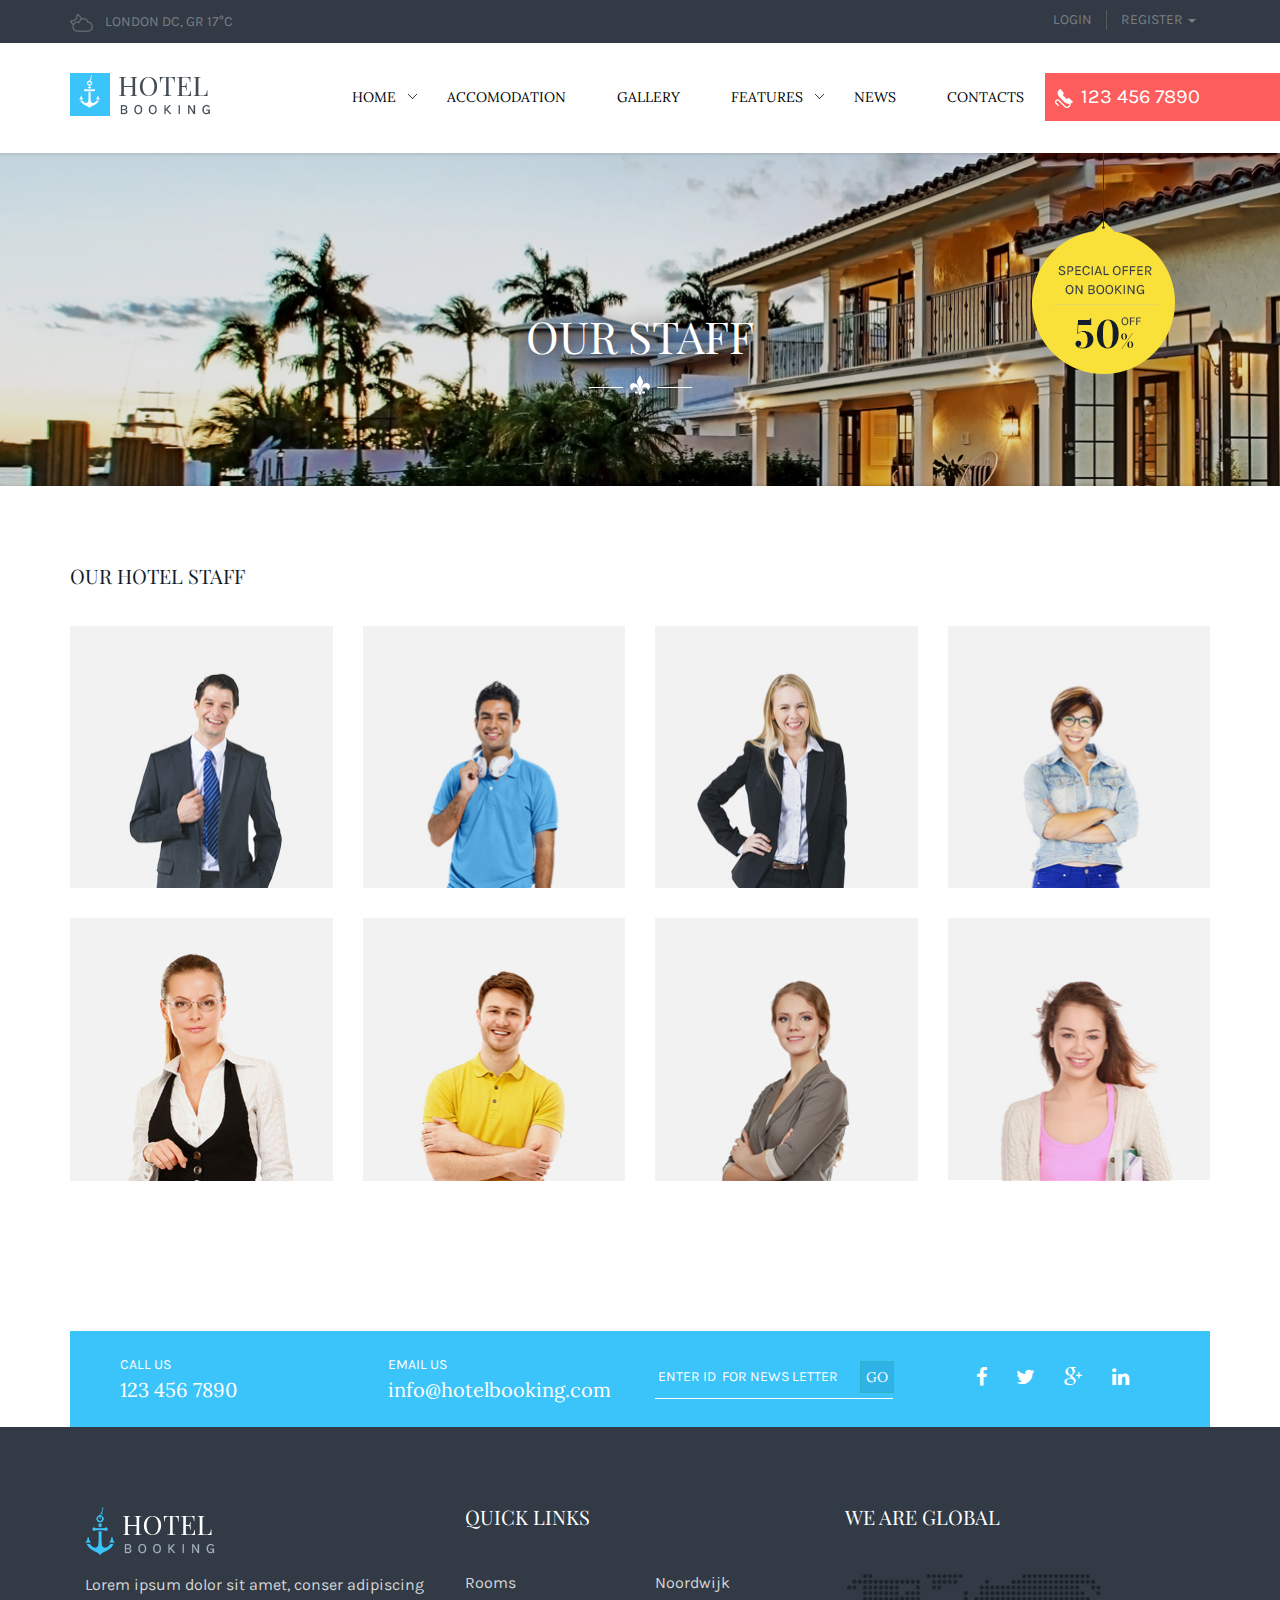
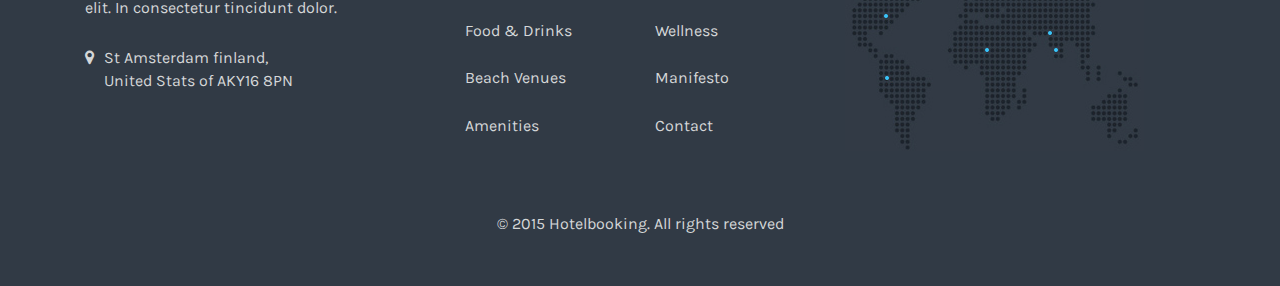
<file: staff.html>
<!DOCTYPE html>
<html lang="en">
    
<!-- Mirrored from wpmines.com/demos/hotelbooking/staff.html by HTTrack Website Copier/3.x [XR&CO'2014], Mon, 19 Oct 2015 07:38:23 GMT -->
<!-- Added by HTTrack --><meta http-equiv="content-type" content="text/html;charset=UTF-8" /><!-- /Added by HTTrack -->
<head>
        <meta charset="utf-8">
        <meta http-equiv="X-UA-Compatible" content="IE=edge">
        <title>Hotel Booking</title>
        <meta name="viewport" content="width=device-width, initial-scale=1">

        <link rel="icon" href="img/favicon.ico" sizes="16x16">

        <!-- fonts -->
		<link href='http://fonts.googleapis.com/css?family=Playfair+Display:400,700,900' rel='stylesheet' type='text/css'>
        <link href='http://fonts.googleapis.com/css?family=Karla:700,400' rel='stylesheet' type='text/css'>
        <link href='http://fonts.googleapis.com/css?family=Lora:400,700' rel='stylesheet' type='text/css'>

        <!-- fontawesome -->
		<link rel="stylesheet" href="css/font-awesome.css" />

        <!-- bootstrap -->
		<link rel="stylesheet" href="css/bootstrap.min.css" />

        <!-- uikit -->
        <link rel="stylesheet" href="css/uikit.min.css" />

        <!-- animate -->
        <link rel="stylesheet" href="css/animate.css" />
        <link rel="stylesheet" href="css/datepicker.css" />
        <!-- Owl carousel 2 css -->
        <link rel="stylesheet" href="css/owl.carousel.css">
        <!-- rev slider -->
        <link rel="stylesheet" href="css/rev-slider/settings.css" />
        <!-- lightslider -->
        <link rel="stylesheet" href="css/lightslider.css">
        <!-- Theme -->
        <link rel="stylesheet" href="css/reset.css">
        
        <!-- custom css -->
		<link rel="stylesheet" href="style.css" />
        <!-- responsive -->
		<link rel="stylesheet" href="css/responsive.css" />

        <!-- HTML5 shim and Respond.js for IE8 support of HTML5 elements and media queries -->
        <!-- WARNING: Respond.js doesn't work if you view the page via file:// -->
        <!-- This Template Is Fully Coded By Aftab Zaman from swiftconcept.com -->
        <!--[if lt IE 9]>
          <script src="https://oss.maxcdn.com/html5shiv/3.7.2/html5shiv.min.js"></script>
          <script src="https://oss.maxcdn.com/respond/1.4.2/respond.min.js"></script>
        <![endif]-->

    </head>
    <body id="staff_page">

        
        <!-- start header -->
        <header class="header_area">

            <!-- start header top -->
            <div class="header_top_area">
                <div class="container">
                    <div class="row">
                        <div class="header_top clearfix">
                            <div class="col-lg-3 col-md-3 col-sm-6 col-xs-6">
                                <div class="left_header_top">
                                    <ul>
                                        <li><a href="#"><img src="img/temp-icon.png" alt="temp-icon">London dc, GR 17°C</a></li>
                                    </ul>
                                </div>
                            </div>
                            <div class="col-lg-3 col-md-3 col-sm-6 col-xs-6 floatright">
                                <div class="right_header_top clearfix floatright">
                                    <ul class="nav navbar-nav navbar-right">
                                        <li class="">
                                            <a class="border-right-dark-4" href="#">login</a></li>
                                        <li role="presentation" class="dropdown">
                                            <a id="drop1" href="#" class="dropdown-toggle" data-toggle="dropdown" aria-haspopup="true" role="button" aria-expanded="false">
                                              register
                                              <span class="caret"></span>
                                            </a>
                                            <!-- <ul id="menu2" class="dropdown-menu" role="menu" aria-labelledby="dLabel">
                                              <li role="presentation"><a role="menuitem" tabindex="-1" href="#">Action</a></li>
                                              <li role="presentation"><a role="menuitem" tabindex="-1" href="#">Another action</a></li>
                                              <li role="presentation"><a role="menuitem" tabindex="-1" href="#">Something else here</a></li>
                                            </ul> -->
                                        </li>
                                    </ul>
                                </div>
                            </div>
                        </div>
                    </div>
                </div>
            </div>
            <!-- end header top  -->

            <!-- start main header -->
            <div class="main_header_area">
                <div class="container">
                    <!-- start mainmenu & logo -->
                    <div class="mainmenu">
                        <div id="nav">
                            <nav class="navbar navbar-default">
                                <!-- Brand and toggle get grouped for better mobile display -->
                                <div class="navbar-header">
                                  <button type="button" class="navbar-toggle collapsed" data-toggle="collapse" data-target="#bs-example-navbar-collapse-1">
                                    <span class="sr-only">Toggle navigation</span>
                                    <span class="icon-bar"></span>
                                    <span class="icon-bar"></span>
                                    <span class="icon-bar"></span>
                                  </button>
                                  <div class="site_logo fix">
                                      <a id="brand" class="clearfix navbar-brand" href="index-2.html"><img src="img/site-logo.png" alt="Trips"></a>
                                      <!-- <div class="header_login floatleft">
                                          <ul>
                                              <li><a href="#">Login</a></li>
                                              <li><a href="#">Register</a></li>
                                          </ul>
                                      </div>   -->         
                                  </div>
                                </div>

                                <!-- Collect the nav links, forms, and other content for toggling -->
                                <div class="collapse navbar-collapse navbar-right" id="bs-example-navbar-collapse-1">
                                  <ul class="nav navbar-nav">
                                    <li role="presentation" class="dropdown">
                                        <a id="drop-one" href="#" class="dropdown-toggle" data-toggle="dropdown" aria-haspopup="true" role="button" aria-expanded="false">
                                          Home
                                        </a>
                                        <ul id="menu1" class="dropdown-menu" role="menu">
                                          <li role="presentation"><a role="menuitem" tabindex="-1" href="index-two.html">Home Page two</a></li>
                                        </ul>
                                    </li>        
                                    <li><a href="accomodation.html">Accomodation</a></li>
                                    <li><a href="gallery.html">Gallery</a></li>
                                    <li role="presentation" class="dropdown">
                                        <a id="drop2" href="#" class="dropdown-toggle" data-toggle="dropdown" aria-haspopup="true" role="button" aria-expanded="false">
                                          Features
                                        </a>
                                        <ul id="menu2" class="dropdown-menu" role="menu">
                                          <li role="presentation"><a role="menuitem" tabindex="-1" href="about-us.html">About US</a></li>
                                          <li role="presentation"><a role="menuitem" tabindex="-1" href="booking.html">Booking</a></li>
                                          <li role="presentation"><a role="menuitem" tabindex="-1" href="room-details.html">Room Details</a></li>
                                          <li role="presentation"><a role="menuitem" tabindex="-1" href="staff.html">Our Staff</a></li>
                                          <li role="presentation"><a role="menuitem" tabindex="-1" href="404.html">404 Page</a></li>
                                        </ul>
                                    </li>
                                    <li><a href="blog.html">News</a></li>
                                    <li><a href="contact-us.html">Contacts</a></li>
                                  </ul>
                                  <div class="emergency_number">
                                      <a href="tel:1234567890"><img src="img/call-icon.png" alt="">123 456 7890</a>
                                  </div>
                                </div><!-- /.navbar-collapse -->
                            </nav>
                        </div>
                    </div>
                    <!-- end mainmenu and logo -->
                </div>
            </div>
            <!-- end main header -->

        </header>
        <!-- end header -->
        
        <!-- start breadcrumb -->
        <section class="breadcrumb_main_area margin-bottom-80">
            <div class="container-fluid">
                <div class="row">
                    <div class="breadcrumb_main nice_title">
                        <h2>our Staff</h2>
                        <!-- special offer start -->
                        <div class="special_offer_main">
                            <div class="container">
                                <div class="special_offer_sub">
                                    <img src="img/special-offer-yellow-main.png" alt="imf">
                                </div>
                            </div>
                        </div>         
                        <!-- end offer start -->
                    </div>
                </div>
            </div>            
        </section>
        <!-- end breadcrunb -->
        
        <!-- start our room facilities -->
        <section class="our_room_facilities_area">
            <div class="container">
                <div class="our_room_facilities margin-bottom-150">
                    <div class="facilities_main_part">
                        <div class="row">
                            <div class="hotel_stuff">
                                <div class="col-lg-12 col-md-12">
                                    <div class="section_title margin-bottom-40">
                                        <h5>Our Hotel Staff</h5>
                                    </div>
                                </div>
                                <div class="section_content">
                                    <div class="col-lg-3 col-md-3 col-sm-3">
                                        <div class="single_staff margin-bottom-30">
                                            <figure class="uk-overlay uk-overlay-hover">
                                                <img src="img/about-us-staff-one.jpg" alt="img">
                                                <div class="uk-overlay-panel uk-overlay-background single_staff_details">
                                                    <h6>Dohn Doe</h6>
                                                    <span>Hotel Manager</span>
                                                    <p>
                                                        Semper ac dolor vitae msan. Cras interdum hendreritnia Phasellus accumsan rna.
                                                    </p>
                                                    <div class="social_icons clearfix">
                                                        <ul>
                                                            <li><a href="#"><i class="fa fa-facebook"></i></a></li>
                                                            <li><a href="#"><i class="fa fa-twitter"></i></a></li>
                                                            <li><a href="#"><i class="fa fa-google-plus"></i></a></li>
                                                        </ul>
                                                    </div>
                                                </div>
                                            </figure>
                                        </div>
                                    </div>
                                    <div class="col-lg-3 col-md-3 col-sm-3">
                                        <div class="single_staff margin-bottom-30">
                                            <figure class="uk-overlay uk-overlay-hover">
                                                <img src="img/about-us-staff-two.jpg" alt="img">
                                                <div class="uk-overlay-panel uk-overlay-background single_staff_details">
                                                    <h6>Dohn Doe</h6>
                                                    <span>Hotel Manager</span>
                                                    <p>
                                                        Semper ac dolor vitae msan. Cras interdum hendreritnia Phasellus accumsan rna.
                                                    </p>
                                                    <div class="social_icons clearfix">
                                                        <ul>
                                                            <li><a href="#"><i class="fa fa-facebook"></i></a></li>
                                                            <li><a href="#"><i class="fa fa-twitter"></i></a></li>
                                                            <li><a href="#"><i class="fa fa-google-plus"></i></a></li>
                                                        </ul>
                                                    </div>
                                                </div>
                                            </figure>
                                        </div>
                                    </div>
                                    <div class="col-lg-3 col-md-3 col-sm-3">
                                        <div class="single_staff margin-bottom-30">
                                            <figure class="uk-overlay uk-overlay-hover">
                                                <img src="img/about-us-staff-three.jpg" alt="img">
                                                <div class="uk-overlay-panel uk-overlay-background single_staff_details">
                                                    <h6>Dohn Doe</h6>
                                                    <span>Hotel Manager</span>
                                                    <p>
                                                        Semper ac dolor vitae msan. Cras interdum hendreritnia Phasellus accumsan rna.
                                                    </p>
                                                    <div class="social_icons clearfix">
                                                        <ul>
                                                            <li><a href="#"><i class="fa fa-facebook"></i></a></li>
                                                            <li><a href="#"><i class="fa fa-twitter"></i></a></li>
                                                            <li><a href="#"><i class="fa fa-google-plus"></i></a></li>
                                                        </ul>
                                                    </div>
                                                </div>
                                            </figure>
                                        </div>
                                    </div>
                                    <div class="col-lg-3 col-md-3 col-sm-3">
                                        <div class="single_staff margin-bottom-30">
                                            <figure class="uk-overlay uk-overlay-hover">
                                                <img src="img/about-us-staff-four.jpg" alt="img">
                                                <div class="uk-overlay-panel uk-overlay-background single_staff_details">
                                                    <h6>Dohn Doe</h6>
                                                    <span>Hotel Manager</span>
                                                    <p>
                                                        Semper ac dolor vitae msan. Cras interdum hendreritnia Phasellus accumsan rna.
                                                    </p>
                                                    <div class="social_icons clearfix">
                                                        <ul>
                                                            <li><a href="#"><i class="fa fa-facebook"></i></a></li>
                                                            <li><a href="#"><i class="fa fa-twitter"></i></a></li>
                                                            <li><a href="#"><i class="fa fa-google-plus"></i></a></li>
                                                        </ul>
                                                    </div>
                                                </div>
                                            </figure>
                                        </div>
                                    </div>
                                    <div class="col-lg-3 col-md-3 col-sm-3">
                                        <div class="single_staff">
                                            <figure class="uk-overlay uk-overlay-hover">
                                                <img src="img/about-us-staff-five.jpg" alt="img">
                                                <div class="uk-overlay-panel uk-overlay-background single_staff_details">
                                                    <h6>Dohn Doe</h6>
                                                    <span>Hotel Manager</span>
                                                    <p>
                                                        Semper ac dolor vitae msan. Cras interdum hendreritnia Phasellus accumsan rna.
                                                    </p>
                                                    <div class="social_icons clearfix">
                                                        <ul>
                                                            <li><a href="#"><i class="fa fa-facebook"></i></a></li>
                                                            <li><a href="#"><i class="fa fa-twitter"></i></a></li>
                                                            <li><a href="#"><i class="fa fa-google-plus"></i></a></li>
                                                        </ul>
                                                    </div>
                                                </div>
                                            </figure>
                                        </div>
                                    </div>
                                    <div class="col-lg-3 col-md-3 col-sm-3">
                                        <div class="single_staff">
                                            <figure class="uk-overlay uk-overlay-hover">
                                                <img src="img/about-us-staff-six.jpg" alt="img">
                                                <div class="uk-overlay-panel uk-overlay-background single_staff_details">
                                                    <h6>Dohn Doe</h6>
                                                    <span>Hotel Manager</span>
                                                    <p>
                                                        Semper ac dolor vitae msan. Cras interdum hendreritnia Phasellus accumsan rna.
                                                    </p>
                                                    <div class="social_icons clearfix">
                                                        <ul>
                                                            <li><a href="#"><i class="fa fa-facebook"></i></a></li>
                                                            <li><a href="#"><i class="fa fa-twitter"></i></a></li>
                                                            <li><a href="#"><i class="fa fa-google-plus"></i></a></li>
                                                        </ul>
                                                    </div>
                                                </div>
                                            </figure>
                                        </div>
                                    </div>
                                    <div class="col-lg-3 col-md-3 col-sm-3">
                                        <div class="single_staff">
                                            <figure class="uk-overlay uk-overlay-hover">
                                                <img src="img/about-us-staff-seven.jpg" alt="img">
                                                <div class="uk-overlay-panel uk-overlay-background single_staff_details">
                                                    <h6>Dohn Doe</h6>
                                                    <span>Hotel Manager</span>
                                                    <p>
                                                        Semper ac dolor vitae msan. Cras interdum hendreritnia Phasellus accumsan rna.
                                                    </p>
                                                    <div class="social_icons clearfix">
                                                        <ul>
                                                            <li><a href="#"><i class="fa fa-facebook"></i></a></li>
                                                            <li><a href="#"><i class="fa fa-twitter"></i></a></li>
                                                            <li><a href="#"><i class="fa fa-google-plus"></i></a></li>
                                                        </ul>
                                                    </div>
                                                </div>
                                            </figure>
                                        </div>
                                    </div>
                                    <div class="col-lg-3 col-md-3 col-sm-3">
                                        <div class="single_staff">
                                            <figure class="uk-overlay uk-overlay-hover">
                                                <img src="img/about-us-staff-eight.jpg" alt="img">
                                                <div class="uk-overlay-panel uk-overlay-background single_staff_details">
                                                    <h6>Dohn Doe</h6>
                                                    <span>Hotel Manager</span>
                                                    <p>
                                                        Semper ac dolor vitae msan. Cras interdum hendreritnia Phasellus accumsan rna.
                                                    </p>
                                                    <div class="social_icons clearfix">
                                                        <ul>
                                                            <li><a href="#"><i class="fa fa-facebook"></i></a></li>
                                                            <li><a href="#"><i class="fa fa-twitter"></i></a></li>
                                                            <li><a href="#"><i class="fa fa-google-plus"></i></a></li>
                                                        </ul>
                                                    </div>
                                                </div>
                                            </figure>
                                        </div>
                                    </div>
                                </div>
                            </div>
                        </div>
                    </div>
                </div>
            </div>
        </section>
        <!-- end our room facilities -->


        <!-- start contact us area -->
        <section class="contact_us_area content-left">
            <div class="container">
                <div class="contact_us clearfix">
                    <div class="col-lg-3 col-md-3 col-sm-3 col-xs-12">
                        <div class="call clearfix">
                            <h6>Call Us</h6>
                            <p>123 456 7890</p>
                        </div>
                    </div>
                    <div class="col-lg-3 col-md-3 col-sm-3 col-xs-12">
                        <div class="email_us clearfix">
                            <h6>Email us</h6>
                            <p>info@hotelbooking.com</p>
                        </div>
                    </div>
                    <div class="col-lg-3 col-md-3 col-sm-3 col-xs-12">
                        <div class="news_letter clearfix">
                            <input type="text" placeholder="Enter ID  for News Letter">
                            <a href="#" class="btn btn-blue">go</a>
                        </div>
                    </div>
                    <div class="col-lg-3 col-md-3 col-sm-3 col-xs-12">
                        <div class="social_icons clearfix">
                            <ul>
                                <li><a href="#"><i class="fa fa-facebook"></i></a></li>
                                <li><a href="#"><i class="fa fa-twitter"></i></a></li>
                                <li><a href="#"><i class="fa fa-google-plus"></i></a></li>
                                <li><a href="#"><i class="fa fa-linkedin"></i></a></li>
                            </ul>
                        </div>
                    </div>
                </div>
            </div>
        </section>
        <!-- end contact us area -->

        
    
        <!-- start footer -->
        <footer class="footer_area">
            <div class="container">
                <div class="footer">
                    <div class="footer_top padding-top-80 clearfix">
                        <div class="col-lg-4 col-md-4 col-sm-4">
                            <div class="footer_widget">
                                <div class="footer_logo">
                                    <a href="#"><img src="img/footer-logo-one.png" alt="img"></a>
                                </div>
                                <p>Lorem ipsum dolor sit amet, conser adipiscing elit. In consectetur tincidunt dolor.</p>
                                <ul>
                                    <li>
                                        <P><i class="fa fa-map-marker"></i>St Amsterdam finland, <br> United Stats of AKY16 8PN</P>
                                    </li>
                                </ul>
                            </div>
                        </div>
                        <div class="col-lg-4 col-md-4 col-sm-4">
                            <div class="row">
                                <div class="footer_widget clearfix">
                                    <h5 class="padding-left-15">Quick Links</h5>
                                    <div class="col-lg-6 col-md-6 col-sm-6">
                                        <ul>
                                            <li><a href="#">Rooms</a></li>
                                            <li><a href="#">Food & Drinks</a></li>
                                            <li><a href="#">Beach Venues</a></li>
                                            <li><a href="#">Amenities</a></li>
                                        </ul>  
                                    </div>
                                    <div class="col-lg-6 col-md-6 sol-sm-6">
                                        <ul>
                                            <li><a href="#">Noordwijk</a></li>
                                            <li><a href="#">Wellness</a></li>
                                            <li><a href="#">Manifesto</a></li>
                                            <li><a href="#">Contact</a></li>
                                        </ul>
                                    </div>
                                </div>
                            </div>
                        </div>
                        <div class="col-lg-4 col-md-4 col-sm-4">
                            <div class="footer_widget">
                                <h5>We Are Global</h5>
                                <div class="footer_map">
                                    <a href="#"><img src="img/footer-map-two.jpg" alt="img"></a>
                                </div>
                            </div>
                        </div>
                    </div>
                    <div class="row">
                        <div class="container">
                            <div class="footer_copyright margin-tb-50 content-center">
                                <p>© 2015 <a href="#">Hotelbooking</a>. All rights reserved</p>
                            </div>
                        </div>
                    </div>
                </div>
            </div>
        </footer>
        <!-- end footer -->
		
		
		
        <!-- jquery library -->
        <script src="js/vendor/jquery-1.11.2.min.js"></script>
        <!-- bootstrap -->
        <script src="js/bootstrap.min.js"></script>
		
        <!-- uikit -->
        <script src="js/uikit.min.js"></script>
        <!-- easing -->
		<script src="js/jquery.easing.1.3.min.js"></script>
        <script src="js/datepicker.js"></script>
        <!-- scroll up -->
        <script src="js/jquery.scrollUp.min.js"></script>
        <!-- owlcarousel -->
        <script src="js/owl.carousel.min.js"></script>
        <!-- lightslider -->
        <script src="js/lightslider.js"></script>
        <!-- wow Animation -->
        <script src="js/wow.min.js"></script>
        <!--Activating WOW Animation only for modern browser-->
        <!--[if !IE]><!-->
        <script type="text/javascript">new WOW().init();</script>
        <!--<![endif]-->

        <!--Oh Yes, IE 9+ Supports animation, lets activate for IE 9+-->
        <!--[if gte IE 9]>
            <script type="text/javascript">new WOW().init();</script>
        <![endif]-->         

        <!--Opacity & Other IE fix for older browser-->
        <!--[if lte IE 8]>
            <script type="text/javascript" src="js/ie-opacity-polyfill.js"></script>
        <![endif]-->



        <!-- my js -->
        <script src="js/main.js"></script>
		
    </body>

<!-- Mirrored from wpmines.com/demos/hotelbooking/staff.html by HTTrack Website Copier/3.x [XR&CO'2014], Mon, 19 Oct 2015 07:38:30 GMT -->
</html>
</file>
<file: css/datepicker.css>
/*
 * Copyright (c) 2012-2013 Thibaut Courouble
 * http://www.cssflow.com
 *
 * Licensed under the MIT License:
 * http://www.opensource.org/licenses/mit-license.php
 */

/* calendar style here */
.picker-container {
  position: absolute;
  z-index: 99;
}


.cal {
  background-color: white;
  display: block;
  width: 216px;
  -webkit-box-shadow: 1px 1px 3px rgba(0, 0, 0, 0.4);
  box-shadow: 1px 1px 3px rgba(0, 0, 0, 0.4);
  border-collapse: collapse;
  border-spacing: 0;
}

.cal a {
  text-decoration: none;
}

.cal tr, .cal th, .cal td {
  margin: 0;
  padding: 0;
  border: 0;
  font-size: 100%;
  font: inherit;
  vertical-align: baseline;
}

.cal caption {
  line-height: 32px;
  font-weight: bold;
  color: #e2e2e2;
  text-align: center;
  text-shadow: 0 -1px black;
  background: #333;
  //background: rgba(0, 0, 0, 0.35);
  border-top: 1px solid #333;
  border-bottom: 1px solid #313131;
  -webkit-box-shadow: inset 0 1px rgba(255, 255, 255, 0.04);
  box-shadow: inset 0 1px rgba(255, 255, 255, 0.04);
}
.cal caption a {
  display: block;
  line-height: 32px;
  padding: 0 10px;
  font-size: 15px;
  color: #e2e2e2;
}
.cal caption a:hover {
  color: white;
}
.cal caption .prev {
  float: left;
}
.cal caption .next {
  float: right;
}
.cal th, .cal td {
  width: 30px;
  text-align: center;
  text-shadow: 0 1px rgba(255, 255, 255, 0.8);
}
.cal th:first-child, .cal td:first-child {
  border-left: 0;
}
.cal th {
  line-height: 20px;
  font-size: 8px;
  color: #696969;
  text-transform: uppercase;
  background: #f3f3f3;
  border-left: 1px solid #f3f3f3;
}
.cal td {
  font-size: 11px;
  font-weight: bold;
  border-top: 1px solid #c2c2c2;
  border-left: 1px solid #c2c2c2;
}
.cal td a {
  clear: both;
  display: block;
  position: relative;
  width: 30px;
  line-height: 28px;
  color: #666;
  background-image: -webkit-linear-gradient(top, #eaeaea, #e5e5e5 60%, #d9d9d9);
  background-image: -moz-linear-gradient(top, #eaeaea, #e5e5e5 60%, #d9d9d9);
  background-image: -o-linear-gradient(top, #eaeaea, #e5e5e5 60%, #d9d9d9);
  background-image: linear-gradient(to bottom, #eaeaea, #e5e5e5 60%, #d9d9d9);
  -webkit-box-shadow: inset 1px 1px rgba(255, 255, 255, 0.5);
  box-shadow: inset 1px 1px rgba(255, 255, 255, 0.5);
}
.cal td a:hover, .cal td.off a {
  background: #f3f3f3;
}
.cal td.off a {
  color: #b3b3b3;
}
.cal td.active a, .cal td a:active {
  margin: -1px;
  color: #f3f3f3;
  text-shadow: 0 1px rgba(0, 0, 0, 0.3);
  background: #6dafbf;
  border: 1px solid #598b94;
  -webkit-box-shadow: inset 0 0 10px rgba(0, 0, 0, 0.05);
  box-shadow: inset 0 0 10px rgba(0, 0, 0, 0.05);
}
.cal td.active:first-child a, .cal td:first-child a:active {
  border-left: 0;
  margin-left: 0;
}
.cal td.active:last-child a, .cal td:last-child a:active {
  border-right: 0;
  margin-right: 0;
}
.cal tr:last-child td.active a, .cal tr:last-child td a:active {
  border-bottom: 0;
  margin-bottom: 0;
}
</file>
<file: css/rev-slider/settings.css>
/*-----------------------------------------------------------------------------

	-	Revolution Slider 1.5.3 -

		Screen Stylesheet

version:   	2.1
date:      	09/18/11
last update: 06.12.2012
author:		themepunch
email:     	info@themepunch.com
website:   	http://www.themepunch.com
-----------------------------------------------------------------------------*/


/*-----------------------------------------------------------------------------

	-	Revolution Slider 2.0 Captions -

		Screen Stylesheet

version:   	1.4.5
date:      	09/18/11
last update: 06.12.2012
author:		themepunch
email:     	info@themepunch.com
website:   	http://www.themepunch.com
-----------------------------------------------------------------------------*/



/*************************
	-	CAPTIONS	-
**************************/

.tp-hide-revslider,.tp-caption.tp-hidden-caption	{	visibility:hidden !important; display:none !important;}


.tp-caption { z-index:1;}

.tp-caption-demo .tp-caption	{	position:relative !important; display:inline-block; margin-bottom:10px; margin-right:20px !important;}

.tp-caption.medium_grey {
position:absolute;
color:#fff;
text-shadow:0px 2px 5px rgba(0, 0, 0, 0.5);
font-weight:700;
font-size:20px;
line-height:20px;
font-family:Arial;
padding:2px 4px;
margin:0px;
border-width:0px;
border-style:none;
background-color:#888;
white-space:nowrap;
}

.tp-caption.small_text {
position:absolute;
color:#fff;
text-shadow:0px 2px 5px rgba(0, 0, 0, 0.5);
font-weight:700;
font-size:14px;
line-height:20px;
font-family:Arial;
margin:0px;
border-width:0px;
border-style:none;
white-space:nowrap;
}

.tp-caption.medium_text {
position:absolute;
color:#fff;
text-shadow:0px 2px 5px rgba(0, 0, 0, 0.5);
font-weight:700;
font-size:20px;
line-height:20px;
font-family:Arial;
margin:0px;
border-width:0px;
border-style:none;
white-space:nowrap;
}

.tp-caption.large_text {
position:absolute;
color:#fff;
text-shadow:0px 2px 5px rgba(0, 0, 0, 0.5);
font-weight:700;
font-size:40px;
line-height:40px;
font-family:Arial;
margin:0px;
border-width:0px;
border-style:none;
white-space:nowrap;
}

.tp-caption.very_large_text {
position:absolute;
color:#fff;
text-shadow:0px 2px 5px rgba(0, 0, 0, 0.5);
font-weight:700;
font-size:60px;
line-height:60px;
font-family:Arial;
margin:0px;
border-width:0px;
border-style:none;
white-space:nowrap;
letter-spacing:-2px;
}

.tp-caption.very_big_white {
position:absolute;
color:#fff;
text-shadow:none;
font-weight:800;
font-size:60px;
line-height:60px;
font-family:Arial;
margin:0px;
border-width:0px;
border-style:none;
white-space:nowrap;
padding:0px 4px;
padding-top:1px;
background-color:#000;
}

.tp-caption.very_big_black {
position:absolute;
color:#000;
text-shadow:none;
font-weight:700;
font-size:60px;
line-height:60px;
font-family:Arial;
margin:0px;
border-width:0px;
border-style:none;
white-space:nowrap;
padding:0px 4px;
padding-top:1px;
background-color:#fff;
}

.tp-caption.modern_medium_fat {
position:absolute;
color:#000;
text-shadow:none;
font-weight:800;
font-size:24px;
line-height:20px;
font-family:"Open Sans", sans-serif;
margin:0px;
border-width:0px;
border-style:none;
white-space:nowrap;
}

.tp-caption.modern_medium_fat_white {
position:absolute;
color:#fff;
text-shadow:none;
font-weight:800;
font-size:24px;
line-height:20px;
font-family:"Open Sans", sans-serif;
margin:0px;
border-width:0px;
border-style:none;
white-space:nowrap;
}

.tp-caption.modern_medium_light {
position:absolute;
color:#000;
text-shadow:none;
font-weight:300;
font-size:24px;
line-height:20px;
font-family:"Open Sans", sans-serif;
margin:0px;
border-width:0px;
border-style:none;
white-space:nowrap;
}

.tp-caption.modern_big_bluebg {
position:absolute;
color:#fff;
text-shadow:none;
font-weight:800;
font-size:30px;
line-height:36px;
font-family:"Open Sans", sans-serif;
padding:3px 10px;
margin:0px;
border-width:0px;
border-style:none;
background-color:#4e5b6c;
letter-spacing:0;
}

.tp-caption.modern_big_redbg {
position:absolute;
color:#fff;
text-shadow:none;
font-weight:300;
font-size:30px;
line-height:36px;
font-family:"Open Sans", sans-serif;
padding:3px 10px;
padding-top:1px;
margin:0px;
border-width:0px;
border-style:none;
background-color:#de543e;
letter-spacing:0;
}

.tp-caption.modern_small_text_dark {
position:absolute;
color:#555;
text-shadow:none;
font-size:14px;
line-height:22px;
font-family:Arial;
margin:0px;
border-width:0px;
border-style:none;
white-space:nowrap;
}

.tp-caption.boxshadow {
-moz-box-shadow:0px 0px 20px rgba(0, 0, 0, 0.5);
-webkit-box-shadow:0px 0px 20px rgba(0, 0, 0, 0.5);
box-shadow:0px 0px 20px rgba(0, 0, 0, 0.5);
}

.tp-caption.black {
color:#000;
text-shadow:none;
}

.tp-caption.noshadow {
text-shadow:none;
}

.tp-caption a {
color:#ff7302;
text-shadow:none;
-webkit-transition:all 0.2s ease-out;
-moz-transition:all 0.2s ease-out;
-o-transition:all 0.2s ease-out;
-ms-transition:all 0.2s ease-out;
}

.tp-caption a:hover {
color:#ffa902;
}

.tp-caption.thinheadline_dark {
position:absolute;
color:rgba(0,0,0,0.85);
text-shadow:none;
font-weight:300;
font-size:30px;
line-height:30px;
font-family:"Open Sans";
background-color:transparent;
}

.tp-caption.thintext_dark {
position:absolute;
color:rgba(0,0,0,0.85);
text-shadow:none;
font-weight:300;
font-size:16px;
line-height:26px;
font-family:"Open Sans";
background-color:transparent;
}

.tp-caption.largeblackbg {
position:absolute;
color:#fff;
text-shadow:none;
font-weight:300;
font-size:50px;
line-height:70px;
font-family:"Open Sans";
background-color:#000;
padding:0px 20px;
-webkit-border-radius:0px;
-moz-border-radius:0px;
border-radius:0px;
}

.tp-caption.largepinkbg {
position:absolute;
color:#fff;
text-shadow:none;
font-weight:300;
font-size:50px;
line-height:70px;
font-family:"Open Sans";
background-color:#db4360;
padding:0px 20px;
-webkit-border-radius:0px;
-moz-border-radius:0px;
border-radius:0px;
}

.tp-caption.largewhitebg {
position:absolute;
color:#000;
text-shadow:none;
font-weight:300;
font-size:50px;
line-height:70px;
font-family:"Open Sans";
background-color:#fff;
padding:0px 20px;
-webkit-border-radius:0px;
-moz-border-radius:0px;
border-radius:0px;
}

.tp-caption.largegreenbg {
position:absolute;
color:#fff;
text-shadow:none;
font-weight:300;
font-size:50px;
line-height:70px;
font-family:"Open Sans";
background-color:#67ae73;
padding:0px 20px;
-webkit-border-radius:0px;
-moz-border-radius:0px;
border-radius:0px;
}

.tp-caption.excerpt {
font-size:36px;
line-height:36px;
font-weight:700;
font-family:Arial;
color:#ffffff;
text-decoration:none;
background-color:rgba(0, 0, 0, 1);
text-shadow:none;
margin:0px;
letter-spacing:-1.5px;
padding:1px 4px 0px 4px;
width:150px;
white-space:normal !important;
height:auto;
border-width:0px;
border-color:rgb(255, 255, 255);
border-style:none;
}

.tp-caption.large_bold_grey {
font-size:60px;
line-height:60px;
font-weight:800;
font-family:"Open Sans";
color:rgb(102, 102, 102);
text-decoration:none;
background-color:transparent;
text-shadow:none;
margin:0px;
padding:1px 4px 0px;
border-width:0px;
border-color:rgb(255, 214, 88);
border-style:none;
}

.tp-caption.medium_thin_grey {
font-size:34px;
line-height:30px;
font-weight:300;
font-family:"Open Sans";
color:rgb(102, 102, 102);
text-decoration:none;
background-color:transparent;
padding:1px 4px 0px;
text-shadow:none;
margin:0px;
border-width:0px;
border-color:rgb(255, 214, 88);
border-style:none;
}

.tp-caption.small_thin_grey {
font-size:18px;
line-height:26px;
font-weight:300;
font-family:"Open Sans";
color:rgb(117, 117, 117);
text-decoration:none;
background-color:transparent;
padding:1px 4px 0px;
text-shadow:none;
margin:0px;
border-width:0px;
border-color:rgb(255, 214, 88);
border-style:none;
}

.tp-caption.lightgrey_divider {
text-decoration:none;
background-color:rgba(235, 235, 235, 1);
width:370px;
height:3px;
background-position:initial initial;
background-repeat:initial initial;
border-width:0px;
border-color:rgb(34, 34, 34);
border-style:none;
}

.tp-caption.large_bold_darkblue {
font-size:58px;
line-height:60px;
font-weight:800;
font-family:"Open Sans";
color:rgb(52, 73, 94);
text-decoration:none;
background-color:transparent;
border-width:0px;
border-color:rgb(255, 214, 88);
border-style:none;
}

.tp-caption.medium_bg_darkblue {
font-size:20px;
line-height:20px;
font-weight:800;
font-family:"Open Sans";
color:rgb(255, 255, 255);
text-decoration:none;
background-color:rgb(52, 73, 94);
padding:10px;
border-width:0px;
border-color:rgb(255, 214, 88);
border-style:none;
}

.tp-caption.medium_bold_red {
font-size:24px;
line-height:30px;
font-weight:800;
font-family:"Open Sans";
color:rgb(227, 58, 12);
text-decoration:none;
background-color:transparent;
padding:0px;
border-width:0px;
border-color:rgb(255, 214, 88);
border-style:none;
}

.tp-caption.medium_light_red {
font-size:21px;
line-height:26px;
font-weight:300;
font-family:"Open Sans";
color:rgb(227, 58, 12);
text-decoration:none;
background-color:transparent;
padding:0px;
border-width:0px;
border-color:rgb(255, 214, 88);
border-style:none;
}

.tp-caption.medium_bg_red {
font-size:20px;
line-height:20px;
font-weight:800;
font-family:"Open Sans";
color:rgb(255, 255, 255);
text-decoration:none;
background-color:rgb(227, 58, 12);
padding:10px;
border-width:0px;
border-color:rgb(255, 214, 88);
border-style:none;
}

.tp-caption.medium_bold_orange {
font-size:24px;
line-height:30px;
font-weight:800;
font-family:"Open Sans";
color:rgb(243, 156, 18);
text-decoration:none;
background-color:transparent;
border-width:0px;
border-color:rgb(255, 214, 88);
border-style:none;
}

.tp-caption.medium_bg_orange {
font-size:20px;
line-height:20px;
font-weight:800;
font-family:"Open Sans";
color:rgb(255, 255, 255);
text-decoration:none;
background-color:rgb(243, 156, 18);
padding:10px;
border-width:0px;
border-color:rgb(255, 214, 88);
border-style:none;
}

.tp-caption.grassfloor {
text-decoration:none;
background-color:rgba(160, 179, 151, 1);
width:4000px;
height:150px;
border-width:0px;
border-color:rgb(34, 34, 34);
border-style:none;
}

.tp-caption.large_bold_white {
font-size:58px;
line-height:60px;
font-weight:800;
font-family:"Open Sans";
color:rgb(255, 255, 255);
text-decoration:none;
background-color:transparent;
border-width:0px;
border-color:rgb(255, 214, 88);
border-style:none;
}

.tp-caption.medium_light_white {
font-size:30px;
line-height:36px;
font-weight:300;
font-family:"Open Sans";
color:rgb(255, 255, 255);
text-decoration:none;
background-color:transparent;
padding:0px;
border-width:0px;
border-color:rgb(255, 214, 88);
border-style:none;
}

.tp-caption.mediumlarge_light_white {
font-size:34px;
line-height:40px;
font-weight:300;
font-family:"Open Sans";
color:rgb(255, 255, 255);
text-decoration:none;
background-color:transparent;
padding:0px;
border-width:0px;
border-color:rgb(255, 214, 88);
border-style:none;
}

.tp-caption.mediumlarge_light_white_center {
font-size:34px;
line-height:40px;
font-weight:300;
font-family:"Open Sans";
color:#ffffff;
text-decoration:none;
background-color:transparent;
padding:0px 0px 0px 0px;
text-align:center;
border-width:0px;
border-color:rgb(255, 214, 88);
border-style:none;
}

.tp-caption.medium_bg_asbestos {
font-size:20px;
line-height:20px;
font-weight:800;
font-family:"Open Sans";
color:rgb(255, 255, 255);
text-decoration:none;
background-color:rgb(127, 140, 141);
padding:10px;
border-width:0px;
border-color:rgb(255, 214, 88);
border-style:none;
}

.tp-caption.medium_light_black {
font-size:30px;
line-height:36px;
font-weight:300;
font-family:"Open Sans";
color:rgb(0, 0, 0);
text-decoration:none;
background-color:transparent;
padding:0px;
border-width:0px;
border-color:rgb(255, 214, 88);
border-style:none;
}

.tp-caption.large_bold_black {
font-size:58px;
line-height:60px;
font-weight:800;
font-family:"Open Sans";
color:rgb(0, 0, 0);
text-decoration:none;
background-color:transparent;
border-width:0px;
border-color:rgb(255, 214, 88);
border-style:none;
}

.tp-caption.mediumlarge_light_darkblue {
font-size:34px;
line-height:40px;
font-weight:300;
font-family:"Open Sans";
color:rgb(52, 73, 94);
text-decoration:none;
background-color:transparent;
padding:0px;
border-width:0px;
border-color:rgb(255, 214, 88);
border-style:none;
}

.tp-caption.small_light_white {
font-size:17px;
line-height:28px;
font-weight:300;
font-family:"Open Sans";
color:rgb(255, 255, 255);
text-decoration:none;
background-color:transparent;
padding:0px;
border-width:0px;
border-color:rgb(255, 214, 88);
border-style:none;
}

.tp-caption.roundedimage {
border-width:0px;
border-color:rgb(34, 34, 34);
border-style:none;
}

.tp-caption.large_bg_black {
font-size:40px;
line-height:40px;
font-weight:800;
font-family:"Open Sans";
color:rgb(255, 255, 255);
text-decoration:none;
background-color:rgb(0, 0, 0);
padding:10px 20px 15px;
border-width:0px;
border-color:rgb(255, 214, 88);
border-style:none;
}

.tp-caption.mediumwhitebg {
font-size:30px;
line-height:30px;
font-weight:300;
font-family:"Open Sans";
color:rgb(0, 0, 0);
text-decoration:none;
background-color:rgb(255, 255, 255);
padding:5px 15px 10px;
text-shadow:none;
border-width:0px;
border-color:rgb(0, 0, 0);
border-style:none;
}

.tp-caption.medium_bg_orange_new1 {
font-size:20px;
line-height:20px;
font-weight:800;
font-family:"Open Sans";
color:rgb(255, 255, 255);
text-decoration:none;
background-color:rgb(243, 156, 18);
padding:10px;
border-width:0px;
border-color:rgb(255, 214, 88);
border-style:none;
}



.tp-caption.boxshadow{
		-moz-box-shadow: 0px 0px 20px rgba(0, 0, 0, 0.5);
		-webkit-box-shadow: 0px 0px 20px rgba(0, 0, 0, 0.5);
		box-shadow: 0px 0px 20px rgba(0, 0, 0, 0.5);
	}

.tp-caption.black{
		color: #000;
		text-shadow: none;
		font-weight: 300;
		font-size: 19px;
		line-height: 19px;
		font-family: 'Open Sans', sans;
	}

.tp-caption.noshadow {
		text-shadow: none;
	}


.tp_inner_padding	{	box-sizing:border-box;
						-webkit-box-sizing:border-box;
						-moz-box-sizing:border-box;
						max-height:none !important;	}


.tp-caption .frontcorner		{
										width: 0;
										height: 0;
										border-left: 40px solid transparent;
										border-right: 0px solid transparent;
										border-top: 40px solid #00A8FF;
										position: absolute;left:-40px;top:0px;
									}

.tp-caption .backcorner		{
										width: 0;
										height: 0;
										border-left: 0px solid transparent;
										border-right: 40px solid transparent;
										border-bottom: 40px solid #00A8FF;
										position: absolute;right:0px;top:0px;
									}

.tp-caption .frontcornertop		{
										width: 0;
										height: 0;
										border-left: 40px solid transparent;
										border-right: 0px solid transparent;
										border-bottom: 40px solid #00A8FF;
										position: absolute;left:-40px;top:0px;
									}

.tp-caption .backcornertop		{
										width: 0;
										height: 0;
										border-left: 0px solid transparent;
										border-right: 40px solid transparent;
										border-top: 40px solid #00A8FF;
										position: absolute;right:0px;top:0px;
									}


/******************************
	-	BUTTONS	-
*******************************/

.tp-simpleresponsive .button				{	padding:6px 13px 5px; border-radius: 3px; -moz-border-radius: 3px; -webkit-border-radius: 3px; height:30px;
												cursor:pointer;
												color:#fff !important; text-shadow:0px 1px 1px rgba(0, 0, 0, 0.6) !important; font-size:15px; line-height:45px !important;
												background:url(../images/gradient/g30.html) repeat-x top; font-family: arial, sans-serif; font-weight: bold; letter-spacing: -1px;
											}

.tp-simpleresponsive  .button.big			{	color:#fff; text-shadow:0px 1px 1px rgba(0, 0, 0, 0.6); font-weight:bold; padding:9px 20px; font-size:19px;  line-height:57px !important; background:url(../images/gradient/g40.html) repeat-x top;}


.tp-simpleresponsive  .purchase:hover,
.tp-simpleresponsive  .button:hover,
.tp-simpleresponsive  .button.big:hover		{	background-position:bottom, 15px 11px;}



	@media only screen and (min-width: 768px) and (max-width: 959px) {

	 }



	@media only screen and (min-width: 480px) and (max-width: 767px) {
		.tp-simpleresponsive  .button	{	padding:4px 8px 3px; line-height:25px !important; font-size:11px !important;font-weight:normal;	}
		.tp-simpleresponsive  a.button { -webkit-transition: none; -moz-transition: none; -o-transition: none; -ms-transition: none;	 }


	}

    @media only screen and (min-width: 0px) and (max-width: 479px) {
		.tp-simpleresponsive  .button	{	padding:2px 5px 2px; line-height:20px !important; font-size:10px !important;}
		.tp-simpleresponsive  a.button { -webkit-transition: none; -moz-transition: none; -o-transition: none; -ms-transition: none;	 }
	}





/*	BUTTON COLORS	*/



.tp-simpleresponsive  .button.green, .tp-simpleresponsive  .button:hover.green,
.tp-simpleresponsive  .purchase.green, .tp-simpleresponsive  .purchase:hover.green			{ background-color:#21a117; -webkit-box-shadow:  0px 3px 0px 0px #104d0b;        -moz-box-shadow:   0px 3px 0px 0px #104d0b;        box-shadow:   0px 3px 0px 0px #104d0b;  }


.tp-simpleresponsive  .button.blue, .tp-simpleresponsive  .button:hover.blue,
.tp-simpleresponsive  .purchase.blue, .tp-simpleresponsive  .purchase:hover.blue			{ background-color:#1d78cb; -webkit-box-shadow:  0px 3px 0px 0px #0f3e68;        -moz-box-shadow:   0px 3px 0px 0px #0f3e68;        box-shadow:   0px 3px 0px 0px #0f3e68;}


.tp-simpleresponsive  .button.red, .tp-simpleresponsive  .button:hover.red,
.tp-simpleresponsive  .purchase.red, .tp-simpleresponsive  .purchase:hover.red				{ background-color:#cb1d1d; -webkit-box-shadow:  0px 3px 0px 0px #7c1212;        -moz-box-shadow:   0px 3px 0px 0px #7c1212;        box-shadow:   0px 3px 0px 0px #7c1212;}

.tp-simpleresponsive  .button.orange, .tp-simpleresponsive  .button:hover.orange,
.tp-simpleresponsive  .purchase.orange, .tp-simpleresponsive  .purchase:hover.orange		{ background-color:#ff7700; -webkit-box-shadow:  0px 3px 0px 0px #a34c00;        -moz-box-shadow:   0px 3px 0px 0px #a34c00;        box-shadow:   0px 3px 0px 0px #a34c00;}

.tp-simpleresponsive  .button.darkgrey, .tp-simpleresponsive  .button.grey,
.tp-simpleresponsive  .button:hover.darkgrey, .tp-simpleresponsive  .button:hover.grey,
.tp-simpleresponsive  .purchase.darkgrey, .tp-simpleresponsive  .purchase:hover.darkgrey	{ background-color:#555; -webkit-box-shadow:  0px 3px 0px 0px #222;        -moz-box-shadow:   0px 3px 0px 0px #222;        box-shadow:   0px 3px 0px 0px #222;}

.tp-simpleresponsive  .button.lightgrey, .tp-simpleresponsive  .button:hover.lightgrey,
.tp-simpleresponsive  .purchase.lightgrey, .tp-simpleresponsive  .purchase:hover.lightgrey	{ background-color:#888; -webkit-box-shadow:  0px 3px 0px 0px #555;        -moz-box-shadow:   0px 3px 0px 0px #555;        box-shadow:   0px 3px 0px 0px #555;}



/****************************************************************

	-	SET THE ANIMATION EVEN MORE SMOOTHER ON ANDROID   -

******************************************************************/

/*.tp-simpleresponsive				{	-webkit-perspective: 1500px;
										-moz-perspective: 1500px;
										-o-perspective: 1500px;
										-ms-perspective: 1500px;
										perspective: 1500px;
									}*/




/**********************************************
	-	FULLSCREEN AND FULLWIDHT CONTAINERS	-
**********************************************/

.fullscreen-container {
		width:100%;
		position:relative;
		padding:0;
}



.fullwidthbanner-container{
	width:100%;
	position:relative;
	padding:0;
	overflow:hidden;
}

.fullwidthbanner-container .fullwidthbanner{
	width:100%;
	position:relative;
}



.tp-simpleresponsive .caption,
.tp-simpleresponsive .tp-caption {
	position:absolute;
	visibility: hidden;
	-webkit-font-smoothing: antialiased !important;
}

.tp-simpleresponsive img	{	max-width:none;}



/******************************
	-	IE8 HACKS	-
*******************************/
.noFilterClass {
	filter:none !important;
}


/******************************
	-	SHADOWS		-
******************************/
.tp-bannershadow  {
		position:absolute;

		margin-left:auto;
		margin-right:auto;
		-moz-user-select: none;
        -khtml-user-select: none;
        -webkit-user-select: none;
        -o-user-select: none;
	}

.tp-bannershadow.tp-shadow1 {	background:url(../assets/shadow1.png) no-repeat; background-size:100% 100%; width:890px; height:60px; bottom:-60px;}
.tp-bannershadow.tp-shadow2 {	background:url(../assets/shadow2.png) no-repeat; background-size:100% 100%; width:890px; height:60px;bottom:-60px;}
.tp-bannershadow.tp-shadow3 {	background:url(../assets/shadow3.png) no-repeat; background-size:100% 100%; width:890px; height:60px;bottom:-60px;}


/********************************
	-	FULLSCREEN VIDEO	-
*********************************/
.caption.fullscreenvideo {	left:0px; top:0px; position:absolute;width:100%;height:100%;}
.caption.fullscreenvideo iframe	{ width:100% !important; height:100% !important; display: none}

.tp-caption.fullscreenvideo {	left:0px; top:0px; position:absolute;width:100%;height:100%;}
.tp-caption.fullscreenvideo iframe	{ width:100% !important; height:100% !important; display: none;}

/************************
	-	NAVIGATION	-
*************************/

/** BULLETS **/

.tpclear		{	clear:both;}


.tp-bullets									{	


z-index: 1000;
position: absolute;
left: 0px !important;
right: 0px !important;
display: table;
margin: 0 auto !important;
float: none;
	-ms-filter: "progid:DXImageTransform.Microsoft.Alpha(Opacity=100)";
												-moz-opacity: 1;
												-khtml-opacity: 1;
												opacity: 1;
												-webkit-transition: opacity 0.2s ease-out; -moz-transition: opacity 0.2s ease-out; -o-transition: opacity 0.2s ease-out; -ms-transition: opacity 0.2s ease-out;-webkit-transform: translateZ(5px);
											}
.tp-bullets.hidebullets					{
											}


.tp-bullets.simplebullets.navbar						{ 	border:1px solid #666; border-bottom:1px solid #444; background:url(../assets/boxed_bgtile.png); height:40px; padding:0px 10px; -webkit-border-radius: 5px; -moz-border-radius: 5px; border-radius: 5px ;}

.tp-bullets.simplebullets.navbar-old					{ 	 background:url(../assets/navigdots_bgtile.png); height:35px; padding:0px 10px; -webkit-border-radius: 5px; -moz-border-radius: 5px; border-radius: 5px ;}


.tp-bullets.simplebullets.round .bullet					{	cursor:pointer; position:relative;	background:url(../assets/bullet.png) no-Repeat top left;	width:20px;	height:20px;  margin-right:0px; float:left; margin-top:0px; margin-left:3px;}
.tp-bullets.simplebullets.round .bullet.last			{	margin-right:3px;}

.tp-bullets.simplebullets.round-old .bullet				{	cursor:pointer; position:relative;	background:url(../assets/bullets.png) no-Repeat bottom left;	width:23px;	height:23px;  margin-right:0px; float:left; margin-top:0px;}
.tp-bullets.simplebullets.round-old .bullet.last		{	margin-right:0px;}


/**	SQUARE BULLETS **/
.tp-bullets.simplebullets.square .bullet				{	cursor:pointer; position:relative;	background:url(../assets/bullets2.png) no-Repeat bottom left;	width:19px;	height:19px;  margin-right:0px; float:left; margin-top:0px;}
.tp-bullets.simplebullets.square .bullet.last			{	margin-right:0px;}


/**	SQUARE BULLETS **/
.tp-bullets.simplebullets.square-old .bullet			{	cursor:pointer; position:relative;	background:url(../assets/bullets2.png) no-Repeat bottom left;	width:19px;	height:19px;  margin-right:0px; float:left; margin-top:0px;}
.tp-bullets.simplebullets.square-old .bullet.last		{	margin-right:0px;}


/** navbar NAVIGATION VERSION **/
.tp-bullets.simplebullets.navbar .bullet			{	cursor:pointer; position:relative;	background:url(../assets/bullet_boxed.png) no-Repeat top left;	width:18px;	height:19px;   margin-right:5px; float:left; margin-top:0px;}

.tp-bullets.simplebullets.navbar .bullet.first		{	margin-left:0px !important;}
.tp-bullets.simplebullets.navbar .bullet.last		{	margin-right:0px !important;}



/** navbar NAVIGATION VERSION **/
.tp-bullets.simplebullets.navbar-old .bullet			{	cursor:pointer; position:relative;	background:url(../assets/navigdots.png) no-Repeat bottom left;	width:15px;	height:15px;  margin-left:5px !important; margin-right:5px !important;float:left; margin-top:10px;}
.tp-bullets.simplebullets.navbar-old .bullet.first		{	margin-left:0px !important;}
.tp-bullets.simplebullets.navbar-old .bullet.last		{	margin-right:0px !important;}


.tp-bullets.simplebullets .bullet:hover,
.tp-bullets.simplebullets .bullet.selected				{	background-position:top left; }

.tp-bullets.simplebullets.round .bullet:hover,
.tp-bullets.simplebullets.round .bullet.selected,
.tp-bullets.simplebullets.navbar .bullet:hover,
.tp-bullets.simplebullets.navbar .bullet.selected		{	background-position:bottom left; }



/*************************************
	-	TP ARROWS 	-
**************************************/
.tparrows												{	-ms-filter: "progid:DXImageTransform.Microsoft.Alpha(Opacity=100)";
															-moz-opacity: 1;
															-khtml-opacity: 1;
															opacity: 1;
															-webkit-transition: opacity 0.2s ease-out; -moz-transition: opacity 0.2s ease-out; -o-transition: opacity 0.2s ease-out; -ms-transition: opacity 0.2s ease-out;			-webkit-transform: translateZ(5px);

														}
.tparrows.hidearrows									{

														}
.tp-leftarrow											{	z-index:100;cursor:pointer; position:relative;	background:url(../assets/large_left.png) no-Repeat top left;	width:40px;	height:40px;   }
.tp-rightarrow											{	z-index:100;cursor:pointer; position:relative;	background:url(../assets/large_right.png) no-Repeat top left;	width:40px;	height:40px;   }


.tp-leftarrow.round										{	z-index:100;cursor:pointer; position:relative;	background:url(../assets/small_left.png) no-Repeat top left;	width:19px;	height:14px;  margin-right:0px; float:left; margin-top:0px;	}
.tp-rightarrow.round									{	z-index:100;cursor:pointer; position:relative;	background:url(../assets/small_right.png) no-Repeat top left;	width:19px;	height:14px;  margin-right:0px; float:left;	margin-top:0px;}


.tp-leftarrow.round-old									{	z-index:100;cursor:pointer; position:relative;	background:url(../assets/arrow_left.png) no-Repeat top left;	width:26px;	height:26px;  margin-right:0px; float:left; margin-top:0px;	}
.tp-rightarrow.round-old								{	z-index:100;cursor:pointer; position:relative;	background:url(../assets/arrow_right.png) no-Repeat top left;	width:26px;	height:26px;  margin-right:0px; float:left;	margin-top:0px;}


.tp-leftarrow.navbar									{	

z-index:100;cursor:pointer; position:relative;	background:url(../assets/small_left_boxed.png) no-Repeat top left;	width:20px;	height:15px;   float:left;	margin-right:6px; margin-top:12px;}
.tp-rightarrow.navbar									{	z-index:100;cursor:pointer; position:relative;	background:url(../assets/small_right_boxed.png) no-Repeat top left;	width:20px;	height:15px;   float:left;	margin-left:6px; margin-top:12px;}


.tp-leftarrow.navbar-old								{	z-index:100;cursor:pointer; position:relative;	background:url(../assets/arrowleft.png) no-Repeat top left;		width:9px;	height:16px;   float:left;	margin-right:6px; margin-top:10px;}
.tp-rightarrow.navbar-old								{	z-index:100;cursor:pointer; position:relative;	background:url(../assets/arrowright.png) no-Repeat top left;	width:9px;	height:16px;   float:left;	margin-left:6px; margin-top:10px;}

.tp-leftarrow.navbar-old.thumbswitharrow				{	margin-right:10px; }
.tp-rightarrow.navbar-old.thumbswitharrow				{	margin-left:0px; }

.tp-leftarrow.square									{	z-index:100;cursor:pointer; position:relative;	background:url(../assets/arrow_left2.png) no-Repeat top left;	width:12px;	height:17px;   float:left;	margin-right:0px; margin-top:0px;}
.tp-rightarrow.square									{	z-index:100;cursor:pointer; position:relative;	background:url(../assets/arrow_right2.png) no-Repeat top left;	width:12px;	height:17px;   float:left;	margin-left:0px; margin-top:0px;}


.tp-leftarrow.square-old								{	z-index:100;cursor:pointer; position:relative;	background:url(../assets/arrow_left2.png) no-Repeat top left;	width:12px;	height:17px;   float:left;	margin-right:0px; margin-top:0px;}
.tp-rightarrow.square-old								{	z-index:100;cursor:pointer; position:relative;	background:url(../assets/arrow_right2.png) no-Repeat top left;	width:12px;	height:17px;   float:left;	margin-left:0px; margin-top:0px;}



.tp-leftarrow.default {
width:48px;
height:48px;
background:url(../assets/arrow_left3.html) no-repeat center center;
opacity:0.5;
	-webkit-transition: all .3s ease-in-out;
	-moz-transition: all .3s ease-in-out;
	-o-transition: all .3s ease-in-out;
	transition: all .3s ease-in-out;
}

.tp-rightarrow.default {
width:48px;
height:48px;
background:url(../assets/arrow_right3.png) no-repeat center center;
opacity:0.5;
	-webkit-transition: all .3s ease-in-out;
	-moz-transition: all .3s ease-in-out;
	-o-transition: all .3s ease-in-out;
	transition: all .3s ease-in-out;
}

.tp-leftarrow.default:hover {
opacity:1;
background:url(../assets/arrow_left3_hr.png) no-repeat center center;
	-webkit-transition: all .3s ease-in-out;
	-moz-transition: all .3s ease-in-out;
	-o-transition: all .3s ease-in-out;
	transition: all .3s ease-in-out;
}

.tp-rightarrow.default:hover {
opacity:1;
background:url(../assets/arrow_right3_hr.png) no-repeat center center;
	-webkit-transition: all .3s ease-in-out;
	-moz-transition: all .3s ease-in-out;
	-o-transition: all .3s ease-in-out;
	transition: all .3s ease-in-out;
}








/****************************************************************************************************
	-	TP THUMBS 	-
*****************************************************************************************************

 - tp-thumbs & tp-mask Width is the width of the basic Thumb Container (500px basic settings)

 - .bullet width & height is the dimension of a simple Thumbnail (basic 100px x 50px)

 *****************************************************************************************************/


.tp-bullets.tp-thumbs						{	z-index:1000; position:absolute; padding:3px;background-color:#fff;
												width:500px;height:50px; 			/* THE DIMENSIONS OF THE THUMB CONTAINER */
												margin-top:-50px;
											}


.fullwidthbanner-container .tp-thumbs		{  padding:3px;}

.tp-bullets.tp-thumbs .tp-mask				{	width:500px; height:50px;  			/* THE DIMENSIONS OF THE THUMB CONTAINER */
												overflow:hidden; position:relative;}


.tp-bullets.tp-thumbs .tp-mask .tp-thumbcontainer	{	width:5000px; position:absolute;}

.tp-bullets.tp-thumbs .bullet				{   width:100px; height:50px; 			/* THE DIMENSION OF A SINGLE THUMB */
												cursor:pointer; overflow:hidden;background:none;margin:0;float:left;
												-ms-filter: "progid:DXImageTransform.Microsoft.Alpha(Opacity=50)";
												/*filter: alpha(opacity=50);	*/
												-moz-opacity: 0.5;
												-khtml-opacity: 0.5;
												opacity: 0.5;

												-webkit-transition: all 0.2s ease-out; -moz-transition: all 0.2s ease-out; -o-transition: all 0.2s ease-out; -ms-transition: all 0.2s ease-out;
											}


.tp-bullets.tp-thumbs .bullet:hover,
.tp-bullets.tp-thumbs .bullet.selected		{ 	-ms-filter: "progid:DXImageTransform.Microsoft.Alpha(Opacity=100)";

												-moz-opacity: 1;
												-khtml-opacity: 1;
												opacity: 1;
											}
.tp-thumbs img								{	width:100%; }


/************************************
		-	TP BANNER TIMER		-
*************************************/
.tp-bannertimer								{	width:100%; height:10px; background:url(../assets/timer.png);position:absolute; z-index:200;top:0px;}
.tp-bannertimer.tp-bottom					{	bottom:0px;height:5px; top:auto;}




/***************************************
	-	RESPONSIVE SETTINGS 	-
****************************************/




    @media only screen and (min-width: 0px) and (max-width: 479px) {
				.responsive .tp-bullets	{	display:none}
				.responsive .tparrows	{	display:none;}
	}





/*********************************************

	-	BASIC SETTINGS FOR THE BANNER	-

***********************************************/

 .tp-simpleresponsive img {
		-moz-user-select: none;
        -khtml-user-select: none;
        -webkit-user-select: none;
        -o-user-select: none;
}



.tp-simpleresponsive a{	text-decoration:none;}

.tp-simpleresponsive ul {
	list-style:none;
	padding:0;
	margin:0;
}

.tp-simpleresponsive >ul >li{
	list-stye:none;
	position:absolute;
	visibility:hidden;
}
/*  CAPTION SLIDELINK   **/
.caption.slidelink a div,
.tp-caption.slidelink a div {	width:3000px; height:1500px;  background:url(../assets/coloredbg.png) repeat;}

.tp-loader 	{	background:url(../assets/loader.gif) no-repeat 10px 10px; background-color:#fff;  margin:-22px -22px; top:50%; left:50%; z-index:10000; position:absolute;width:44px;height:44px;
				border-radius: 3px;
				-moz-border-radius: 3px;
				-webkit-border-radius: 3px;
			}


.tp-transparentimg {	content:"url(../assets/transparent.png)"}
.tp-3d				{	-webkit-transform-style: preserve-3d;
						 -webkit-transform-origin: 50% 50%;
					}






@font-face {
  font-family: 'revicons';
  src: url('../font/revicons90c6.html?5510888');
  src: url('../font/revicons90c6.html?5510888#iefix') format('embedded-opentype'),
       url('../font/revicons90c6-2.html?5510888') format('woff'),
       url('../font/revicons90c6-3.html?5510888') format('truetype'),
       url('../font/revicons90c6-4.html?5510888#revicons') format('svg');
  font-weight: normal;
  font-style: normal;
}
/* Chrome hack: SVG is rendered more smooth in Windozze. 100% magic, uncomment if you need it. */
/* Note, that will break hinting! In other OS-es font will be not as sharp as it could be */
/*
@media screen and (-webkit-min-device-pixel-ratio:0) {
  @font-face {
    font-family: 'revicons';
    src: url('../font/revicons.svg?5510888#revicons') format('svg');
  }
}
*/

 [class^="revicon-"]:before, [class*=" revicon-"]:before {
  font-family: "revicons";
  font-style: normal;
  font-weight: normal;
  speak: none;

  display: inline-block;
  text-decoration: inherit;
  width: 1em;
  margin-right: .2em;
  text-align: center;
  /* opacity: .8; */

  /* For safety - reset parent styles, that can break glyph codes*/
  font-variant: normal;
  text-transform: none;

  /* fix buttons height, for twitter bootstrap */
  line-height: 1em;

  /* Animation center compensation - margins should be symmetric */
  /* remove if not needed */
  margin-left: .2em;

  /* you can be more comfortable with increased icons size */
  /* font-size: 120%; */

  /* Uncomment for 3D effect */
  /* text-shadow: 1px 1px 1px rgba(127, 127, 127, 0.3); */
}

.revicon-search-1:before { content: '\e802'; } /* '' */
.revicon-pencil-1:before { content: '\e831'; } /* '' */
.revicon-picture-1:before { content: '\e803'; } /* '' */
.revicon-cancel:before { content: '\e80a'; } /* '' */
.revicon-info-circled:before { content: '\e80f'; } /* '' */
.revicon-trash:before { content: '\e801'; } /* '' */
.revicon-left-dir:before { content: '\e817'; } /* '' */
.revicon-right-dir:before { content: '\e818'; } /* '' */
.revicon-down-open:before { content: '\e83b'; } /* '' */
.revicon-left-open:before { content: '\e819'; } /* '' */
.revicon-right-open:before { content: '\e81a'; } /* '' */
.revicon-angle-left:before { content: '\e820'; } /* '' */
.revicon-angle-right:before { content: '\e81d'; } /* '' */
.revicon-left-big:before { content: '\e81f'; } /* '' */
.revicon-right-big:before { content: '\e81e'; } /* '' */
.revicon-magic:before { content: '\e807'; } /* '' */
.revicon-picture:before { content: '\e800'; } /* '' */
.revicon-export:before { content: '\e80b'; } /* '' */
.revicon-cog:before { content: '\e832'; } /* '' */
.revicon-login:before { content: '\e833'; } /* '' */
.revicon-logout:before { content: '\e834'; } /* '' */
.revicon-video:before { content: '\e805'; } /* '' */
.revicon-arrow-combo:before { content: '\e827'; } /* '' */
.revicon-left-open-1:before { content: '\e82a'; } /* '' */
.revicon-right-open-1:before { content: '\e82b'; } /* '' */
.revicon-left-open-mini:before { content: '\e822'; } /* '' */
.revicon-right-open-mini:before { content: '\e823'; } /* '' */
.revicon-left-open-big:before { content: '\e824'; } /* '' */
.revicon-right-open-big:before { content: '\e825'; } /* '' */
.revicon-left:before { content: '\e836'; } /* '' */
.revicon-right:before { content: '\e826'; } /* '' */
.revicon-ccw:before { content: '\e808'; } /* '' */
.revicon-arrows-ccw:before { content: '\e806'; } /* '' */
.revicon-palette:before { content: '\e829'; } /* '' */
.revicon-list-add:before { content: '\e80c'; } /* '' */
.revicon-doc:before { content: '\e809'; } /* '' */
.revicon-left-open-outline:before { content: '\e82e'; } /* '' */
.revicon-left-open-2:before { content: '\e82c'; } /* '' */
.revicon-right-open-outline:before { content: '\e82f'; } /* '' */
.revicon-right-open-2:before { content: '\e82d'; } /* '' */
.revicon-equalizer:before { content: '\e83a'; } /* '' */
.revicon-layers-alt:before { content: '\e804'; } /* '' */
.revicon-popup:before { content: '\e828'; } /* '' */
</file>
<file: css/lightslider.css>
/** /!!! core css Should not edit !!!/**/

.lSSlideOuter {
    overflow: hidden;
    -webkit-touch-callout: none;
    -webkit-user-select: none;
    -khtml-user-select: none;
    -moz-user-select: none;
    -ms-user-select: none;
    user-select: none;
}
.lightSlider:before, .lightSlider:after {
    content: " ";
    display: table;
}
.lightSlider {
    overflow: hidden;
}
.lSSlideWrapper {
    max-width: 100%;
    overflow: hidden;
    position: relative;
}
.lSSlideWrapper > .lightSlider:after {
    clear: both;
}
.lSSlideWrapper .lSSlide {
    -webkit-transform: translate(0px, 0px);
    -ms-transform: translate(0px, 0px);
    transform: translate(0px, 0px);
    -webkit-transition: all 1s;
    -webkit-transition-property: -webkit-transform,height;
    -moz-transition-property: -moz-transform,height;
    transition-property: transform,height;
    -webkit-transition-duration: inherit !important;
    transition-duration: inherit !important;
    -webkit-transition-timing-function: inherit !important;
    transition-timing-function: inherit !important;
}
.lSSlideWrapper .lSFade {
    position: relative;
}
.lSSlideWrapper .lSFade > * {
    position: absolute !important;
    top: 0;
    left: 0;
    z-index: 9;
    margin-right: 0;
    width: 100%;
}
.lSSlideWrapper.usingCss .lSFade > * {
    opacity: 0;
    -webkit-transition-delay: 0s;
    transition-delay: 0s;
    -webkit-transition-duration: inherit !important;
    transition-duration: inherit !important;
    -webkit-transition-property: opacity;
    transition-property: opacity;
    -webkit-transition-timing-function: inherit !important;
    transition-timing-function: inherit !important;
}
.lSSlideWrapper .lSFade > *.active {
    z-index: 10;
}
.lSSlideWrapper.usingCss .lSFade > *.active {
    opacity: 1;
}
/** /!!! End of core css Should not edit !!!/**/

/* Pager */
.lSSlideOuter .lSPager.lSpg {
    margin: 10px 0 0;
    padding: 0;
    text-align: center;
}
.lSSlideOuter .lSPager.lSpg > li {
    cursor: pointer;
    display: inline-block;
    padding: 0 5px;
}
.lSSlideOuter .lSPager.lSpg > li a {
    background-color: #222222;
    border-radius: 30px;
    display: inline-block;
    height: 8px;
    overflow: hidden;
    text-indent: -999em;
    width: 8px;
    position: relative;
    z-index: 99;
    -webkit-transition: all 0.5s linear 0s;
    transition: all 0.5s linear 0s;
}
.lSSlideOuter .lSPager.lSpg > li:hover a, .lSSlideOuter .lSPager.lSpg > li.active a {
    background-color: #428bca;
}
.lSSlideOuter .media {
    opacity: 0.8;
}
.lSSlideOuter .media.active {
    opacity: 1;
}
/* End of pager */

/** Gallery */
.lSSlideOuter .lSPager.lSGallery {
    list-style: none outside none;
    padding-left: 0;
    margin: 0;
    overflow: hidden;
    transform: translate3d(0px, 0px, 0px);
    -moz-transform: translate3d(0px, 0px, 0px);
    -ms-transform: translate3d(0px, 0px, 0px);
    -webkit-transform: translate3d(0px, 0px, 0px);
    -o-transform: translate3d(0px, 0px, 0px);
    -webkit-transition-property: -webkit-transform;
    -moz-transition-property: -moz-transform;
    -webkit-touch-callout: none;
    -webkit-user-select: none;
    -khtml-user-select: none;
    -moz-user-select: none;
    -ms-user-select: none;
    user-select: none;
}
.lSSlideOuter .lSPager.lSGallery li {
    overflow: hidden;
    -webkit-transition: border-radius 0.12s linear 0s 0.35s linear 0s;
    transition: border-radius 0.12s linear 0s 0.35s linear 0s;
}
.lSSlideOuter .lSPager.lSGallery li.active, .lSSlideOuter .lSPager.lSGallery li:hover {
    border-radius: 5px;
}
.lSSlideOuter .lSPager.lSGallery img {
    display: block;
    height: auto;
    max-width: 100%;
}
.lSSlideOuter .lSPager.lSGallery:before, .lSSlideOuter .lSPager.lSGallery:after {
    content: " ";
    display: table;
}
.lSSlideOuter .lSPager.lSGallery:after {
    clear: both;
}
/* End of Gallery*/

/* slider actions */
.lSAction > a {
    width: 32px;
    display: block;
    top: 50%;
    height: 32px;
    background-image: url('../img/lightslider-img/controls.png');
    cursor: pointer;
    position: absolute;
    z-index: 9999;
    margin-top: -16px;
    opacity: 0.5;
    -webkit-transition: opacity 0.35s linear 0s;
    transition: opacity 0.35s linear 0s;
}
.lSAction > a:hover {
    opacity: 1;
}
.lSAction > .lSPrev {
    background-position: 0 0;
    left: 10px;
}
.lSAction > .lSNext {
    background-position: -32px 0;
    right: 10px;
}
.lSAction > a.disabled {
    pointer-events: none;
}
.cS-hidden {
    height: 1px;
    opacity: 0;
    filter: alpha(opacity=0);
    overflow: hidden;
}


/* vertical */
.lSSlideOuter.vertical {
    position: relative;
}
.lSSlideOuter.vertical.noPager {
    padding-right: 0px !important;
}
.lSSlideOuter.vertical .lSGallery {
    position: absolute !important;
    right: 0;
    top: 0;
}
.lSSlideOuter.vertical .lightSlider > * {
    width: 100% !important;
    max-width: none !important;
}

/* vertical controlls */
.lSSlideOuter.vertical .lSAction > a {
    left: 50%;
    margin-left: -14px;
    margin-top: 0;
}
.lSSlideOuter.vertical .lSAction > .lSNext {
    background-position: 31px -31px;
    bottom: 10px;
    top: auto;
}
.lSSlideOuter.vertical .lSAction > .lSPrev {
    background-position: 0 -31px;
    bottom: auto;
    top: 10px;
}
/* vertical */


/* Rtl */
.lSSlideOuter.lSrtl {
    direction: rtl;
}
.lSSlideOuter .lightSlider, .lSSlideOuter .lSPager {
    padding-left: 0;
    list-style: none outside none;
}
.lSSlideOuter.lSrtl .lightSlider, .lSSlideOuter.lSrtl .lSPager {
    padding-right: 0;
}
.lSSlideOuter .lightSlider > *,  .lSSlideOuter .lSGallery li {
    float: left;
}
.lSSlideOuter.lSrtl .lightSlider > *,  .lSSlideOuter.lSrtl .lSGallery li {
    float: right !important;
}
/* Rtl */

@-webkit-keyframes rightEnd {
    0% {
        left: 0;
    }

    50% {
        left: -15px;
    }

    100% {
        left: 0;
    }
}
@keyframes rightEnd {
    0% {
        left: 0;
    }

    50% {
        left: -15px;
    }

    100% {
        left: 0;
    }
}
@-webkit-keyframes topEnd {
    0% {
        top: 0;
    }

    50% {
        top: -15px;
    }

    100% {
        top: 0;
    }
}
@keyframes topEnd {
    0% {
        top: 0;
    }

    50% {
        top: -15px;
    }

    100% {
        top: 0;
    }
}
@-webkit-keyframes leftEnd {
    0% {
        left: 0;
    }

    50% {
        left: 15px;
    }

    100% {
        left: 0;
    }
}
@keyframes leftEnd {
    0% {
        left: 0;
    }

    50% {
        left: 15px;
    }

    100% {
        left: 0;
    }
}
@-webkit-keyframes bottomEnd {
    0% {
        bottom: 0;
    }

    50% {
        bottom: -15px;
    }

    100% {
        bottom: 0;
    }
}
@keyframes bottomEnd {
    0% {
        bottom: 0;
    }

    50% {
        bottom: -15px;
    }

    100% {
        bottom: 0;
    }
}
.lSSlideOuter .rightEnd {
    -webkit-animation: rightEnd 0.3s;
    animation: rightEnd 0.3s;
    position: relative;
}
.lSSlideOuter .leftEnd {
    -webkit-animation: leftEnd 0.3s;
    animation: leftEnd 0.3s;
    position: relative;
}
.lSSlideOuter.vertical .rightEnd {
    -webkit-animation: topEnd 0.3s;
    animation: topEnd 0.3s;
    position: relative;
}
.lSSlideOuter.vertical .leftEnd {
    -webkit-animation: bottomEnd 0.3s;
    animation: bottomEnd 0.3s;
    position: relative;
}
.lSSlideOuter.lSrtl .rightEnd {
    -webkit-animation: leftEnd 0.3s;
    animation: leftEnd 0.3s;
    position: relative;
}
.lSSlideOuter.lSrtl .leftEnd {
    -webkit-animation: rightEnd 0.3s;
    animation: rightEnd 0.3s;
    position: relative;
}
/*/  GRab cursor */
.lightSlider.lsGrab > * {
  cursor: -webkit-grab;
  cursor: -moz-grab;
  cursor: -o-grab;
  cursor: -ms-grab;
  cursor: grab;
}
.lightSlider.lsGrabbing > * {
  cursor: move;
  cursor: -webkit-grabbing;
  cursor: -moz-grabbing;
  cursor: -o-grabbing;
  cursor: -ms-grabbing;
  cursor: grabbing;
}
</file>
<file: style.css>
/*-----------------------------------------------------------------------------------

    Template Name: Hotel Booking html Template
    Author: 
    Author URI: 
    Version: 1.0
    Description: This theme made for any kind of Hotel Booking site.

-----------------------------------------------------------------------------------
    
    CSS INDEX
    ===================
	
	Base orReset or common css are in reset.css file

    1. Header CSS
    2. Slider CSS
    3. hotel booking area css
    4. special offer CSS
    5. welcome CSS
    6. another facilities area CSS
    7. select room area CSS
    8. Hotel facilities area CSS
    9. hotel showcase CSS
    10. about us area CSS
    11. contact us area CSS
	12. error page CSS
	13. footer area CSS
	14. about us page CSS
	15. accomodation page CSS
	16. contact us page CSS
	17. room details page CSS
	18. gallery page css
	19. booking page CSS
	20. blog page CSS
	21. single blog page CSS
	22. Preloader css


    


___________________________________________________________________________
	 This Template Is Fully Coded By Aftab Zaman from swiftconcept.com
---------------------------------------------------------------------------



-----------------------------------------------------------------------------------*/



/* --------------------------------------------------------
1. 					Start Header CSS
-----------------------------------------------------------*/

a{
	color: #000;
}
a:hover{
	color: #16b4ef;
}
.mainmenu {
  padding: 30px 0;
}
.mainmenu ul#nav{
	margin: 0;
	padding: 0;
}
.mainmenu .navbar-default {
  background: none;
  border: none;
  margin: 0;
}
.mainmenu .navbar-brand {
  padding: 0 23px 0 0;
  height: auto;
}
.header_login ul{
	list-style: outside none none;
	margin: 0;
	padding: 0 0 0 14px;
}
.header_login > ul > li > a{	
	font-size: 14px;
	text-transform: uppercase;
}
.mainmenu .nav.navbar-nav {
  float: left;
}
.emergency_number {
  background: #fe5d5d none repeat scroll 0 0;
  float: left;
  padding: 10px;
  position: relative;
}
.emergency_number a{
	color: #fff;
	font-size: 20px;
	line-height: 28px;
}
.emergency_number a > img{
	margin-right: 8px;
}
.emergency_number::after {
  background: #fe5d5d none repeat scroll 0 0;
  content: "";
  height: 100%;
  left: 100%;
  position: absolute;
  top: 0;
  width: 10000%;
}
body#home_one .emergency_number, body#home_one .emergency_number::after{
	background: #3ac4fa none repeat scroll 0 0;
}
.mainmenu .nav.navbar-nav > li > a {
	text-transform: uppercase;
	color: #000;
	font-size: 14px;
	font-weight: 400;
	padding: 14px 21px 14px 30px;
	font-family: 'Lora', serif;
}
.mainmenu .nav.navbar-nav li.dropdown > a{
	background: url(img/dropdown_bg.png) no-repeat scroll 100% 50%;
}
.mainmenu .nav.navbar-nav a:hover{
	color: #16b4ef;
}
.header_top_area {
  background: #313a45 none repeat scroll 0 0;
  color: #fff;
}
.header_top_area ul{
	margin: 0;
	padding: 0;
	list-style: none;
}
.header_top_area li{
	padding: 10px 0;
}
.header_top_area a{
	color: #7a7e84;
	font-size: 14px;
	text-transform: uppercase;
	font-family: "Karla",sans-serif;
}
.header_top .left_header_top a > img{
	margin-right: 12px;
}
.right_header_top .nav a {
  padding: 0 14px;
}
.right_header_top .nav a:hover, .right_header_top .nav a:active,  .right_header_top .nav .open > a,  .right_header_top .nav .open > a:focus, .right_header_top  .nav .open > a:hover{
	background: none;
}
#menu2, #menu1 {
	background: #313a45 none repeat scroll 0 0;
	border: medium none;
	padding: 0;
	top: 165.6%;
}
#menu2.dropdown-menu > li:first-child > a, #menu1.dropdown-menu > li:first-child > a{
	padding-top: 34px;
}
#menu2.dropdown-menu > li:last-child > a, #menu1.dropdown-menu > li:last-child > a{
	padding-bottom: 34px;
}
#menu2.dropdown-menu > li > a, #menu1.dropdown-menu > li > a {
  color: #fff;
  padding: 14px 100px 14px 34px;
  text-transform: uppercase;
  line-height: 26px;
}
#menu2.dropdown-menu > li > a:hover, #menu1.dropdown-menu > li > a:hover, #menu1.dropdown-menu > li > a:active, #menu2.dropdown-menu > li > a:active{
	color: #3ac4fa;
	background: none;
}
.dropdown-menu > li > a:focus, .dropdown-menu > li > a:hover{
	background: none;
}


/* --------------------------------------------------------
 					end Header CSS
-----------------------------------------------------------*/


/* --------------------------------------------------------
2. 					Start slider CSS
-----------------------------------------------------------*/
.main_slider_area{
	font-family: "Playfair Display",serif;
	padding-bottom: 90px;
	position: relative;
}



/* --------------------------------------------------------
 					end slider CSS
-----------------------------------------------------------*/


/* --------------------------------------------------------
3.					start hotel booking area CSS
-----------------------------------------------------------*/
body#home_one .hotel_booking_area {
	left: calc( 50% - 585px );
	position: absolute;
	text-transform: uppercase;
	top: 0;
	z-index: 200;
}
body#home_two .hotel_booking_area{
	bottom: 2%;
}
.picker-container{
	display: none;
}

.hotel_booking{
	background: #313a45 none repeat scroll 0 0;
	font-family: "Karla",sans-serif;
	min-height: 94px;
	padding: 26px 10px;
	position: relative;
}
.room_book{
	border-right: 1px solid #475362;
	margin-right: 7%;
}
.room_book h6{
	color: #fff;
	font-size: 15px;
	font-weight: 600;
	font-family: "Karla",sans-serif;
}
.room_book p{
	color: #fff;
	font-size: 30px;
	font-weight: 700;
	line-height: 25px;
	margin: 0;
	font-family: "Karla",sans-serif;
}
form#form1 .form-group {
  margin: 0;
}
.hotel_booking .input-group {
  width: 100%;
}
.hotel_booking  .input-group-addon, .hotel_booking_area input#datepicker, .hotel_booking_area input#datepicker1{
	background: transparent none repeat scroll 0 0;
	border: medium none;
	color: #aab8ca;
	outline: none;
}
.hotel_booking  .input-group-addon{
	padding: 0 0 0 10px;
}
.hotel_booking_area ::-webkit-input-placeholder { /* WebKit browsers */
    color: #aab8ca;
}
.hotel_booking_area ::-moz-placeholder { /* Mozilla Firefox 19+ */
    color: #aab8ca;
    opacity:  1;
}
.hotel_booking_area input#datepicker, .hotel_booking_area input#datepicker1, .hotel_booking_area select#room, .hotel_booking_area select#adult, .hotel_booking_area select#child, .hotel_booking_area select#bed {
	font-size: 13px;
	height: 37px;
	padding: 0;
	text-transform: uppercase;
	width: 100%;
}
.hotel_booking_area select#room{

}
.form-control:focus{
	box-shadow: none;
}
.hotel_booking_area select{
	-moz-appearance: none;
	-webkit-appearance: none;
	background: transparent none repeat scroll 0 0;
	border: medium none;
	color: #aab8ca;
	outline: medium none;
	font-family: "Karla",sans-serif;
	padding-left: 8px;
}
.hotel_booking_area select > option{
	border: medium none;
	margin: 0;
	padding: 5px 5px 5px 15px;
}
.icon_arrow:after{
	content: '\f107';
	color: #aab8ca;
	font-family: "FontAwesome";
	font-size: 14px;
	line-height: 42px;
	position: absolute;
	right: 9%;
	top: -6%;
	z-index: 1;
}

/* --------------------------------------------------------
 					end hotel booking area CSS
-----------------------------------------------------------*/


/* --------------------------------------------------------
4.					start special offer CSS
-----------------------------------------------------------*/

body#home_one .special_offer_main {
	height: 276px;
	position: absolute;
	right: 0;
	top: 100%;
	width: 223px;
	z-index: 11;
}
body#home_two .special_offer_main {
	height: 276px;
	position: absolute;
	right: calc(0% + 5.7%);
	top: 0;
	z-index: 100;
}

/* --------------------------------------------------------
 					end special offer CSS
-----------------------------------------------------------*/

/* --------------------------------------------------------
5.					start welcome area CSS
-----------------------------------------------------------*/

body#home_one .welcome .section_description {
  padding: 0 20% 43px;
  text-align: center;
}
body#home_one .welcome .section_description p{
	font-size: 16px;
	font-family: 'Karla', sans-serif;
}
body#home_one .welcome .room_media, .accomodation_single_room .room_media, body#room_detail_page .welcome .room_media {
  margin-bottom: 28px;
  text-align: center;
}
body#home_one .single_room_wrapper .uk-overlay, body#accomodation_page .single_room_wrapper .uk-overlay {
  overflow: visible;
  -webkit-transition: 0.7s;
  -o-transition: 0.7s;
  transition: 0.7s;
}
body#home_one .single_wrapper_details, body#accomodation_page .single_wrapper_details {
	background: #f7c411 none repeat scroll 0 0;
	height: 100%;
	width: 100%;
	-webkit-transition: 0.7s;
	-o-transition: 0.7s;
	transition: 0.7s;
	-webkit-display: block;
	padding: 13px;
}
@media screen and (-webkit-min-device-pixel-ratio:0) {
   body#home_one .single_wrapper_details, body#accomodation_page .single_wrapper_details {
    display: none;
  }
} 
body#home_one .single_room_wrapper .uk-overlay:hover .single_wrapper_details, body#accomodation_page .single_room_wrapper .uk-overlay:hover .single_wrapper_details {
	display: block;
	-webkit-transition: 0.7s;
	-o-transition: 0.7s;
	transition: 0.7s;
}
body#home_one .single_room_wrapper .uk-overlay:hover .left_room_title a.btn, body#accomodation_page .single_room_wrapper .uk-overlay:hover .left_room_title a.btn{
	background: #63c2ea none repeat scroll 0 0;
	color: #fff;
}
body#home_one .single_wrapper_details .single_wrapper_details_pad, body#accomodation_page .single_wrapper_details .single_wrapper_details_pad{
	height: 100%;
	width: 100%;
}
body#home_one .single_wrapper_details h5, body#accomodation_page .single_wrapper_details h5 {
  color: #000;
  font-size: 18px;
  font-family: "Lora",serif;
  text-transform: none;
}
body#home_one .single_wrapper_details p, body#accomodation_page .single_wrapper_details p{
	color: #444;
	font-size: 15px;
}
body#home_one .single_room_wrapper, body#accomodation_page .single_room_wrapper{
  overflow: hidden;
}
body#home_one .single_wrapper_details .single_room_cost p, body#accomodation_page .single_wrapper_details .single_room_cost p{
	font-size: 18px;
	margin-bottom: 0;
	margin-top: 18px;
	font-family: "Lora",serif;
}
body#home_one .single_wrapper_details .single_room_cost p span, body#accomodation_page .single_wrapper_details .single_room_cost p span{
	font-size: 11px;
}
body#home_one .single_wrapper_details .single_room_cost .btn, body#accomodation_page .single_wrapper_details .single_room_cost .btn {
	border: none;
	border-left: 1px solid #444;
	border-top: 1px solid #444;
	color: #444;
	margin-bottom: -74px;
	margin-right: -23px;
}
body#home_one .single_wrapper_details .single_room_cost .btn:hover, body#accomodation_page .single_wrapper_details .single_room_cost .btn:hover{
	background: #444;
	color: #fff;
}

body#home_one .welcome .room_media a, .accomodation_single_room .room_media a {
  display: block;
}
body#home_one .welcome .left_room_title > h6, .accomodation_single_room .left_room_title > h6 {
  font-family: "Lora",serif;
  font-size: 18px;
  text-transform: none;
}
body#home_one .welcome .left_room_title > p, .accomodation_single_room .left_room_title > p {
	font-family: "Lora",serif;
  	font-size: 18px;
}
body#home_one .welcome .left_room_title > p > span, .accomodation_single_room .left_room_title > p > span {
	font-size: 11px;
}

/* --------------------------------------------------------
 					end welcome area CSS
-----------------------------------------------------------*/


/* --------------------------------------------------------
6. 					start another facitilies area CSS
-----------------------------------------------------------*/

.another_facitilies_area{
	text-align: center;
}
body#home_two .another_facitilies .single_facities a {
  display: block;
  margin-bottom: 12px;
}
body#home_two .another_facitilies .single_facities h6 {
	margin-bottom: 30px;
	font-size: 16px;
	font-weight: 700;
	color: #313a45;
}
body#home_two .another_facitilies .single_facities p{
	margin: 0;
	color: #666666;
	line-height: 26px;
}

/* --------------------------------------------------------
 					end another facitilies area CSS
-----------------------------------------------------------*/

/* --------------------------------------------------------
7. 					start Select Room area CSS
-----------------------------------------------------------*/

body#home_two .select_room_area{
  background: #f1f6f8;
}
body#home_two .select_room .select_room_content .room_thumb, body#accomodation_page .select_room .select_room_content .room_thumb {
  position: relative;
}
.room_thumb.small_room_thumb > a {
  display: inline-block;
  height: auto;
  max-width: 100%;
}
body#home_two .select_room .room_details, body#accomodation_page .select_room .room_details {
	background: #fff none repeat scroll 0 0;
	bottom: 5%;
	left: 1%;
	margin: 0 15px;
	padding: 30px;
	position: absolute;
	width: 94%;
	z-index: 99;
}
body#home_two .select_room .small_room_thumb .room_details, body#accomodation_page .select_room .small_room_thumb .room_details{
	padding: 11px;
	left: -1%;
}
body#home_two .select_room .room_thumb .about_room, body#accomodation_page .select_room .room_thumb .about_room{
	margin-top: 10px;
}
body#home_two .select_room .small_room_thumb .about_room, body#accomodation_page .select_room .small_room_thumb .about_room {
 	margin-top: 10px;
}
body#home_two .select_room .room_quality, body#accomodation_page .select_room .room_quality{
	padding-right: 18px;
	border-right: 1px solid #d8d8d8;
}
body#home_two .select_room .room_quality > h5, body#accomodation_page .select_room .room_quality > h5 {
  font-size: 21px;
  font-family: "Lora",serif;
  color: #444444;
}
body#home_two .select_room .small_room_thumb .room_quality > h5, body#accomodation_page .select_room .small_room_thumb .room_quality > h5 {
  font-size: 16px;
}
body#home_two .select_room .room_rent > p, body#accomodation_page .select_room .room_rent > p{
	font-size: 18px;
	font-family: "Lora",serif;
	color: #131e2a;
	margin: 0;
	padding-left: 18px;
	line-height: 20px;
}
body#home_two .select_room .small_room_thumb .room_rent > p, body#accomodation_page .select_room .small_room_thumb .room_rent > p{
	font-size: 16px;
}
body#home_two .select_room .room_rent > p > span, body#accomodation_page .select_room .room_rent > p > span{
	font-size: 11px;
	color: #6c737a;
}


/* --------------------------------------------------------
 					end Select Room area CSS
-----------------------------------------------------------*/


/* --------------------------------------------------------
8. 					start Hotel Facilities area CSS
-----------------------------------------------------------*/

.hotel_facilities_area{
	background: url(img/hotel-facilities-bg.jpg) no-repeat fixed 0 0;
	background-size: cover;
	background-position: fixed;
}
.hotel_facilities {
  padding-bottom: 143px;
  padding-top: 123px;
}

.hotel_facilities .nav.nav-tabs {
  border: medium none;
  margin: 0 auto;
  text-align: center;
  width: 56.7%;
}
.hotel_facilities_content .nav-tabs > li > a {
	background: #eeefed none repeat scroll 0 0;
	border: medium none;
	border-radius: 0;
	height: 100px;
	margin: 0;
	width: 129px;
	text-transform: uppercase;
	padding: 10px 14px;
}
.hotel_facilities_content .nav-tabs > li.active > a{
	background: #fff;
}
.hotel_facilities_content .nav.nav-tabs > li > a > img {
	display: block;
	margin: 12px auto 10px;
	
}
body#home_one .nav-tabs > li.active > a, body#home_one .nav-tabs > li.active > a:focus, body#home_one .nav-tabs > li.active > a:hover, body#home_one  .nav-tabs > li.active > a > img{
	color: #58bee8;
	cursor: pointer;
	border: none;
}
.hotel_facilities_content .tab-content {
	background: #fff none repeat scroll 0 0;
	padding: 55px;
}
.hotel_facilities_content .single-tab-details{

}
.hotel_facilities_content .single-tab-details > h6 {
	font-family: "Karla",sans-serif;
	margin-bottom: 14px;
	margin-top: 14px;
}
.hotel_facilities_content .single-tab-details > h3 {
 	margin-bottom: 27px;
}
.hotel_facilities_content .single-tab-details > p {
	line-height: 25px;
	margin-bottom: 20px;
	margin-top: 0;
}
.hotel_facilities_content .our_services {
  padding-top: 3px;
}
.hotel_facilities_content .our_services > a{
	color: #16b4ef;
	text-transform: uppercase;
}
/* --------------------------------------------------------
 					end Hotel Facilities area CSS
-----------------------------------------------------------*/


/* --------------------------------------------------------
9. 					start Hotel showcase area CSS
-----------------------------------------------------------*/


body#home_two .hotel_showcase .owl-carousel .owl-item img{
	-webkit-filter: grayscale(100%);
	-o-filter: grayscale(100%);
	filter: grayscale(100%);
	-webkit-transition: .5s;
	-o-transition: .5s;
	transition: .5s;
}
body#home_two .hotel_showcase .owl-carousel .owl-item img:hover{
	-webkit-filter: grayscale(1%);
	-o-filter: grayscale(1%);
	filter: grayscale(1%);
}
body#home_two .hotel_showcase .owl-carousel .owl-item a{
	display: block;
	position: relative;
}
body#home_two .hotel_showcase .owl-carousel .owl-item a i {
	background: #fff none repeat scroll 0 0;
	border-radius: 50%;
	height: 35px;
	left: calc(50% - 18px);
	padding: 9px 0;
	position: absolute;
	text-align: center;
	top: calc(50% - 18px);
	width: 35px;
	top: 1000px;
	-webkit-transition: 0.6s;
	-o-transition: 0.6s;
	transition: 0.6s;
	color: #131e2a;
}
body#home_two .hotel_showcase .owl-carousel .owl-item a:hover i{
	top: calc(50% - 18px);
}

/* --------------------------------------------------------
 					end Hotel showcase area CSS
-----------------------------------------------------------*/




/* --------------------------------------------------------
10.					start about us area CSS
-----------------------------------------------------------*/

.about_us .news .post_title > h6 {
  color: #131e2a;
  font-family: "Karla",sans-serif;
  font-size: 16px;
}
.about_us .news .post_content > p {
  font-size: 12px;
  margin: 6px 0 0;
  color: #949494;
}
.about_us .showcase ul{
	list-style: none outside none;
    padding-left: 0;
    margin: 0;
}
.about_us .showcase .demo .item{
    margin-bottom: 60px;
}
.about_us .showcase .content-slider li{
    background-color: #ed3020;
    text-align: center;
    color: #FFF;
}
.about_us .showcase .content-slider h3 {
    margin: 0;
    padding: 70px 0;
}
.about_us .showcase .demo{
	width: 100%;
}
.about_us .showcase .lslide.active > img {
  min-height: 338px;
}
body#home_two .about_details {
  margin-top: 30px;
}
body#home_two .about_details > p {
	color: #666666;
	line-height: 26px;
	margin: 0;
}
body#home_two .hotel_thumb > img {
  height: auto;
  width: 100%;
}
div#customer_says_slider .customer_comment {
  background: rgba(0, 0, 0, 0) url("img/customer-slider-bg.png") no-repeat scroll 0 0 / cover ;
  padding: 25px 34px 23px;
}
div#customer_says_slider .customer_comment > p {
  line-height: 25px;
  margin: 0;
  padding-bottom: 20px;
}
div#customer_says_slider .slider_says {
  bottom: 28%;
  position: absolute;
  right: 6.4%;
}
div#customer_says_slider .slider_says.left {
  right: 16.5%;
}
div#customer_says_slider .slider_says i {
  font-size: 20px;
}

/* --------------------------------------------------------
 					end about us area CSS
-----------------------------------------------------------*/


/* --------------------------------------------------------
11.					start contact us area CSS
-----------------------------------------------------------*/

.contact_us {
  background: #3ac4fa;
  padding: 25px 35px;
}
.contact_us a, .contact_us h6, .contact_us p{
	color: #fff;
}
.contact_us a:hover{
	color: #313a45;
}
.contact_us h6{
	font-family: 'Karla', sans-serif;
}
.contact_us p{
	font-size: 20px;
	margin: 0;
	margin-top: 5px;
	line-height: 22px;
	font-family: "Lora",serif;
}
.contact_us .news_letter > input {
	background: #3ac4fa none repeat scroll 0 0;
	border: 0;
	padding: 11px 3px;
	border-bottom: 1px solid #fff;
	width: 100%;
	position: relative;
	line-height: 20px;
	outline: none;
	font-family: 'Karla', sans-serif;
	text-transform: uppercase;
	font-size: 14px;
}
.contact_us .news_letter > a.btn-blue{
	position: absolute;
	right: 5%;
	top: 12%;
}
.contact_us ::-webkit-input-placeholder { /* WebKit browsers */
    color: #fff;
}
.contact_us ::-moz-placeholder { /* Mozilla Firefox 19+ */
    color: #fff;
    opacity:  1;
}
.contact_us .social_icons {
 	padding: 11px 24px;
}
.contact_us .social_icons ul, body#about_us_page .single_staff .social_icons ul, body#staff_page .single_staff .social_icons ul{
	margin: 0;
	padding: 0;
	list-style: none;
}
.contact_us .social_icons ul li, body#about_us_page .single_staff .social_icons ul li, body#contact_us_page .social_icons > ul > li, body#staff_page .social_icons > ul > li{
	float: left;
}
.contact_us .social_icons ul li a {
 	padding-left: 29px;
}
.contact_us .social_icons ul li a i, body#contact_us_page .social_icons > ul > li > i{
	font-size: 20px;
}

/* --------------------------------------------------------
 					end contact us area CSS
-----------------------------------------------------------*/


/* --------------------------------------------------------
12. 					end error page CSS
-----------------------------------------------------------*/

body#error_page .error_area {
  background-attachment: scroll;
  background-clip: border-box;
  background-color: rgba(0, 0, 0, 0);
  background-image: url("img/error_bg.jpg");
  background-origin: padding-box;
  background-repeat: no-repeat;
  background-size: cover;
  background-position: fixed;
}
.error_area .container {
  position: relative;
}
body#error_page .error{
	position: relative;
}
body#error_page .error > p {
	color: #313a45;
	font-size: 282px;
	line-height: 250px;
	margin-bottom: 17px;
}
body#error_page .error h3 {
  color: #fe5d5d;
  font-size: 44px;
  padding-bottom: 35px;
  margin-bottom: 70px;
}
body#error_page .error .section_title.nice_title > h3::after {
	background: rgba(0, 0, 0, 0) url("img/nice-title-error.png") no-repeat scroll 0 0;
	left: 15%;
}
.error_area .contact_us_area {
  bottom: 0;
  left: 0;
  margin: 0 auto;
  position: absolute;
  width: 100%;
}



/* --------------------------------------------------------
 					end error page CSS
-----------------------------------------------------------*



/* --------------------------------------------------------
13. 					start footer area CSS
-----------------------------------------------------------*/

.footer_area{
	background: #313a45;
}
.footer_widget > h5 {
  color: #fff;
  margin-bottom: 45px;
}
.footer_widget ul{
	list-style: none;
	margin: 0;
	padding: 0;
}
.footer_widget p, .footer_widget ul li a, .footer_copyright p, .footer_copyright a{
	color: #d5d7d8;
}
.footer_widget ul li a:hover, .footer_copyright a:hover{
	color: #16b4ef;
}
.footer .footer_logo {
  margin-bottom: 19px;
}
.footer_widget ul li{
	margin-bottom: 25px;
}
.footer_widget ul li p i {
  float: left;
  line-height: 20px;
  margin-right: 10px;
  min-height: 80px;
}
.footer_widget ul li p{
	margin: 28px 0px;
}

/* --------------------------------------------------------
 					end footer area CSS
-----------------------------------------------------------*/



/* --------------------------------------------------------
14. 					start about us page CSS
-----------------------------------------------------------*/


body#about_us_page .breadcrumb_main_area, body#staff_page .breadcrumb_main_area{
	background: url(img/about-us-breadcrumb.jpg) no-repeat center center / cover #000000;
	position: relative;
}
body#room_detail_page .deluxe_room_detail .single_facilities_name{

}
body#about_us_page .facilities_main_part .facilities_name, body#room_detail_page .deluxe_room_detail .facilities_name{
	padding: 0 4px;
}
body#about_us_page .facilities_name .col-md-2, body#about_us_page .facilities_name .col-lg-2{
	width: 20%;
}
body#about_us_page .single_facilities_name > li > img, body#room_detail_page .single_facilities_name > li > img, body#booking_page .single_facilities_name > li > img{
	float: left;
	margin-right: 8px;
}
body#about_us_page .single_facilities_name > li:first-child, body#room_detail_page .single_facilities_name > li:first-child, body#booking_page .single_facilities_name > li:first-child{
	margin-bottom: 30px;
}
body#about_us_page .single_facilities_name > li > p, body#room_detail_page .single_facilities_name > li > p, body#booking_page .single_facilities_name > li > p {
	color: #313a45;
	font-weight: 700;
	line-height: 34px;
	margin-bottom: 0;
	margin-right: 0;
	margin-top: 0;
}
body#about_us_page .single_facilities_name > a.btn {
	margin: 14% 11% auto;
	text-align: center;
}
body#about_us_page .about_us_thumb > p{
	margin-top: 45px;
}
body#about_us_page .single_staff .uk-overlay-background, body#staff_page .single_staff .uk-overlay-background, body#gallery_page .room_wrapper .uk-overlay-background{
	background: rgba(254, 109, 109, 0.8) none repeat scroll 0 0;
	padding: 30px;
	-webkit-transition: 0.6s;
	-o-transition: 0.6s;
	transition: 0.6s;
}
body#about_us_page .single_staff .single_staff_details h6, body#staff_page .single_staff .single_staff_details h6{
	font-size: 16px;
	margin-bottom: 6px;
}
body#about_us_page .single_staff .single_staff_details span, body#staff_page .single_staff .single_staff_details span{
	font-size: 14px;
	margin-bottom: 19px;
	display: block;
}
body#about_us_page .single_staff .single_staff_details p, body#staff_page .single_staff .single_staff_details p{
	color: #fff;
	font-size: 16px;
	line-height: 26px;
	margin-bottom: 0px;
	margin-top: 0;
}
body#about_us_page .single_staff .social_icons ul li a, body#staff_page .single_staff .social_icons ul li a{
	display: inline-block;
	margin: 22px 15px 22px 0;
}
body#about_us_page .single_staff .social_icons ul li a i, body#staff_page .single_staff .social_icons ul li a i{
	font-size: 18px;
}

/* --------------------------------------------------------
 					end about us page CSS
-----------------------------------------------------------*/


/* --------------------------------------------------------
15. 					start accomodation page CSS
-----------------------------------------------------------*/

body#accomodation_page .breadcrumb_main_area, body#contact_us_page .breadcrumb_main_area, body#room_detail_page .breadcrumb_main_area{
	background: url(img/accomodation-breadcrumb-one.jpg) no-repeat center center / cover #000000;
	position: relative;
}
body#accomodation_page .range_slider span, body#accomodation_page .range_slider label{
	color: #aab8ca;
	font-size: 13px;
	text-transform: uppercase;
	font-weight: 400;
}
body#accomodation_page .range_slider .range input{
	width: 53%;
	display: inline-block;
}
.accomodation_single_room ul.pagination{
	margin: 0;
}
.accomodation_single_room ul.pagination li a{
	border: none;
	text-transform: uppercase;
	font-size: 16px;
	color: #000;
	font-family: 'Karla', sans-serif;
	font-weight: 700;
}
.accomodation_single_room ul.pagination li.active a{
	color: #fe6d6d;
	background: none;
}
.accomodation_single_room ul.pagination li a:hover{
	color: #fe6d6d;
}
.accomodation_single_room ul.pagination li a > i{
	margin: 3px 9px;
}
.accomodation_single_room ul.pagination li a:hover, .accomodation_single_room ul.pagination li a:active, .accomodation_single_room ul.pagination li a:focus{
	background: none;
}

/* --------------------------------------------------------
 					end accomodation page CSS
-----------------------------------------------------------*/


/* --------------------------------------------------------
16. 					start contact us page CSS
-----------------------------------------------------------*/
.send_mail .section_title h4, .contact_info .section_title h4{
	color: #515151;
	font-size: 18px;
}
.send_mail input, .send_mail textarea {
	border: 1px solid #e0e1e5;
	color: #666666;
	display: inline;
	font-size: 14px;
	line-height: 20px;
	padding: 20px;
	margin-bottom: 30px;
	outline: none;
	width: 100%;
	text-transform: uppercase;
}
.send_mail a.btn{
	text-transform: none;
}
.contact_info > ul > li{
	line-height: 25px;
	margin-bottom: 29px;
	font-size: 16px;
}
.contact_info > ul > li > i {
  float: left;
  font-size: 20px;
  margin-right: 15px;
  min-height: 40px;
  padding-top: 3px;
}
body#contact_us_page .contact_info .social_icons > ul > li > a, .contact_info > ul > li{
	color: #999999;
}
body#contact_us_page .contact_info .social_icons > ul > li > a{
	font-size: 20px;
	padding-right: 30px;
}
body#contact_us_page .contact_info .social_icons > ul > li > a:hover{
	color: #313a45;
}
.submit_btn {
  margin-top: 16px;
}
.thank_box {
	background: none repeat scroll 0 0 #eee;
	border-bottom: 5px solid #3ac4fa;
	font-size: 20px;
	height: 271px;
	margin: 100px auto 0;
	padding-top: 90px;
	text-align: center;
	width: 55%;
}
.thank_box a {
	background: #3ac4fa none repeat scroll 0 0;
	border: 2px solid #3ac4fa;
	color: #fff;
	display: block;
	font-size: 13px;
	margin: 25px auto 0;
	padding: 15px 30px;
	text-transform: uppercase;
	width: 197px;
	text-decoration:none;
}
.thank_box a:hover {
  background: none repeat scroll 0 0 #fff;
  color: #3ac4fa;
  border:2px solid #3ac4fa;
  text-decoration:none;
}
.thank_box i {
  font-size: 12px;
  margin-right: 5px;
}
.send_mail .btn{
	text-transform: none;
}

/* --------------------------------------------------------
 					end contact us page CSS
-----------------------------------------------------------*/


/* --------------------------------------------------------
17. 					start room details page CSS
-----------------------------------------------------------*/


body#room_detail_page .lSSlideOuter .lSPager.lSGallery a:hover{
	opacity: 0.5;
}
body#room_detail_page .lSSlideOuter .lslide.active > img {
  height: auto;
  width: 100%;
}
body#room_detail_page .deluxe_room_detail .section_title h5 > span{
	text-transform: none;
}
body#room_detail_page .deluxe_room_detail .section_title h5 > span.price{
	font-size: 25px;
	color: #131e2a;
	font-family: "Lora",serif;
}
body#room_detail_page .deluxe_room_detail .section_title h5 > span.day{
	font-size: 15px;
	color: #8b8d90;
	font-family: 'Karla', sans-serif;
	margin-top: 7px;
}
body#room_detail_page .hotel_booking_area {
	background: #313a45 none repeat scroll 0 0;
	padding: 5px 5px 69px;
	position: relative;
}
body#room_detail_page .hotel_booking a.btn {
	bottom: calc(0px - 88px);
	left: calc(50% - 43px);
	position: absolute;
	z-index: 20;
}
body#room_detail_page .hotel_booking_area .form-group{
	margin-bottom: 20px;
	margin-top: 20px;
}
body#room_detail_page .hotel_booking_area .room_book{
	border-right: none;
}
body#room_detail_page .customer_comment{
	background: rgba(0, 0, 0, 0) url("img/customer-slider-bg-one.png") no-repeat scroll 0 0 / cover ;
}


/* --------------------------------------------------------
 					end room details page CSS
-----------------------------------------------------------*/


/* --------------------------------------------------------
18. 					start gallery page CSS
-----------------------------------------------------------*/

body#gallery_page .breadcrumb_main_area, body#booking_page .breadcrumb_main_area, body#blog_page .breadcrumb_main_area{
	background: url(img/gallery-breadcrumb.jpg) no-repeat center center / cover #000000;
	position: relative;
}
body#gallery_page .accomodation_single_room .room_media{
	margin-bottom: 30px;
}
body#gallery_page .other_room .nav-tabs{
	border-bottom: 0px;
}
body#gallery_page .other_room ul.nav-tabs > li{
	margin-bottom: 0px;
}
body#gallery_page .other_room ul.nav-tabs > li > a{
	border-radius: 0;
	color: #313a45;
	font-weight: 700;
	padding: 2px 18px;
	text-transform: uppercase;
	border: 2px solid #fff;
	cursor: pointer;
}
body#gallery_page .other_room ul.nav-tabs > li.active a{
	border: 2px solid #9d9d9d;
}
body#gallery_page .single_room_wrapper .dif_room_media img {
	height: 213px;
	width: auto;
}
body#gallery_page .lslide.active > img {
  height: 100%;
  width: 100%;
}
#deluxe_gallery a.slider_ctrl, #gallery_main_slider a.slider_ctrl{
	background: #313a45 none repeat scroll 0 0;
	position: absolute;
	text-align: center;
	top: calc(50% - 15px);
	width: 30px;
}
#deluxe_gallery a:hover, #gallery_main_slider a:hover{
	background: #23b0eb none repeat scroll 0 0;
}
#deluxe_gallery a.slider_ctrl.left, #gallery_main_slider a.slider_ctrl.left{
    left: calc( 0% + 30px );
}
#deluxe_gallery a.slider_ctrl i, #gallery_main_slider a.slider_ctrl i{
	color: #fff;
	font-size: 18px;
	height: 30px;
	line-height: 30px;
}
#deluxe_gallery a.slider_ctrl.right, #gallery_main_slider a.slider_ctrl.right{
    right: calc( 0% + 30px );
}

/* --------------------------------------------------------
 					end gallery page CSS
-----------------------------------------------------------*/

/* --------------------------------------------------------
19. 					start booking page CSS
-----------------------------------------------------------*/

body#booking_page .booking_info_area .room_cost table td, body#booking_page .booking_done_area .room_cost table td{
	padding: 15px;
	text-align: center;
	font-size: 14px;
	color: #969696;
	vertical-align: middle;
	text-transform: uppercase;
}
body#booking_page .booking_info_area .room_cost table td span, body#booking_page .booking_done_area .room_cost table td span{
	color: #313a45;
	font-size: 16px;
	font-weight: 700;
}
body#booking_page .booking_info_area .room_cost table tr > td:first-child, body#booking_page .booking_done_area .room_cost table tr > td:first-child{
	text-align: left;
}
body#booking_page .booking_info_area .room_cost table tr.tax_table > td:nth-child(2), body#booking_page .booking_info_area .room_cost table tr.total_table > td:nth-child(2), body#booking_page .booking_done_area .room_cost table tr.tax_table > td:nth-child(2), body#booking_page .booking_done_area .room_cost table tr.total_table > td:nth-child(2){
	text-align: right;
}
body#booking_page .booking_done_area .room_cost table td span.total_pain_info{
	color: #88d54f;
}
body#booking_page .booking_next_btn {
 	width: 100%;
}
body#booking_page .booking_info_area .facilities_name .star i.fa-star{
	color: #f9cf01;
}
body#booking_page .booking_info_area .facilities_name .star i.fa-star-o{
	color: #666666;
}
body#booking_page .facilities_name .section_title {
  margin-bottom: 30px;
}
body#booking_page .booking_info_area .facilities_name .section_title h5{
	color: #444444;
	font-family: "Lora",serif;
	font-size: 18px;
	text-transform: none;
}
body#booking_page .booking_info_area .facilities_name .section_title h5 p.price{
	
}
body#booking_page .booking_info_area .facilities_name .section_title h5 sup.day{
	font-size: 11px;
}
body#booking_page .booking ul.nav-tabs{
	border: none;
}
body#booking_page .booking ul.nav-tabs > li{
	width: 25%;
}
body#booking_page .booking ul.nav-tabs > li > a{
	border: none;
	border-bottom: 9px solid #e4e4e4;
	cursor: pointer;
	margin: 0;
	text-align: center;
	text-transform: uppercase;
	color: #515151;
	font-size: 18px;
	font-family: 'Playfair Display', serif;
}
body#booking_page .booking ul.nav-tabs > li > a > span {
	display: block;
	margin-top: 15px;
	margin-bottom: 40px;
}
body#booking_page .booking ul.nav-tabs > li > a > i{
	background: #fff none repeat scroll 0 0;
	border: 1px solid #656464;
	border-radius: 50%;
	color: #656464;
	display: inline-block;
	font-family: "Helvetica Neue",Helvetica,Arial,sans-serif;
	padding: 11px 22px 11px 18px;
	text-align: center;
}
body#booking_page .booking ul.nav-tabs > li.active > a > i{
	background: #fe5d5d;
	color: #fff;
	border: 1px solid #fe5d5d;
}
body#booking_page .booking ul.nav-tabs > li.active > a{
	border-bottom: 9px solid #fe5d5d;
}
body#booking_page .personal_info_area .hotel_booking, #booking_page .payment_info_area .hotel_booking{
	background: none;
	padding: 0;
}
body#booking_page .personal_info_area .hotel_booking_area select#adult, body#booking_page .personal_info_area .hotel_booking_area select#smoking_room, body#booking_page .personal_info_area .hotel_booking_area select#parking, body#booking_page .personal_info_area .hotel_booking_area select#with_pet, body#booking_page .personal_info_area .hotel_booking_area input, body#booking_page .payment_info_area .hotel_booking_area input, body#booking_page .payment_info_area .hotel_booking_area select#enter_month, body#booking_page .payment_info_area .hotel_booking_area select#enter_year{
	border: 1px solid #dbdbdb;
	min-height: 45px;
	margin-bottom: 30px;
	outline: medium none;
	text-transform: uppercase;
	padding-left: 22px;
}
body#booking_page .personal_info_area .hotel_booking_area .form-group.icon_arrow:after, body#booking_page .payment_info_area .hotel_booking_area .form-group.icon_arrow:after{
	top: 3%;
}
body#booking_page .personal_info_area .hotel_booking_area textarea{
	outline: none;
	text-transform: uppercase;
}
body#booking_page .payment_info_area .payment_system ul li{
	float: left;
	margin-right: 13px;
}
.checkbox.booking_done_confirmation {
  background: #81c251 none repeat scroll 0 0;
  margin-top: 35px;
  padding: 20px;
}
.checkbox.booking_done_confirmation > a, .checkbox.booking_done_confirmation > a > i{
  color: #fff;
  font-size: 21px;
}
.checkbox.booking_done_confirmation > a > i{
	margin-right: 18px;
}


/* --------------------------------------------------------
 					end booking page CSS
-----------------------------------------------------------*/


/* --------------------------------------------------------
20. 					start Blog page CSS 
-----------------------------------------------------------*/

.blog_img_box {
  background: rgba(0, 0, 0, 0) url("img/blog-pic-link-bg.png") no-repeat scroll 0 0 / cover ;
  height: 139px;
  margin-bottom: -21px;
  position: relative;
  width: 100%;
}
.single_blog_style1, .single_blog_style2 {
  background: none repeat scroll 0 0 #f0f0f0;
}
.style_blog_img_box {
  position: relative;
}
.at_love {
  left: 24px;
  position: absolute;
  top: -10px;
  z-index: 2;
}
.at_love i {
  background: none repeat scroll 0 0 #fe5d5d;
  color: #fff;
  font-size: 17px;
  height: 38px;
  padding-top: 10px;
  text-align: center;
  width: 38px;
}
.style_b_link, .b_link {
  background: none repeat scroll 0 0 #555;
  bottom: 0;
  color: #fff;
  height: 40px;
  padding-top: 10px;
  position: absolute;
  right: 0;
  text-align: center;
  width: 48px;
  z-index: 2;
}
.blog_text_box {
  padding: 25px;
}
.blog_text_box h4 {
  color: #444444;
  font-weight: 700;
}
.blog_text_box ul {
  list-style: outside none none;
  margin: 0;
  padding: 0;
}
.blog_text_box ul li {
 float: left;
margin-right: 12px;
}
.blog_text_box ul li a {
	color: #878787;
	display: block;
	font-size: 11px;
	padding: 10px 0;
}
.blog_text_box ul li a:hover {
  text-decoration:none;
  color:#fe5d5d;
}
.blog_text_box > p {
  color: #444444;
}
.blog_text_box > a {
  color: #3ac4fa;
}
.blog_text_box > a:hover {
  text-decoration:none;
  color:#fe5d5d;
}
.blog_img_box > a {
  color: #ffffff;
  display: block;
  font-size: 20px;
  padding: 31px 35px;
}
body#blog_page .b_link {
  background: none repeat scroll 0 0 #49515b;
bottom: 7px;
font-size: 17px;
padding: 10px 0 0;
right: 1px;
}
.load_more {
  margin: 50px auto;
  text-align: center;
  width: 180px;
}
.load_more > a {
  background: none repeat scroll 0 0 #fe5d5d;
  color: #fff;
  padding: 15px 30px;
  border: 2px solid #fe5d5d;
}
.load_more > a:hover {
  background: none repeat scroll 0 0 #fff;
  color: #fe5d5d;
  border: 2px solid #fe5d5d;
}


/* --------------------------------------------------------
 					end Blog page CSS 
-----------------------------------------------------------*/


/* --------------------------------------------------------
21. 					start single blog page CSS
-----------------------------------------------------------*/

body#single_blog_page .breadcrumb_main_area{
	background: url(img/gallery-breadcrumb.jpg) no-repeat center center / cover #000000;
	position: relative;
}
.single_blog_post_area{
    background: #f0f0f0;
}
.sing_blog_photo{
    position: relative;
}
.sing_blog_photo > i{
  color: #fff;
  font-size: 17px;
  padding-top: 9px;
  text-align: center;
  position: absolute;
}
.sing_blog_photo i.top{
    background: #fe5d5d;
    top: -12px;
    left: 10px;
    width: 40px;
    height: 34px;
}
.sing_blog_photo i.bottom{
  background: #49515b;
  bottom: 0;
  right: 0;
  width: 46px;
  height: 34px;
}
.sing_blog_content{
    padding: 40px 40px 45px 30px;
}
.sing_blog_heading h2, .related_post > h2{
    color: #444444;
    font-size: 20px;
    font-family: 'karla';
    font-weight: 700;
    text-transform: inherit;
}
.sing_blog_heading ul{
    list-style: none;
    padding: 0;
    margin-bottom: 30px;
}
.sing_blog_heading ul li{
    color: #878787;
    border-left: 1px solid;
    display: inline-block;
    line-height: 13px;
    padding: 0 10px;
}
.sing_blog_heading ul li:first-child{
    border-left: 0px;
    padding-left: 0px;
}
.sing_blog_post_cont{
    border-bottom: 1px solid #e3e1e1;
}
.sing_blog_post_cont > p {
  overflow: hidden;
    line-height: 25px;
    color: #444444;
    margin: 20px 0;
}
.sing_blog_post_cont > p img {
    margin-right: 25px;
}
.sing_blog_post_cont > p span.side-img {
    margin-top: 15px;
    display: block;
}
.sing_blog_post_cont > p span.tag {
    color: #fe5d5d;
}
.sing_blog_post_cont > blockquote {
    background: #edebeb;
    border-left: 10px solid #67cef6;
    padding: 35px 30px;
    color: #444444;
    line-height: 24px;
}
.related_post{
    padding: 25px 0;
    border-bottom: 1px solid #e3e1e1;
}
.sing_related_post{
    padding-top: 25px;
}
.sing_related_post h3 {
    font-size: 16px;
    font-family: 'karla';
    font-weight: 700;
    text-transform: inherit;
}
.sing_related_post h3 a{
    color: #444444;
}
.sing_related_post p{
    font-size: 14px;
    color: #444444;
    font-weight: 700;
    margin-top: 0;
}
.sing_related_post p span{
    color: #fe5d5d;
}
.sing_blog_post_nav{
    padding: 30px 0;
    border-bottom: 1px solid #e3e1e1;
    overflow: hidden;
}
.sing_blog_post_nav a{
    color: #444444;
    font-weight: 700;
}
.sing_blog_post_nav a:hover{
    color: #3ac4fa;
}

.single_post_author_area{
    padding: 30px 0;
    border-bottom: 1px solid #e3e1e1;
}
.author_photo{
    text-align: center;
}
.author_details h2 {
  font-family: lato;
  font-size: 16px;
  font-weight: 800;
  text-transform: inherit;
  line-height: 15px;
}
.author_details h3 {
  font-size: 13px;
    font-family: karla;
  color: #6ebe3b;
    text-transform: inherit;
}
.author_details p{
    font-size: 16px;
    line-height: 27px;
    color: #444444;
    margin: 0;
}
.author_details ul{
    margin: 5px 0 0;
    padding: 0;
}
.author_details ul li{
    display: inline-block;
    margin: 0 5px;
}
.author_details ul li a{
    display: block;
    font-size: 16px;
    color: #ababab;
}
.author_details ul li a:hover{
    color: #3ac4fa;
}

.single_post_comment_area{
    border: 1px solid #ededed;
    box-shadow: -5px 5px 0 #f0f0f0;
    padding: 35px 0 0;
}
.single_post_comment_area > h2, .comment_form > h2{
    font-size: 20px;
    font-weight: 700;
    color: #444;
    font-family: 'karla';
    text-transform: inherit;
}
ul.coments {
  padding: 0;
  margin-top: 0;
  border-bottom: 1px solid #e3e1e1;
}
ul.coments li{
    overflow: hidden;
    clear: both;
    padding: 30px 0;
}
ul.coments li ul {
  clear: both;
  margin-bottom: -30px;
  padding-top: 30px;
}
ul.coments li ul li {
  border-bottom: 0 none;
  padding-left: 100px;
}
.comment_details h3{
    font-size: 16px;
    font-family: 'karla';
    color:#444;
    font-weight: 700;
}
.comment_details h3 span.comm_time{
    font-size: 13px;
    font-family: 'karla';
    color:#fe5d5d;
    font-weight: 400;
    margin-left: 5px;
}
.comment_details p{
    line-height: 27px;
    font-size: 14px;
    color: #444;
}
.comment_details a.reply{
    font-weight: 700;
    color: #444;
    font-size: 14px;
}
.comment_form{
    margin-right: 45px;
}
.comment_form form{
    padding-top: 30px;
}
.comment_form form label{
    display: block;
    color: #444;
    font-size: 16px;
    font-weight: 400;
    margin-bottom: 5px;
}
.comment_form input, .comment_form textarea{
    width: 50%;
    border: 1px solid #e8e5e3;
    line-height: 40px;
    text-indent: 20px;
    margin-bottom: 15px;
}
.comment_form textarea{
    height: 190px;
    margin-bottom: 30px;
    width: 100%;
}
.comment_form input[type="submit"]{
    background: #3ac4fa;
    color: #fff;
    text-transform: uppercase;
    width: 127px;
    line-height: 47px;
    border: 0px;
    text-indent: inherit;
    margin-bottom: 0;
    border: 1px solid #3ac4fa;
    -webkit-transition: 0.5s;
    -o-transition: 0.5s;
    transition: 0.5s;
}
.comment_form input[type="submit"]:hover{
	color: #3ac4fa;
	background: #fff;
	border: 1px solid #3ac4fa;
}
.padding-0{
    padding: 0;
}
body#single_blog_page .right_sidebar_area .input_search {
  background: #f0f0f0 none repeat scroll 0 0;
  padding: 30px;
  width: ;
}
body#single_blog_page .input_search > input {
  border: 0 none;
  padding: 5px;
  width: 100%;
}
.right_sidebar_area .blog_category {
  background: #f0f0f0 none repeat scroll 0 0;
  padding: 30px;
}
.right_sidebar_area .blog_category ul li a{
	font-family: "Lora",serif;
}
.right_sidebar_area .blog_category ul li a:hover{
	color: #fe5d5d;
}
.right_sidebar_area .blog_category i {
  font-size: 12px;
  margin-right: 20px;
  vertical-align: middle;
}
.right_sidebar_area .blog_recent_post {
  background: #f0f0f0 none repeat scroll 0 0;
  padding: 30px;
}
body#single_blog_page .single_recent_post{
	margin-bottom: 20px;
}
body#single_blog_page .recent_post_details > h6, body#single_blog_page .recent_post_tags > h6{
	font-family: 'Karla', sans-serif;
	font-size: 16px;
	font-weight: 700;
	text-transform: none;
}
body#single_blog_page .recent_post_tags > h6{
	margin: 5px;
}
body#single_blog_page .recent_post_details > p {
  font-size: 12px;
  margin-bottom: 0;
  margin-top: 3px;
}
.right_sidebar_area .recent_post_tags {
  background: #f0f0f0 none repeat scroll 0 0;
  padding: 30px;
}
.right_sidebar_area .recent_post_tags > a {
  background: #444444 none repeat scroll 0 0;
  color: #fff;
  display: inline-block;
  font-size: 14px;
  margin: 5px;
  padding: 9px 18px;
}
.right_sidebar_area .recent_post_tags > a.active, .right_sidebar_area .recent_post_tags > a:hover{
	background: #3ac4fa;
}



/* --------------------------------------------------------
 					end single blog page CSS
-----------------------------------------------------------*/


/* --------------------------------------------------------
22.					Start Preloader CSS
-----------------------------------------------------------*/

#loader-wrapper .logo {
  position: absolute;
  top: 48%;
  left: 47.5%;
}
#loader-wrapper .logo a {
	font-weight: 700;
	color: #3498DB;
	font-size: 12px;
}
.logo span {
  color: #f85654;
}
#loader-wrapper {
    position: fixed;
    top: 0;
    left: 0;
    width: 100%;
    height: 100%;
    z-index: 999999;
	background:#fff;
	
}
#loader {
    display: block;
    position: relative;
    left: 50%;
    top: 50%;
    width: 150px;
    height: 150px;
    margin: -75px 0 0 -75px;
    border-radius: 50%;
    border: 3px solid transparent;
    border-top-color: #3498db;
    -webkit-animation: spin 2s linear infinite; /* Chrome, Opera 15+, Safari 5+ */
    animation: spin 2s linear infinite; /* Chrome, Firefox 16+, IE 10+, Opera */
}
 
#loader:before {
    content: "";
    position: absolute;
    top: 5px;
    left: 5px;
    right: 5px;
    bottom: 5px;
    border-radius: 50%;
    border: 3px solid transparent;
    border-top-color: #f85654;
    -webkit-animation: spin 3s linear infinite; /* Chrome, Opera 15+, Safari 5+ */
      animation: spin 3s linear infinite; /* Chrome, Firefox 16+, IE 10+, Opera */
}
 
#loader:after {
    content: "";
    position: absolute;
    top: 15px;
    left: 15px;
    right: 15px;
    bottom: 15px;
    border-radius: 50%;
    border: 3px solid transparent;
    border-top-color: #f9c922;
    -webkit-animation: spin 1.5s linear infinite; /* Chrome, Opera 15+, Safari 5+ */
      animation: spin 1.5s linear infinite; /* Chrome, Firefox 16+, IE 10+, Opera */
}
 
@-webkit-keyframes spin {
    0%   { 
        -webkit-transform: rotate(0deg);  /* Chrome, Opera 15+, Safari 3.1+ */
        -ms-transform: rotate(0deg);  /* IE 9 */
        transform: rotate(0deg);  /* Firefox 16+, IE 10+, Opera */
    }
    100% {
        -webkit-transform: rotate(360deg);  /* Chrome, Opera 15+, Safari 3.1+ */
        -ms-transform: rotate(360deg);  /* IE 9 */
        transform: rotate(360deg);  /* Firefox 16+, IE 10+, Opera */
    }
}
@keyframes spin {
    0%   { 
        -webkit-transform: rotate(0deg);  /* Chrome, Opera 15+, Safari 3.1+ */
        -ms-transform: rotate(0deg);  /* IE 9 */
        transform: rotate(0deg);  /* Firefox 16+, IE 10+, Opera */
    }
    100% {
        -webkit-transform: rotate(360deg);  /* Chrome, Opera 15+, Safari 3.1+ */
        -ms-transform: rotate(360deg);  /* IE 9 */
        transform: rotate(360deg);  /* Firefox 16+, IE 10+, Opera */
    }
}


/* --------------------------------------------------------
					End Preloader CSS
-----------------------------------------------------------*/
</file>
<file: css/responsive.css>
/* --------------------------------------------------------
                    Start Medium Layout: 992px
-----------------------------------------------------------*/

@media only screen and (min-width: 992px) and (max-width: 1199px) {
.container{
    width: 970px;
}

/* ----------------------------------------
                start booking page
--------------------------------------------*/


body#booking_page .star {
  margin-bottom: 0;
}
.mainmenu .nav.navbar-nav > li > a {
    padding: 14px 15px;
}
body#home_one .mainmenu .nav.navbar-nav > li > a{
  padding: 14px 11px;
  font-size: 13px;
}
#menu2.dropdown-menu > li > a, #menu1.dropdown-menu > li > a {
  font-size: 11px;
}
.breadcrumb_main_area .special_offer_sub p, .breadcrumb_main_area .special_offer_sub h3 {
    left: 15%;
}
.breadcrumb_main_area .special_offer_sub h3 {
    left: 18%;
}
body#booking_page .facilities_name .section_title {
  margin-bottom: 15px;
}
.breadcrumb_main_area .special_offer_sub h2 {
    left: 23%;
}
.breadcrumb_main_area .special_offer_sub > span {
    left: 39.5%;
}
.contact_us p {
    font-size: 17px; 
}
.contact_us .news_letter > input {
    font-size: 0.85em;
}
.contact_us .social_icons ul li a {
    padding-left: 18px;
}
body#booking_page .single_facilities_name > li > img, body#room_detail_page .single_facilities_name > li > img {
  margin-right: 2px;
}
body#booking_page .single_facilities_name > li > p, body#room_detail_page .single_facilities_name > li > p {
  font-size: 12px;
}


/* ----------------------------------------
                end booking page
--------------------------------------------*/


/* ----------------------------------------
                start home page
--------------------------------------------*/


body#home_one .hotel_booking_area {
  left: calc(50% - 485px);
}
body#home_one .special_offer_dbl_sub, body#home_two .special_offer_dbl_sub, body#about_us_page .special_offer_dbl_sub {
  right: -20%;
  width: 70%;
}
.hotel_booking {
  padding: 26px 0px;
}
.hotel_booking_area input#datepicker, .hotel_booking_area input#datepicker1, .hotel_booking_area select#room, .hotel_booking_area select#adult, .hotel_booking_area select#child {
  font-size: 11px;
}
.icon_arrow::after {
  font-size: 11px;
}
.hotel_facilities_content .nav-tabs > li > a {
  padding: 10px 3px;
  width: 106px;
}
body#home_two .special_offer_main {
  right: calc(0% + -0.2%);
}
body#home_two .select_room .room_quality, body#accomodation_page .select_room .room_quality {
  padding-right: 5px;
}
body#home_two .select_room .small_room_thumb .room_quality > h5, body#accomodation_page .select_room .small_room_thumb .room_quality > h5 {
  font-size: 14px;
}
body#home_two .select_room .small_room_thumb .room_rent > p, body#accomodation_page .select_room .small_room_thumb .room_rent > p {
  font-size: 13px;
  padding-left: 6px;
}
a.btn.btn-black {
    padding: 6px 12px;
}
body#home_one .single_wrapper_details h5, body#accomodation_page .single_wrapper_details h5 {
  font-size: 16px;
}
body#home_one .single_wrapper_details p, body#accomodation_page .single_wrapper_details p {
  font-size: 13px;
  margin: 5px 0;
}
body#home_one .single_wrapper_details .single_room_cost p, body#accomodation_page .single_wrapper_details .single_room_cost p {
  font-size: 15px;
}
body#home_one .single_wrapper_details .single_room_cost .btn, body#accomodation_page .single_wrapper_details .single_room_cost .btn {
  margin-bottom: -56px;
}




/* ----------------------------------------
                end home page
--------------------------------------------*/


/* ----------------------------------------
                start about us page
--------------------------------------------*/

body#about_us_page .single_facilities_name > li > p {
  font-size: 13px;
}
body#about_us_page .single_staff .uk-overlay-background, body#staff_page .single_staff .uk-overlay-background {
  padding: 20px;
}
body#about_us_page .single_staff .single_staff_details span {
  margin-bottom: 10px;
}
body#about_us_page .single_staff .single_staff_details span, body#staff_page .single_staff .single_staff_details span {
  font-size: 15px;
}
body#about_us_page .single_staff .single_staff_details p, body#staff_page .single_staff .single_staff_details p {
  font-size: 13px;
}


/* ----------------------------------------
                end about us page
--------------------------------------------*/


/* ----------------------------------------
                start accomodation page
--------------------------------------------*/

body#accomodation_page .range_slider .range input {
  width: 43%;
}

/* ----------------------------------------
                end accomodation page
--------------------------------------------*/

/* ----------------------------------------
                start Gallery page
--------------------------------------------*/
body#gallery_page .other_room ul.nav-tabs > li > a {
  padding: 2px 13px;
}

/* ----------------------------------------
                end Gallery page
--------------------------------------------*/

.blog_text_box ul li {
  margin-right: 3px;
}
.blog_text_box ul li a {
  font-size: 12px;
}
body#single_blog_page .recent_post_details > h6 {
  font-size: 13px;
}



}


/* --------------------------------------------------------
                   End Medium Layout: 992px
-----------------------------------------------------------*/


/* --------------------------------------------------------
                    Start Tablet Layout: 768px
-----------------------------------------------------------*/


@media only screen and (min-width: 768px) and (max-width: 991px) {
.container{
    width:750px;
}
.mainmenu .nav.navbar-nav > li > a {
  font-size: 10px;
  padding: 14px 10px;
}
#menu2.dropdown-menu > li > a, #menu1.dropdown-menu > li > a {
  font-size: 8px;
}
body#home_one .mainmenu .nav.navbar-nav > li > a{
  font-size: 9px;
  padding: 14px 8.7px;
}
body#home_one .emergency_number a {
  font-size: 12px;
}
.emergency_number a {
  font-size: 12px;
}
body#home_one .header_login > ul > li > a {
  font-size: 9px;
}
.breadcrumb_main_area .special_offer_sub {
    left: 12%;
}
.breadcrumb_main_area .special_offer_sub p, .breadcrumb_main_area .special_offer_sub h3 {
    left: 20%;
}
.breadcrumb_main_area .special_offer_sub h3 {
  left: 22.7%;
}
.breadcrumb_main_area .special_offer_sub h2 {
  left: 29.3%;
}
.breadcrumb_main_area .special_offer_sub > span {
  left: 51%;
}
body#about_us_page .single_facilities_name > li:first-child, body#room_detail_page .single_facilities_name > li:first-child, body#booking_page .single_facilities_name > li:first-child {
  margin-bottom: 10px;
}
.room_book h6 {
  font-size: 13px;
}
.room_book p {
  font-size: 20px;
}
.hotel_booking_area select > option {
  padding: 5px;
}
.icon_arrow::after {
  right: 16%;
}
.contact_us p {
  font-size: 13px;
}
.contact_us .news_letter > input {
  font-size: 8.4px;
  line-height: 23px;
  padding: 8px 1px;
}
.contact_us .news_letter > a.btn-blue {
  right: 9%;
  top: 28%;
}
.contact_us .social_icons ul li a {
  padding-left: 9px;
}
.contact_us .social_icons ul li a i, body#contact_us_page .social_icons > ul > li > i {
  font-size: 14px;
}
body#booking_page .facilities_name .section_title {
  margin-bottom: 10px;
}


/* ----------------------------------------
                start home page
--------------------------------------------*/

body#home_one .hotel_booking_area {
  left: calc(50% - 375px);
}
.hotel_booking {
  padding: 26px 0px;
}
.hotel_booking_area input#datepicker, .hotel_booking_area input#datepicker1, .hotel_booking_area select#room, .hotel_booking_area select#adult, .hotel_booking_area select#child {
  font-size: 13px;
  height: 35px;
}
body#home_one .special_offer_dbl_sub, body#home_two .special_offer_dbl_sub, body#about_us_page .special_offer_dbl_sub {
  right: 0%;
  width: 95%;
}
body#home_one .welcome .left_room_title > h6, .accomodation_single_room .left_room_title > h6 {
  font-size: 14px;
}
body#home_one .welcome .left_room_title > p, .accomodation_single_room .left_room_title > p {
  font-size: 13px;
}
.hotel_facilities_content .nav-tabs > li > a {
  width: 80px;
  padding: 5px;
  font-size: 11px;
}
.hotel_facilities_content .single-tab-details > h6 {
  margin-bottom: 5px;
  margin-top: 0px;
}
.hotel_facilities_content .single-tab-details > h3 {
  margin-bottom: 10px;
}
.hotel_facilities_content .single-tab-details > p {
  margin-bottom: 0px;
  margin-top: 0;
}
body#home_one .hotel_facilities .our_services a {
  margin-right: 17px;
  font-size: 11px;
}
body#home_one .about_us .post_media > a, body#home_two .about_us .post_media > a {
  display: inline-block;
  margin-bottom: 10px;
}
div#customer_says_slider .customer_comment {
  padding: 10px;
}
div#customer_says_slider .customer_comment > p {
  padding-bottom: 0px;
}
body#home_one .about_us .post_content, body#home_two .about_us .post_content {
  margin-bottom: 10px;
}
body#home_one .about_us .single_content, body#home_two .about_us .single_content {
    margin-top: 10px;
}
body#home_one .about_us .news .post_title > h6, body#home_two .about_us .news .post_title > h6 {
  font-size: 13px;
}
#menu1 {
  top: 164.6%;
}
body#home_two .special_offer_main {
  right: calc(0% + 0.5%);
}
body#home_two .select_room .room_details {
  margin: 0 6px;
}
body#home_two .select_room .small_room_thumb .room_details, body#accomodation_page .select_room .small_room_thumb .room_details {
  left: 0.5%;
  padding: 5px;
}
body#home_two .select_room .room_quality, body#accomodation_page .select_room .room_quality {
  padding-right: 3px;
}
body#home_two .select_room .small_room_thumb .room_quality > h5, body#accomodation_page .select_room .small_room_thumb .room_quality > h5 {
  font-size: 11px;
}
body#home_two .select_room .small_room_thumb .room_rent > p, body#accomodation_page .select_room .small_room_thumb .room_rent > p {
  font-size: 9px;
  padding-left: 3px;
}
body#home_two .select_room .small_room_thumb .about_room, body#accomodation_page .select_room .small_room_thumb .about_room {
  margin-top: 8px;
}
body#home_two .hotel_showcase .owl-carousel .owl-item a i, body#accomodation_page .hotel_showcase .owl-carousel .owl-item a i {
  padding: 11px 0;
}
body#home_one .single_wrapper_details .single_wrapper_details_pad, body#accomodation_page .single_wrapper_details .single_wrapper_details_pad{
  padding: 13px;
}
body#home_one .single_wrapper_details h5, body#accomodation_page .single_wrapper_details h5 {
  font-size: 12px;
}
body#home_one .single_wrapper_details p, body#accomodation_page .single_wrapper_details p {
  font-size: 9px;
  margin: 6px 0;
}
body#home_one .single_wrapper_details .single_room_cost p, body#accomodation_page .single_wrapper_details .single_room_cost p {
  font-size: 11px;
}
body#home_one .single_wrapper_details .single_room_cost p span, body#accomodation_page .single_wrapper_details .single_room_cost p span{
  font-size: 9px;
}
body#home_one .single_wrapper_details .single_room_cost .btn, body#accomodation_page .single_wrapper_details .single_room_cost .btn {
  font-size: 10px;
  margin-bottom: -58px;
  margin-right: -14px;
}







/* ----------------------------------------
                end home page
--------------------------------------------*/


/* ----------------------------------------
               start about us page
--------------------------------------------*/


body#about_us_page .single_facilities_name > li > img {
  margin-right: 2px;
}
body#about_us_page .single_facilities_name > li > p {
  font-size: 13px;
}
body#about_us_page .single_staff .uk-overlay-background, body#staff_page .single_staff .uk-overlay-background {
  padding: 15px;
}
body#about_us_page .single_staff .single_staff_details h6, body#staff_page .single_staff .single_staff_details h6 {
  font-size: 13px;
}
body#about_us_page .single_staff .single_staff_details span, body#staff_page .single_staff .single_staff_details span {
  font-size: 13px;
  margin-bottom: 0px;
}
body#about_us_page .single_staff .single_staff_details p, body#staff_page .single_staff .single_staff_details p {
  font-size: 11px;
  line-height: 15px;
}
body#about_us_page .single_staff .social_icons ul li a, body#staff_page .single_staff .social_icons ul li a {
  margin: 5px 10px 5px 0;
}
body#about_us_page .single_staff .social_icons ul li a i, body#staff_page .single_staff .social_icons ul li a i {
  font-size: 15px;
}
body#about_us_page .facilities_name .col-md-2, body#about_us_page .facilities_name .col-lg-2 {
  width: 25%;
}



/* ----------------------------------------
                end about us page
--------------------------------------------*/


/* ----------------------------------------
                start accomodation page
--------------------------------------------*/

body#accomodation_page .range_slider span, body#accomodation_page .range_slider label {
  font-size: 10px;
}
body#accomodation_page .range_slider .range input {
  margin: 0 3px;
  width: 40%;
}

/* ----------------------------------------
                end accomodation page
--------------------------------------------*/


/* ----------------------------------------
                start Gallery page
--------------------------------------------*/

body#gallery_page .other_room ul.nav-tabs > li > a {
  padding: 2px 10px;
}

body#gallery_page .accomodation_single_room .demo {
  margin-bottom: 30px;
}

/* ----------------------------------------
                end Gallery page
--------------------------------------------*/

body#room_detail_page .room_detail_main .customer_says {
  margin-top: 0;
}
.blog_text_box ul li {
  margin-right: 3px;
}
.blog_text_box ul li a {
  font-size: 9px;
}
body#single_blog_page .right_sidebar_area{
    margin-top: 30px;
}





}


/* --------------------------------------------------------
                    End Tablet Layout: 768px
-----------------------------------------------------------*/


/* --------------------------------------------------------
                    Start Mobile Layout: 320px
-----------------------------------------------------------*/


@media only screen and (max-width: 767px) {
.container {
    width:300px;
}
body#booking_page .facilities_name .section_title {
  margin-bottom: 10px;
}
.right_header_top .nav.navbar-nav > li {
  float: left;
}
.header_top_area a {
  font-size: 9px;
}
.right_header_top .nav a {
  padding: 0 5px;
}
.breadcrumb_main_area .special_offer_main {
  width: 100%;
  left: -11%;
}
.breadcrumb_main_area .special_offer_sub {
  right: -21%;
  top: -21%;
}
.breadcrumb_main_area .special_offer_sub p, .breadcrumb_main_area .special_offer_sub h3 {
  left: 15.5%;
}
.breadcrumb_main_area .special_offer_sub h3 {
  left: 17.5%;
}
.breadcrumb_main_area .special_offer_sub h2 {
  left: 23.3%;
}
.breadcrumb_main_area .special_offer_sub > span {
  left: 40%;
}
body#booking_page .booking ul.nav-tabs > li > a {
  font-size: 11px;
  padding: 10px;
}
body#booking_page .booking ul.nav-tabs > li > a > i {
  padding: 11px 16px 11px 15px;
}
body#booking_page .booking_info_area .section_title{
    margin-top: 23px;
}
body#about_us_page .single_facilities_name > li > img, body#room_detail_page .single_facilities_name > li > img, body#booking_page .single_facilities_name > li > img {
  margin-right: 2px;
}
body#about_us_page .single_facilities_name > li > p, body#room_detail_page .single_facilities_name > li > p, body#booking_page .single_facilities_name > li > p {
  font-size: 8px;
}
body#about_us_page .single_facilities_name > li:first-child, body#room_detail_page .single_facilities_name > li:first-child, body#booking_page .single_facilities_name > li:first-child {
  margin-bottom: 0px;
}
body#booking_page .payment_info_area .right_pay_now {
  margin-top: 35px;
}
body#booking_page .payment_info_area .payment_system ul li {
  margin-bottom: 13px;
}
.contact_us_area {
    text-align: center;
}
.contact_us_area .contact_us{
    padding: 15px;
}
.contact_us_area .call, .contact_us_area .email_us, .contact_us_area .news_letter {
    margin-bottom: 20px;
}
.contact_us_area .email_us p{
    font-size: 18px;
}
.contact_us .news_letter > input {
  font-size: 13.5px;
}
.contact_us .social_icons ul li a {
  padding-left: 19px;
}


/* ----------------------------------------
                start home page
--------------------------------------------*/

.mainmenu .navbar-brand {
  padding: 0 5px 0 0;
}
.header_login ul{
    padding: 0 0 0 5px;
}
.header_login > ul > li > a{
    font-size: 11px;
}
.main_slider_area {
  padding-bottom: 400px;
}
body#home_one .hotel_booking_area {
  left: calc(50% - 150px);
  top: calc( 0% + 128px );
}
body#home_one .hotel_booking .btn, body#home_two .hotel_booking .btn {
  margin-top: 26px;
  width: 100%;
}
body#home_one .special_offer_main {
  height: auto;
  right: 0%;
  top: -35.5%;
  width: 80px;
}
body#home_two .special_offer_main{
    height: auto;
    left: 0%;
    top: 0%;
    width: 100px;
}
body#home_one .welcome .section_description p {
  font-size: 12px;
}
.hotel_facilities .nav.nav-tabs {
  width: 100%;
}
.hotel_facilities_content .nav-tabs > li > a {
  font-size: 8px;
  height: auto;
  padding: 1px;
  width: 54px;
}
.hotel_facilities_content .single-tab-details > h3 {
  font-size: 20px;
}
body#home_one .welcome .single_room_wrapper, body#home_two .welcome .single_room_wrapper {
  margin-bottom: 30px;
}
body#home_one .about_us .post_media > a, body#home_two .about_us .post_media > a {
  display: inline-block;
  margin-bottom: 10px;
}
body#home_one .showcase, body#home_two .showcase {
  margin-bottom: 70px;
}

body#home_two .main_slider_area {
  padding-bottom: 100px;
}
body#home_two .select_room .select_room_content .room_thumb, body#accomodation_page .select_room .select_room_content .room_thumb{
    margin-bottom: 35px;
}
body#home_two .select_room .room_details, body#home_two .select_room .small_room_thumb .room_details,  body#accomodation_page .select_room .room_details{
  margin: 0 5px;
  padding: 5px;
}
body#home_two .select_room .room_quality > h5, body#accomodation_page .select_room .room_quality > h5 {
  font-size: 11px;
}
body#home_two .select_room .small_room_thumb .room_quality > h5, body#accomodation_page .select_room .small_room_thumb .room_quality > h5 {
  font-size: 11px;
}
body#home_two .select_room .room_quality, body#accomodation_page .select_room .room_quality {
  padding-right: 3px;
}
body#home_two .select_room .room_rent > p, body#accomodation_page .select_room .room_rent > p {
  font-size: 8px;
  padding-left: 3px;
}
a.btn.btn-black {
  padding: 5px;
  font-size: 10px;
}
body#home_two .select_room .small_room_thumb .about_room, body#home_two .select_room .room_thumb .about_room, body#accomodation_page .select_room .small_room_thumb .about_room {
  margin-top: 4px;
}
body#home_two .select_room .small_room_thumb .room_details, body#accomodation_page .select_room .small_room_thumb .room_details {
  left: 1%;
}




/* ----------------------------------------
                end home page
--------------------------------------------*/

/* ----------------------------------------
                start 404 page
--------------------------------------------*/

body#error_page .error {
  padding-bottom: 100px;
}
body#error_page .error > p {
  font-size: 150px;
}
body#error_page .btn.btn-warning {
  margin-bottom: 50px;
}


/* ----------------------------------------
                end 404 page
--------------------------------------------*/


/* ----------------------------------------
                start about us page
--------------------------------------------*/

body#about_us_page .facilities_name .col-md-2, body#about_us_page .facilities_name .col-lg-2{
    width: 50%;
}
body#about_us_page .single_facilities_name > li > p {
  font-size: 8px;
}
body#about_us_page .hotel_stuff .single_staff {
  margin-bottom: 30px;
}
body#about_us_page .single_facilities_name {
  border-right: medium none;
}


/* ----------------------------------------
                end about us page
--------------------------------------------*/

/* ----------------------------------------
                start accomodation page
--------------------------------------------*/


body#accomodation_page .hotel_booking .btn {
  width: 100%;
}
body#accomodation_page .single_room_wrapper .room_title {
  border-bottom: none;
}
body#accomodation_page .accomodation_single_room .single_room_wrapper {
  padding-bottom: 30px;
}
body#accomodation_page .breadcrumb_main.nice_title > h2{
  font-size: 35px;
}

/* ----------------------------------------
                end accomodation page
--------------------------------------------*/


/* ----------------------------------------
                start Gallery page
--------------------------------------------*/

body#gallery_page .other_room ul.nav-tabs > li > a {
  font-size: 13px;
  padding: 5px;
}
body#gallery_page .accomodation_single_room .lSSlideWrapper.usingCss, body#gallery_page .accomodation_single_room .lSSlideOuter.vertical {
  height: 250px !important;
  margin-bottom: 35px;
}
.accomodation_single_room ul.pagination li a {
  font-size: 10px;
  padding: 10px;
}

/* ----------------------------------------
                start room details page
--------------------------------------------*/

body#room_detail_page .breadcrumb_main.nice_title > h2 {
  line-height: 40px;
}
body#room_detail_page .deluxe_room_detail .section_title h5 > span.price {
  font-size: 16px;
}


/* ----------------------------------------
                end room details page
--------------------------------------------*/


body#staff_page .facilities_main_part .single_staff {
  margin-bottom: 30px;
}
body#single_blog_page ul.coments li ul li {
  padding-left: 10px;
}
body#single_blog_page .comment_form input, body#single_blog_page .comment_form textarea {
  width: 100%;
}

body#single_blog_page .recent_post_details > h6 {
  font-size: 11px;
}
body#single_blog_page .recent_post_details > p {
  font-size: 9px;
}
.comment_form {
  margin-right: 0;
}
.sing_blog_heading ul li {
  font-size: 9px;
}
.com_author_photo, .author_photo {
  margin-bottom: 10px;
}



}


/* --------------------------------------------------------
                    End Mobile Layout: 320px
-----------------------------------------------------------*/


/* --------------------------------------------------------
                    Start Wide Mobile Layout: 480px
-----------------------------------------------------------*/


@media only screen and (min-width: 480px) and (max-width: 767px) {
.container {
    width:450px;
}
.mainmenu .nav.navbar-nav {
  float: none;
}
.contact_us .news_letter > input{
    text-align: center;
}
.contact_us .social_icons ul li a {
  padding-left: 50px;
}

/* ----------------------------------------
                start home page
--------------------------------------------*/


body#home_one .hotel_booking_area {
  left: calc(50% - 225px);
  top: calc( 0% + 195px );
}
body#home_one .special_offer_main {
  top: -56.5%;
  left: 70%;
}
.hotel_facilities_content .nav-tabs > li > a {
  font-size: 12px;
  width: 80px;
}
.hotel_facilities .nav.nav-tabs {
  width: 95.3%;
}
.hotel_facilities_content .our_services > a{
    margin-right: 7px;
    font-size: 12px;
}
body#home_two .single_facities {
  margin-bottom: 40px;
}
.room_thumb.small_room_thumb > a {
  display: block;
}
body#home_two .room_thumb.small_room_thumb img, body#accomodation_page .room_thumb.small_room_thumb img {
  height: auto;
  width: 100%;
}
body#home_two .select_room .select_room_content .room_thumb {
  margin-bottom: 40px;
}
body#home_one .welcome .single_room_wrapper, body#accomodation_page .accomodation_single_room .single_room_wrapper {
  text-align: center;
}



/* ----------------------------------------
                end home page
--------------------------------------------*/


/* ----------------------------------------
                start 404 page
--------------------------------------------*/

body#error_page .error > p {
  font-size: 240px;
}

/* ----------------------------------------
                end 404 page
--------------------------------------------*/


/* ----------------------------------------
                start about us page
--------------------------------------------*/


body#about_us_page .single_facilities_name > li > img {
  margin-right: 10px;
}
body#about_us_page .single_facilities_name > li > p {
  font-size: 13px;
}



/* ----------------------------------------
                end about us page
--------------------------------------------*/

/* ----------------------------------------
                start news page
--------------------------------------------*/
.style_blog_img_box > img {
  height: auto;
  width: 100%;
}
body#blog_page .b_link {
  bottom: 0;
}

/* ----------------------------------------
                end news page
--------------------------------------------*/



}



/* --------------------------------------------------------
                    End Wide Mobile Layout: 480px
-----------------------------------------------------------*/
</file>
